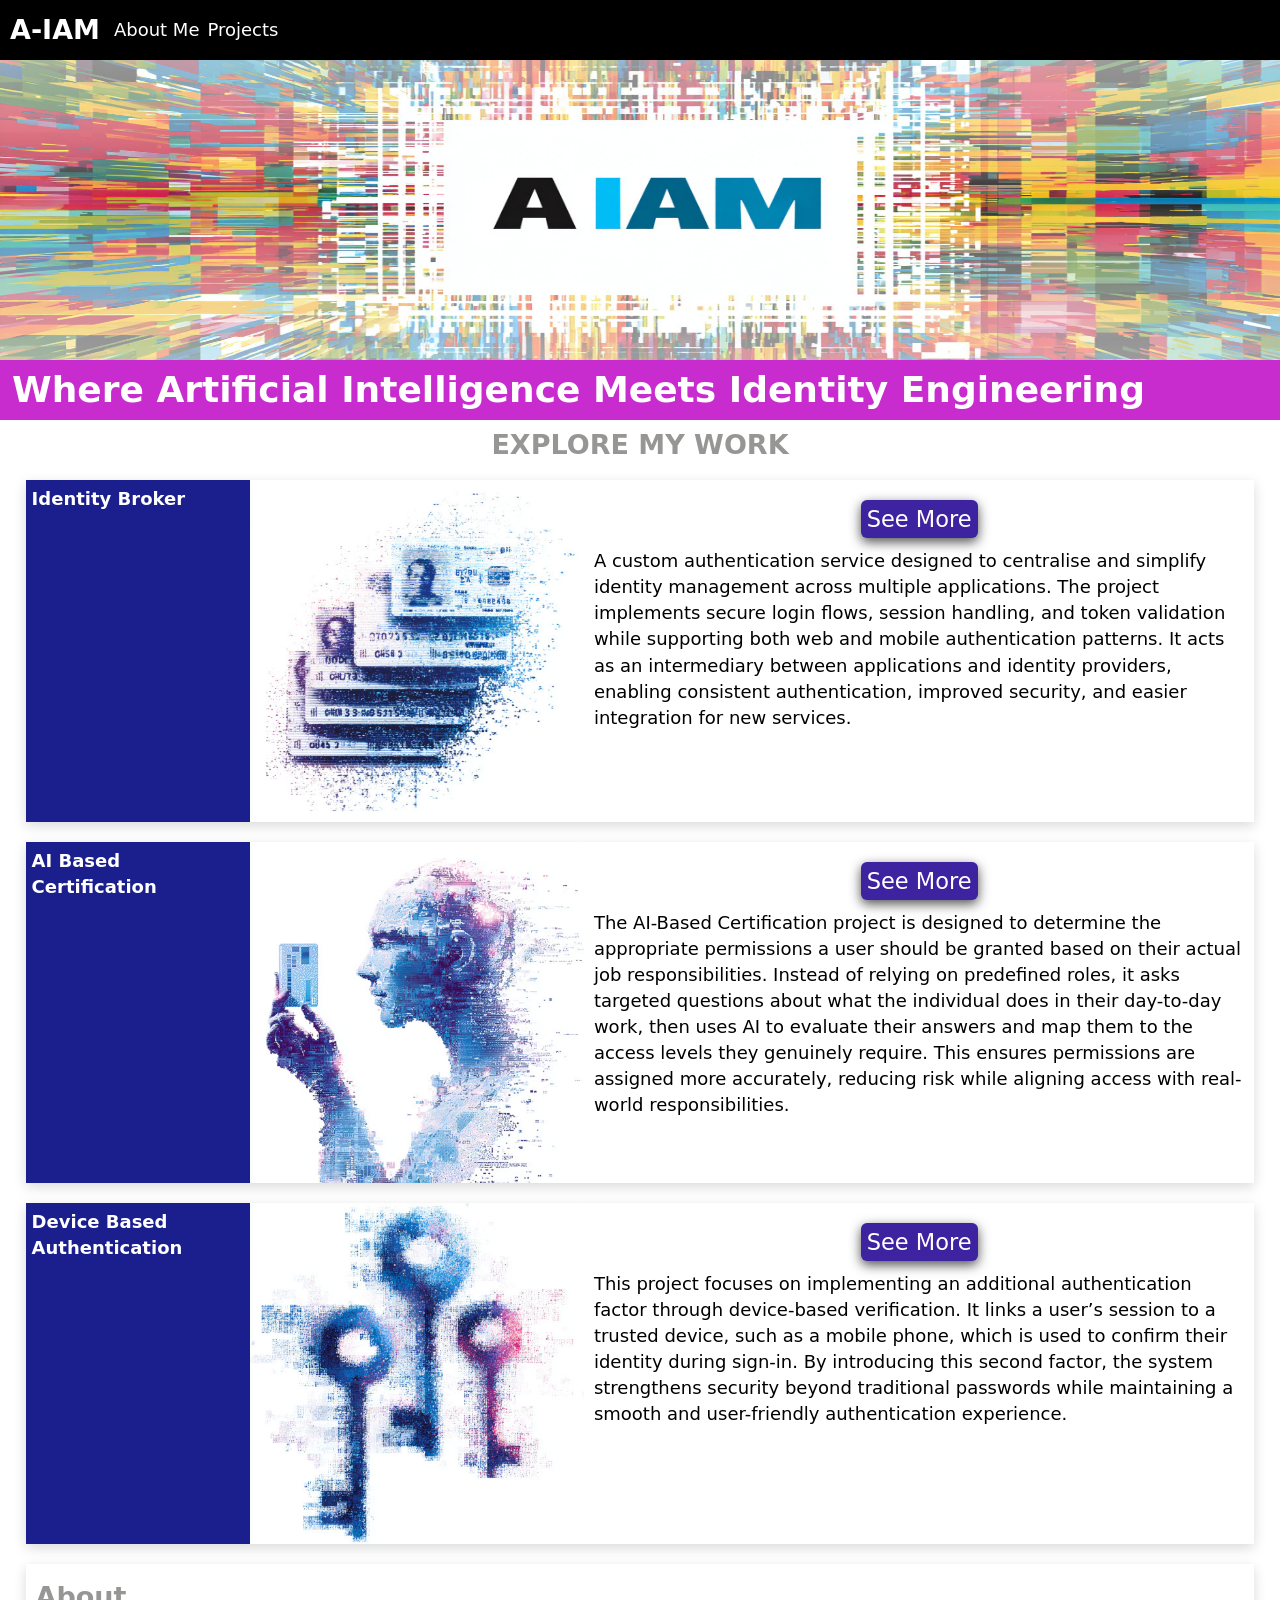
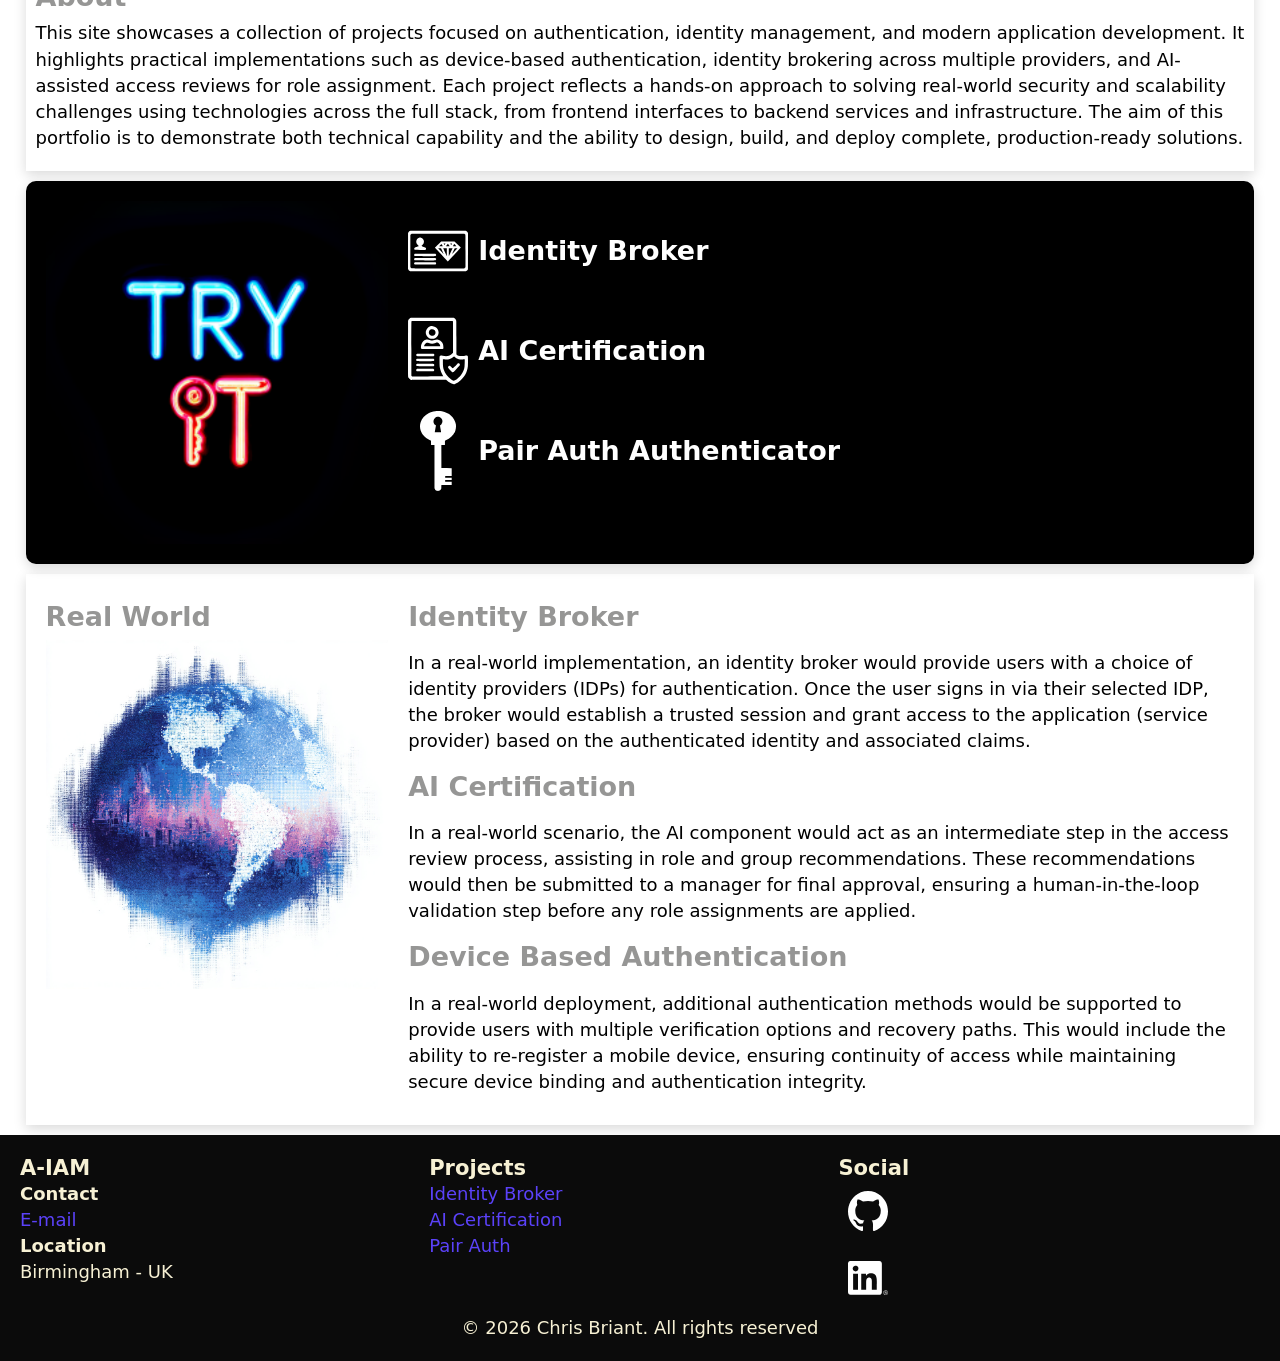
<file: index.html>
<!DOCTYPE html>
<html lang="en">
<head>
    <meta charset="UTF-8">
    <meta name="viewport" content="width=device-width, initial-scale=1.0">
    <link rel="stylesheet" href="style.css">
    <title>A-IAM</title>
    <link rel="icon" type="image/svg+xml" href="/assets/favicon.svg">
    <link rel="icon" href="/assets/favicon.ico">
</head>
<body>
    <header>
        <div class="hero-section">
            <div class="nav">
                <p>A-IAM</p>
                <nav>
                    <ul>
                        <li><a href="/profile.html" traget="_blank">About Me</a></li>
                        <li><a href="./projects.html">Projects</a></li>
                    </ul>
                </nav>
            </div>
            <div class="banner">
                <img src="./assets/hero-image.jpg" alt="A-IAM Main Graphic">
            </div>
            <div class="tagline">
                <h1>Where Artificial Intelligence Meets Identity Engineering</h1>
            </div>
            <div class="cta">
                <h2>Explore My Work</h2>
                <div class="project-grid">
                    <div class="card">
                        <div class="title">
                            Identity Broker
                        </div>
                        <div class="card-image">
                            <img src="./assets/ids_2.jpg" alt="Identity Broker" />
                        </div>
                        <div class="body">
                            <a href="./idbroker.html" class="btn">See More</a>
                            <p>A custom authentication service designed to centralise and simplify identity management across multiple applications. The project implements secure login flows, session handling, and token validation while supporting both web and mobile authentication patterns. It acts as an intermediary between applications and identity providers, enabling consistent authentication, improved security, and easier integration for new services.</p>
                        </div>
                        <div class="footer">
                            <!-- <a href="./idbroker.html" class="btn">See More</a> -->
                        </div>
                    </div>
                    <div class="card">
                        <div class="title">
                            AI Based Certification
                        </div>
                        <div class="card-image">
                            <img src="./assets/ai_cert.jpg" alt="AI Based Certification" />
                        </div>
                        <div class="body">
                            <a href="./ai-certification.html" class="btn">See More</a>
                            <p>The AI-Based Certification project is designed to determine the appropriate permissions a user should be granted based on their actual job responsibilities. Instead of relying on predefined roles, it asks targeted questions about what the individual does in their day-to-day work, then uses AI to evaluate their answers and map them to the access levels they genuinely require. This ensures permissions are assigned more accurately, reducing risk while aligning access with real-world responsibilities.</p>
                        </div>
                        <div class="footer">
                            <!-- <a href="" class="btn">See More</a> -->
                        </div>
                    </div>
                    <div class="card">
                        <div class="title">
                            Device Based Authentication
                        </div>
                        <div class="card-image">
                            <img src="./assets/keys.jpg" alt="Device Based Authentication" />
                        </div>
                        <div class="body">
                            <a href="./pairauth.html" class="btn">See More</a>
                            <p>This project focuses on implementing an additional authentication factor through device-based verification. It links a user’s session to a trusted device, such as a mobile phone, which is used to confirm their identity during sign-in. By introducing this second factor, the system strengthens security beyond traditional passwords while maintaining a smooth and user-friendly authentication experience.</p>
                        </div>
                        <div class="footer">
                            <!-- <a href="./pairauth.html" class="btn">See More</a> -->
                        </div>
                    </div>
                </div>
            </div>
        </div>
    </header>
    <main>
        <section id="about">
            <div class="panel">
                <h2>About</h2>
                <p>This site showcases a collection of projects focused on authentication, identity management, and modern application development. It highlights practical implementations such as device-based authentication, identity brokering across multiple providers, and AI-assisted access reviews for role assignment. Each project reflects a hands-on approach to solving real-world security and scalability challenges using technologies across the full stack, from frontend interfaces to backend services and infrastructure. The aim of this portfolio is to demonstrate both technical capability and the ability to design, build, and deploy complete, production-ready solutions.</p>
            </div>
        </section>

        <section id="try-it">
            <div class="panel panel-30-70 action-panel">
                <div class="left">
                    <img src="/assets/try-it-2.png" alt="Try It Glowing Text">
                </div>
                <div class="right">
                    <div class="img-text-group">
                        <div class="img-container">
                            <img src="./assets/id_card_wht.svg" alt="ID Card Icon">
                        </div>
                        <div class="link">
                            <a href="https://id-broker.chrisbriant.uk" target="#blank" class="cta-link dark">
                                <h1>Identity Broker</h1>
                            </a>
                        </div>
                    </div>
                    <div class="img-text-group">
                        <div class="img-container">
                            <img src="./assets/cert_wht.svg" alt="Certificate Icon">
                        </div>
                        <div class="link">
                            <a href="https://aiam-certification.chrisbriant.uk/" target="#_lank" class="cta-link dark">
                                <h1>AI Certification</h1>
                            </a>
                        </div>
                    </div>
                    <div class="img-text-group">
                        <div class="img-container">
                            <img src="./assets/key_wht.svg" alt="Key Icon">
                        </div>
                        <div class="link">
                            <a href="https://pairauth.chrisbriant.uk" target="#blank" class="cta-link dark">
                                <h1>Pair Auth Authenticator</h1>
                            </a>
                        </div>
                    </div>

    
                </div>
            </div>
        </section>


        <section>
            <div class="panel panel-30-70">
                <div class="left">
                    <h2>Real World</h2>
                    <div class="panel-image">
                        <img src="/assets/world.jpg" alt="Try It Glowing Text">
                    </div>
                </div>
                <div class="right">
                    <h2>Identity Broker</h2>
                    <p>
                        In a real-world implementation, an identity broker would provide users with a choice of identity providers (IDPs) 
                        for authentication. Once the user signs in via their selected IDP, the broker would establish a trusted session and 
                        grant access to the application (service provider) based on the authenticated identity and associated claims.
                    </p>
                    <h2>AI Certification</h2>
                    <p>
                        In a real-world scenario, the AI component would act as an intermediate step in the access review process, 
                        assisting in role and group recommendations. These recommendations would then be submitted to a manager for 
                        final approval, ensuring a human-in-the-loop validation step before any role assignments are applied.
                    </p>
                    <h2>Device Based Authentication</h2>
                    <p>
                        In a real-world deployment, additional authentication methods would be supported to provide users with multiple 
                        verification options and recovery paths. This would include the ability to re-register a mobile device, ensuring 
                        continuity of access while maintaining secure device binding and authentication integrity.
                    </p>
                </div>
            </div>
        </section>
    </main>

    <footer>
        <div class="row">
            <div class="col col-3">
                <h3>A-IAM</h3>
                <p><strong>Contact</strong></p>
                <a href="mailto:cbri4nt@gmail.com">E-mail</a>
                <p><strong>Location</strong></p>
                <p>Birmingham - UK</p>
            </div>
            <div class="col col-3">
                <h3>Projects</h3>
                <a href="./idbroker.html" class="">Identity Broker</a>
                <a href="./ai-certification.html" class="">AI Certification</a>
                <a href="./pairauth.html" class="">Pair Auth</a>
            </div>
            <div class="col col-3">
                <h3>Social</h3>
                <a href="https://github.com/ChrisBriant" target="_blank">
                    <img src="./assets/github-mark.svg" alt="GitHub">
                </a>
                <a href="https://www.linkedin.com/in/chris-briant-79b7a1a/" target="_blank">
                    <img src="./assets/linked_in.svg" alt="LinkedIn">
                </a>
            </div>
        </div>
        <div class="row">
            <div class="col col-1 centered">
                © <script>document.write(new Date().getFullYear())</script> Chris Briant. All rights reserved 
            </div>
        </div>
    </footer>
    
</body>
</html>
</file>
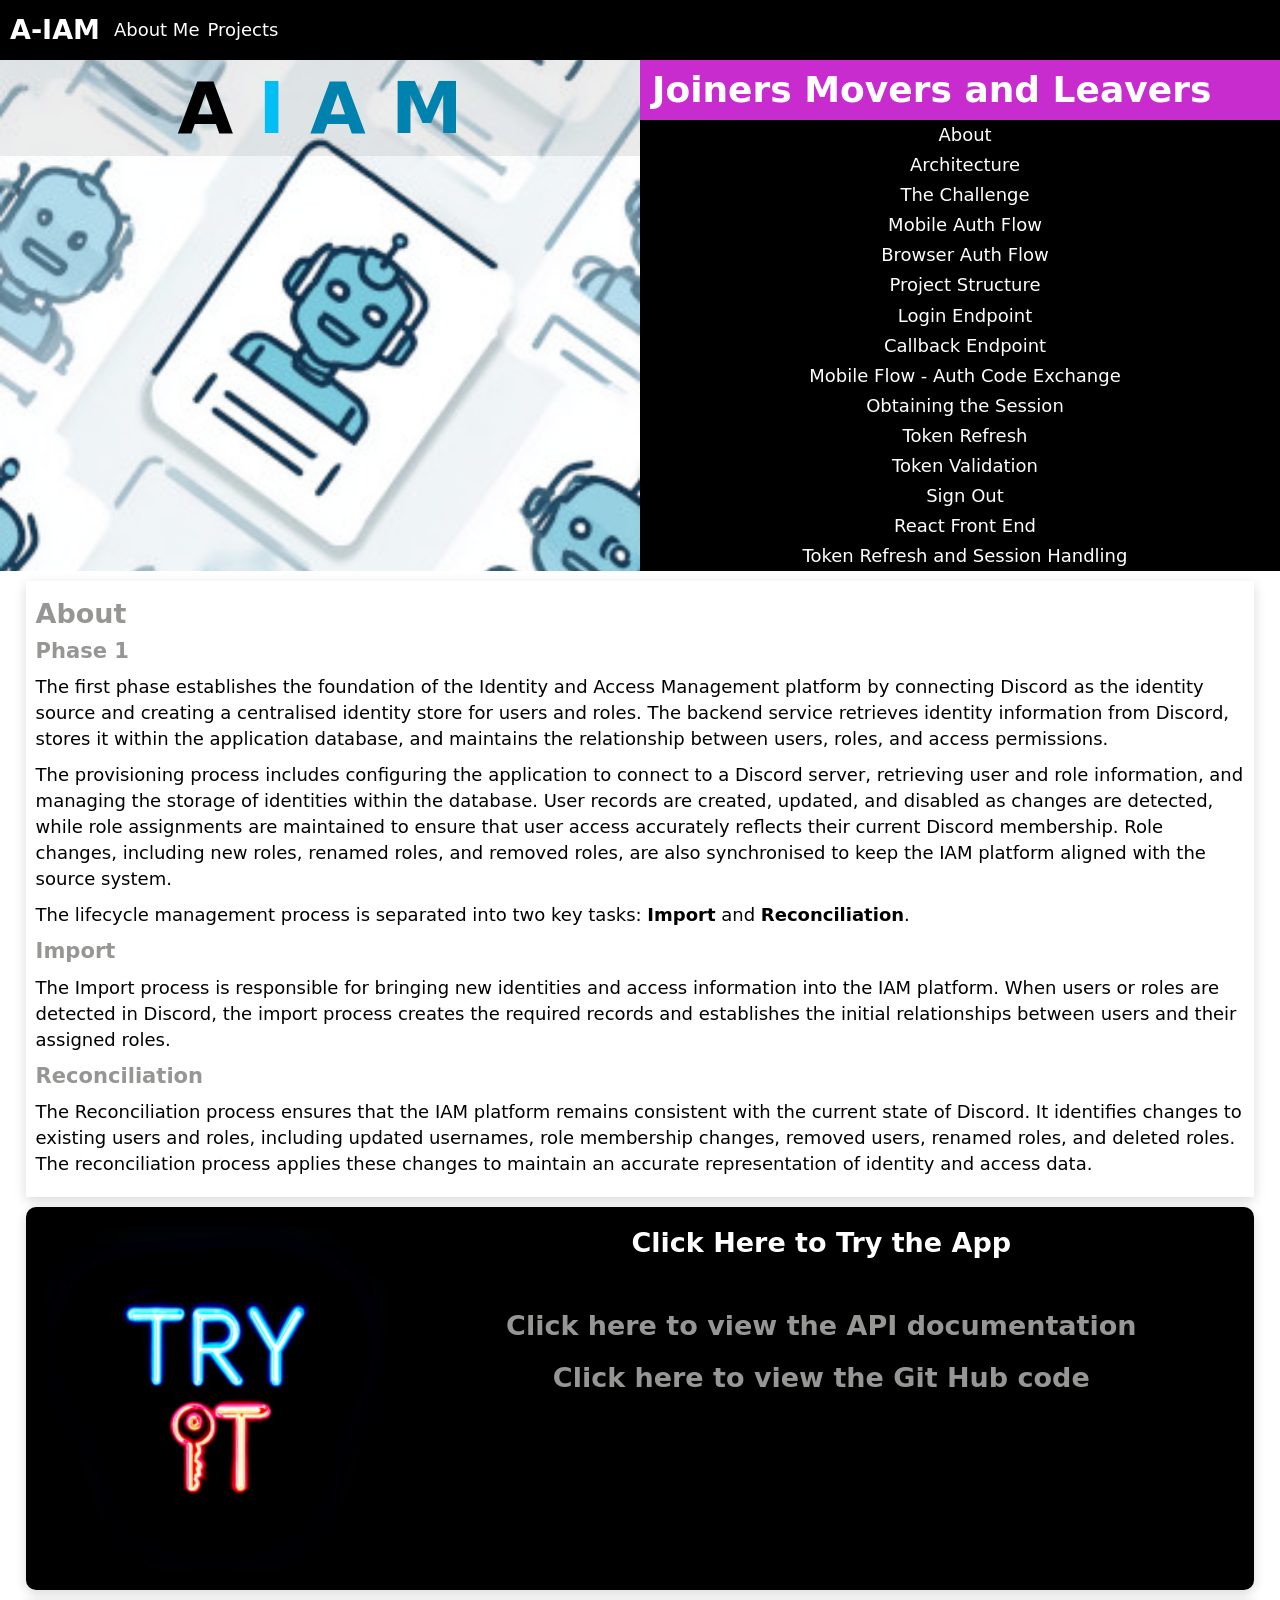
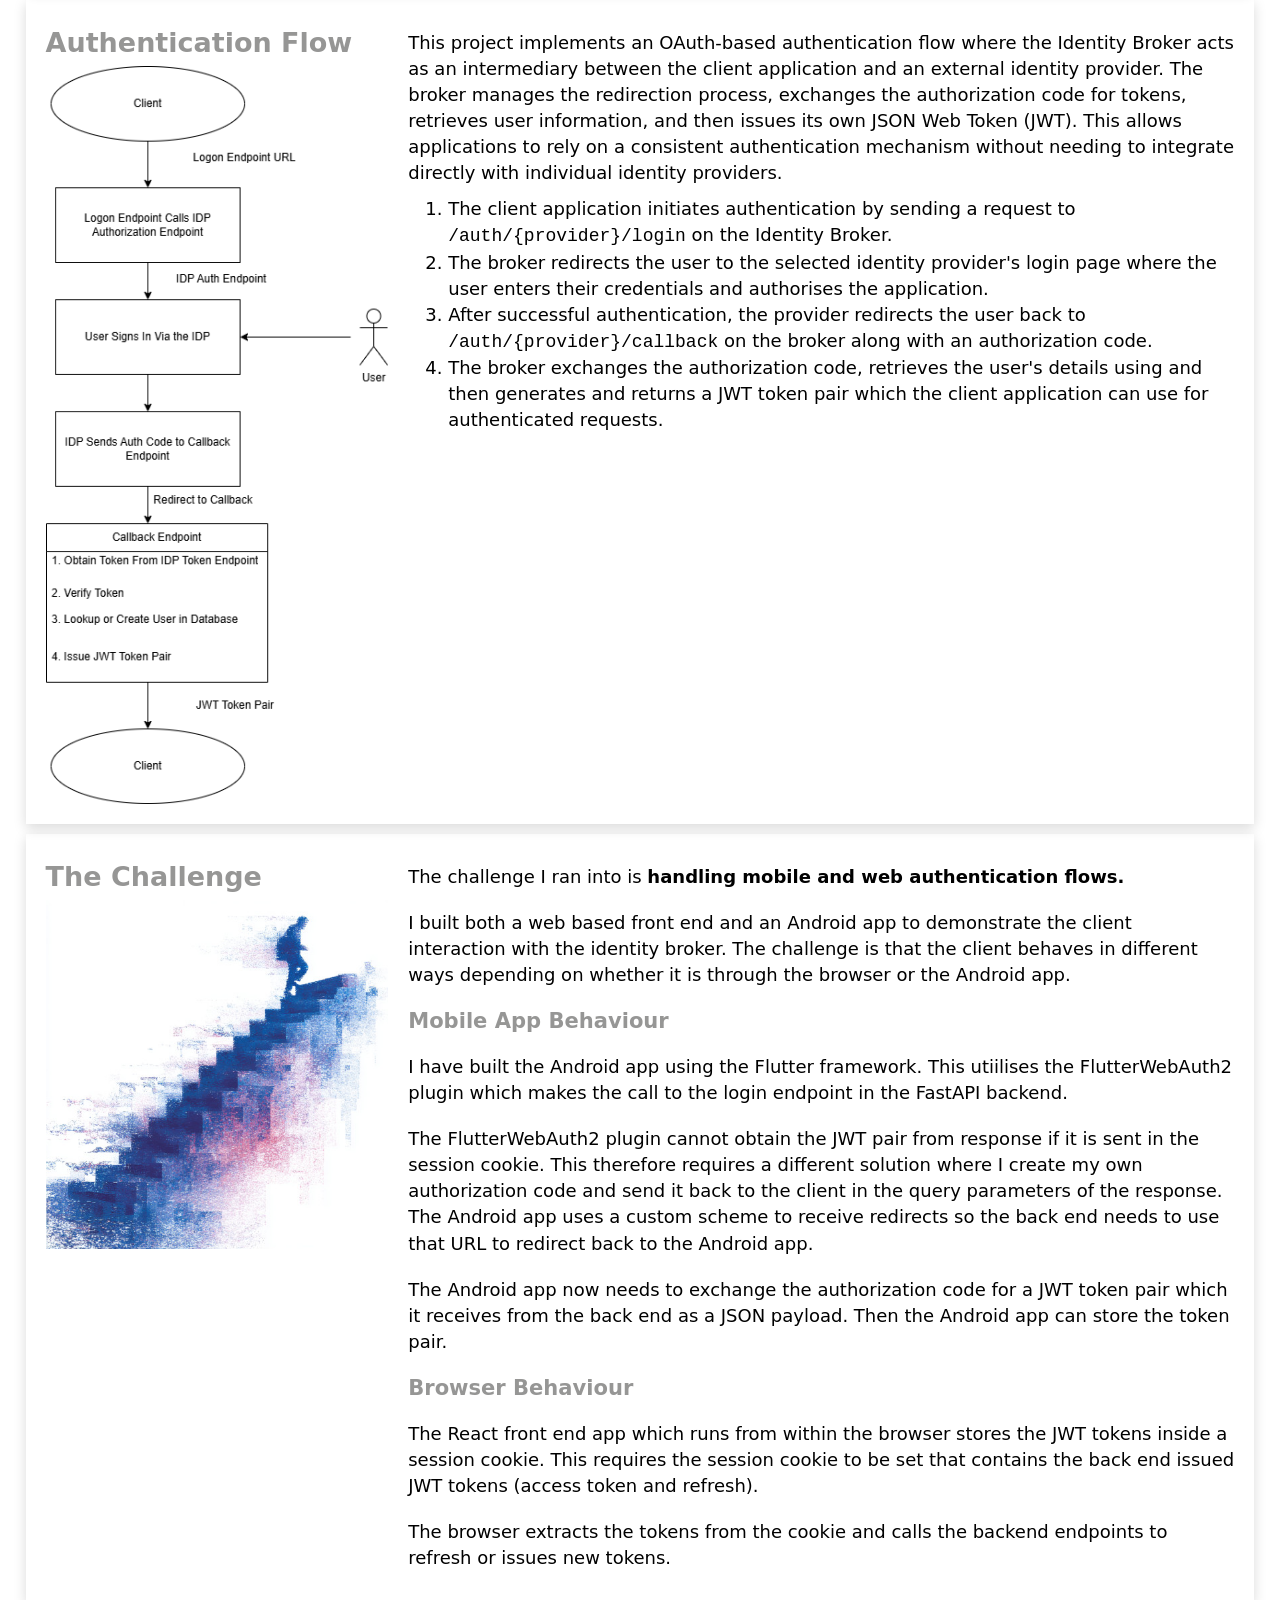
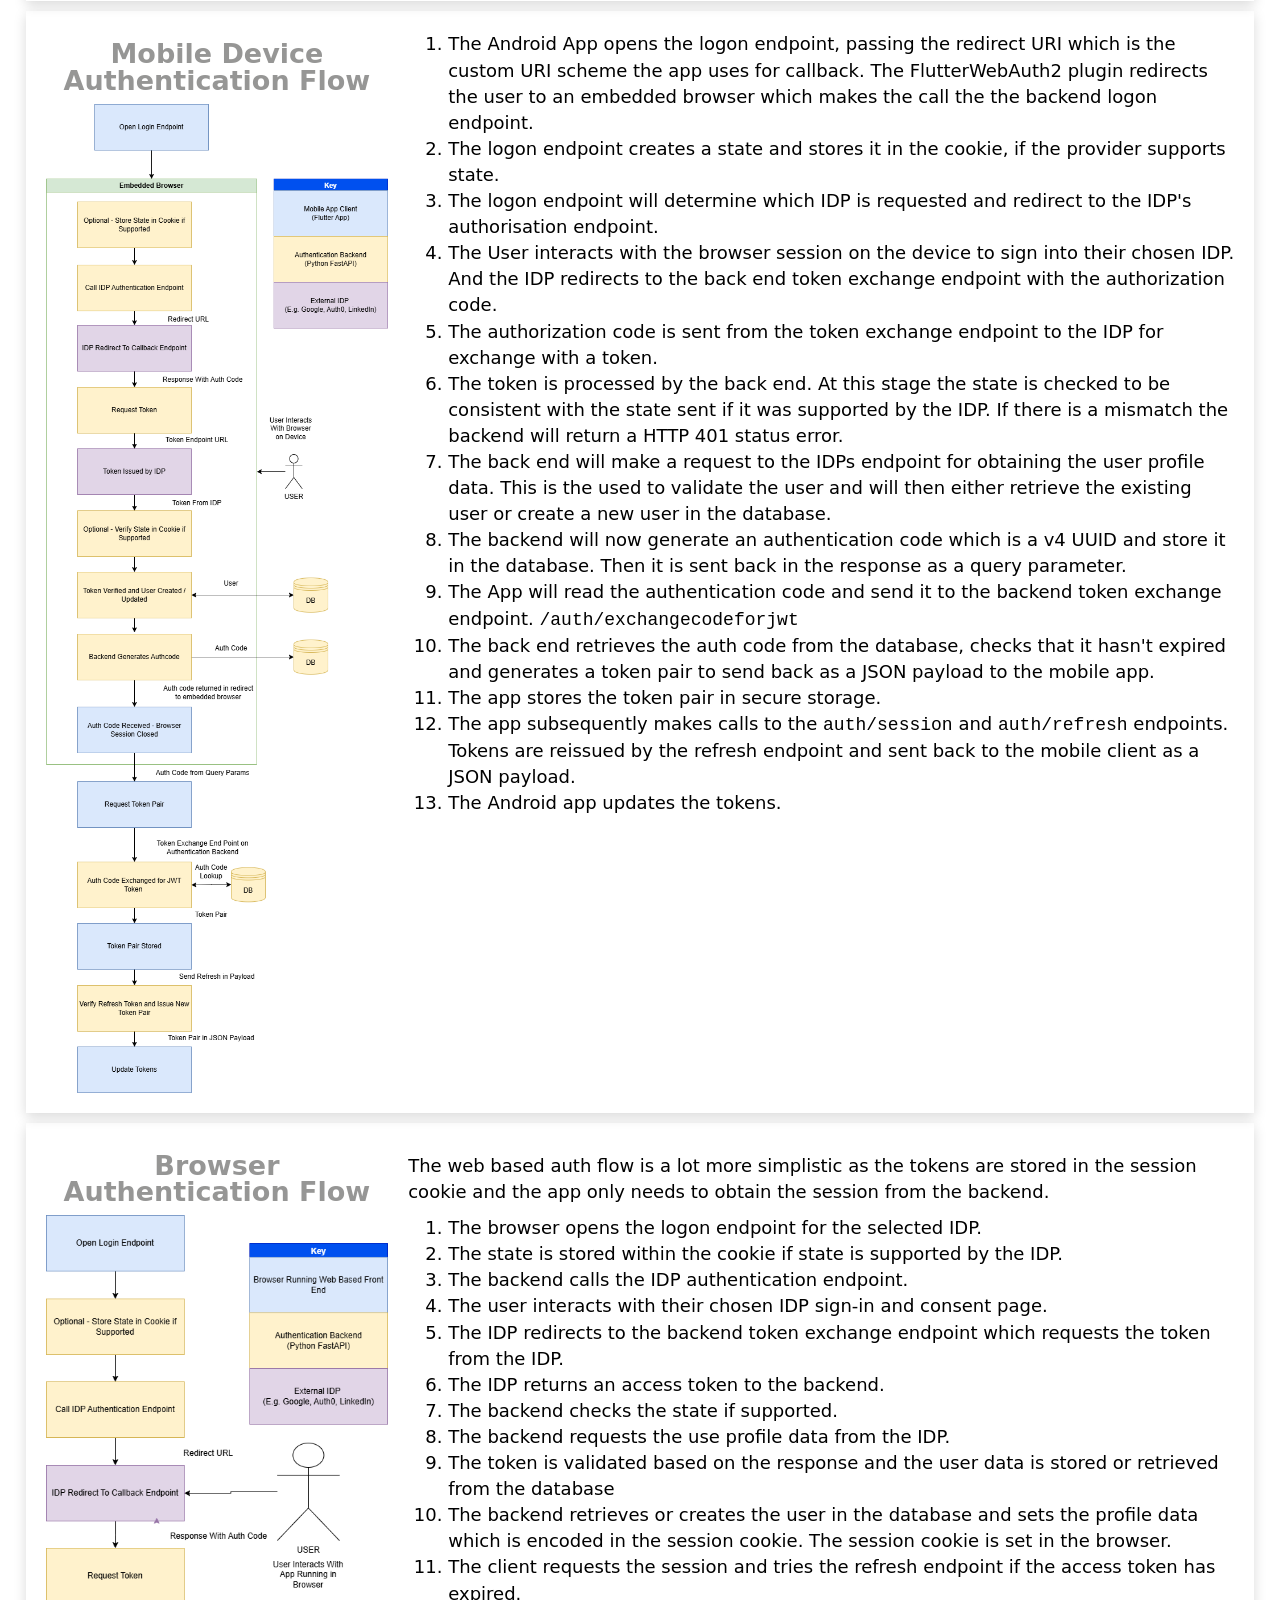
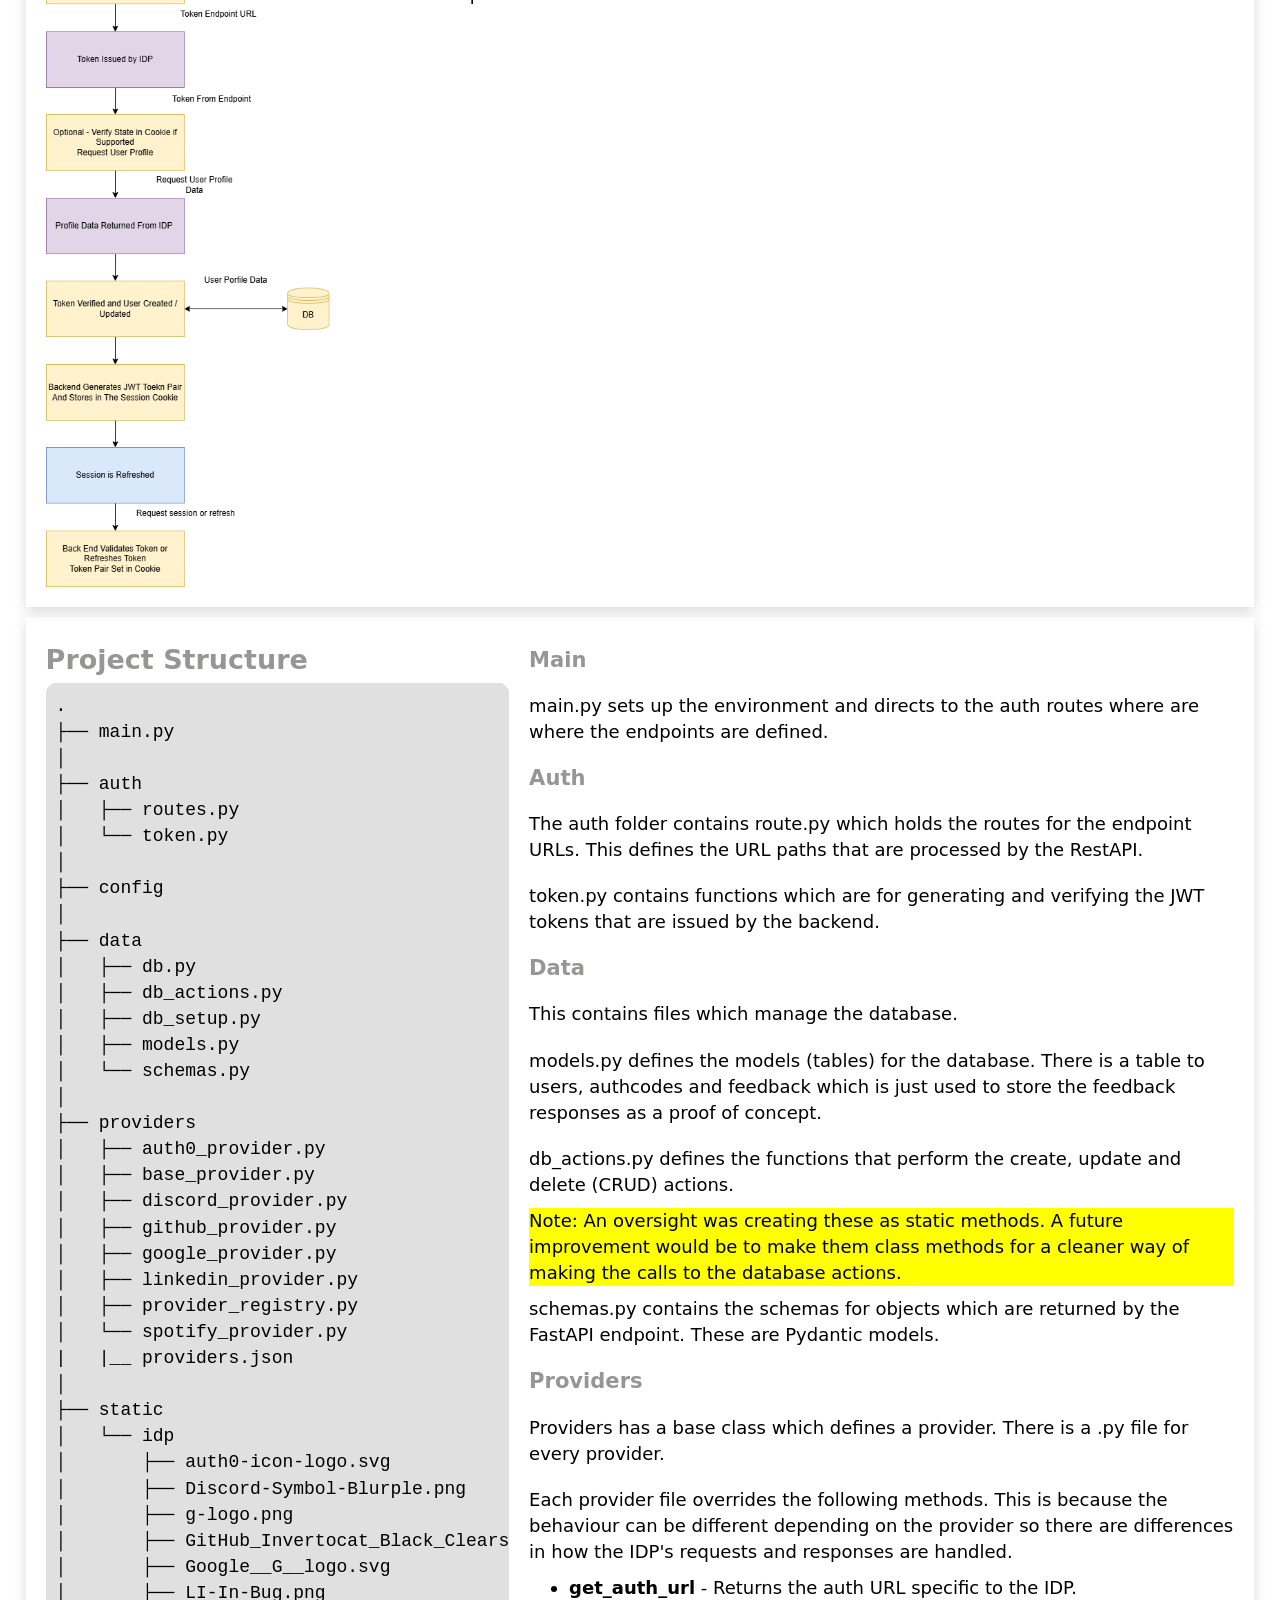
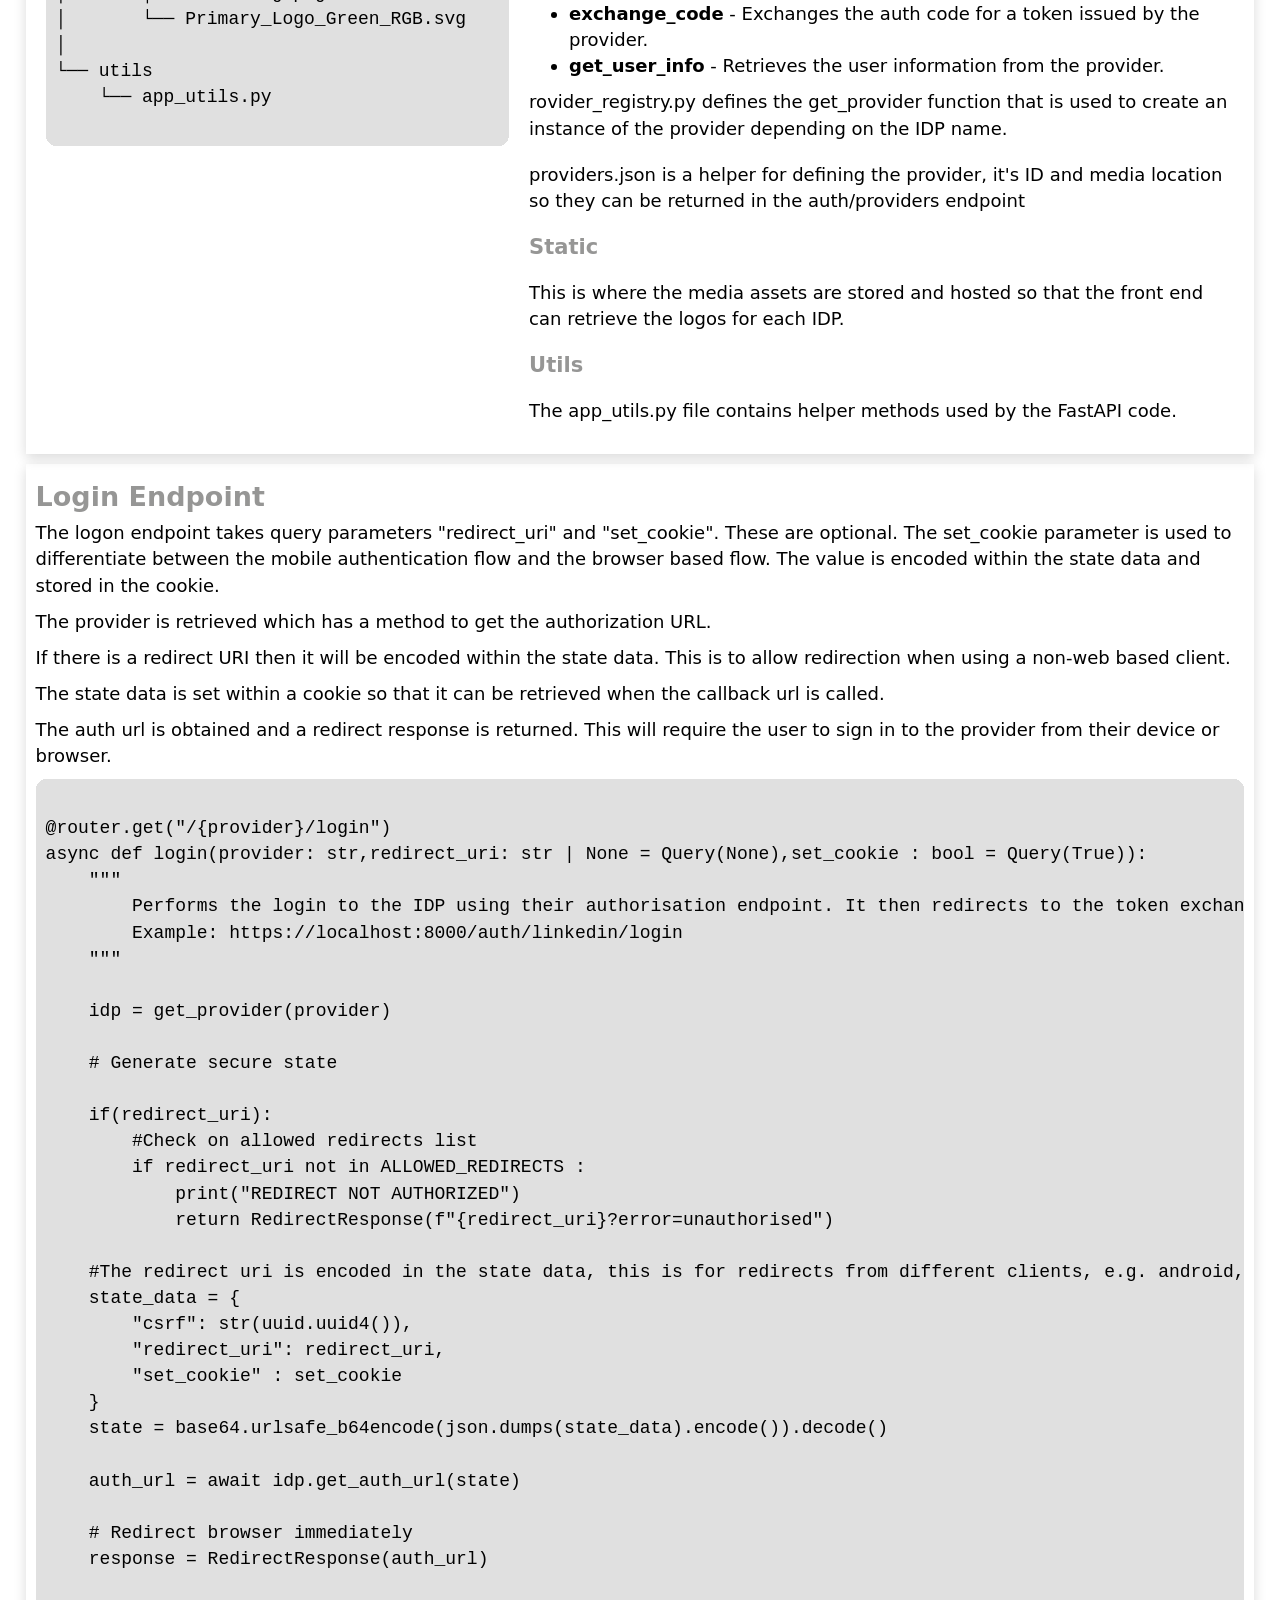
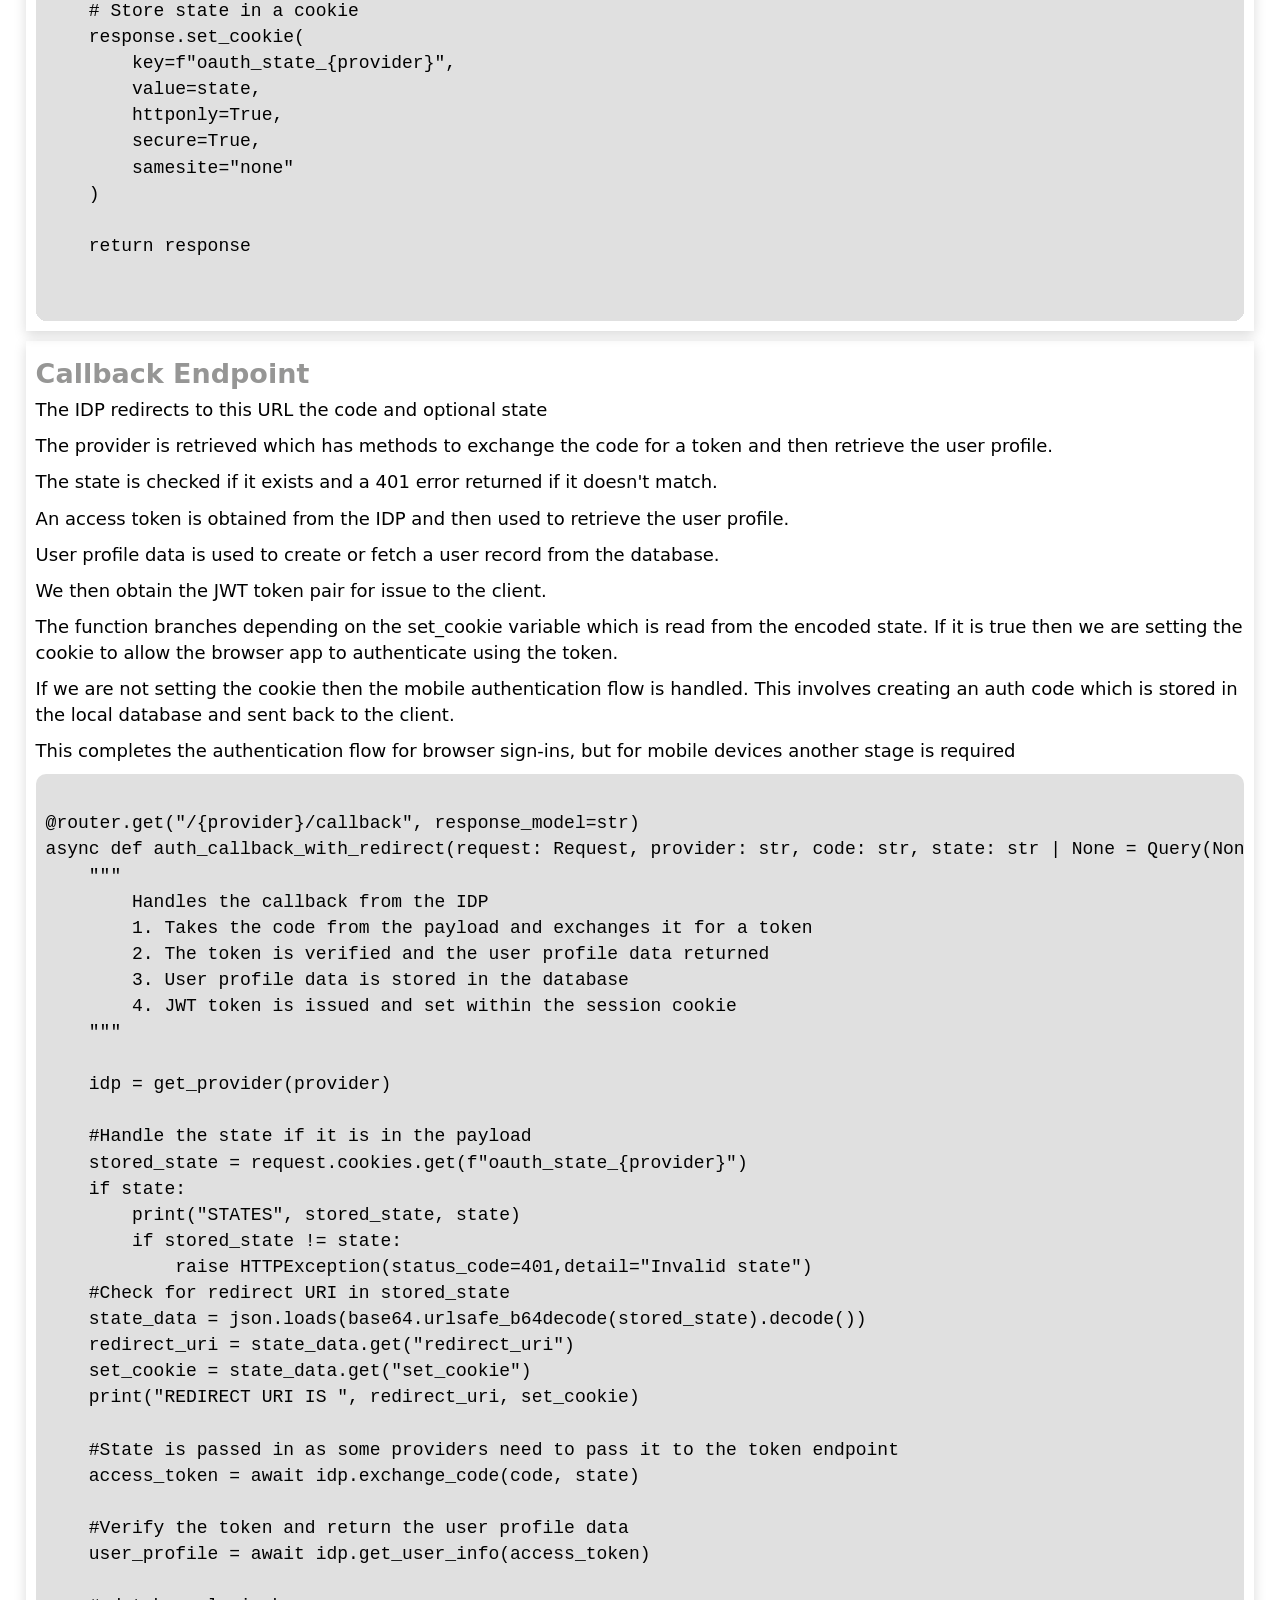
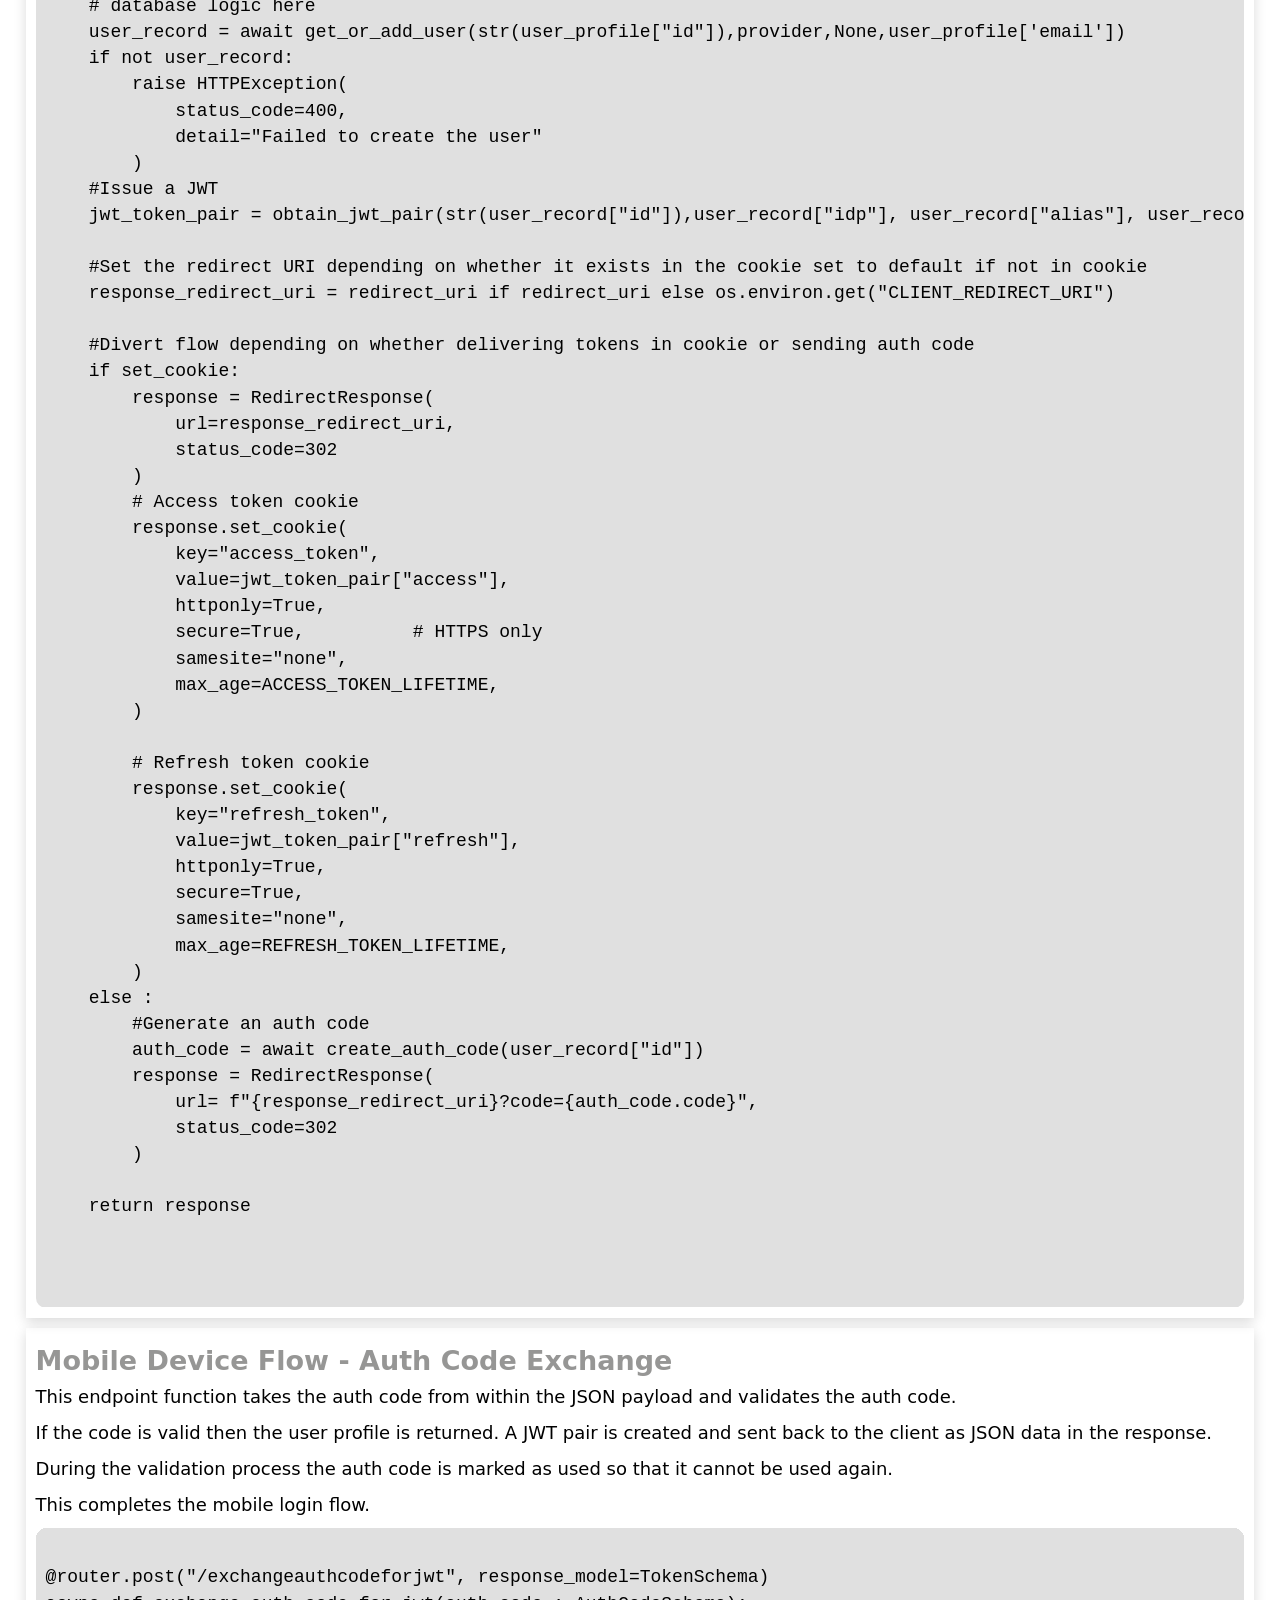
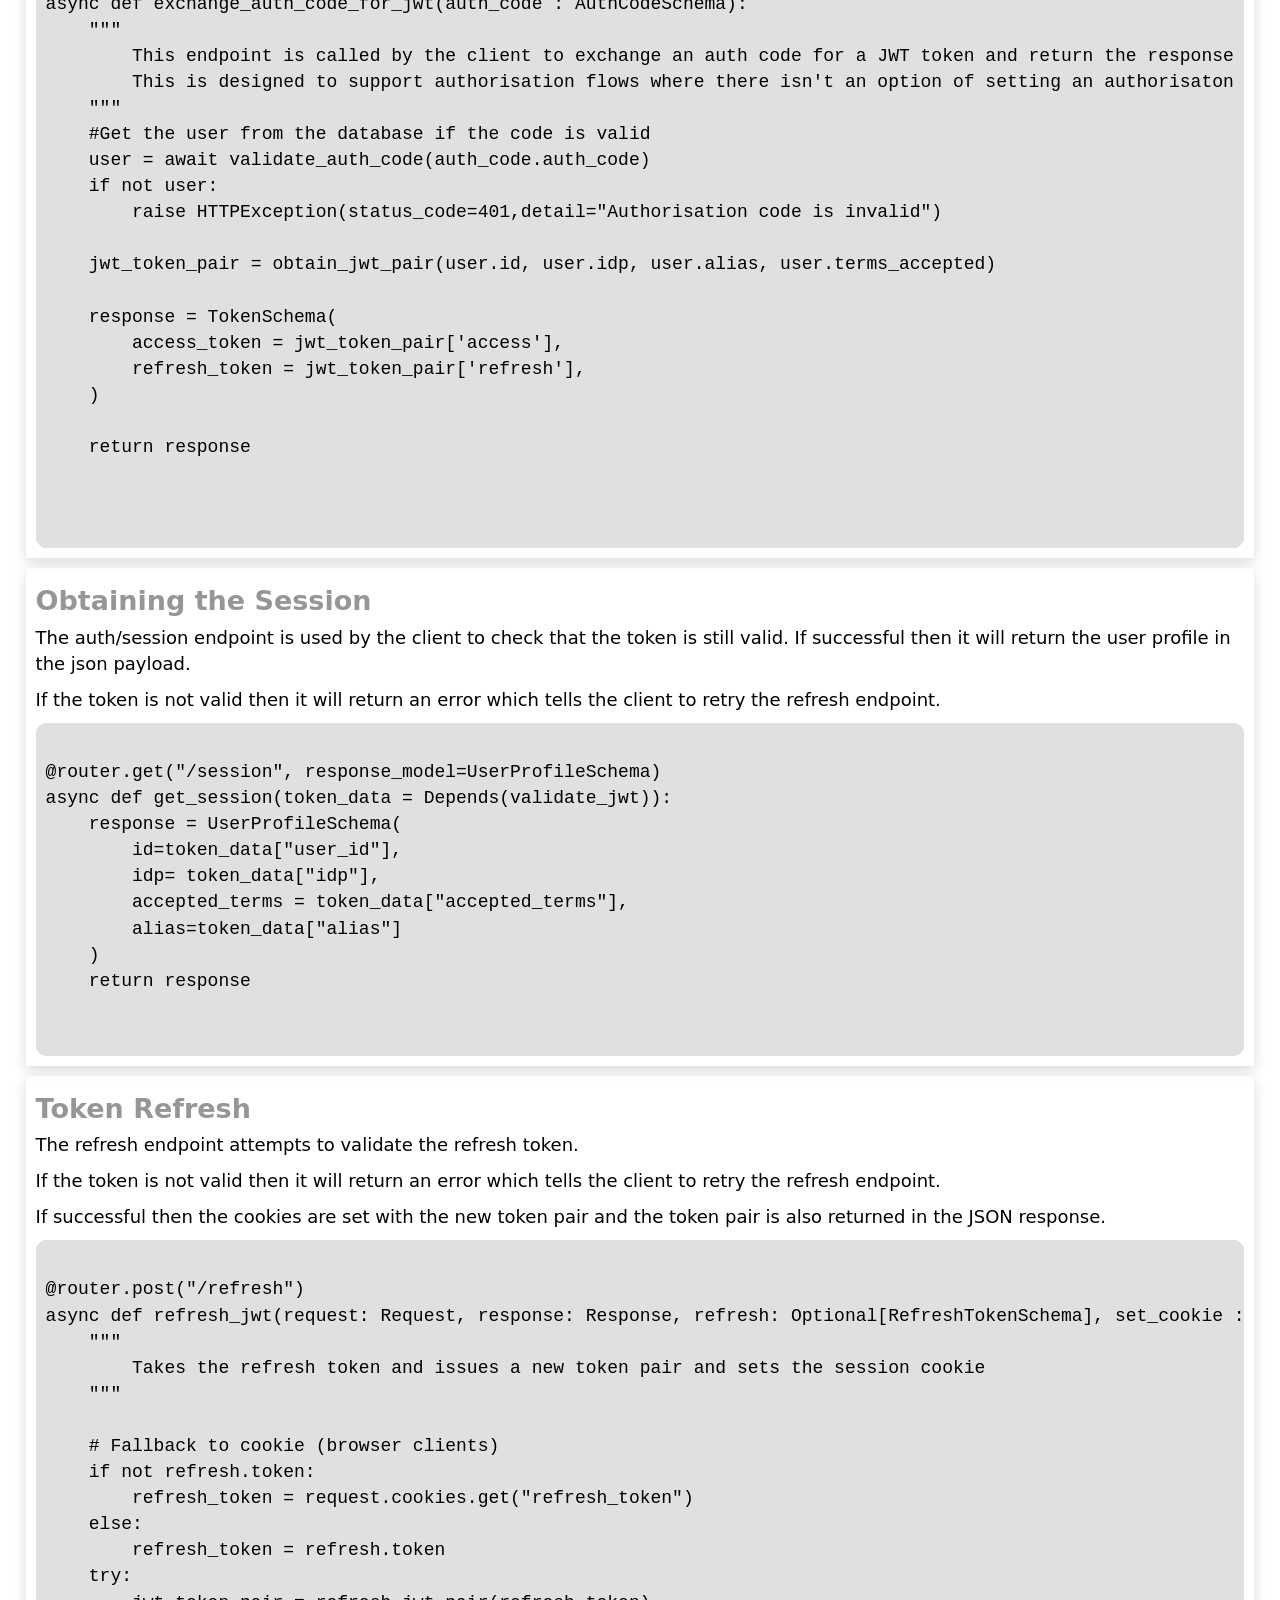
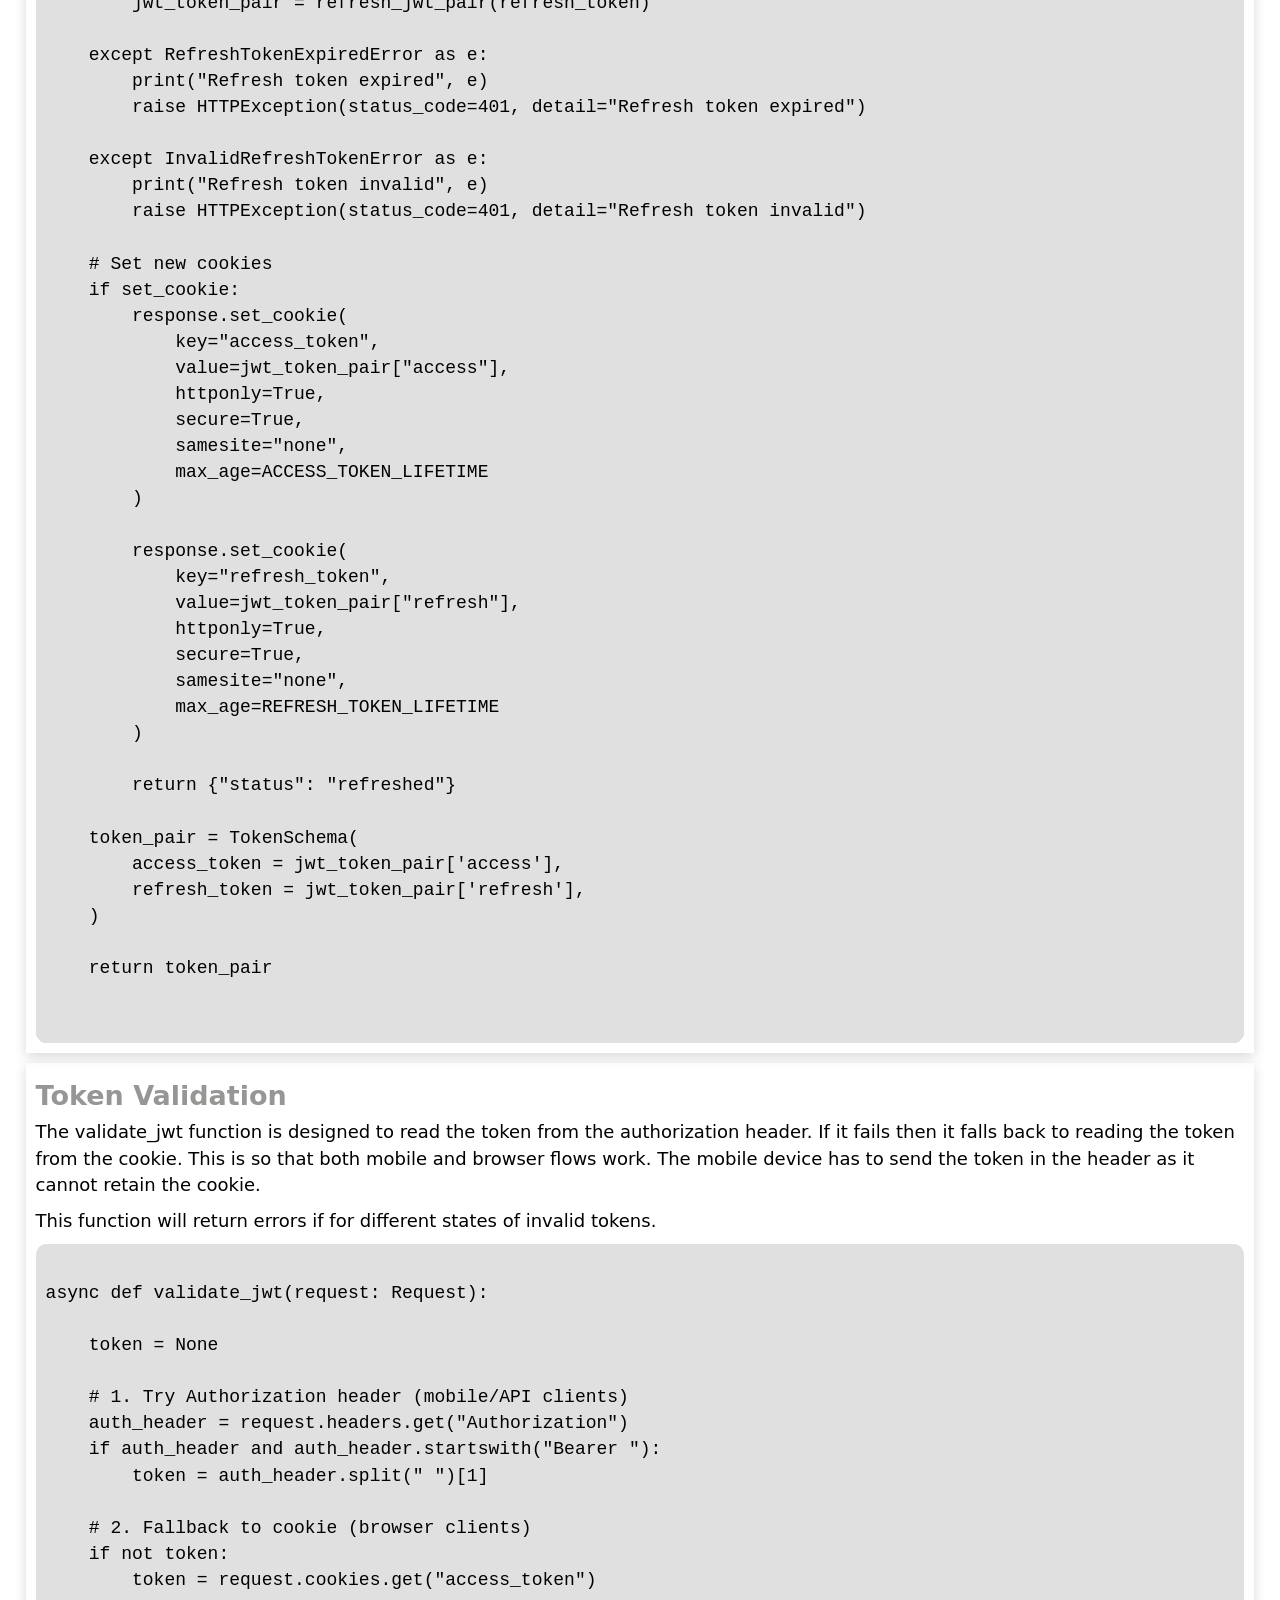
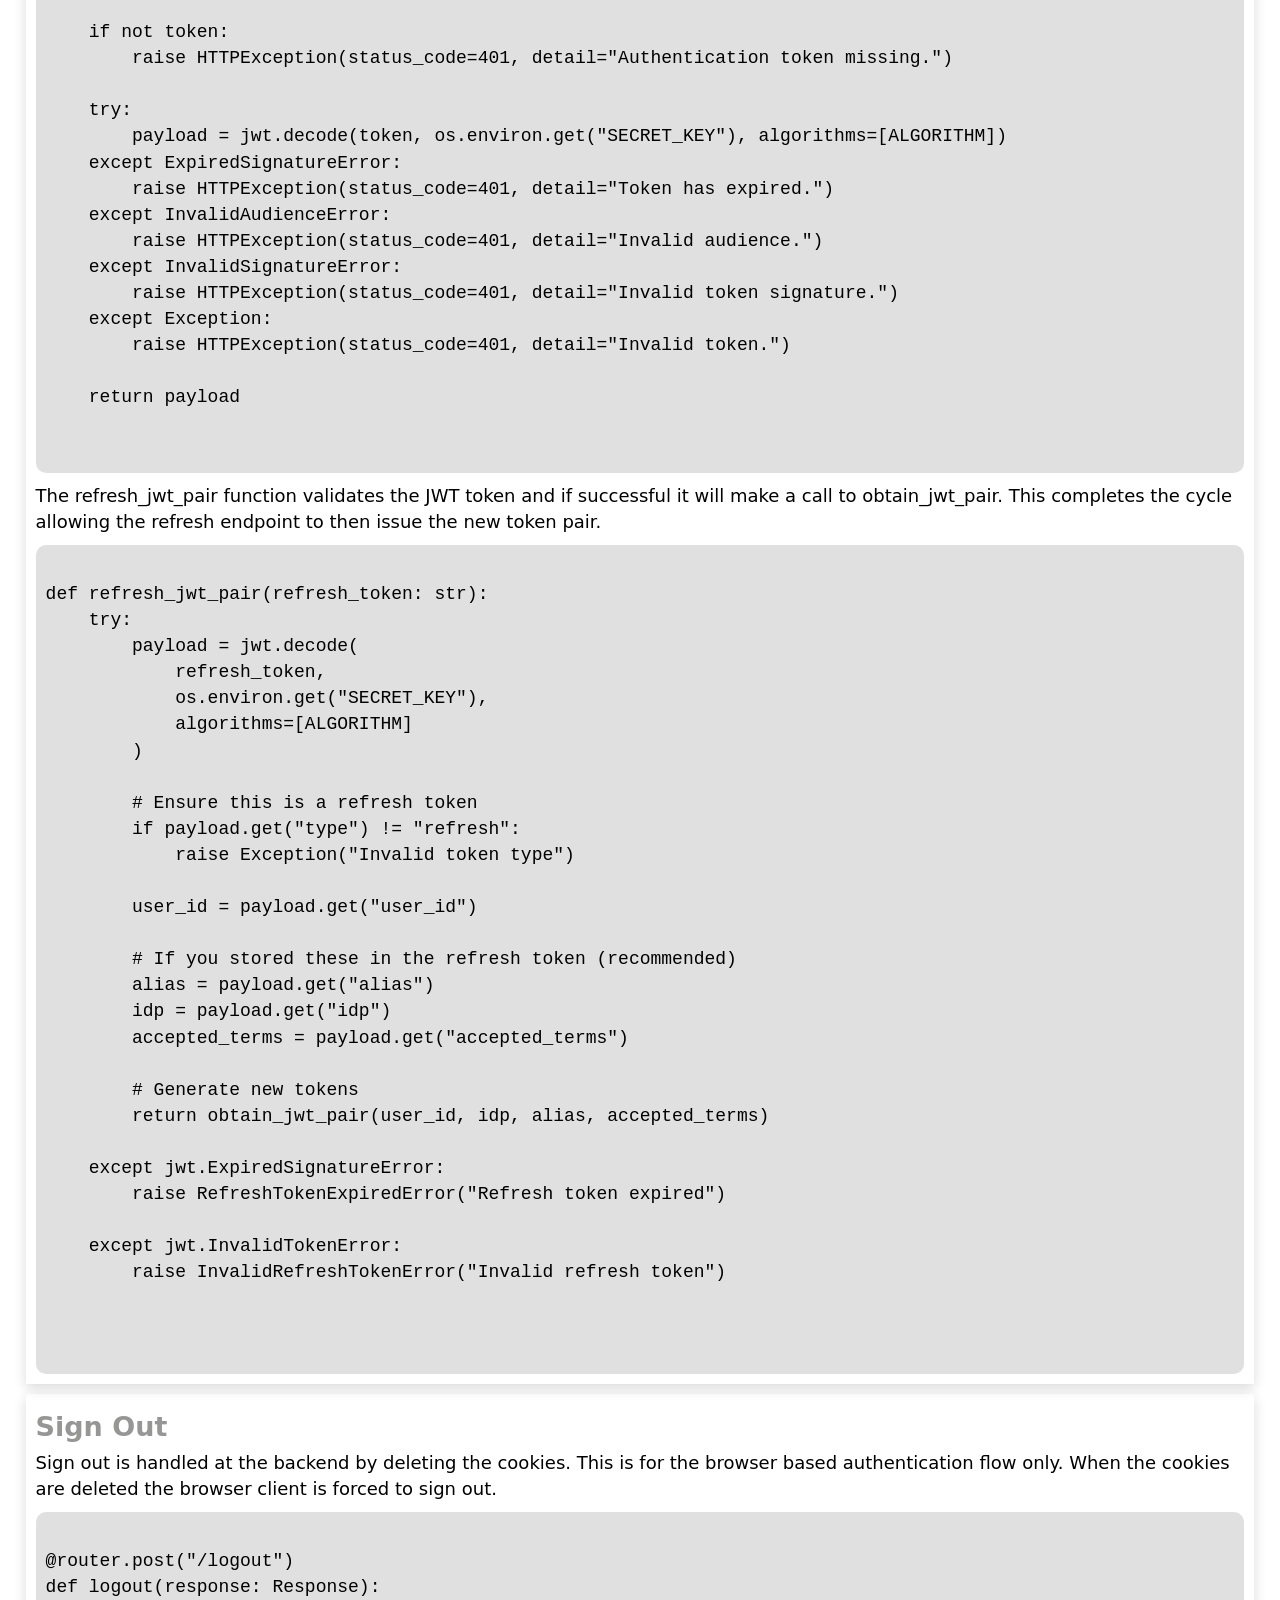
<file: discord-iam-jml.html>
<!DOCTYPE html>
<html lang="en">
<head>
    <meta charset="UTF-8">
    <meta name="viewport" content="width=device-width, initial-scale=1.0">
    <link rel="stylesheet" href="style.css">
    <title>A-IAM</title>
    <link rel="icon" type="image/svg+xml" href="/assets/favicon.svg">
    <link rel="icon" href="/assets/favicon.ico">
</head>
<body>
    <header class="project-page">
        <div class="hero-section">
            <div class="nav">
                <a href="/"><p>A-IAM</p></a>
                <nav>
                    <ul>
                        <li><a href="/profile.html">About Me</a></li>
                        <li><a href="./projects.html">Projects</a></li>
                    </ul>
                </nav>
            </div>
            <div class="page-nav">
                <div class="banner">
                    <h1>
                        <span>A</span>
                        <span>I</span>
                        <span>A</span>
                        <span>M</span>
                    </h1>
                    <!-- <img src="./assets/hero-image.jpg" alt="A-IAM Main Graphic"> -->
                </div>
                <div class="nav">
                    <h1>Joiners Movers and Leavers</h1>
                    <ul>
                        <li><a href="#about" >About</a></li>
                    </ul>
                    <ul>
                        <li><a href="#architecture">Architecture</a></li>
                    </ul>
                    <ul>
                        <li><a href="#challenge" >The Challenge</a></li>
                    </ul>
                                        <ul>
                        <li><a href="#mobile-auth-flow" >Mobile Auth Flow</a></li>
                    </ul>
                    <ul>
                        <li><a href="#browser-authentication-flow" >Browser Auth Flow</a></li>
                    </ul>
                    <ul>
                        <li><a href="#project-structure" >Project Structure</a></li>
                    </ul>
                    <ul>
                        <li><a href="#login-endpoint" >Login Endpoint</a></li>
                    </ul>
                    <ul>
                        <li><a href="#callback-endpoint" >Callback Endpoint</a></li>
                    </ul>
                    <ul>
                        <li><a href="#mobile-auth-code" >Mobile Flow - Auth Code Exchange</a></li>
                    </ul>
                    <ul>
                        <li><a href="#obtaining-session" >Obtaining the Session</a></li>
                    </ul>
                    <ul>
                        <li><a href="#refresh-endpoint" >Token Refresh</a></li>
                    </ul>
                    <ul>
                        <li><a href="#token-validation" >Token Validation</a></li>
                    </ul>
                    <ul>
                        <li><a href="#logout-endpoint" >Sign Out</a></li>
                    </ul>
                    <ul>
                        <li><a href="#react-front-end" >React Front End</a></li>
                    </ul>
                    <ul>
                        <li><a href="#react-token-refresh" >Token Refresh and Session Handling</a></li>
                    </ul>
                </div>
            </div>

    </header>
    <main>
        <section id="about">
            <div class="panel vert">
                    <h2>About</h2>
                    <h3>Phase 1</h3>
                    <p>
                        The first phase establishes the foundation of the Identity and Access Management platform by connecting Discord as the identity source and creating a centralised identity store for users and roles. The backend service retrieves identity information from Discord, stores it within the application database, and maintains the relationship between users, roles, and access permissions.
                    </p>
                    <p>
                        The provisioning process includes configuring the application to connect to a Discord server, retrieving user and role information, and managing the storage of identities within the database. User records are created, updated, and disabled as changes are detected, while role assignments are maintained to ensure that user access accurately reflects their current Discord membership. Role changes, including new roles, renamed roles, and removed roles, are also synchronised to keep the IAM platform aligned with the source system.
                    </p>

                    <p>
                        The lifecycle management process is separated into two key tasks: <strong>Import</strong> and <strong>Reconciliation</strong>.
                    </p>

                    <p>
                    <h3>Import</h3>
                        The Import process is responsible for bringing new identities and access information into the IAM platform. When users or roles are detected in Discord, the import process creates the required records and establishes the initial relationships between users and their assigned roles.
                    </p>
                    <p>
                    <h3>Reconciliation</h3>
                        The Reconciliation process ensures that the IAM platform remains consistent with the current state of Discord. It identifies changes to existing users and roles, including updated usernames, role membership changes, removed users, renamed roles, and deleted roles. The reconciliation process applies these changes to maintain an accurate representation of identity and access data.
                    </p>
            </div>
        </section>

        <section id="try-it">
            <div class="panel panel-30-70 action-panel">
                <div class="left">
                    <img src="/assets/try-it-2.png" alt="Try It Glowing Text">
                </div>
                <div class="right">
                    <a href="https://id-broker.chrisbriant.uk" target="#blank" class="cta-link dark">
                        <h1>Click Here to Try the App</h1>
                    </a>
                    <p></p>
                    <p></p>
                    <a href="https://id-broker-api.chrisbriant.uk/docs" target="#blank" class="cta-link dark">
                        <h2>
                            Click here to view the API documentation
                        </h2>
                    </a>
                    <a href="https://github.com/ChrisBriant/Identity-Broker" target="#blank" class="cta-link dark">
                        <h2>
                            Click here to view the Git Hub code
                        </h2>
                    </a>
                </div>
            </div>

        </section>

        <section id="auth-flow">
            <div class="panel panel-30-70">
                <div class="left">
                    <h2>Authentication Flow</h2>
                    <div class="panel-image">
                        <img src="./assets/auth-flow.png" alt="OAuth Flow Diagram" />
                    </div>
                </div>
                <div class="right content">
                    <p>
                    This project implements an OAuth-based authentication flow where the Identity Broker
                    acts as an intermediary between the client application and an external identity
                    provider. The broker manages the redirection process, exchanges the authorization
                    code for tokens, retrieves user information, and then issues its own JSON Web Token
                    (JWT). This allows applications to rely on a consistent authentication mechanism
                    without needing to integrate directly with individual identity providers.
                    </p>

                    <ol>
                    <li>
                        The client application initiates authentication by sending a request to
                        <code>/auth/{provider}/login</code> on the Identity Broker.
                    </li>
                    <li>
                        The broker redirects the user to the selected identity provider's login page
                        where the user enters their credentials and authorises the application.
                    </li>
                    <li>
                        After successful authentication, the provider redirects the user back to
                        <code>/auth/{provider}/callback</code> on the broker along with an
                        authorization code.
                    </li>
                    <li>
                        The broker exchanges the authorization code,
                        retrieves the user's details using and then
                        generates and returns a JWT token pair which the client application can use for
                        authenticated requests.
                    </li>
                    </ol>
                </div>
            </div>
        </section>

        <section id="challenge">
            <div class="panel panel-30-70">
                <div class="left">
                    <h2>The Challenge</h2>
                    <div class="panel-image">
                        <img src="./assets/challenge.jpg" alt="Challenge" />
                    </div>
                </div>
                <div class="right content">
                    <p>
                        The challenge I ran into is <strong>handling mobile and web authentication flows.</strong>
                    </p>
                    <p>
                        I built both a web based front end and an Android app to demonstrate the client interaction with the
                        identity broker. The challenge is that the client behaves in different ways depending on whether it is 
                        through the browser or the Android app.
                    </p>
                    <h3>Mobile App Behaviour</h3>
                    <p>
                        I have built the Android app using the Flutter framework. This utiilises the FlutterWebAuth2 plugin 
                        which makes the call to the login endpoint in the FastAPI backend.
                    </p>
                    <p>
                        The FlutterWebAuth2 plugin cannot obtain the JWT pair from response if it is sent in the session cookie.
                        This therefore requires a different solution where I create my own authorization code and send it back to the
                        client in the query parameters of the response. The Android app uses a custom scheme to receive redirects so 
                        the back end needs to use that URL to redirect back to the Android app.
                    </p>
                    <p>
                        The Android app now needs to exchange the authorization code for a JWT token pair which it receives from the 
                        back end as a JSON payload. Then the Android app can store the token pair.
                    </p>
                    <h3>Browser Behaviour</h3>
                    <p>
                        The React front end app which runs from within the browser stores the JWT tokens inside a session cookie. 
                        This requires the session cookie to be set that contains the back end issued JWT tokens (access token and refresh).
                    </p>
                    <p>
                        The browser extracts the tokens from the cookie and calls the backend endpoints to refresh or issues new tokens.
                    </p>
                </div>
            </div>
        </section>

        <section id="mobile-auth-flow">
            <div class="panel panel-30-70">
                <div class="left">
                    <h2>Mobile Device Authentication Flow</h2>
                    <div class="panel-image">
                        <img src="./assets/id-broker-mobile-device-flow.png" alt="Challenge" />
                    </div>
                </div>
                <div class="right content">
                    <ol>
                        <li>
                            The Android App opens the logon endpoint, passing the redirect URI which is the custom URI scheme the app 
                            uses for callback. The FlutterWebAuth2 plugin redirects the user to an embedded browser which makes the call 
                            the the backend logon endpoint.
                        </li>
                        <li>
                            The logon endpoint creates a state and stores it in the cookie, if the provider supports state.
                        </li>
                        <li>
                            The logon endpoint will determine which IDP is requested and redirect to the IDP's authorisation endpoint.
                        </li>
                        <li>
                            The User interacts with the browser session on the device to sign into their chosen IDP. And the IDP redirects
                            to the back end token exchange endpoint with the authorization code.
                        </li>
                        <li>
                            The authorization code is sent from the token exchange endpoint to the IDP for exchange with a token.
                        </li>
                        <li>
                            The token is processed by the back end. At this stage the state is checked to be consistent with the state 
                            sent if it was supported by the IDP. If there is a mismatch the backend will return a HTTP 401 status error.
                        </li>
                        <li>
                            The back end will make a request to the IDPs endpoint for obtaining the user profile data. This is the used to 
                            validate the user and will then either retrieve the existing user or create a new user in the database.
                        </li>
                        <li>
                            The backend will now generate an authentication code which is  a v4 UUID and store it in the database. Then it is 
                            sent back in the response as a query parameter. 
                        </li>
                        <li>The App will read the authentication code and send it to the backend token exchange endpoint. <code>/auth/exchangecodeforjwt</code> </li>
                        <li>The back end retrieves the auth code from the database, checks that it hasn't expired and generates a token pair to 
                            send back as a JSON payload to the mobile app.
                        </li>
                        <li>
                            The app stores the token pair in secure storage.
                        </li>
                        <li>
                            The app subsequently makes calls to the <code>auth/session</code> and <code>auth/refresh</code> endpoints. Tokens are 
                            reissued by the refresh endpoint and sent back to the mobile client as a JSON payload.
                        </li>
                        <li>
                            The Android app updates the tokens.
                        </li>
                    </ol>
                </div>
            </div>
        </section>

        <section id="browser-authentication-flow">
            <div class="panel panel-30-70">
                <div class="left">
                    <h2>Browser Authentication Flow</h2>
                    <div class="panel-image">
                        <img src="./assets/id-broker-web-based-auth-flow.png" alt="Browser Authentication Flow Diagram" />
                    </div>
                </div>
                <div class="right content">
                    <p>The web based auth flow is a lot more simplistic as the tokens are stored in the session cookie and the app only needs to 
                        obtain the session from the backend.
                    </p>
                    <ol>
                        <li>The browser opens the logon endpoint for the selected IDP.</li>
                        <li>The state is stored within the cookie if state is supported by the IDP.</li>
                        <li>The backend calls the IDP authentication endpoint.</li>
                        <li>The user interacts with their chosen IDP sign-in and consent page.</li>
                        <li>The IDP redirects to the backend token exchange endpoint which requests the token from the IDP.</li>
                        <li>The IDP returns an access token to the backend.</li>
                        <li>The backend checks the state if supported.</li>
                        <li>The backend requests the use profile data from the IDP.</li>
                        <li>The token is validated based on the response and the user data is stored or retrieved from the database</li>
                        <li>The backend retrieves or creates the user in the database and sets the profile data which is encoded in the session cookie.
                            The session cookie is set in the browser.
                        </li>
                        <li>The client requests the session and tries the refresh endpoint if the access token has expired.</li>
                    </ol>
                </div>
            </div>    
        </section>

        <section id="project-structure">
            <div class="panel panel-40-60">
                <div class="left">
                    <h2>Project Structure</h2>
                    <div class="preformatted-text">
                         <pre>
.
├── main.py
│
├── auth
│   ├── routes.py
│   └── token.py
│
├── config
│
├── data
│   ├── db.py
│   ├── db_actions.py
│   ├── db_setup.py
│   ├── models.py
│   └── schemas.py
│
├── providers
│   ├── auth0_provider.py
│   ├── base_provider.py
│   ├── discord_provider.py
│   ├── github_provider.py
│   ├── google_provider.py
│   ├── linkedin_provider.py
│   ├── provider_registry.py
│   └── spotify_provider.py
|   |__ providers.json
│
├── static
│   └── idp
│       ├── auth0-icon-logo.svg
│       ├── Discord-Symbol-Blurple.png
│       ├── g-logo.png
│       ├── GitHub_Invertocat_Black_Clearspace.png
│       ├── Google__G__logo.svg
│       ├── LI-In-Bug.png
│       └── Primary_Logo_Green_RGB.svg
│
└── utils
    └── app_utils.py
                         </pre>   
                    </div>
                </div>
                <div class="right">
                    <h3>Main</h3>
                    <p>main.py sets up the environment and directs to the auth routes where are where the endpoints are defined.</p>
                    <h3>Auth</h3>
                    <p>The auth folder contains route.py which holds the routes for the endpoint URLs. 
                        This defines the URL paths that are processed by the RestAPI.</p>
                    <p>
                        token.py contains functions which are for generating and verifying the JWT tokens that are issued by the backend.
                    </p>
                    <h3>Data</h3>
                    <p>
                        This contains files which manage the database.
                    </p>
                    <p>models.py defines the models (tables) for the database. There is a table to users, authcodes and feedback which is just used
                         to store the feedback responses as a proof of concept.
                    </p>
                    <p>
                        db_actions.py defines the functions that perform the create, update and delete (CRUD) actions.
                    </p>
                    <mark>Note: An oversight was creating these as static methods. A future improvement would be to make them class methods for 
                        a cleaner way of making the calls to the database actions.
                    </mark>
                    <p>schemas.py contains the schemas for objects which are returned by the FastAPI endpoint. These are Pydantic models.</p>
                    <h3>Providers</h3>
                    <p>Providers has a base class which defines a provider. There is a .py file for every provider. </p>
                    <p>Each provider file overrides the following methods. This is because the behaviour can be different depending on the provider 
                        so there are differences in how the IDP's requests and responses are handled.
                    </p>
                    <ul>
                        <li><strong>get_auth_url</strong> - Returns the auth URL specific to the IDP.</li>
                        <li><strong>exchange_code</strong> - Exchanges the auth code for a token issued by the provider. </li>
                        <li><strong>get_user_info</strong> - Retrieves the user information from the provider.</li>
                    </ul>
                    <p>rovider_registry.py defines the get_provider function that is used to create an instance of the provider depending on the IDP name.</p>
                    <p>providers.json is a helper for defining the provider, it's ID and media location so they can be returned in the auth/providers endpoint</p>
                    <h3>Static</h3>
                    <p>This is where the media assets are stored and hosted so that the front end can retrieve the logos for each IDP.</p>
                    <h3>Utils</h3>
                    <p>The app_utils.py file contains helper methods used by the FastAPI code.</p>

                </div>
            </div>     
        </section>

        <section id="login-endpoint">
            <div class="panel vert">
                <h2>Login Endpoint</h2>                  
                    <div class="description">
                        <p>The logon endpoint takes query parameters "redirect_uri" and "set_cookie". These are optional. The 
                            set_cookie parameter is used to differentiate between the mobile authentication flow and the browser based flow. The 
                            value is encoded within the state data and stored in the cookie.
                        </p>
                        <p>The provider is retrieved which has a method to get the authorization URL.</p>
                        <p>If there is a redirect URI then it will be encoded within the state data. This is to allow redirection when using a non-web based client.</p>
                        <p>The state data is set within a cookie so that it can be retrieved when the callback url is called.</p>
                        <p>The auth url is obtained and a redirect response is returned. This will require the user to sign in to the provider from their device or browser.</p>                       
                    </div>
                    <div class="preformatted-text">
                        <pre>
                            <code>
@router.get("/{provider}/login")
async def login(provider: str,redirect_uri: str | None = Query(None),set_cookie : bool = Query(True)):
    """
        Performs the login to the IDP using their authorisation endpoint. It then redirects to the token exchange endpoint.
        Example: https://localhost:8000/auth/linkedin/login
    """

    idp = get_provider(provider)

    # Generate secure state
   
    if(redirect_uri):
        #Check on allowed redirects list
        if redirect_uri not in ALLOWED_REDIRECTS :
            print("REDIRECT NOT AUTHORIZED")
            return RedirectResponse(f"{redirect_uri}?error=unauthorised")

    #The redirect uri is encoded in the state data, this is for redirects from different clients, e.g. android, web
    state_data = {
        "csrf": str(uuid.uuid4()),
        "redirect_uri": redirect_uri,
        "set_cookie" : set_cookie
    }
    state = base64.urlsafe_b64encode(json.dumps(state_data).encode()).decode()

    auth_url = await idp.get_auth_url(state)

    # Redirect browser immediately
    response = RedirectResponse(auth_url)

    # Store state in a cookie
    response.set_cookie(
        key=f"oauth_state_{provider}",
        value=state,
        httponly=True,
        secure=True,
        samesite="none"
    )

    return response
                            </code>
                        </pre>
                    </div>
            </div>
        </section>

        <section id="callback-endpoint">
            <div class="panel vert">
                <h2>Callback Endpoint</h2>                  
                    <div class="description">
                        <p>The IDP redirects to this URL the code and optional state</p>
                        <p>The provider is retrieved which has methods to exchange the code for a token and then retrieve the user profile.</p>
                        <p>The state is checked if it exists and a 401 error returned if it doesn't match.</p>
                        <p>An access token is obtained from the IDP and then used to retrieve the user profile.</p>
                        <p>User profile data is used to create or fetch a user record from the database.</p>
                        <p>We then obtain the JWT token pair for issue to the client.</p>
                        <p>The function branches depending on the set_cookie variable which is read from the encoded state. If it is true 
                            then we are setting the cookie to allow the browser app to authenticate using the token.
                        </p>
                        <p>If we are not setting the cookie then the mobile authentication flow is handled. This involves creating an auth 
                            code which is stored in the local database and sent back to the client.
                        </p>
                        <p>This completes the authentication flow for browser sign-ins, but for mobile devices another stage is required</p>
                    </div>
                    <div class="preformatted-text">
                        <pre>
                            <code>
@router.get("/{provider}/callback", response_model=str)
async def auth_callback_with_redirect(request: Request, provider: str, code: str, state: str | None = Query(None)):
    """
        Handles the callback from the IDP
        1. Takes the code from the payload and exchanges it for a token
        2. The token is verified and the user profile data returned
        3. User profile data is stored in the database
        4. JWT token is issued and set within the session cookie
    """

    idp = get_provider(provider)

    #Handle the state if it is in the payload
    stored_state = request.cookies.get(f"oauth_state_{provider}")
    if state:
        print("STATES", stored_state, state)
        if stored_state != state:
            raise HTTPException(status_code=401,detail="Invalid state")
    #Check for redirect URI in stored_state
    state_data = json.loads(base64.urlsafe_b64decode(stored_state).decode())
    redirect_uri = state_data.get("redirect_uri")
    set_cookie = state_data.get("set_cookie")
    print("REDIRECT URI IS ", redirect_uri, set_cookie)

    #State is passed in as some providers need to pass it to the token endpoint
    access_token = await idp.exchange_code(code, state)

    #Verify the token and return the user profile data
    user_profile = await idp.get_user_info(access_token)

    # database logic here
    user_record = await get_or_add_user(str(user_profile["id"]),provider,None,user_profile['email'])
    if not user_record:
        raise HTTPException(
            status_code=400,
            detail="Failed to create the user"
        )
    #Issue a JWT
    jwt_token_pair = obtain_jwt_pair(str(user_record["id"]),user_record["idp"], user_record["alias"], user_record["terms_accepted"]) 
 
    #Set the redirect URI depending on whether it exists in the cookie set to default if not in cookie
    response_redirect_uri = redirect_uri if redirect_uri else os.environ.get("CLIENT_REDIRECT_URI")

    #Divert flow depending on whether delivering tokens in cookie or sending auth code
    if set_cookie:
        response = RedirectResponse(
            url=response_redirect_uri,
            status_code=302
        )
        # Access token cookie
        response.set_cookie(
            key="access_token",
            value=jwt_token_pair["access"],
            httponly=True,
            secure=True,          # HTTPS only
            samesite="none",
            max_age=ACCESS_TOKEN_LIFETIME,
        )

        # Refresh token cookie
        response.set_cookie(
            key="refresh_token",
            value=jwt_token_pair["refresh"],
            httponly=True,
            secure=True,
            samesite="none",
            max_age=REFRESH_TOKEN_LIFETIME, 
        )
    else :
        #Generate an auth code
        auth_code = await create_auth_code(user_record["id"])
        response = RedirectResponse(
            url= f"{response_redirect_uri}?code={auth_code.code}",
            status_code=302
        )

    return response

                            </code>
                        </pre>
                    </div>
            </div>     
        </section>

        <section id="mobile-auth-code">
            <div class="panel vert">
                <h2>Mobile Device Flow - Auth Code Exchange</h2>                  
                    <div class="description">
                        <p>This endpoint function takes the auth code from within the JSON payload and validates the auth code.</p>
                        <p>If the code is valid then the user profile is returned. A JWT pair is created and sent back to the client as JSON data in the response.</p>
                        <p>During the validation process the auth code is marked as used so that it cannot be used again.</p>
                        <p>This completes the mobile login flow.</p>

                    </div>
                    <div class="preformatted-text">
                        <pre>
                            <code>
@router.post("/exchangeauthcodeforjwt", response_model=TokenSchema)
async def exchange_auth_code_for_jwt(auth_code : AuthCodeSchema):
    """
        This endpoint is called by the client to exchange an auth code for a JWT token and return the response as Json
        This is designed to support authorisation flows where there isn't an option of setting an authorisaton cookie
    """
    #Get the user from the database if the code is valid
    user = await validate_auth_code(auth_code.auth_code)
    if not user:
        raise HTTPException(status_code=401,detail="Authorisation code is invalid")
    
    jwt_token_pair = obtain_jwt_pair(user.id, user.idp, user.alias, user.terms_accepted)

    response = TokenSchema(
        access_token = jwt_token_pair['access'],
        refresh_token = jwt_token_pair['refresh'],
    )

    return response

                            </code>
                        </pre>
                    </div>
            </div>       
        </section>

        <section id="obtaining-session">
            <div class="panel vert">
                <h2>Obtaining the Session</h2>                  
                    <div class="description">
                        <p>The auth/session endpoint is used by the client to check that the token is still valid. If successful 
                            then it will return the user profile in the json payload.
                        </p>
                        <p>If the token is not valid then it will return an error which tells the client to retry the refresh endpoint.</p>
                    </div>
                    <div class="preformatted-text">
                        <pre>
                            <code>
@router.get("/session", response_model=UserProfileSchema)
async def get_session(token_data = Depends(validate_jwt)):
    response = UserProfileSchema(
        id=token_data["user_id"],
        idp= token_data["idp"],
        accepted_terms = token_data["accepted_terms"],
        alias=token_data["alias"]
    )
    return response
                            </code>
                        </pre>
                    </div>
            </div>      
        </section>

        <section id="refresh-endpoint">
            <div class="panel vert">
                <h2>Token Refresh</h2>                  
                    <div class="description">
                        <p>The refresh endpoint attempts to validate the refresh token.
                        </p>
                        <p>If the token is not valid then it will return an error which tells the client to retry the refresh endpoint.</p>
                        <p>If successful then the cookies are set with the new token pair and the token pair is also returned in the JSON response.</p>
                    </div>
                    <div class="preformatted-text">
                        <pre>
                            <code>
@router.post("/refresh")
async def refresh_jwt(request: Request, response: Response, refresh: Optional[RefreshTokenSchema], set_cookie : bool = Query(True)):
    """
        Takes the refresh token and issues a new token pair and sets the session cookie
    """

    # Fallback to cookie (browser clients)
    if not refresh.token:
        refresh_token = request.cookies.get("refresh_token")
    else:
        refresh_token = refresh.token
    try:
        jwt_token_pair = refresh_jwt_pair(refresh_token)

    except RefreshTokenExpiredError as e:
        print("Refresh token expired", e)
        raise HTTPException(status_code=401, detail="Refresh token expired")

    except InvalidRefreshTokenError as e:
        print("Refresh token invalid", e)
        raise HTTPException(status_code=401, detail="Refresh token invalid")

    # Set new cookies
    if set_cookie:
        response.set_cookie(
            key="access_token",
            value=jwt_token_pair["access"],
            httponly=True,
            secure=True,
            samesite="none",
            max_age=ACCESS_TOKEN_LIFETIME
        )

        response.set_cookie(
            key="refresh_token",
            value=jwt_token_pair["refresh"],
            httponly=True,
            secure=True,
            samesite="none",
            max_age=REFRESH_TOKEN_LIFETIME
        )

        return {"status": "refreshed"}
    
    token_pair = TokenSchema(
        access_token = jwt_token_pair['access'],
        refresh_token = jwt_token_pair['refresh'], 
    )

    return token_pair
                            </code>
                        </pre>
                    </div>
            </div>  
        </section>

        <section id="token-validation">
            <div class="panel vert">
                <h2>Token Validation</h2>                  
                    <div class="description">
                        <p>
                            The validate_jwt function is designed to read the token from the authorization header. If it fails then 
                            it falls back to reading the token from the cookie. This is so that both mobile and browser flows work. The 
                            mobile device has to send the token in the header as it cannot retain the cookie.
                        </p>
                        <p>This function will return errors if for different states of invalid tokens.</p>
                    </div>
                    <div class="preformatted-text">
                        <pre>
                            <code>
async def validate_jwt(request: Request):

    token = None

    # 1. Try Authorization header (mobile/API clients)
    auth_header = request.headers.get("Authorization")
    if auth_header and auth_header.startswith("Bearer "):
        token = auth_header.split(" ")[1]

    # 2. Fallback to cookie (browser clients)
    if not token:
        token = request.cookies.get("access_token")

    if not token:
        raise HTTPException(status_code=401, detail="Authentication token missing.")

    try:
        payload = jwt.decode(token, os.environ.get("SECRET_KEY"), algorithms=[ALGORITHM])
    except ExpiredSignatureError:
        raise HTTPException(status_code=401, detail="Token has expired.")
    except InvalidAudienceError:
        raise HTTPException(status_code=401, detail="Invalid audience.")
    except InvalidSignatureError:
        raise HTTPException(status_code=401, detail="Invalid token signature.")
    except Exception:
        raise HTTPException(status_code=401, detail="Invalid token.")

    return payload
                            </code>
                        </pre>
                    </div>
                    <div class="description">
                        <p>The refresh_jwt_pair function validates the JWT token and if successful it will make a call to obtain_jwt_pair. 
                            This completes the cycle allowing the refresh endpoint to then issue the new token pair.
                        </p>
                    </div>
                    <div class="preformatted-text">
                        <pre>
                            <code>
def refresh_jwt_pair(refresh_token: str):
    try:
        payload = jwt.decode(
            refresh_token,
            os.environ.get("SECRET_KEY"),
            algorithms=[ALGORITHM]
        )

        # Ensure this is a refresh token
        if payload.get("type") != "refresh":
            raise Exception("Invalid token type")

        user_id = payload.get("user_id")

        # If you stored these in the refresh token (recommended)
        alias = payload.get("alias")
        idp = payload.get("idp")
        accepted_terms = payload.get("accepted_terms")

        # Generate new tokens
        return obtain_jwt_pair(user_id, idp, alias, accepted_terms)

    except jwt.ExpiredSignatureError:
        raise RefreshTokenExpiredError("Refresh token expired")

    except jwt.InvalidTokenError:
        raise InvalidRefreshTokenError("Invalid refresh token")
    
                            </code>
                        </pre>
                    </div>
            </div>       
        </section>

        <section id="logout-endpoint">
            <div class="panel vert">
                <h2>Sign Out</h2>                  
                    <div class="description">
                        <p>
                            Sign out is handled at the backend by deleting the cookies. This is for the browser based authentication flow only.
                             When the cookies are deleted the browser client is forced to sign out.
                        </p>
                    </div>
                    <div class="preformatted-text">
                        <pre>
                            <code>
@router.post("/logout")
def logout(response: Response):
    """
        Logs out the user by clearing the Cookies
    """
    response.delete_cookie(
        key="access_token",
        path="/",
        secure=True,
        samesite="none",
    )

    response.delete_cookie(
        key="refresh_token",
        path="/",
        secure=True,
        samesite="none",
    )
    return {"status": "logged_out"}
                            </code>
                        </pre>
                    </div>
            </div>  
        </section>

        <section id="terms-and-conditions">
            <div class="panel vert">
                <h2>Accept Terms and Conditions</h2>                  
                    <div class="description">
                        <p>
                            I have incorporated the acceptance of the terms and conditions into the authentication flow.
                        </p>
                        <p>The terms and conditions acceptance is held within the user profile. The session endpoint will return a cookie with this value 
                            encoded. When the client reads the acceptance value it can redirect to a page within the application to enable the user to 
                            accept the terms and conditions.
                        </p>
                        <p>The acceptterms endpoint below will update the database with the acceptance and set a new token pair with the updated user profile 
                            encoded. The cookie needs to be set again and the data returned for the mobile client.</p>
                    </div>
                    <div class="preformatted-text">
                        <pre>
                            <code>
@router.post("/acceptterms", response_model=UserProfileSchema)
async def accept_terms(response: Response, set_cookie : bool = Query(True), token_data = Depends(validate_jwt)):
    """
        Accepts the terms and conditions in the database and then updates the token
    """
    try:
        await update_terms_accepted(token_data["user_id"])
    except Exception as e:
        raise HTTPException(status_code=400, detail="Unable to update the terms and conditions.")
    
    #Issue a new JWT with the updated accepted terms
    jwt_token_pair = obtain_jwt_pair(token_data["user_id"], token_data["idp"], token_data["alias"], True)
    
    # Set new cookies
    if set_cookie:
        response.set_cookie(
            key="access_token",
            value=jwt_token_pair["access"],
            httponly=True,
            secure=True,
            samesite="none",
            max_age=ACCESS_TOKEN_LIFETIME
        )

        response.set_cookie(
            key="refresh_token",
            value=jwt_token_pair["refresh"],
            httponly=True,
            secure=True,
            samesite="none",
            max_age=REFRESH_TOKEN_LIFETIME
        )

    return UserProfileSchema(
        id=token_data["user_id"],
        idp= token_data["idp"],
        accepted_terms = True,
        alias=token_data["alias"]
    )
                            </code>
                        </pre>
                    </div>
            </div>  
        </section>

        <section id="react-front-end">
            <div class="panel panel-30-70">
                <div class="left">
                    <h2>The React Frontend</h2>
                    <div class="panel-image">
                        <img src="./assets/id_broker_screen.jpg" alt="ID Broker Menu" />
                    </div>
                </div>
                <div class="right content">
                    <p>To demonstrate this application, I have built a front end web app using the React Framework (JavaScript).</p>
                    <p>The app is designed to do the following:</p>
                    <ol>
                        <li>Handle the token refresh lifecycle</li>
                        <li>If the token is not valid then to redirect the user to the sign in page</li>
                        <li>If the user is authenticated then it displays a profile page and the option to leave feedback</li>
                    </ol>
                    <p>To see this demonstration, the app can be accessed <a href="https://id-broker.chrisbriant.uk" target="#blank">here</a>.</p>
                </div>
            </div>
        </section>


        <section id="react-token-refresh">
            <div class="panel vert">
                <h2>React Token Refresh Cycle</h2>                  
                    <div class="description">
                        <p>
                            In the App.jsx file the code uses the useEffect hook to handle the token refresh cycle. It does the 
                            following:
                        </p>
                        <ol>
                            <li>It makes a call to the backend to obtain the session. If successful it sets the profile which triggers 
                                the display to present the authenticated content.
                            </li>
                            <li>If unauthorized, it will attempt a token refresh.</li>
                            <li>If the refresh is successful then it will make another call to the session and load the profile.</li>
                            <li>If unauthorized then the user is redirected to the sign in page where the IDP list is displayed.</li>
                        </ol>
                        <p>To see the full code for the front end please visit my <a href="https://github.com/ChrisBriant/react_identity_broker" target="#blank">Git Hub Repository</a>.</p>
                    </div>
                    <div class="preformatted-text">
                        <pre>
                            <code>
  useEffect(() => {
    getSession().then((res) => {
      //Set loaded, profile and authenticated 
      setLoadingSession(false);
      setAuthenticated(true);
      setProfile(res);
    }).catch(err => {
      if(err.response.status === 401) {
        //Try refresh
        refresh().then( async (res) => {
            const profile = await getSession();
            setProfile(profile);
            setLoadingSession(false);
            setAuthenticated(true);
        }).catch(async err => {
          if(err.response.status === 401) {
            //Re-authentication required
            setLoadingSession(false);
            setAuthenticated(false);
            //Authentication has failed so the user needs to sign in
            try {
              const idpList = await getIdpList();
              setIdps(idpList);
            } catch(err) {
              console.error("An error occurred retrieving the IDP list.", err);
            }

          }
        });
      }
    });
  }, [sessionRefresh])
                            </code>
                        </pre>
                    </div>
            </div>  
        </section>
    </main>
    <footer>
        <div class="row">
            <div class="col col-3">
                <h3>A-IAM</h3>
                <p><strong>Contact</strong></p>
                <a href="mailto:cbri4nt@gmail.com">E-mail</a>
                <p><strong>Location</strong></p>
                <p>Birmingham - UK</p>
            </div>
            <div class="col col-3">
                <h3>Projects</h3>
                <a href="./idbroker.html" class="">Identity Broker</a>
                <a href="./ai-certification.html" class="">AI Certification</a>
                <a href="./pairauth.html" class="">Pair Auth</a>
            </div>
            <div class="col col-3">
                <h3>Social</h3>
                <a href="https://github.com/ChrisBriant" target="_blank">
                    <img src="./assets/github-mark.svg" alt="GitHub">
                </a>
                <a href="https://www.linkedin.com/in/chris-briant-79b7a1a/" target="_blank">
                    <img src="./assets/linked_in.svg" alt="LinkedIn">
                </a>
            </div>
        </div>
        <div class="row">
            <div class="col col-1 centered">
                © <script>document.write(new Date().getFullYear())</script> Chris Briant. All rights reserved 
            </div>
        </div>
    </footer>
</body>
</html>
</file>
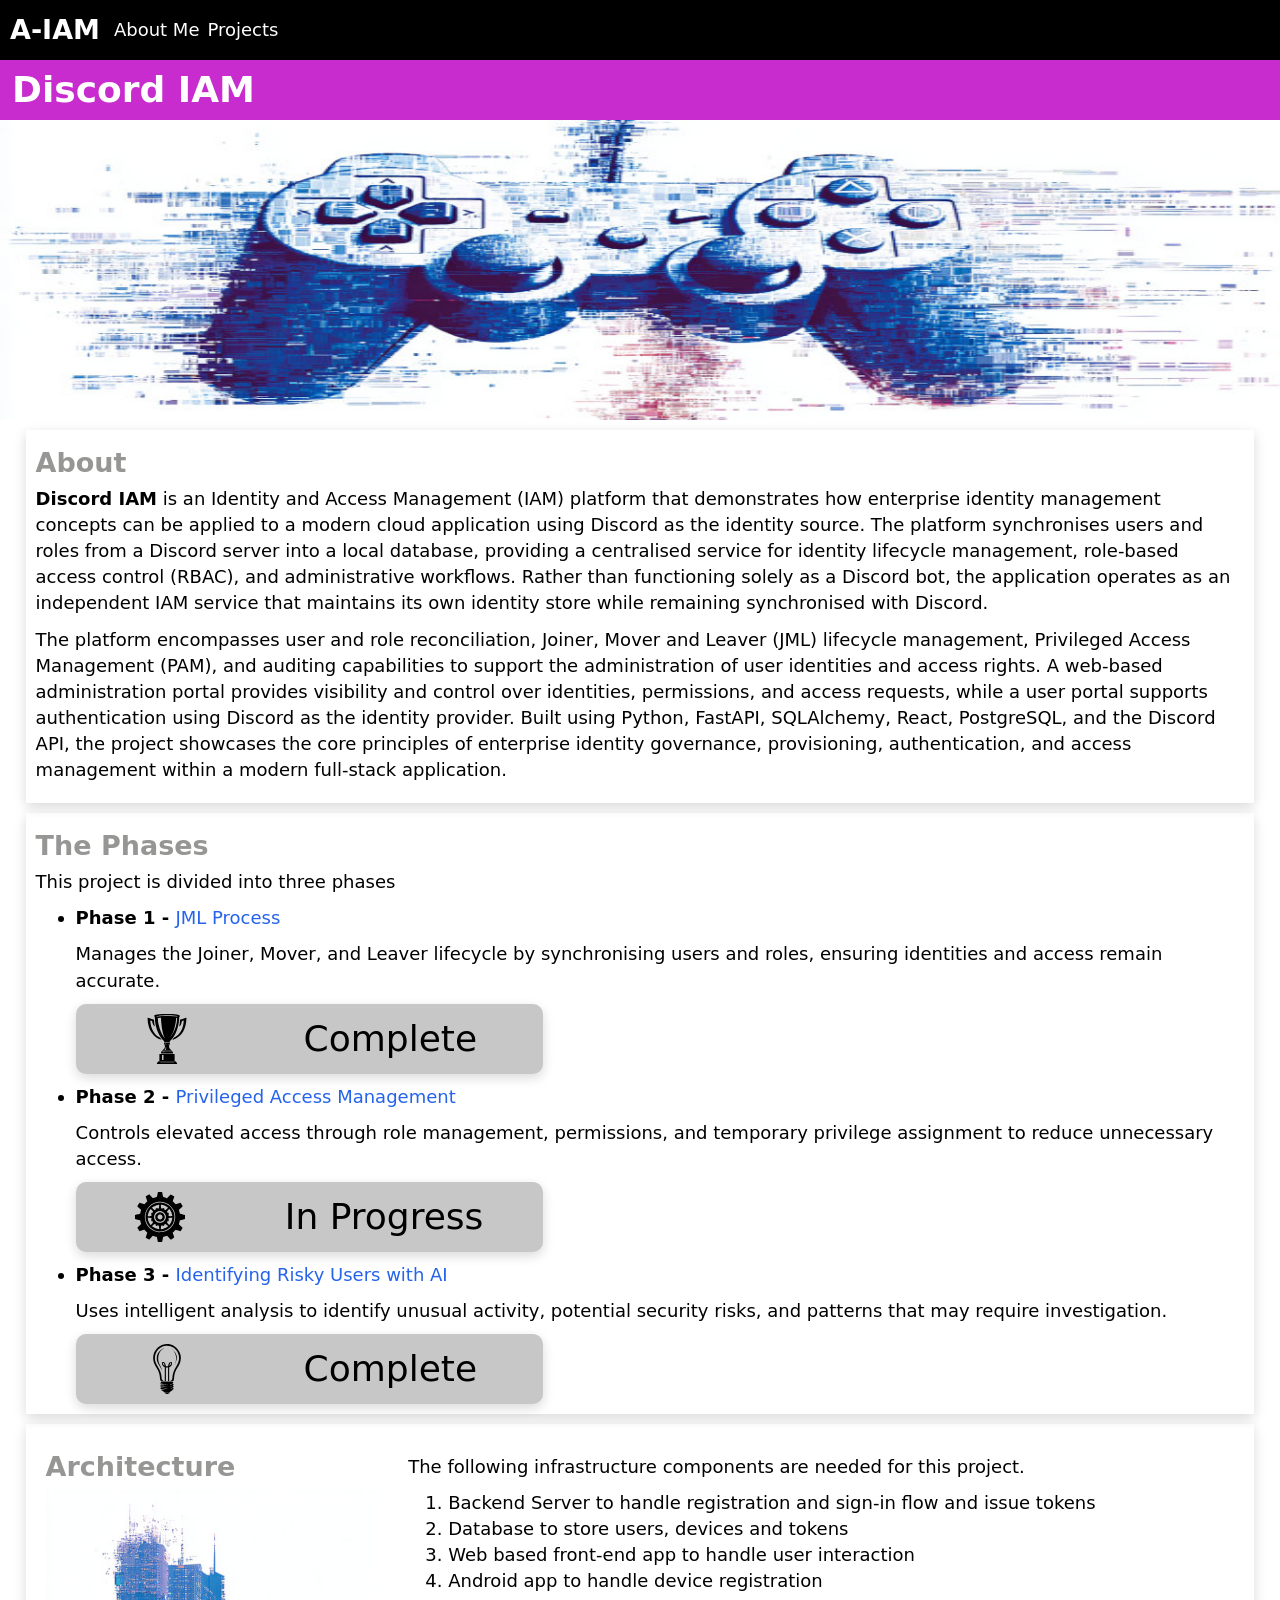
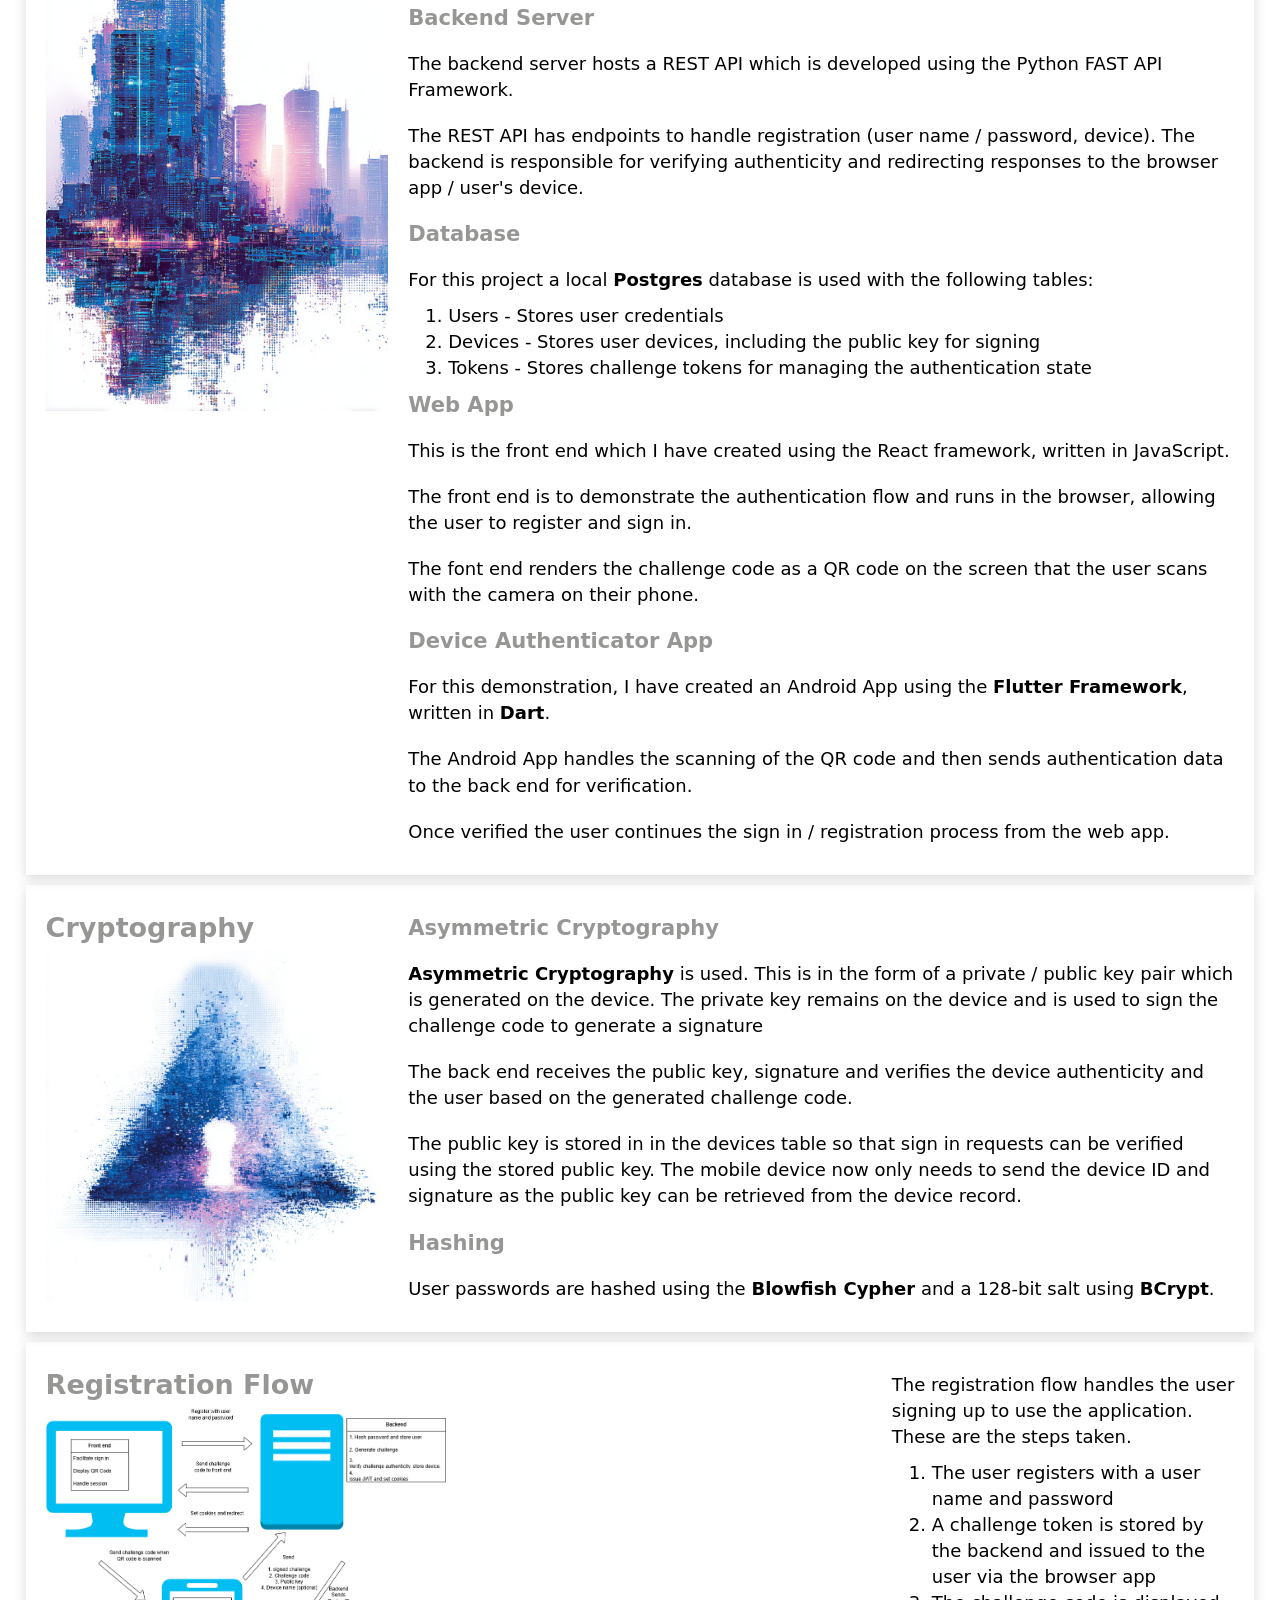
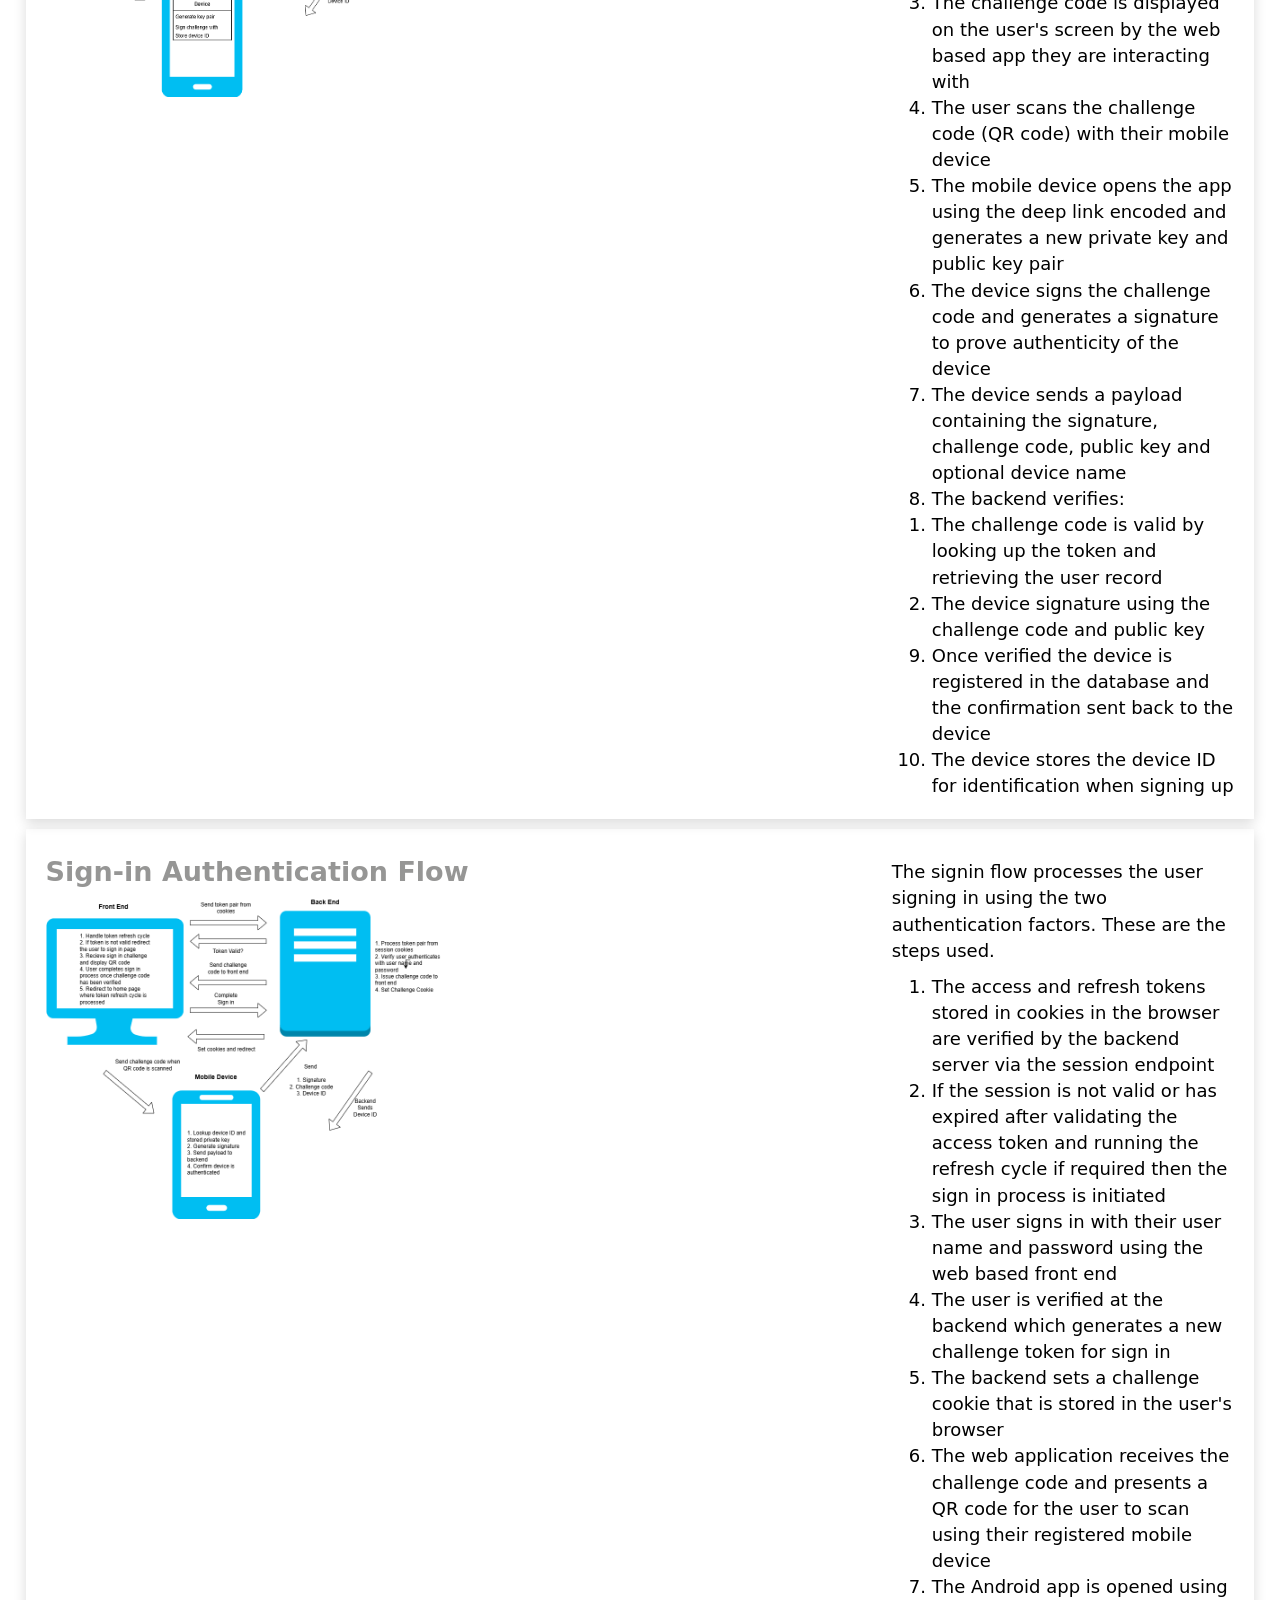
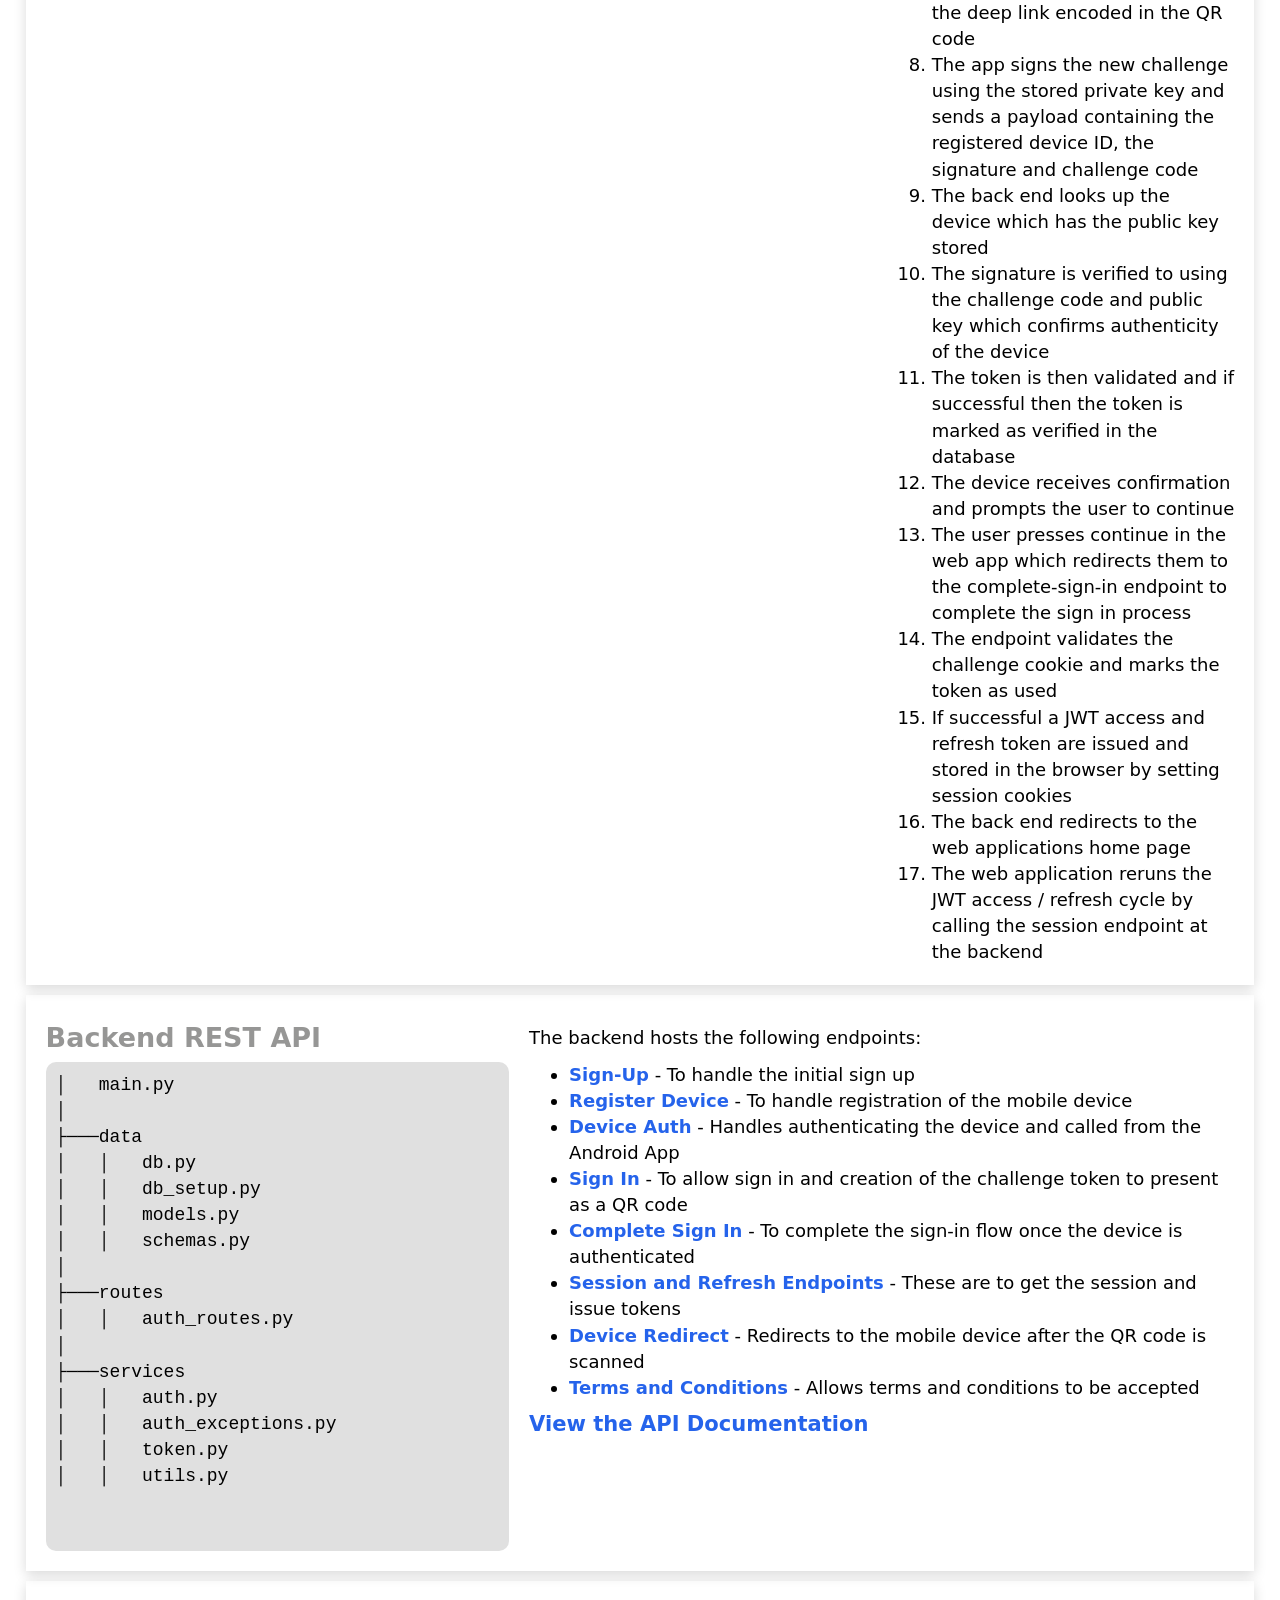
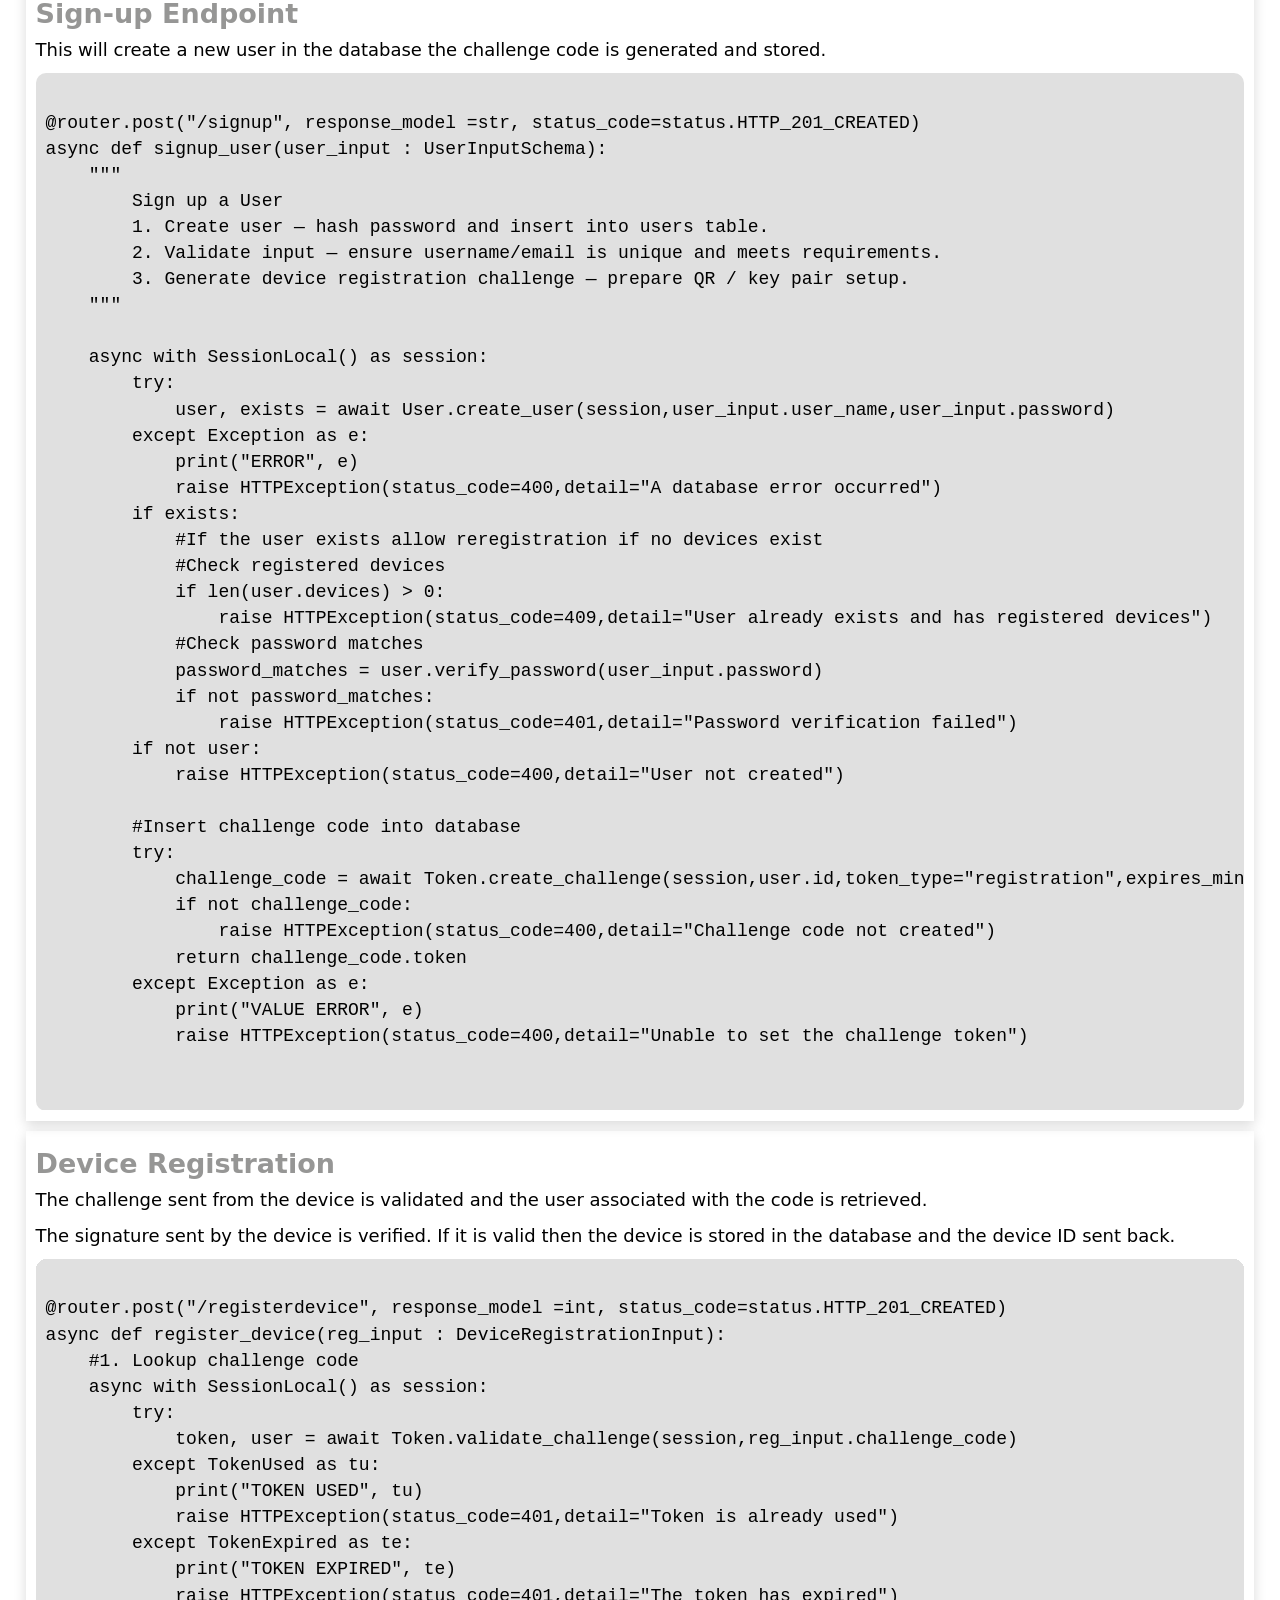
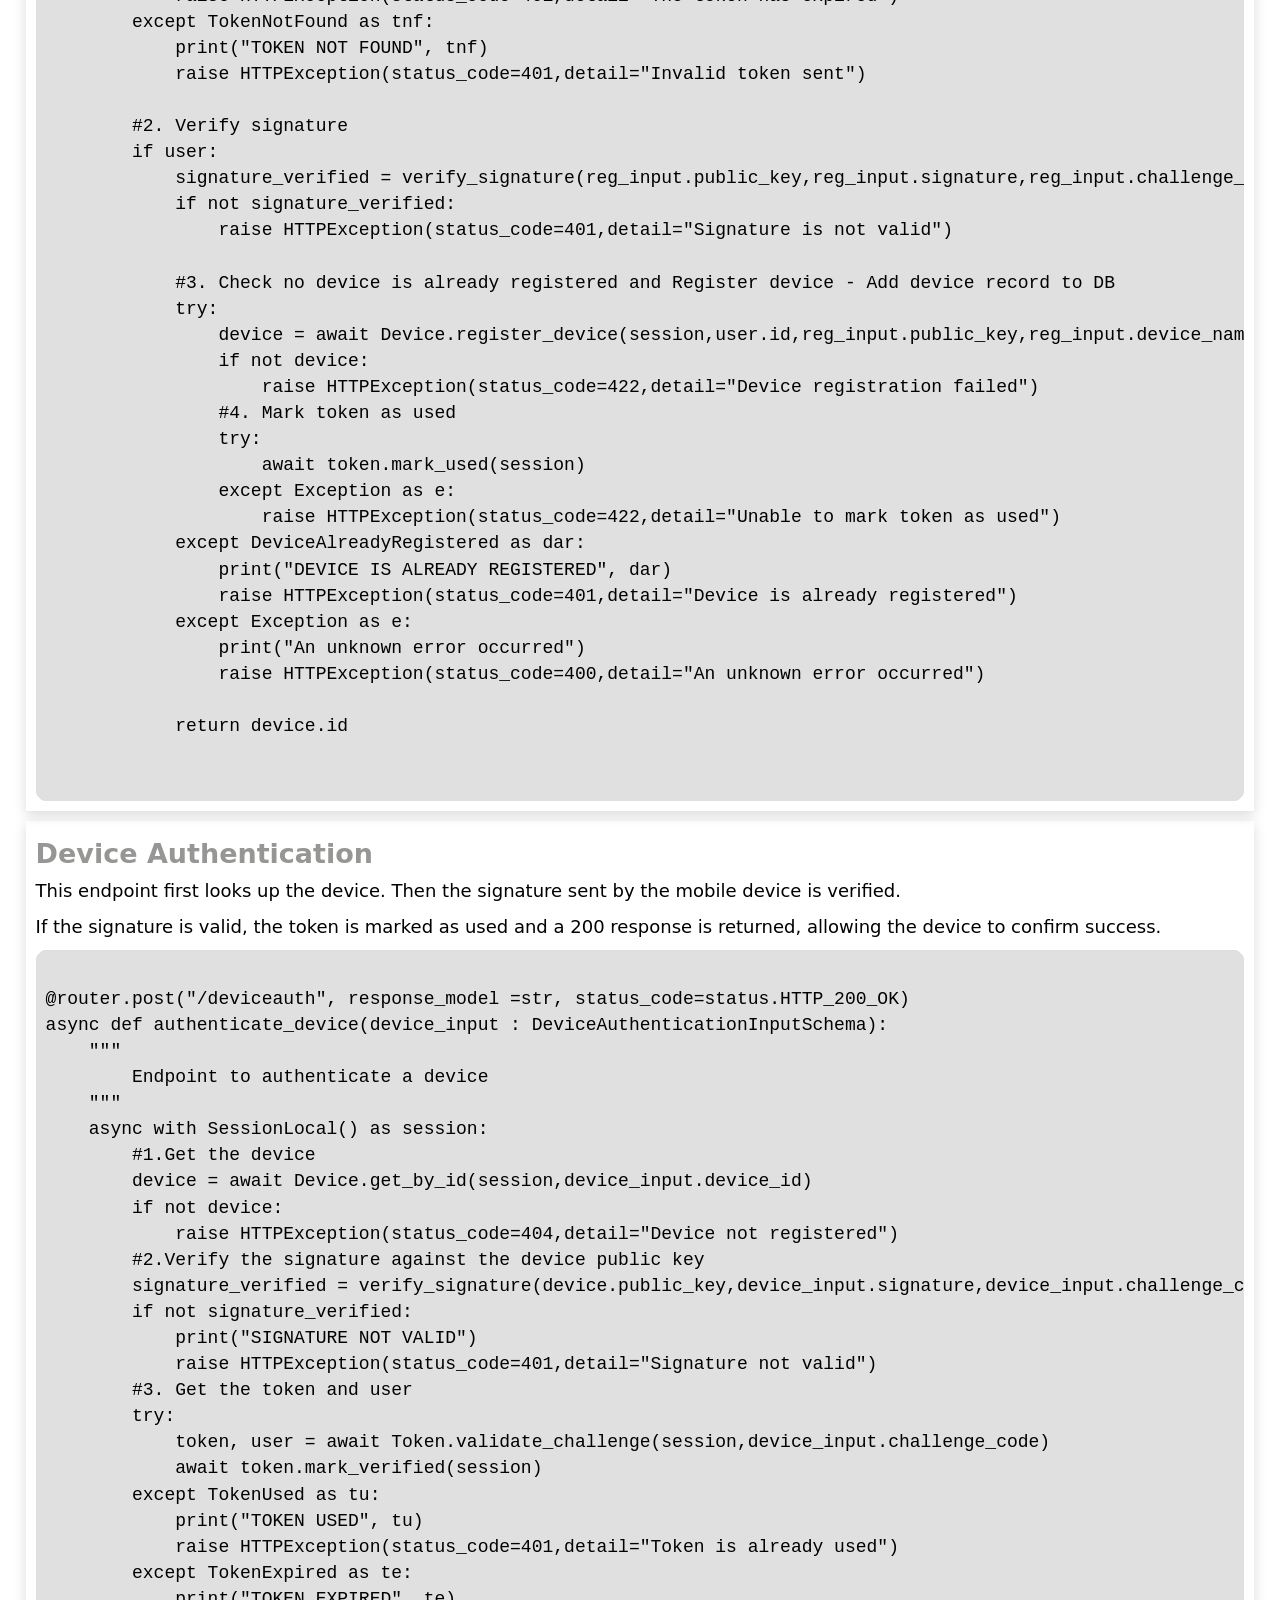
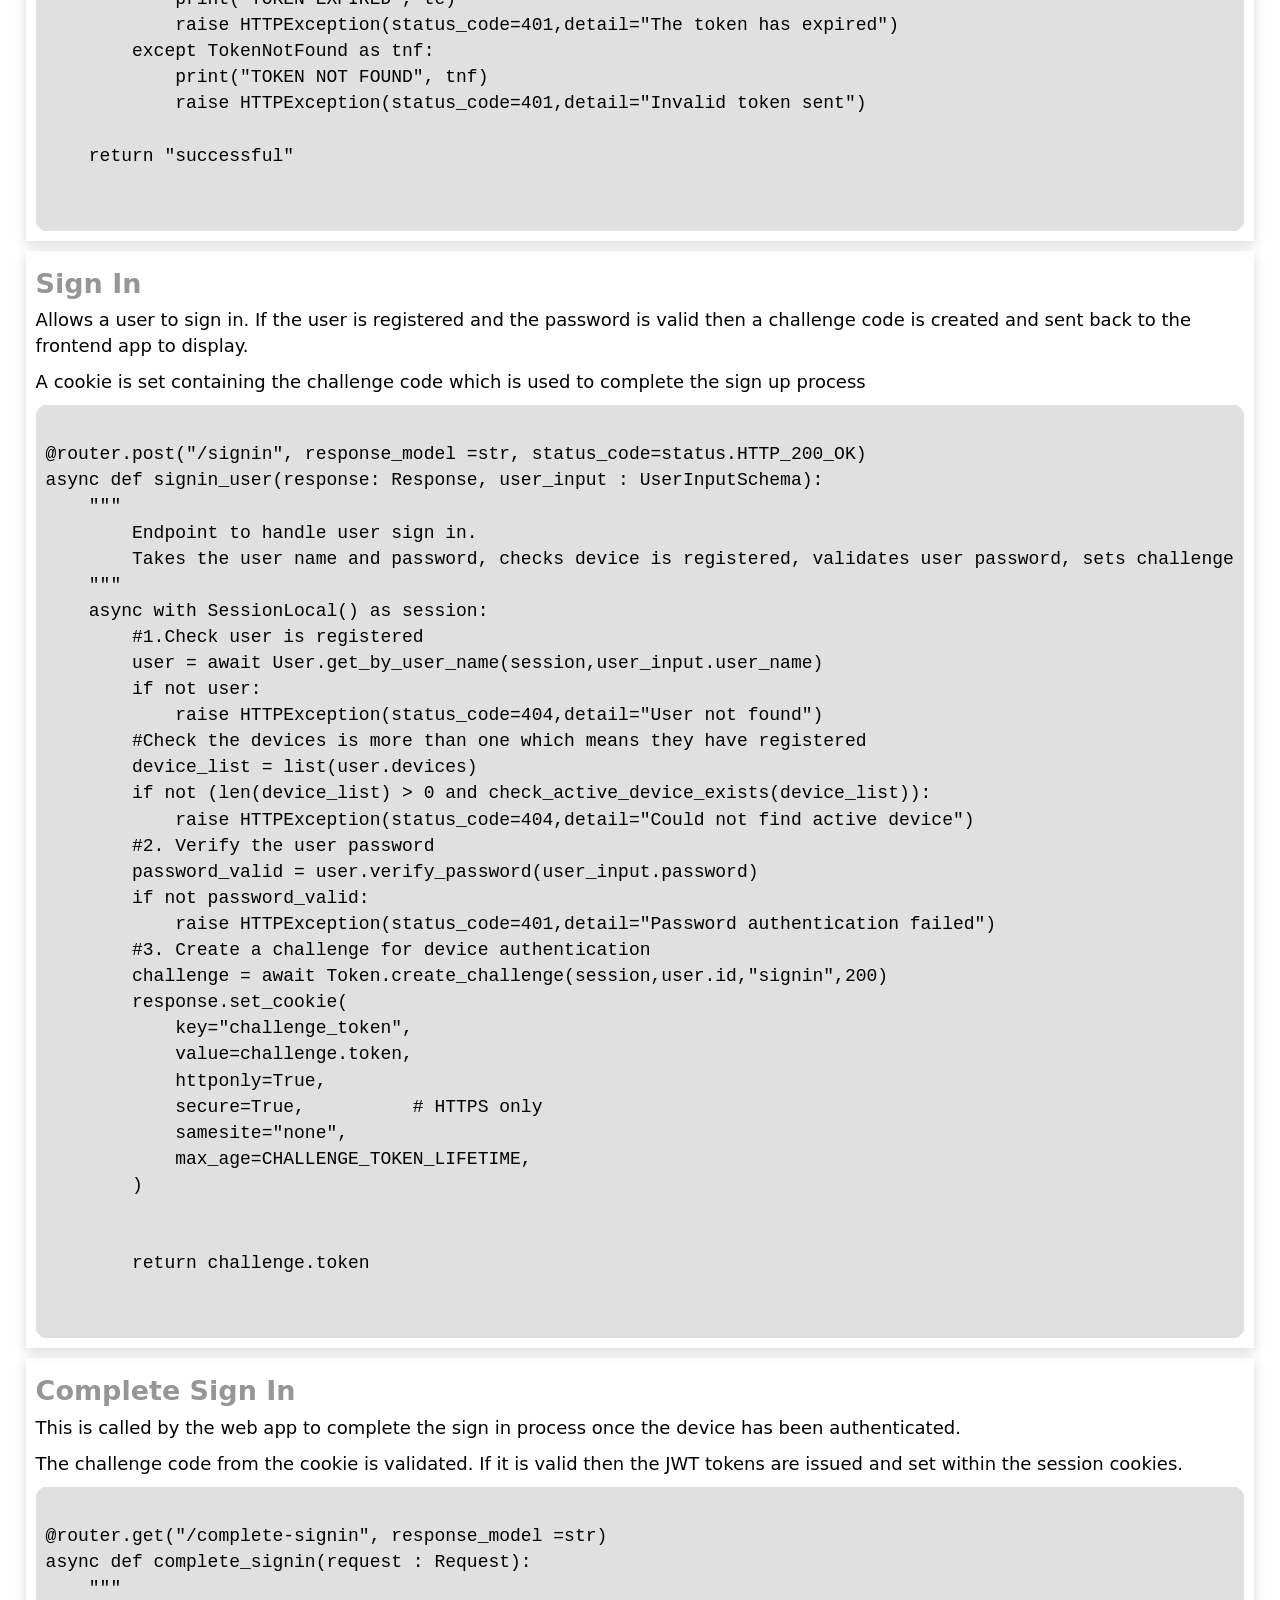
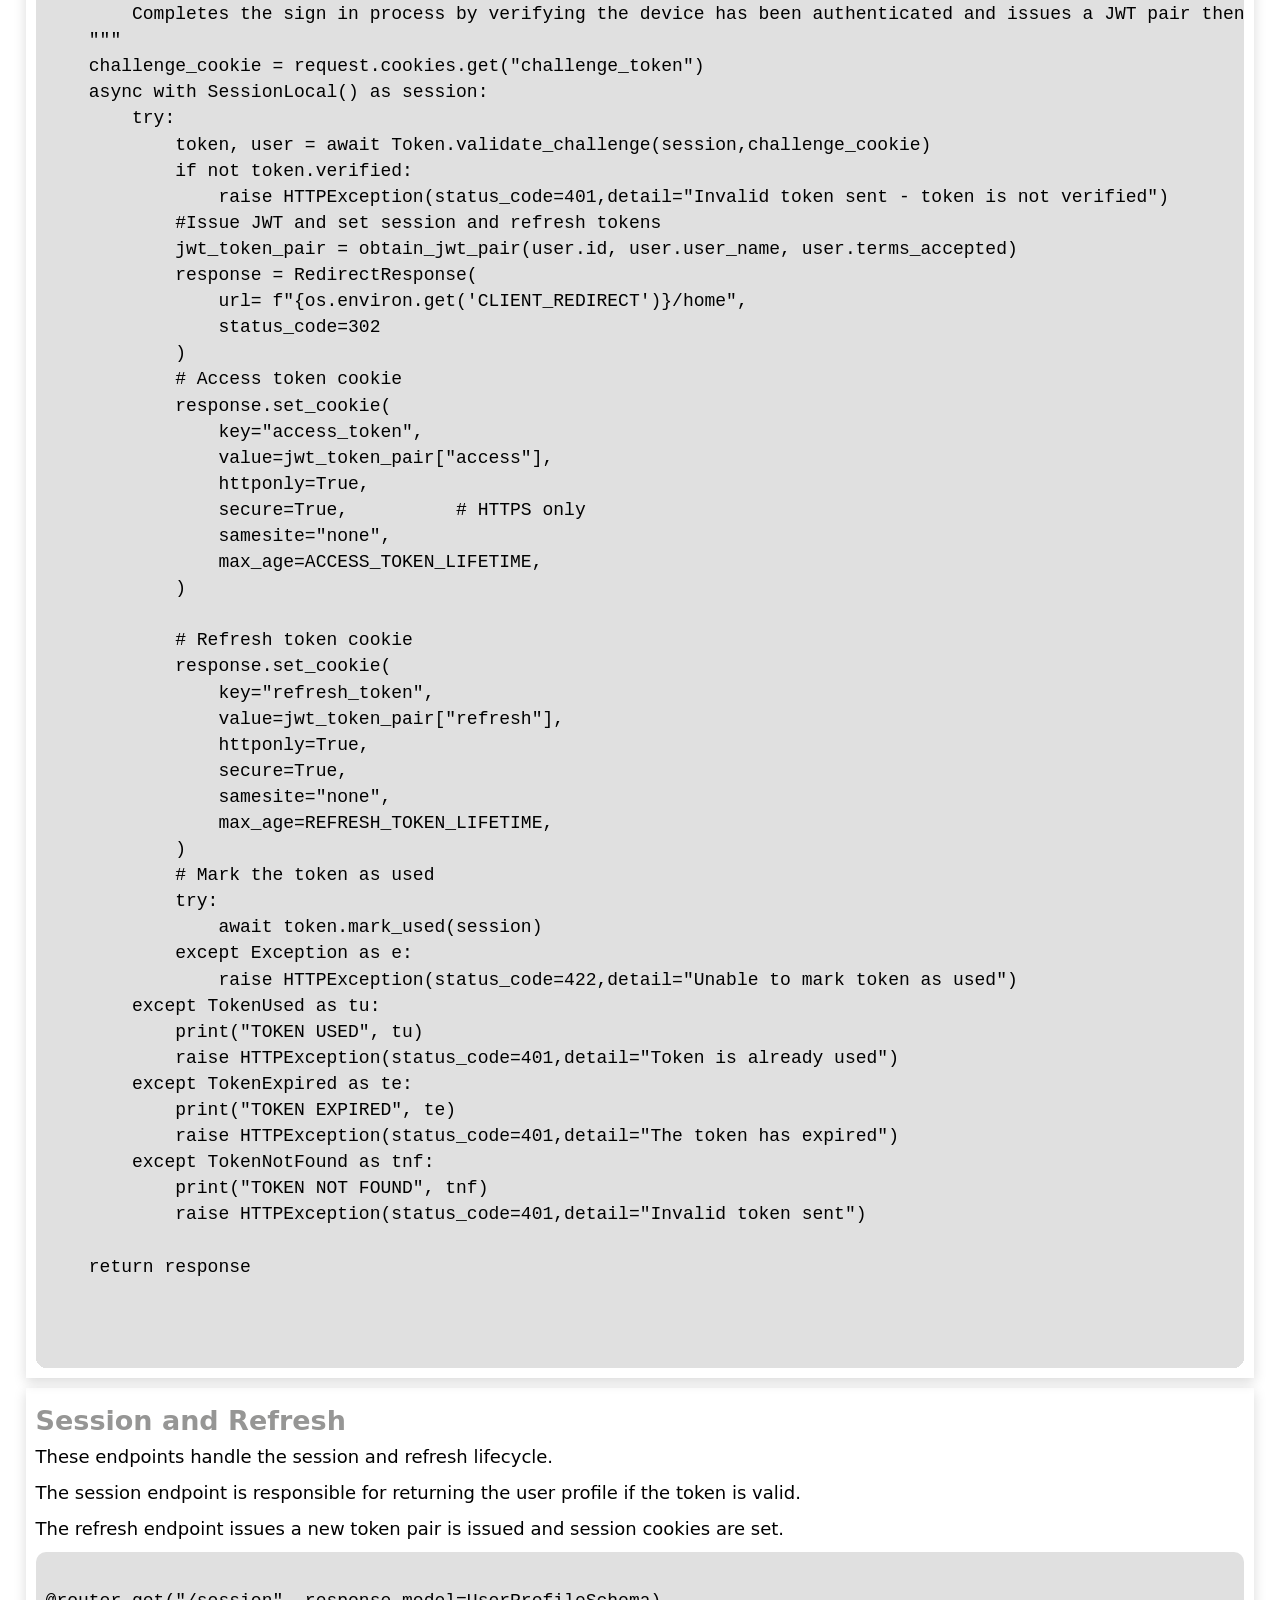
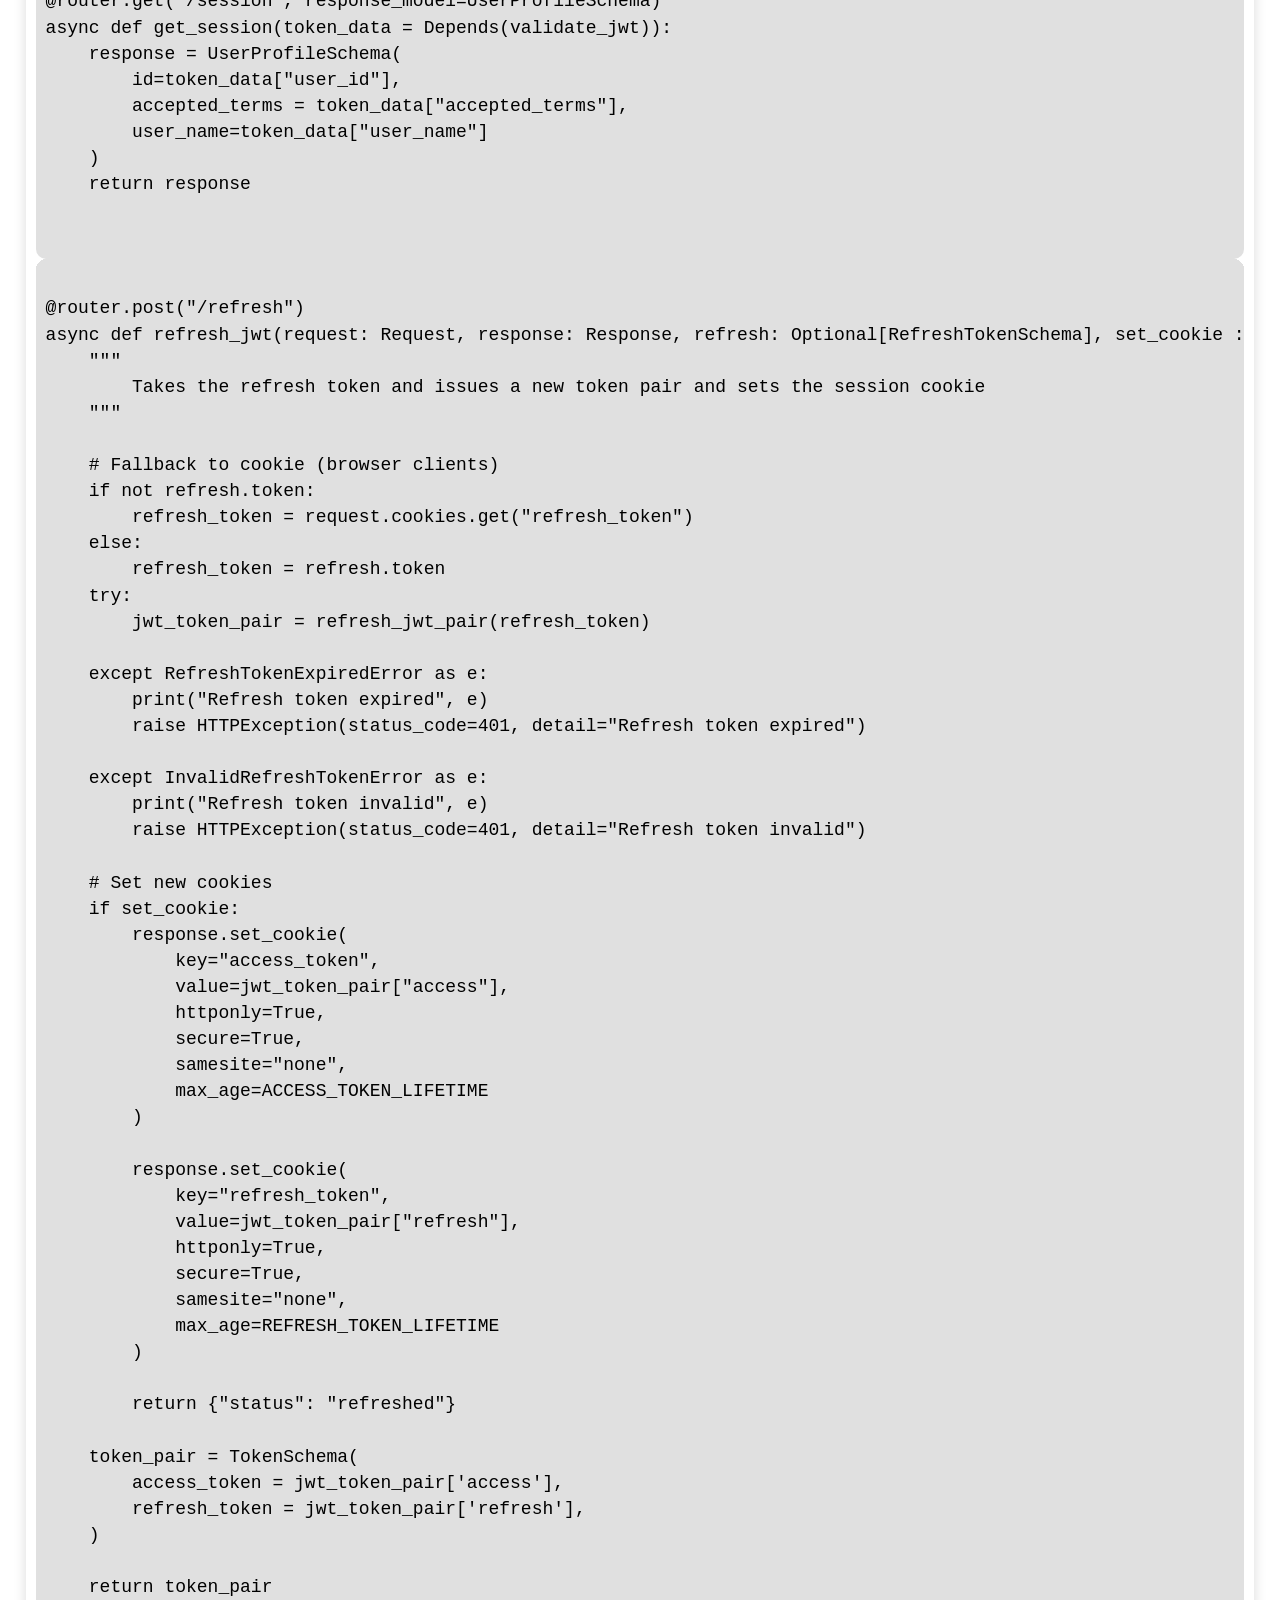
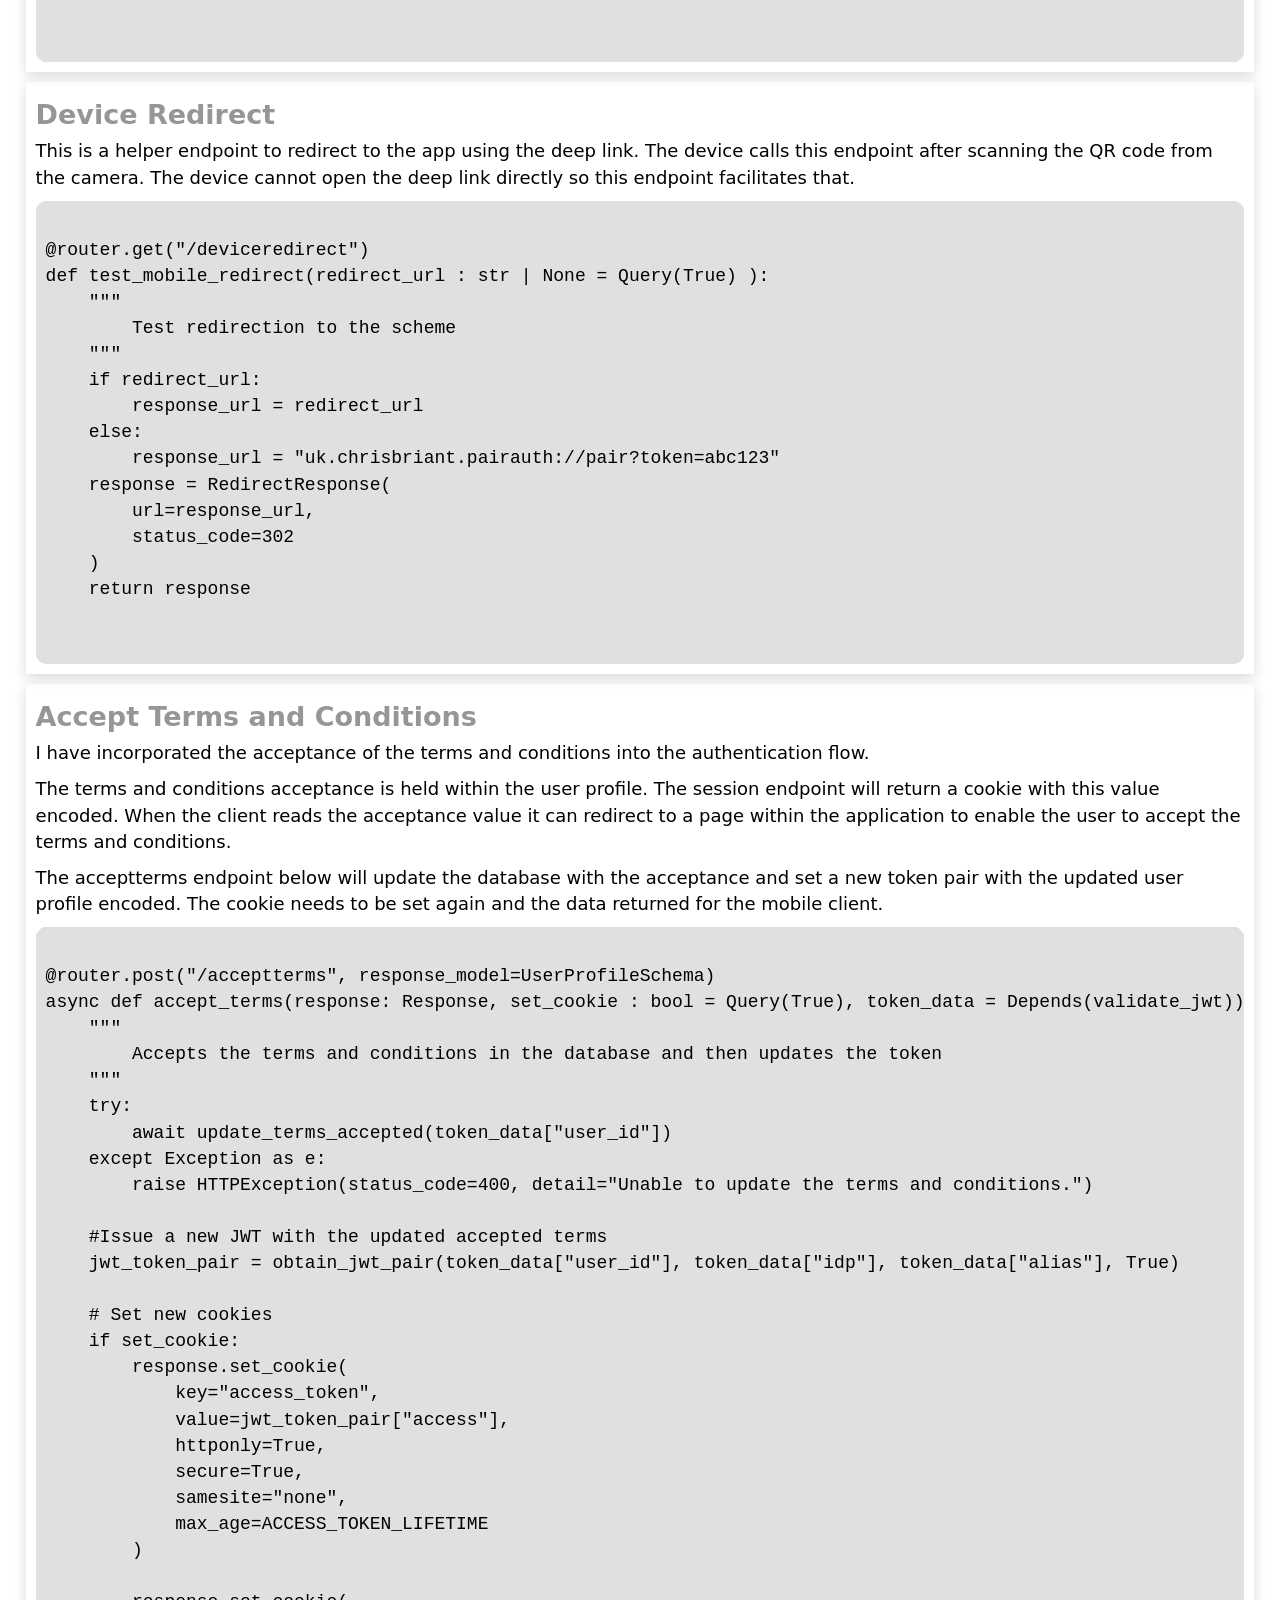
<file: discord-Iam.html>
<!DOCTYPE html>
<html lang="en">
<head>
    <meta charset="UTF-8">
    <meta name="viewport" content="width=device-width, initial-scale=1.0">
    <link rel="stylesheet" href="style.css">
    <title>A-IAM - Discord IAM</title>
    <link rel="icon" type="image/svg+xml" href="/assets/favicon.svg">
    <link rel="icon" href="/assets/favicon.ico">
</head>
<body>
    <header class="project-page">
        <div class="hero-section">
            <div class="nav">
                <a href="/"><p>A-IAM</p></a>
                <nav>
                    <ul>
                        <li><a href="/profile.html">About Me</a></li>
                        <li><a href="./projects.html">Projects</a></li>
                    </ul>
                </nav>
            </div>
            <div class="tagline">
                <h1>Discord IAM</h1>
            </div>
            <div class="banner">
                <img src="./assets/joystick.jpg" alt="Discord IAM Graphic">
            </div>
    </header>
    <main>
        <section id="about">
            <div class="panel vert">
                    <h2>About</h2>
                    <p>
                       <strong>Discord IAM</strong> is an Identity and Access Management (IAM) platform that demonstrates how enterprise identity management concepts can be applied to a modern cloud application using Discord as the identity source. The platform synchronises users and roles from a Discord server into a local database, providing a centralised service for identity lifecycle management, role-based access control (RBAC), and administrative workflows. Rather than functioning solely as a Discord bot, the application operates as an independent IAM service that maintains its own identity store while remaining synchronised with Discord.
                    </p>
                    <p>
                        The platform encompasses user and role reconciliation, Joiner, Mover and Leaver (JML) lifecycle management, Privileged Access Management (PAM), and auditing capabilities to support the administration of user identities and access rights. A web-based administration portal provides visibility and control over identities, permissions, and access requests, while a user portal supports authentication using Discord as the identity provider. Built using Python, FastAPI, SQLAlchemy, React, PostgreSQL, and the Discord API, the project showcases the core principles of enterprise identity governance, provisioning, authentication, and access management within a modern full-stack application.
                    </p>
            </div>
        </section>

        <section id="phases">
            <div class="panel vert">
                <h2>The Phases</h2>
                <p>
                    This project is divided into three phases
                </p>
                <ul>
                    <li>
                        <p><strong>Phase 1 - </strong><a href="./discord-iam-jml.html">JML Process</a></p>
                        <p>Manages the Joiner, Mover, and Leaver lifecycle by synchronising users and roles, ensuring identities and access remain accurate.</p>
                        <div class="status-tag">
                            <img src="./assets/trophy_icon.svg" alt="complete">
                            <p>Complete</p>
                        </div>
                    </li>
                    <li>
                        <p><strong>Phase 2 - </strong><a href="./discord-iam-jml.html">Privileged Access Management</a></p>
                        <p>Controls elevated access through role management, permissions, and temporary privilege assignment to reduce unnecessary access.</p>
                        <div class="status-tag">
                            <img src="./assets/cog_icon.svg" alt="In Progress">
                            <p>In Progress</p>
                        </div>
                    </li>
                    <li>
                        <p><strong>Phase 3 - </strong><a href="./discord-iam-jml.html">Identifying Risky Users with AI</a></p>
                        <p>Uses intelligent analysis to identify unusual activity, potential security risks, and patterns that may require investigation.</p>
                        <div class="status-tag">
                            <img src="./assets/bulb_icon.svg" alt="Planned">
                            <p>Complete</p>
                        </div>
                    </li>
                </ul>

            </div>
        </section>

        <!-- <section id="try-it">
            <div class="panel panel-30-70 action-panel">
                <div class="left">
                    <img src="/assets/try-it-2.png" alt="Try It Glowing Text">
                </div>
                <div class="right">
                    <a href="https://pairauth.chrisbriant.uk" target="#blank" class="cta-link dark">
                        <h1>Click Here to Open the Front End App</h1>
                    </a>
                    <p></p>
                    <a href="https://play.google.com/apps/internaltest/4701008998637753147" target="#blank" class="cta-link dark">
                        <h1>Click Here to Download the Android App</h1>
                    </a>
                    <a href="https://groups.google.com/g/pearauthtesters" target="#blank" class="cta-link dark">
                        <p>Request Access</p>
                    </a>
                    <a href="https://pairauth-api.chrisbriant.uk/docs" target="#blank" class="cta-link dark">
                        <h2>
                            Click here to view the API documentation
                        </h2>
                    </a>
                    <a href="https://github.com/ChrisBriant/FastAPI_pairauth" target="#blank" class="cta-link dark">
                        <h2>
                            Click here to view the Git Hub code
                        </h2>
                    </a>

                </div>
            </div>

        </section> -->



        <section id="architecture">
            <div class="panel panel-30-70">
                <div class="left">
                    <h2>Architecture</h2>
                    <div class="panel-image">
                        <img src="./assets/architecture.jpg" alt="Architecture" />
                    </div>
                </div>
                <div class="right content">
                    <p>
                        The following infrastructure components are needed for this project.</strong>
                    </p>
                    <ol>
                        <li>Backend Server to handle registration and sign-in flow and issue tokens</li>
                        <li>Database to store users, devices and tokens</li>
                        <li>Web based front-end app to handle user interaction</li>
                        <li>Android app to handle device registration</li>
                    </ol>
                    <h3>Backend Server</h3>
                    <p>The backend server hosts a REST API which is developed using the Python FAST API Framework.</p>
                    <p>The REST API has endpoints to handle registration (user name / password, device). The backend is responsible for verifying authenticity and redirecting responses to the 
                        browser app / user's device.</p>
                    <h3>Database</h3>
                    <p>For this project a local <strong>Postgres</strong> database is used with the following tables:</p>
                    <ol>
                        <li>Users - Stores user credentials</li>
                        <li>Devices - Stores user devices, including the public key for signing</li>
                        <li>Tokens - Stores challenge tokens for managing the authentication state</li>
                    </ol>
                    <h3>Web App</h3>
                    <p>This is the front end which I have created using the <string>React</string> framework, written in JavaScript.</p>
                    <p>The front end is to demonstrate the authentication flow and runs in the browser, allowing the user to register and sign in.</p>
                    <p>The font end renders the challenge code as a QR code on the screen that the user scans with the camera on their phone.</p>
                    <h3>Device Authenticator App</h3>
                    <p>For this demonstration, I have created an Android App using the <strong>Flutter Framework</strong>, written in <strong>Dart</strong>.</p>
                    <p>The Android App handles the scanning of the QR code and then sends authentication data to the back end for verification.</p>
                    <p>Once verified the user continues the sign in / registration process from the web app.</p>
                </div>
            </div>
        </section>

        <section id="cryptography">
            <div class="panel panel-30-70">
                <div class="left">
                    <h2>Cryptography</h2>
                    <div class="panel-image">
                        <img src="./assets/cryptography.jpg" alt="Cryptography" />
                    </div>
                </div>
                <div class="right">
                    <h3>Asymmetric Cryptography</h3>
                    <p><strong>Asymmetric Cryptography</strong> is used. This is in the form of a private / public key pair which is 
                    generated on the device. The private key remains on the device and is used to sign the challenge code to generate a signature</p>
                    <p>The back end receives the public key, signature and verifies the device authenticity and the user based on the generated challenge code.</p>
                    <p>The public key is stored in in the devices table so that sign in requests can be verified using the stored public key. The mobile device now only 
                        needs to send the device ID and signature as the public key can be retrieved from the device record.
                    </p>
                    <h3>Hashing</h3>
                    <p>User passwords are hashed using the <strong>Blowfish Cypher</strong> and a 128-bit salt using <strong>BCrypt</strong>.</p>    
                </div>
            </div>
        </section>

        <section id="device-reg">
            <div class="panel panel-70-30">
                <div class="left">
                    <h2>Registration Flow</h2>
                    <div class="panel-image">
                        <img src="./assets/pair-auth-registration-flow.png" alt="Registration Flow" />
                    </div>
                </div>
                <div class="right content">
                    <p>
                        The registration flow handles the user signing up to use the application. These are the steps taken.
                    </p>
                    <ol>
                        <li>The user registers with a user name and password</li>
                        <li>A challenge token is stored by the backend and issued to the user via the browser app</li>
                        <li>The challenge code is displayed on the user's screen by the web based app they are interacting with</li>
                        <li>The user scans the challenge code (QR code) with their mobile device</li>
                        <li>The mobile device opens the app using the deep link encoded and generates a new private key and public key pair</li>
                        <li>The device signs the challenge code and generates a signature to prove authenticity of the device</li>
                        <li>The device sends a payload containing the signature, challenge code, public key and optional device name</li>
                        <li>The backend verifies:</li>
                            <ol>
                                <li>The challenge code is valid by looking up the token and retrieving the user record</li>
                                <li>The device signature using the challenge code and public key</li>
                            </ol>
                        <li>Once verified the device is registered in the database and the confirmation sent back to the device</li>
                        <li>The device stores the device ID for identification when signing up</li>
                    </ol>
                </div>
            </div>    
        </section>

        <section id="sign-in-flow">
            <div class="panel panel-70-30">
                <div class="left">
                    <h2>Sign-in Authentication Flow</h2>
                    <div class="panel-image">
                        <img src="./assets/pairauth-signin-flow.png" alt="Sign In Authentication Flow" />
                    </div>
                </div>
                <div class="right">
                    <p>The signin flow processes the user signing in using the two authentication factors. These are the steps used.</p>
                    <ol>
                        <li>The access and refresh tokens stored in cookies in the browser are verified by the backend server via the session endpoint</li>
                        <li>If the session is not valid or has expired after validating the access token and running the refresh cycle if required then the sign in process is initiated</li>
                        <li>The user signs in with their user name and password using the web based front end</li>
                        <li>The user is verified at the backend which generates a new challenge token for sign in</li>
                        <li>The backend sets a challenge cookie that is stored in the user's browser</li>
                        <li>The web application receives the challenge code and presents a QR code for the user to scan using their registered mobile device</li>
                        <li>The Android app is opened using the deep link encoded in the QR code</li>
                        <li>The app signs the new challenge using the stored private key and sends a payload containing the registered device ID, the signature and challenge code</li>
                        <li>The back end looks up the device which has the public key stored</li>
                        <li>The signature is verified to using the challenge code and public key which confirms authenticity of the device</li>
                        <li>The token is then validated and if successful then the token is marked as verified in the database</li>
                        <li>The device receives confirmation and prompts the user to continue</li>
                        <li>The user presses continue in the web app which redirects them to the complete-sign-in endpoint to complete the sign in process</li>
                        <li>The endpoint validates the challenge cookie and marks the token as used</li>
                        <li>If successful a JWT access and refresh token are issued and stored in the browser by setting session cookies</li>
                        <li>The back end redirects to the web applications home page</li>
                        <li>The web application reruns the JWT access / refresh cycle by calling the session endpoint at the backend</li>
                    </ol>
    
                </div>
            </div>     
        </section>

        <section id="backend-rest-api">
            <div class="panel panel-40-60">
                <div class="left">
                <h2>Backend REST API</h2>                  
                    <div class="preformatted-text">
                         <pre>
│   main.py
│
├───data
│   │   db.py
│   │   db_setup.py
│   │   models.py
│   │   schemas.py
│
├───routes
│   │   auth_routes.py
│
├───services
│   │   auth.py
│   │   auth_exceptions.py
│   │   token.py
│   │   utils.py

                         </pre>   
                    </div>
                </div>
                <div class="right">
                    <p>The backend hosts the following endpoints:</p>
                    <ul>
                        <li><a href="#signup-endpoint"><strong>Sign-Up</strong></a> - To handle the initial sign up</li>
                        <li><a href="#register-device-endpoint"><strong>Register Device</strong></a> - To handle registration of the mobile device</li>
                        <li><a href="#device-auth-endpoint"><strong>Device Auth</strong></a> - Handles authenticating the device and called from the Android App</li>
                        <li><a href="#sign-in"><strong>Sign In</strong></a> - To allow sign in and creation of the challenge token to present as a QR code</li>
                        <li><a href="#complete-sign-in"><strong>Complete Sign In</strong></a> - To complete the sign-in flow once the device is authenticated</li>
                        <li><a href="#session-and-refresh"><strong>Session and Refresh Endpoints</strong></a> - These are to get the session and issue tokens</li>
                        <li><a href="#device-redirect"><strong>Device Redirect</strong></a> - Redirects to the mobile device after the QR code is scanned</li>
                        <li><a href="#terms-and-conditions"><strong>Terms and Conditions</strong></a> - Allows terms and conditions to be accepted</li>
                    </ul>
                    <h3><a href="https://pairauth-api.chrisbriant.uk" target="_blank" >View the API Documentation</a></h3>
                </div>
            </div>
        </section>

        <section id="signup-endpoint">
            <div class="panel vert">
                <h2>Sign-up Endpoint</h2>                  
                    <div class="description">
                        <p>This will create a new user in the database the challenge code is generated and stored.</p>
                    </div>
                    <div class="preformatted-text">
                        <pre>
                            <code>
@router.post("/signup", response_model =str, status_code=status.HTTP_201_CREATED)
async def signup_user(user_input : UserInputSchema):
    """
        Sign up a User
        1. Create user — hash password and insert into users table.
        2. Validate input — ensure username/email is unique and meets requirements.
        3. Generate device registration challenge — prepare QR / key pair setup.
    """

    async with SessionLocal() as session:
        try:
            user, exists = await User.create_user(session,user_input.user_name,user_input.password)
        except Exception as e:
            print("ERROR", e)
            raise HTTPException(status_code=400,detail="A database error occurred")
        if exists:
            #If the user exists allow reregistration if no devices exist
            #Check registered devices
            if len(user.devices) > 0:
                raise HTTPException(status_code=409,detail="User already exists and has registered devices")
            #Check password matches
            password_matches = user.verify_password(user_input.password)
            if not password_matches:
                raise HTTPException(status_code=401,detail="Password verification failed")
        if not user:
            raise HTTPException(status_code=400,detail="User not created")

        #Insert challenge code into database
        try:
            challenge_code = await Token.create_challenge(session,user.id,token_type="registration",expires_minutes=180)
            if not challenge_code:
                raise HTTPException(status_code=400,detail="Challenge code not created")
            return challenge_code.token
        except Exception as e:
            print("VALUE ERROR", e)
            raise HTTPException(status_code=400,detail="Unable to set the challenge token")            
                            </code>
                        </pre>
                    </div>
            </div>     
        </section>

        <section id="register-device-endpoint">
            <div class="panel vert">
                <h2>Device Registration</h2>                  
                    <div class="description">
                        <p>The challenge sent from the device is validated and the user associated with the code is retrieved.</p>
                        <p>The signature sent by the device is verified. If it is valid then the device is stored in the database and the device ID sent back.</p>


                    </div>
                    <div class="preformatted-text">
                        <pre>
                            <code>
@router.post("/registerdevice", response_model =int, status_code=status.HTTP_201_CREATED)
async def register_device(reg_input : DeviceRegistrationInput):
    #1. Lookup challenge code 
    async with SessionLocal() as session:
        try:
            token, user = await Token.validate_challenge(session,reg_input.challenge_code)
        except TokenUsed as tu:
            print("TOKEN USED", tu)
            raise HTTPException(status_code=401,detail="Token is already used")
        except TokenExpired as te:
            print("TOKEN EXPIRED", te)
            raise HTTPException(status_code=401,detail="The token has expired")
        except TokenNotFound as tnf:
            print("TOKEN NOT FOUND", tnf)
            raise HTTPException(status_code=401,detail="Invalid token sent")

        #2. Verify signature
        if user:
            signature_verified = verify_signature(reg_input.public_key,reg_input.signature,reg_input.challenge_code)
            if not signature_verified:
                raise HTTPException(status_code=401,detail="Signature is not valid")

            #3. Check no device is already registered and Register device - Add device record to DB
            try:
                device = await Device.register_device(session,user.id,reg_input.public_key,reg_input.device_name)
                if not device:
                    raise HTTPException(status_code=422,detail="Device registration failed")
                #4. Mark token as used
                try:
                    await token.mark_used(session)
                except Exception as e:
                    raise HTTPException(status_code=422,detail="Unable to mark token as used")
            except DeviceAlreadyRegistered as dar:
                print("DEVICE IS ALREADY REGISTERED", dar)
                raise HTTPException(status_code=401,detail="Device is already registered")
            except Exception as e:
                print("An unknown error occurred")
                raise HTTPException(status_code=400,detail="An unknown error occurred")
            
            return device.id
                            </code>
                        </pre>
                    </div>
            </div>       
        </section>

        <section id="device-auth-endpoint">
            <div class="panel vert">
                <h2>Device Authentication</h2>                  
                    <div class="description">
                        <p>
                            This endpoint first looks up the device. Then the signature sent by the mobile device is verified.
                        </p>
                        <p>
                            If the signature is valid, the token is marked as used and a 200 response is returned, allowing the device to confirm success.
                        </p>
                    </div>
                    <div class="preformatted-text">
                        <pre>
                            <code>
@router.post("/deviceauth", response_model =str, status_code=status.HTTP_200_OK)
async def authenticate_device(device_input : DeviceAuthenticationInputSchema):
    """
        Endpoint to authenticate a device
    """
    async with SessionLocal() as session:
        #1.Get the device
        device = await Device.get_by_id(session,device_input.device_id)
        if not device:
            raise HTTPException(status_code=404,detail="Device not registered")
        #2.Verify the signature against the device public key
        signature_verified = verify_signature(device.public_key,device_input.signature,device_input.challenge_code)
        if not signature_verified:
            print("SIGNATURE NOT VALID")
            raise HTTPException(status_code=401,detail="Signature not valid")
        #3. Get the token and user
        try:
            token, user = await Token.validate_challenge(session,device_input.challenge_code)
            await token.mark_verified(session)
        except TokenUsed as tu:
            print("TOKEN USED", tu)
            raise HTTPException(status_code=401,detail="Token is already used")
        except TokenExpired as te:
            print("TOKEN EXPIRED", te)
            raise HTTPException(status_code=401,detail="The token has expired")
        except TokenNotFound as tnf:
            print("TOKEN NOT FOUND", tnf)
            raise HTTPException(status_code=401,detail="Invalid token sent")
  
    return "successful"
                            </code>
                        </pre>
                    </div>
            </div>      
        </section>

        <section id="sign-in">
            <div class="panel vert">
                <h2>Sign In</h2>                  
                    <div class="description">
                        <p>
                            Allows a user to sign in. If the user is registered and the password is valid then a challenge code is created and
                             sent back to the frontend app to display.
                        </p>
                        <p>A cookie is set containing the challenge code which is used to complete the sign up process</p>
                    </div>
                    <div class="preformatted-text">
                        <pre>
                            <code>
@router.post("/signin", response_model =str, status_code=status.HTTP_200_OK)
async def signin_user(response: Response, user_input : UserInputSchema):
    """
        Endpoint to handle user sign in.
        Takes the user name and password, checks device is registered, validates user password, sets challenge cookie
    """
    async with SessionLocal() as session:
        #1.Check user is registered
        user = await User.get_by_user_name(session,user_input.user_name)
        if not user:
            raise HTTPException(status_code=404,detail="User not found")
        #Check the devices is more than one which means they have registered
        device_list = list(user.devices)
        if not (len(device_list) > 0 and check_active_device_exists(device_list)):
            raise HTTPException(status_code=404,detail="Could not find active device") 
        #2. Verify the user password
        password_valid = user.verify_password(user_input.password)
        if not password_valid:
            raise HTTPException(status_code=401,detail="Password authentication failed")
        #3. Create a challenge for device authentication
        challenge = await Token.create_challenge(session,user.id,"signin",200)
        response.set_cookie(
            key="challenge_token",
            value=challenge.token,
            httponly=True,
            secure=True,          # HTTPS only
            samesite="none",
            max_age=CHALLENGE_TOKEN_LIFETIME,
        )
        

        return challenge.token
                            </code>
                        </pre>
                    </div>
            </div>  
        </section>

        <section id="complete-sign-in">
            <div class="panel vert">
                <h2>Complete Sign In</h2>                  
                    <div class="description">
                        <p>
                            This is called by the web app to complete the sign in process once the device has been authenticated.
                        </p>
                        <p>
                            The challenge code from the cookie is validated. If it is valid then the JWT tokens are issued and set within the 
                            session cookies.
                        </p>
                    </div>
                    <div class="preformatted-text">
                        <pre>
                            <code>
@router.get("/complete-signin", response_model =str)
async def complete_signin(request : Request):
    """
        Completes the sign in process by verifying the device has been authenticated and issues a JWT pair then redirects.
    """
    challenge_cookie = request.cookies.get("challenge_token")
    async with SessionLocal() as session:
        try:
            token, user = await Token.validate_challenge(session,challenge_cookie)
            if not token.verified:
                raise HTTPException(status_code=401,detail="Invalid token sent - token is not verified")
            #Issue JWT and set session and refresh tokens 
            jwt_token_pair = obtain_jwt_pair(user.id, user.user_name, user.terms_accepted)
            response = RedirectResponse(
                url= f"{os.environ.get('CLIENT_REDIRECT')}/home",
                status_code=302
            )
            # Access token cookie
            response.set_cookie(
                key="access_token",
                value=jwt_token_pair["access"],
                httponly=True,
                secure=True,          # HTTPS only
                samesite="none",
                max_age=ACCESS_TOKEN_LIFETIME,
            )

            # Refresh token cookie
            response.set_cookie(
                key="refresh_token",
                value=jwt_token_pair["refresh"],
                httponly=True,
                secure=True,
                samesite="none",
                max_age=REFRESH_TOKEN_LIFETIME, 
            )
            # Mark the token as used 
            try:
                await token.mark_used(session)
            except Exception as e:
                raise HTTPException(status_code=422,detail="Unable to mark token as used")
        except TokenUsed as tu:
            print("TOKEN USED", tu)
            raise HTTPException(status_code=401,detail="Token is already used")
        except TokenExpired as te:
            print("TOKEN EXPIRED", te)
            raise HTTPException(status_code=401,detail="The token has expired")
        except TokenNotFound as tnf:
            print("TOKEN NOT FOUND", tnf)
            raise HTTPException(status_code=401,detail="Invalid token sent")

    return response

                            </code>
                        </pre>
                    </div>
            </div>       
        </section>

        <section id="session-and-refresh">
            <div class="panel vert">
                <h2>Session and Refresh</h2>                  
                    <div class="description">
                        <p>
                            These endpoints handle the session and refresh lifecycle.
                        </p>
                        <p>The session endpoint is responsible for returning the user profile if the token is valid.</p>
                        <p>The refresh endpoint issues a new token pair is issued and session cookies are set.</p>
                    </div>
                    <div class="preformatted-text">
                        <pre>
                            <code>
@router.get("/session", response_model=UserProfileSchema)
async def get_session(token_data = Depends(validate_jwt)):
    response = UserProfileSchema(
        id=token_data["user_id"],
        accepted_terms = token_data["accepted_terms"],
        user_name=token_data["user_name"]
    )
    return response
                            </code>
                        </pre>
                    </div>
                    <div class="preformatted-text">
                        <pre>
                            <code>
@router.post("/refresh")
async def refresh_jwt(request: Request, response: Response, refresh: Optional[RefreshTokenSchema], set_cookie : bool = Query(True)):
    """
        Takes the refresh token and issues a new token pair and sets the session cookie
    """

    # Fallback to cookie (browser clients)
    if not refresh.token:
        refresh_token = request.cookies.get("refresh_token")
    else:
        refresh_token = refresh.token
    try:
        jwt_token_pair = refresh_jwt_pair(refresh_token)

    except RefreshTokenExpiredError as e:
        print("Refresh token expired", e)
        raise HTTPException(status_code=401, detail="Refresh token expired")

    except InvalidRefreshTokenError as e:
        print("Refresh token invalid", e)
        raise HTTPException(status_code=401, detail="Refresh token invalid")

    # Set new cookies
    if set_cookie:
        response.set_cookie(
            key="access_token",
            value=jwt_token_pair["access"],
            httponly=True,
            secure=True,
            samesite="none",
            max_age=ACCESS_TOKEN_LIFETIME
        )

        response.set_cookie(
            key="refresh_token",
            value=jwt_token_pair["refresh"],
            httponly=True,
            secure=True,
            samesite="none",
            max_age=REFRESH_TOKEN_LIFETIME
        )

        return {"status": "refreshed"}
    
    token_pair = TokenSchema(
        access_token = jwt_token_pair['access'],
        refresh_token = jwt_token_pair['refresh'], 
    )

    return token_pair
                            </code>
                        </pre>
                    </div>
            </div>       
        </section>

        <section id="device-redirect">
            <div class="panel vert">
                <h2>Device Redirect</h2>                  
                    <div class="description">
                        <p>
                            This is a helper endpoint to redirect to the app using the deep link. The device calls this endpoint after scanning the 
                            QR code from the camera. The device cannot open the deep link directly so this endpoint facilitates that.
                        </p>
                    </div>
                    <div class="preformatted-text">
                        <pre>
                            <code>
@router.get("/deviceredirect")
def test_mobile_redirect(redirect_url : str | None = Query(True) ):
    """
        Test redirection to the scheme
    """
    if redirect_url:
        response_url = redirect_url
    else:
        response_url = "uk.chrisbriant.pairauth://pair?token=abc123"     
    response = RedirectResponse(
        url=response_url,
        status_code=302
    )
    return response
                            </code>
                        </pre>
                    </div>
            </div>  
        </section>

        <section id="terms-and-conditions">
            <div class="panel vert">
                <h2>Accept Terms and Conditions</h2>                  
                    <div class="description">
                        <p>
                            I have incorporated the acceptance of the terms and conditions into the authentication flow.
                        </p>
                        <p>The terms and conditions acceptance is held within the user profile. The session endpoint will return a cookie with this value 
                            encoded. When the client reads the acceptance value it can redirect to a page within the application to enable the user to 
                            accept the terms and conditions.
                        </p>
                        <p>The acceptterms endpoint below will update the database with the acceptance and set a new token pair with the updated user profile 
                            encoded. The cookie needs to be set again and the data returned for the mobile client.</p>
                    </div>
                    <div class="preformatted-text">
                        <pre>
                            <code>
@router.post("/acceptterms", response_model=UserProfileSchema)
async def accept_terms(response: Response, set_cookie : bool = Query(True), token_data = Depends(validate_jwt)):
    """
        Accepts the terms and conditions in the database and then updates the token
    """
    try:
        await update_terms_accepted(token_data["user_id"])
    except Exception as e:
        raise HTTPException(status_code=400, detail="Unable to update the terms and conditions.")
    
    #Issue a new JWT with the updated accepted terms
    jwt_token_pair = obtain_jwt_pair(token_data["user_id"], token_data["idp"], token_data["alias"], True)
    
    # Set new cookies
    if set_cookie:
        response.set_cookie(
            key="access_token",
            value=jwt_token_pair["access"],
            httponly=True,
            secure=True,
            samesite="none",
            max_age=ACCESS_TOKEN_LIFETIME
        )

        response.set_cookie(
            key="refresh_token",
            value=jwt_token_pair["refresh"],
            httponly=True,
            secure=True,
            samesite="none",
            max_age=REFRESH_TOKEN_LIFETIME
        )

    return UserProfileSchema(
        id=token_data["user_id"],
        idp= token_data["idp"],
        accepted_terms = True,
        alias=token_data["alias"]
    )
                            </code>
                        </pre>
                    </div>
            </div>  
        </section>

        <section id="front-end">
            <div class="panel panel-30-70">
                <div class="left">
                    <h2>Web Front End</h2>
                    <div class="panel-image">
                        <img src="./assets/aaim_signup.jpg" alt="Signup" />
                    </div>
                    <div class="panel-image">
                        <img src="./assets/aaim_register.jpg" alt="Register" />
                    </div>

                </div>
                <div class="right content">
                    <p>The web-based front end has options for signing in and registering</p>
                    <p>After sign-in / registration the user is presented with a QR code to scan with the mobile app.</p>
                    <p>The home screen of the app will check the session and run the refresh cycle. If the user is not authenticated, it will redirect 
                        to the signin / registration screen.
                    </p>
                    <a href="https://github.com/ChrisBriant/react_pairauth_frontend" target="_blank">View the code on GitHub</a>
                    <div class="panel-image">
                        <img src="./assets/pair_auth_qr.jpg" alt="Register" />
                    </div>
                </div>
            </div>
        </section>



        <section id="authenticator-app">
            <div class="panel panel-30-70">
                <div class="left">
                    <h2>Authenticator App</h2>
                    <div class="panel-image">
                        <img src="./assets/pairauth_android_app.png" alt="Android app registration confirmation" />
                    </div>

                </div>
                <div class="right content">
                    <p>The authenticator app is built using the <strong>Flutter Framework</strong>.</p>
                    <p>The app is designed to allow redirection via a deep link from the scanned QR code that receives a 
                        challenge code. The challenge code can also be input manually.
                    </p>
                    <p>
                        The challenge code is used for registration or sign-in. The home screen of the app processes the challenge code by 
                        signing with a private key (generated if registering) and sends a payload to the backend which contains the signature and challenge code.
                    </p>
                    <p>The full code can be viewed on GitHub <a href="https://github.com/ChrisBriant/flutter_pairauth" target="_blank">here</a>.</p>
                </div>
            </div>
        </section>

        <section id="flutter-app-code">
            <div class="panel vert">
                <h2>Flutter App Code</h2>                  
                    <div class="description">
                        <p>
                            This is the code for the home screen for the authenticator app. This is where it handles the processing 
                            of the deep link or if not it will display the screen to allow manual entry.
                        </p>
                    </div>
                    <div class="preformatted-text">
                        <pre>
                            <code>
import 'package:flutter/material.dart';
import 'package:app_links/app_links.dart';
import 'package:loggy/loggy.dart';
import '../services/auth.dart';
import 'dart:convert';
import 'package:http/http.dart' as http;

String baseUrl = "https://pairauth-api.chrisbriant.uk";

enum AuthType { registration, signin }

class HomeScreen extends StatefulWidget {
  static const String routeName = '/homescreen';

  const HomeScreen({super.key});

  @override
  State<HomeScreen> createState() => _HomeScreenState();
}

class _HomeScreenState extends State<HomeScreen> {
  final AppLinks _appLinks = AppLinks();
  String? tokenState;
  late TextEditingController codeInput;
  bool registered = false;
  bool deviceAuthenticated = false;
  bool registrationError = false;
  bool processingChallenge = false;
  AuthType authType = AuthType.registration;
  String? deviceIdDisplay;
  

  void _handleDeepLink() async {

    // If app opened from closed state
    final uri = await _appLinks.getInitialLink();

    if (uri != null) {
      _processUri(uri);
    }

    // If app already running
    _appLinks.uriLinkStream.listen((uri) {
      _processUri(uri);
    });
  }

  void _processUri(Uri uri) {

    String? token = uri.queryParameters['token'];
    String? type = uri.queryParameters['type'];

    if (token != null && type != null) {
      setState(() {
        if(type == "register") {
          authType = AuthType.registration; 
        } else if(type == "signin") {
          authType = AuthType.signin;
        } else {
          registrationError = true;
        }
      });
      //Process the challenge code
      _handleProcessChallengeCode(token);
    }
  }

  Future<void> _handleProcessChallengeCode(String challengeCode) async {
    //Disable the button if it is already processing
    if(processingChallenge) return; 

    //Set the state to processing to control disabling 
    setState(() {
      processingChallenge = true;
    });
    

    if(authType == AuthType.registration) {
      if(await _checkRegistered()) return; 

      //Do the registration flow
      final keyPair = await AppAuth.generateKeyPair();

      //Store the private key
      await AppAuth.storePrivateKey(keyPair);

      final publicKeyBytes = await AppAuth.getPublicKey(keyPair);
      final signature = await AppAuth.signChallenge(keyPair, challengeCode);

      final publicKeyBase64 = base64Encode(publicKeyBytes);
      final signatureBase64 = base64Encode(signature.bytes);
      final deviceName =  await AppAuth.getDeviceName();

      final url = Uri.parse('$baseUrl/auth/registerdevice'); 
      final Map<String,dynamic> body = {
          "challenge_code": challengeCode,
          "public_key":publicKeyBase64,
          "signature": signatureBase64,
          "device_name": deviceName
      };
      http.post(url,headers: {
        "Content-Type": "application/json"
      },body: jsonEncode(body)).timeout(const Duration(seconds: 5)).then((res) async {
        if (res.statusCode == 201) {
          final int deviceId = jsonDecode(res.body);
          await AppAuth.storeDeviceId(deviceId);
          setState( () => registered= true);
        } else {
          logError('Request failed with status: ${res.statusCode}');
          setState(() => registrationError = true);
        }
      }).catchError((err) {
        logError("Timeout error $err");
        setState(() => registrationError = true);
      });
    } else {
      //Do the sign in flow
      try {
        final signature = await AppAuth.signChallengeWithStoredKey(challengeCode);

        final signatureBase64 = base64Encode(signature.bytes);
        final deviceId = await AppAuth.getDeviceId();

        final Map<String,dynamic> body = {
            "challenge_code": challengeCode,
            "device_id":deviceId,
            "signature": signatureBase64,
        };

        final url = Uri.parse('$baseUrl/auth/deviceauth'); 

        http.post(url,headers: {
          "Content-Type": "application/json"
        },body: jsonEncode(body)).timeout(const Duration(seconds: 5)).then((res) async {
          logInfo("RESPONSE ${res.statusCode}");
          if (res.statusCode == 200) {
            setState( () => deviceAuthenticated = true);
          } else {
            logError('Request failed with status: ${res.statusCode}');
            setState(() => registrationError = true);
          }
        });
      } catch(err) {
        logError("Error signing in $err");
        setState(() {
          registrationError = true;
        });
      }
      
    }

    setState(() {
      processingChallenge = false;
    });

  }

  //Checks the device is already registered and sets the device ID
  Future<bool> _checkRegistered() async {

    try{
      deviceIdDisplay = (await AppAuth.getDeviceId()).toString();
      return true;
    } catch(err) {
      deviceIdDisplay = null;
      return false;
    }
  } 


  @override
  void initState() {
    super.initState();

    codeInput = TextEditingController();
    _handleDeepLink();
  }

  @override
  void dispose() {
    codeInput.dispose();
    super.dispose();
  }

  @override
  Widget build(BuildContext context) {
      return Scaffold(
        appBar: AppBar(
          title: const Text("Pair Auth - Authenticator"),
          actions: [
            IconButton(
              onPressed: () => {
                showDialog(
                  context: context, 
                  builder: (context) => AlertDialog(
                    title: const Text("Info"),
                    content: Column(
                      crossAxisAlignment: CrossAxisAlignment.start,
                      mainAxisSize: MainAxisSize.min,
                      children: [
                        const Text(
                          "This is a demo authenticator application used to demonstrate device verification.",
                          style: TextStyle(fontSize: 15),
                        ),
                        const SizedBox(height: 16),
                        const Text(
                          "Purpose",
                          style: TextStyle(fontWeight: FontWeight.bold),
                        ),
                        const Text(
                          "It serves as a secure authentication method for both account registration and sign-in processes.",
                        ),
                        const SizedBox(height: 16),
                        const Text(
                          "How to verify:",
                          style: TextStyle(fontWeight: FontWeight.bold),
                        ),
                        const SizedBox(height: 8),
                        const Text("1. Scan the QR code shown on the web app after signing in or registering."),
                        const Text("2. Or, enter the code manually using the 'Enter Code Manually' field."),
                        const SizedBox(height: 16),
                        const Text(
                          "Demo Environment",
                          style: TextStyle(fontWeight: FontWeight.bold),
                        ),
                        const Text(
                          "You can access the demo front-end application at:",
                        ),
                        const SizedBox(height: 4),
                        const Text(
                          "pairauth.chrisbriant.uk",
                          style: TextStyle(
                            color: Colors.blue,
                            fontWeight: FontWeight.w500,
                            decoration: TextDecoration.underline,
                          ),
                        ),
                      ],
                    ),
                    actionsAlignment: MainAxisAlignment.center,
                    actions: [
                      ElevatedButton(
                        onPressed: () => Navigator.of(context).pop(), 
                        child: const Text("Ok")
                      )
                    ],
                  )
                )
              }, 
              icon: Icon(Icons.info)
            )
          ],
        ),
        body: SingleChildScrollView(
            child: Column(
              children: [
                SizedBox(height: 20,),
                Image.asset(
                  'assets/logo.png',
                  width: MediaQuery.of(context).size.width,
                  height: MediaQuery.of(context).size.height * .3,
                ),
                FutureBuilder<bool>(
                  future : _checkRegistered(),
                  builder: (context, snapshot) => snapshot.connectionState == ConnectionState.waiting
                    ? const Text("Loading...")
                    : deviceIdDisplay != null ? Padding(
                      padding: const EdgeInsets.only(top: 20.0),
                      child: Text(
                        'Device Id : $deviceIdDisplay',
                        style: TextStyle(
                          fontWeight: FontWeight.bold,
                          fontSize: 20,
                          color: const Color.fromARGB(255, 115, 160, 43),
                        ),
                        
                      ),
                    ) : const SizedBox(),
                ),
                Container(
                  margin: EdgeInsets.all(20),
                  child: registered || deviceAuthenticated
                    ? registered
                      ? Center(
                      child: Column(
                        children: [
                          const Text(
                            "You have successfully registered",
                            style: TextStyle(
                              fontSize: 20
                            ),
                          ),
                          const Text(
                            "Please press continue in the browser to sign in.",
                            style: TextStyle(
                              fontSize: 18
                            ),
                          ),
                          ElevatedButton(
                            onPressed: () => setState(() {
                              registered = false;
                            }), 
                            child: const Text("DONE")
                          ),
                        ]
                      
                      ),
                    ) 
                    : Center(
                      child: Column(
                        children: [
                          const Text(
                            "Device has successfully been verified.",
                            style: TextStyle(
                              fontSize: 20
                            ),
                          ),
                          const Text(
                            "Please press continue in the browser.",
                            style: TextStyle(
                              fontSize: 18
                            ),
                          ),
                          ElevatedButton(
                            onPressed: () => setState(() {
                              deviceAuthenticated = false;
                            }), 
                            child: const Text("DONE")
                          ),
                        ]
                      
                      ),
                    ) 
                    : Column(
                    children: [
                      tokenState != null 
                      ? Text(tokenState!) 
                      : Column(
                        children: [
                          Container(
                            padding: EdgeInsets.all(3),
                            decoration: BoxDecoration(
                              border: Border.all(
                                    color: const Color.fromARGB(255, 115, 160, 43),
                                    width: 6.0,
                              ),
                              borderRadius: BorderRadius.circular(10)
                            ),
                            child: Container(
                              padding: EdgeInsets.all(10),
                              decoration: BoxDecoration(
                                color: const Color.fromARGB(255, 115, 160, 43),
                                borderRadius: BorderRadius.circular(10)
                                
                              ),
                              child: Column(
                                children: [
                                  const Text(
                                    "Enter Code Manually", 
                                    style: TextStyle(
                                      fontSize: 20,
                                      color: Colors.white
                                    ),
                                  ),
                                  TextField(
                                    controller: codeInput,
                                    style: TextStyle(
                                      color: Colors.white
                                    ),
                                    decoration: InputDecoration(
                                      enabledBorder: const UnderlineInputBorder(
                                        borderSide: BorderSide(
                                          color: Colors.white, 
                                          width: 3.0, // Makes the line thicker
                                        ),
                                      ),
                                      focusedBorder: const UnderlineInputBorder(
                                        borderSide: BorderSide(
                                          color: Colors.white, 
                                          width: 3.0, // Makes the line thicker
                                        ),
                                      ),
                                    ),
                                  ),
                                  RadioGroup(
                                    onChanged: (AuthType? val) => {
                                      setState(() {
                                        authType = val!;
                                      })
                                    },
                                    groupValue: authType,
                                    child: Column(
                                      children: [
                                        RadioListTile<AuthType>(
                                          fillColor: WidgetStateProperty.all(Colors.white),
                                          title: Text("Register", style: TextStyle(color: Colors.white),),
                                          value: AuthType.registration,
                                        ),
                                        RadioListTile<AuthType>(
                                          fillColor: WidgetStateProperty.all(Colors.white),
                                          title: Text("Sign In", style: TextStyle(color: Colors.white),),
                                          value: AuthType.signin,
                                        ),
                                      ],
                                    ),
                                  ),
                                  ElevatedButton(
                                    onPressed: processingChallenge ? null : () => _handleProcessChallengeCode(codeInput.text), 
                                    child: const Text("Send")
                                  ),
                                ],
                              ),
                            ),
                          ),
          
                          registrationError
                          ? Container(
                            margin: EdgeInsets.symmetric(vertical: 10),
                            padding: EdgeInsets.all(6),
                            decoration: BoxDecoration(
                              color: Colors.red.shade100
                            ),
                            child: const Text("Unable to authenticate the device. Please try again from the app.",
                              style: TextStyle(
                                color: Colors.red
                              ),
                            ),
                          ) : const SizedBox()
                        ],
                      )
                    ],
                  ),
                ),
              ],
            ),
          ),
        );
  }
}

                            </code>
                        </pre>
                    </div>
            </div>  
        </section>

    </main>
    <footer>
        <div class="row">
            <div class="col col-3">
                <h3>A-IAM</h3>
                <p><strong>Contact</strong></p>
                <a href="mailto:cbri4nt@gmail.com">E-mail</a>
                <p><strong>Location</strong></p>
                <p>Birmingham - UK</p>
            </div>
            <div class="col col-3">
                <h3>Projects</h3>
                <a href="./idbroker.html" class="">Identity Broker</a>
                <a href="./ai-certification.html" class="">AI Certification</a>
                <a href="./pairauth.html" class="">Pair Auth</a>
            </div>
            <div class="col col-3">
                <h3>Social</h3>
                <a href="https://github.com/ChrisBriant" target="_blank">
                    <img src="./assets/github-mark.svg" alt="GitHub">
                </a>
                <a href="https://www.linkedin.com/in/chris-briant-79b7a1a/" target="_blank">
                    <img src="./assets/linked_in.svg" alt="LinkedIn">
                </a>
            </div>
        </div>
        <div class="row">
            <div class="col col-1 centered">
                © <script>document.write(new Date().getFullYear())</script> Chris Briant. All rights reserved 
            </div>
        </div>
    </footer>
</body>
</html>
</file>
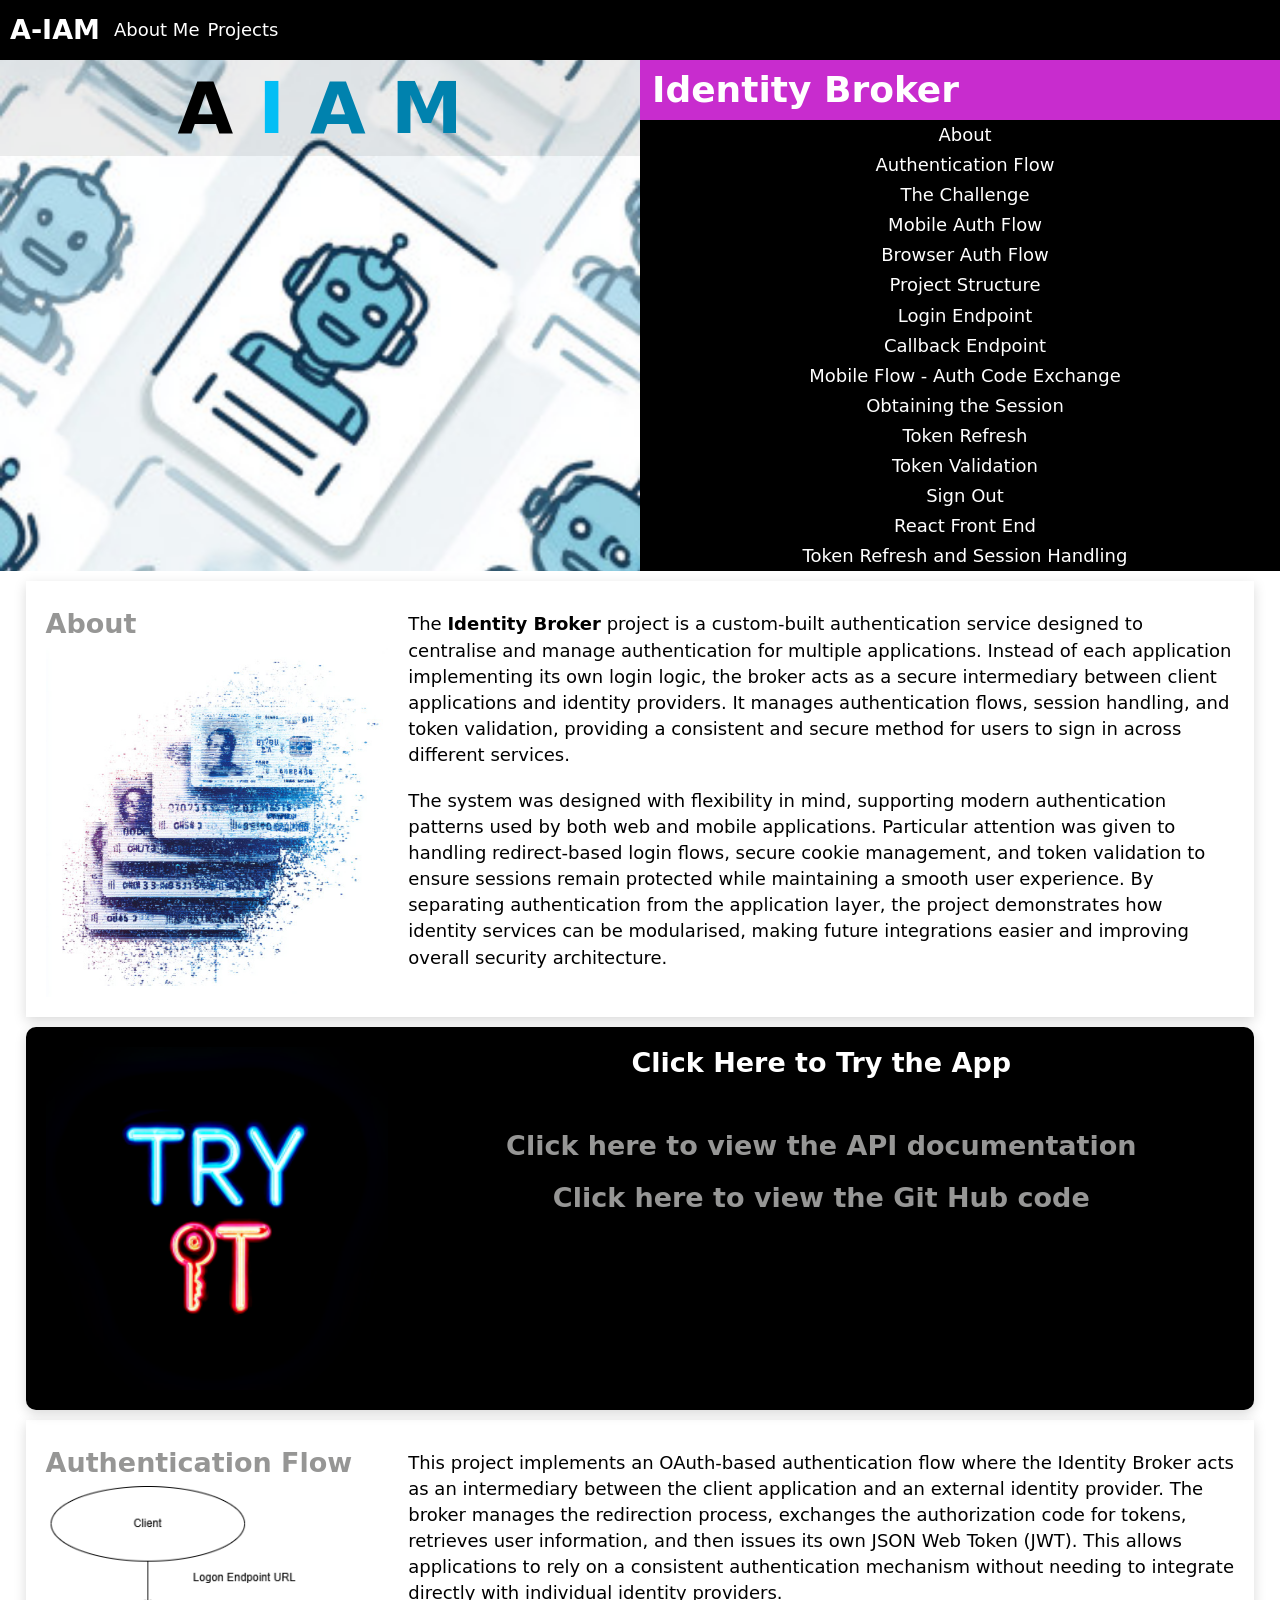
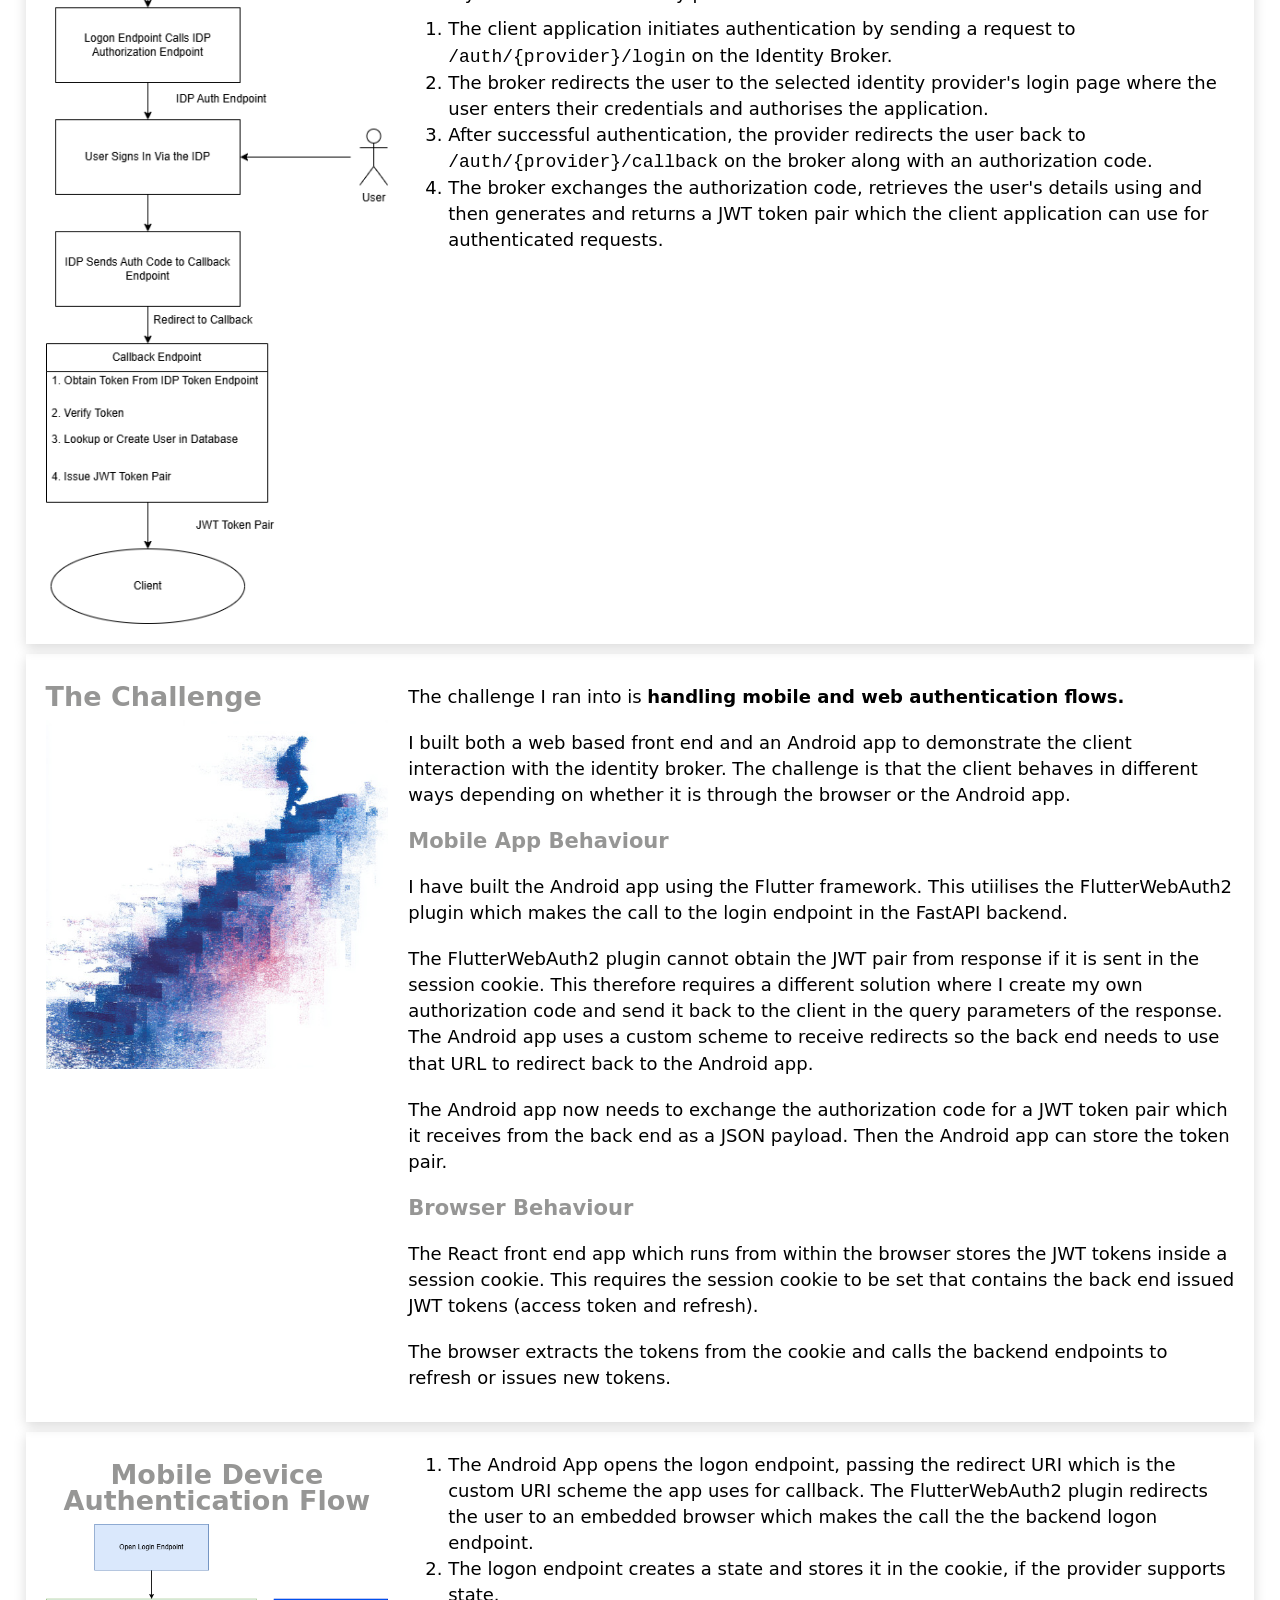
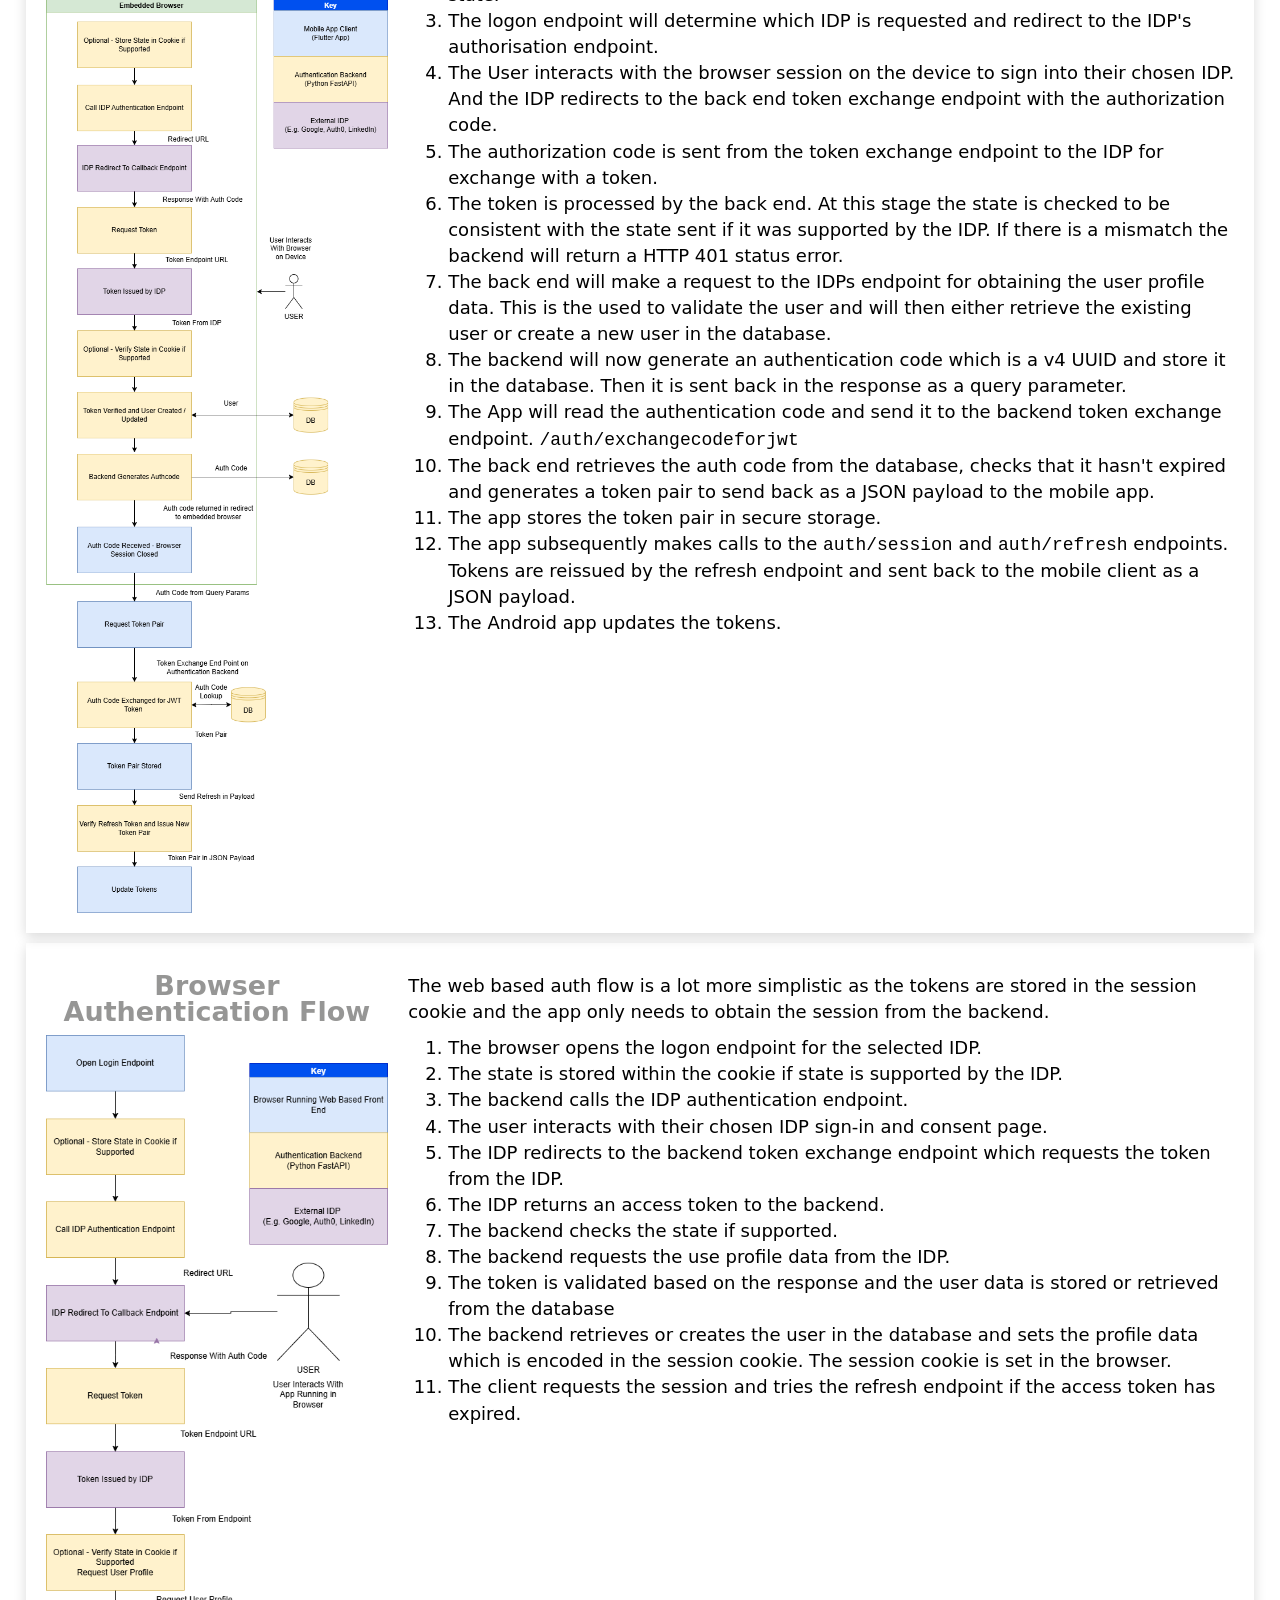
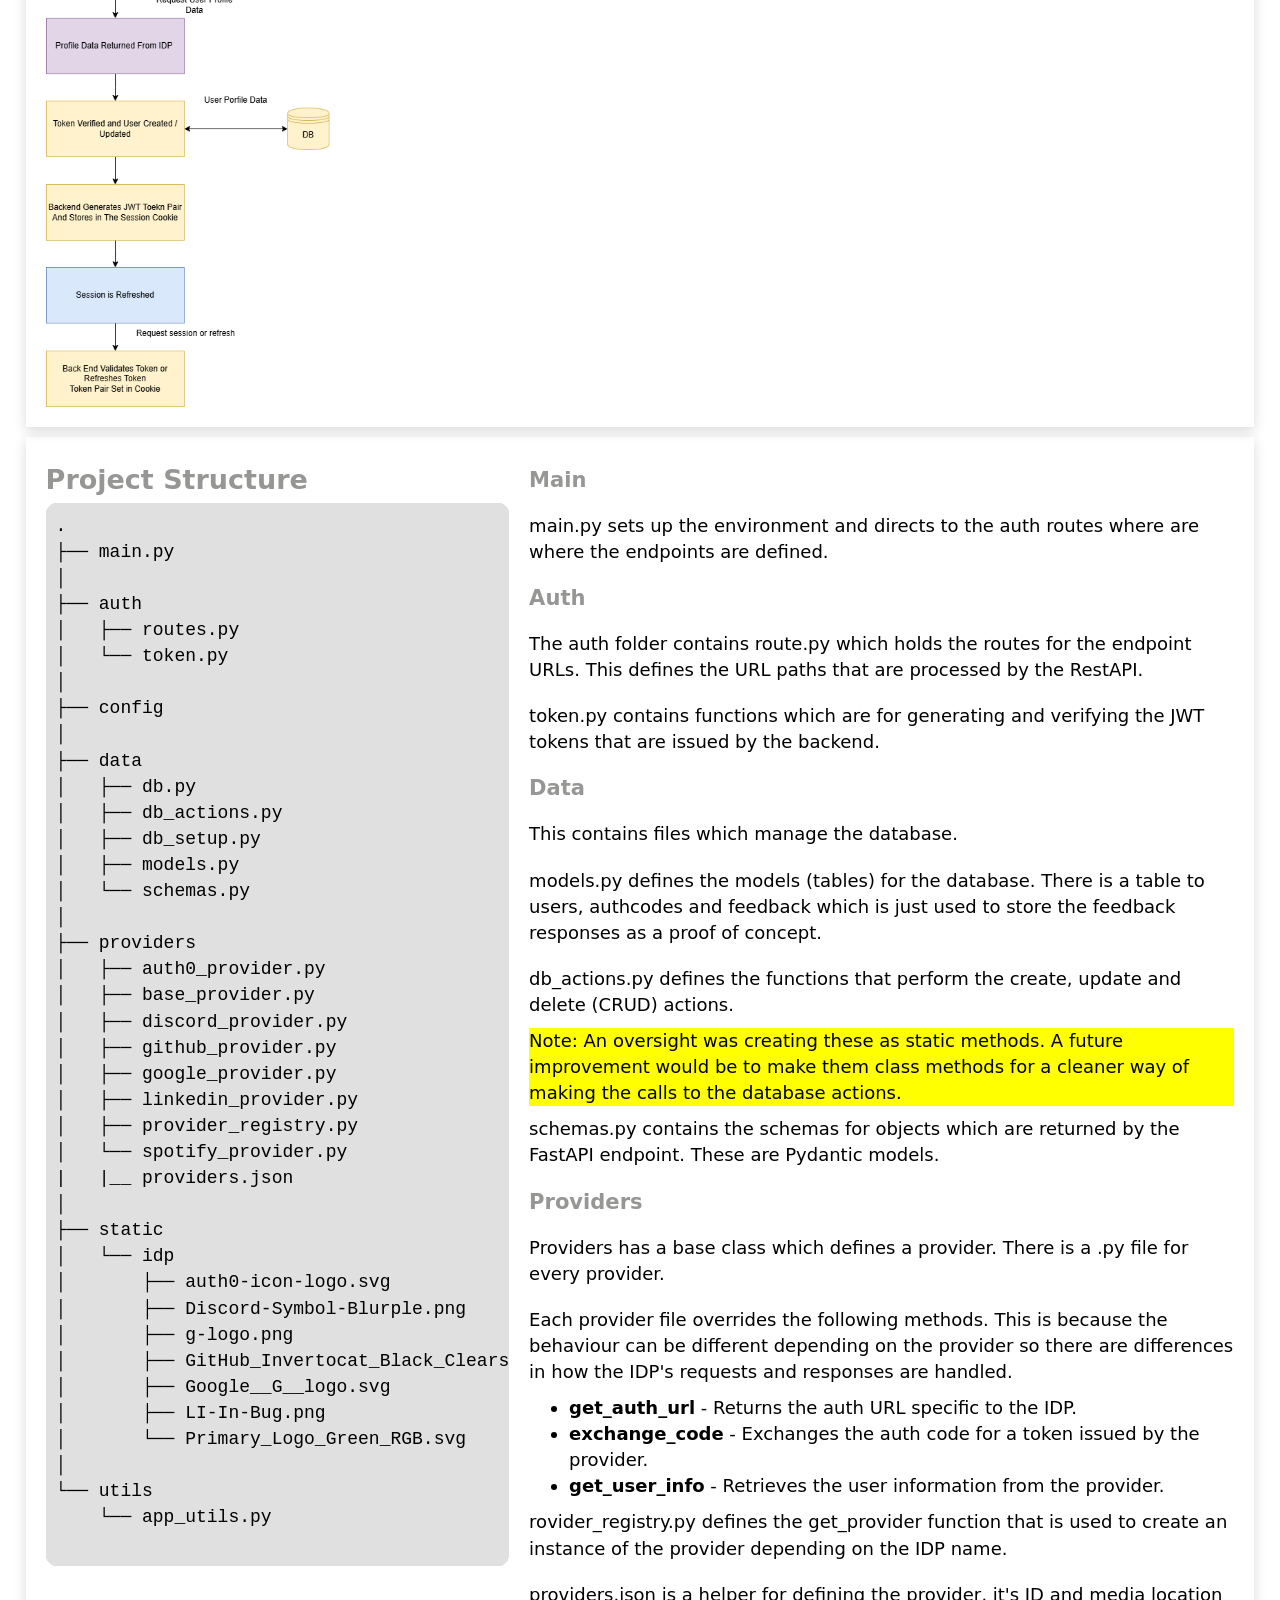
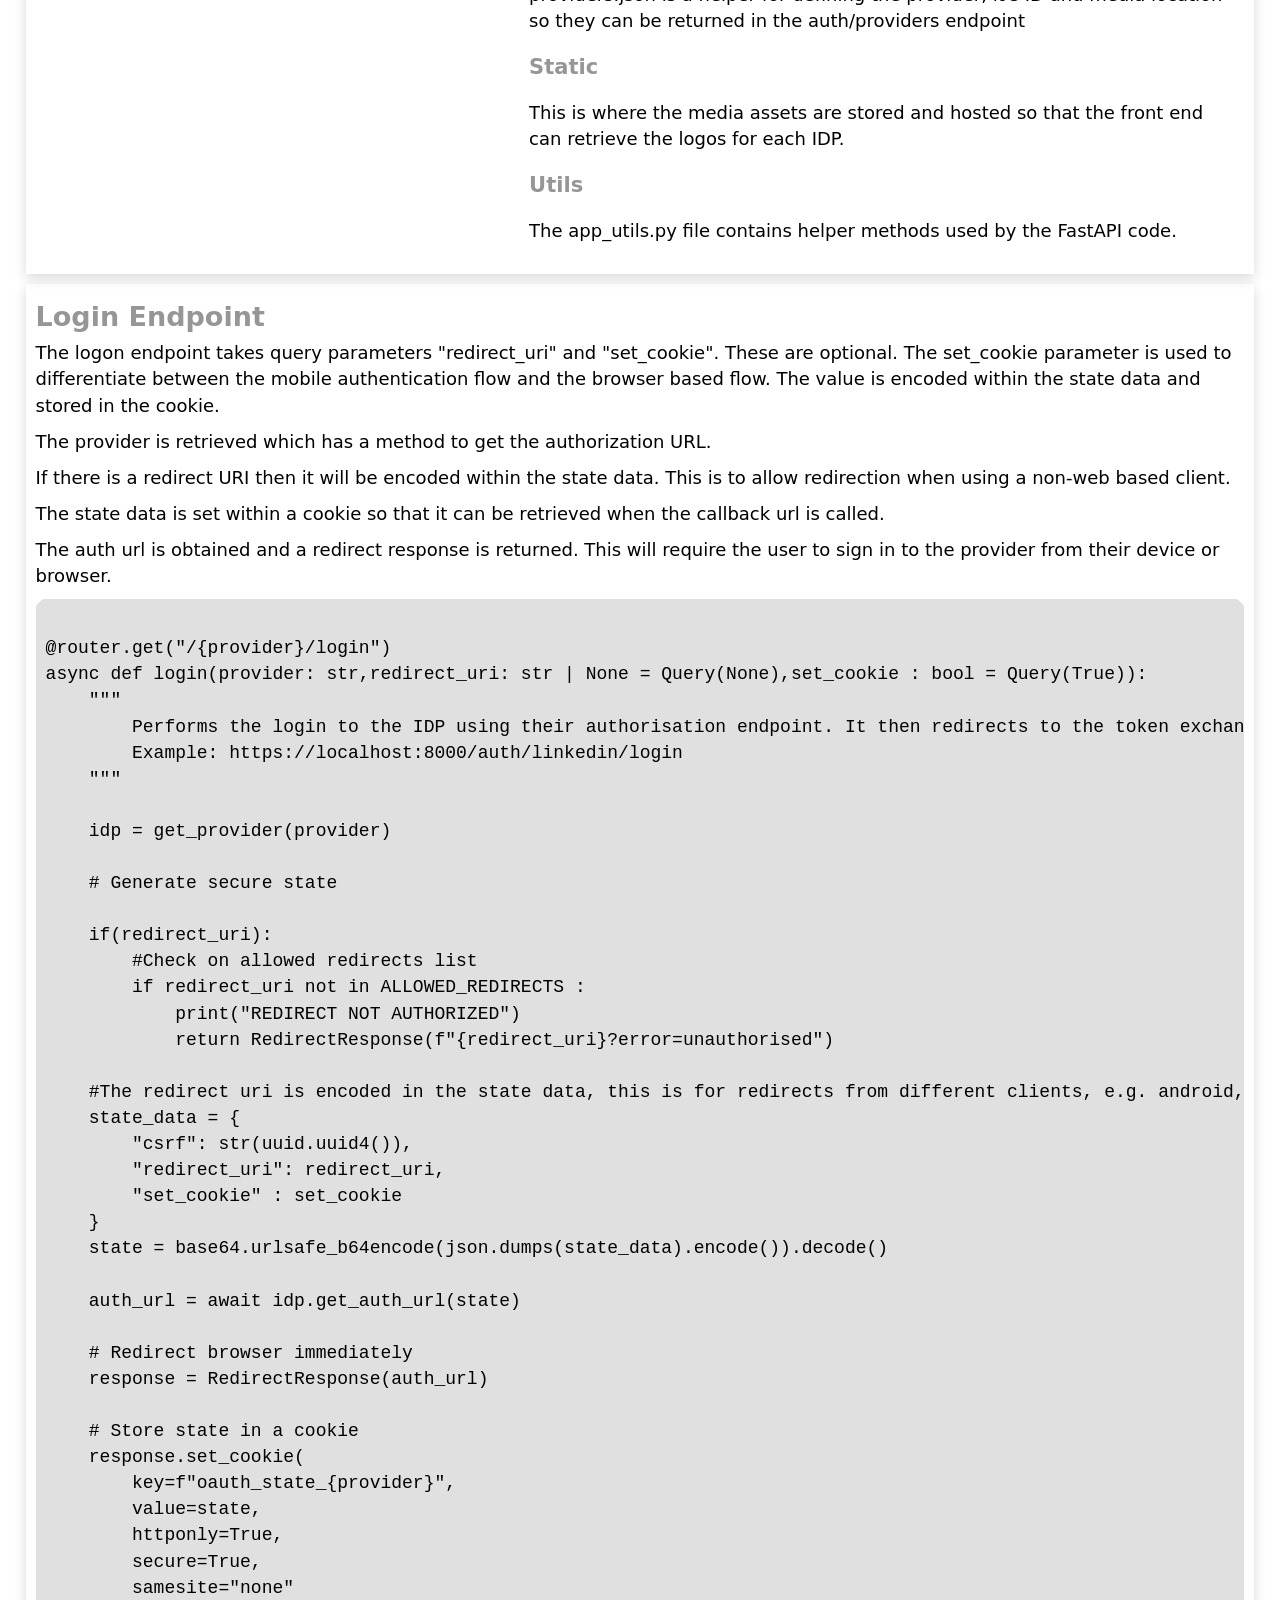
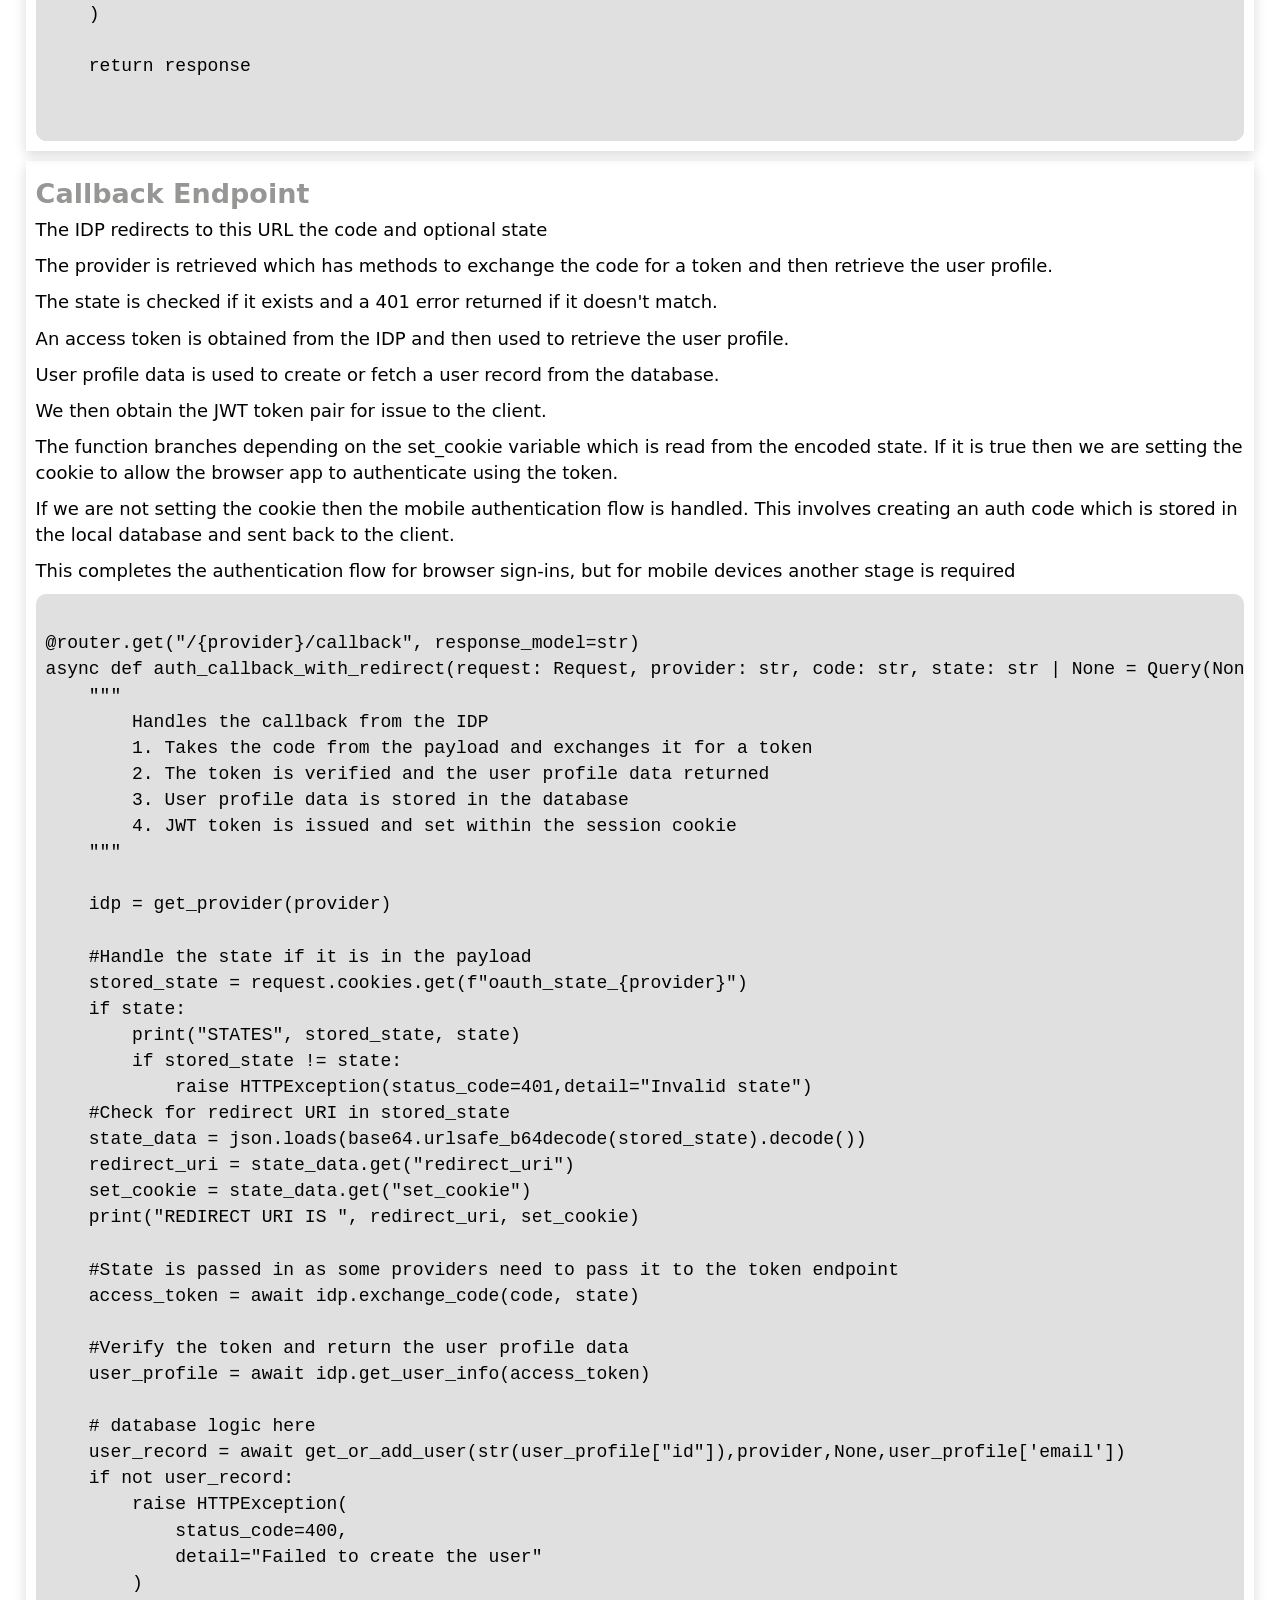
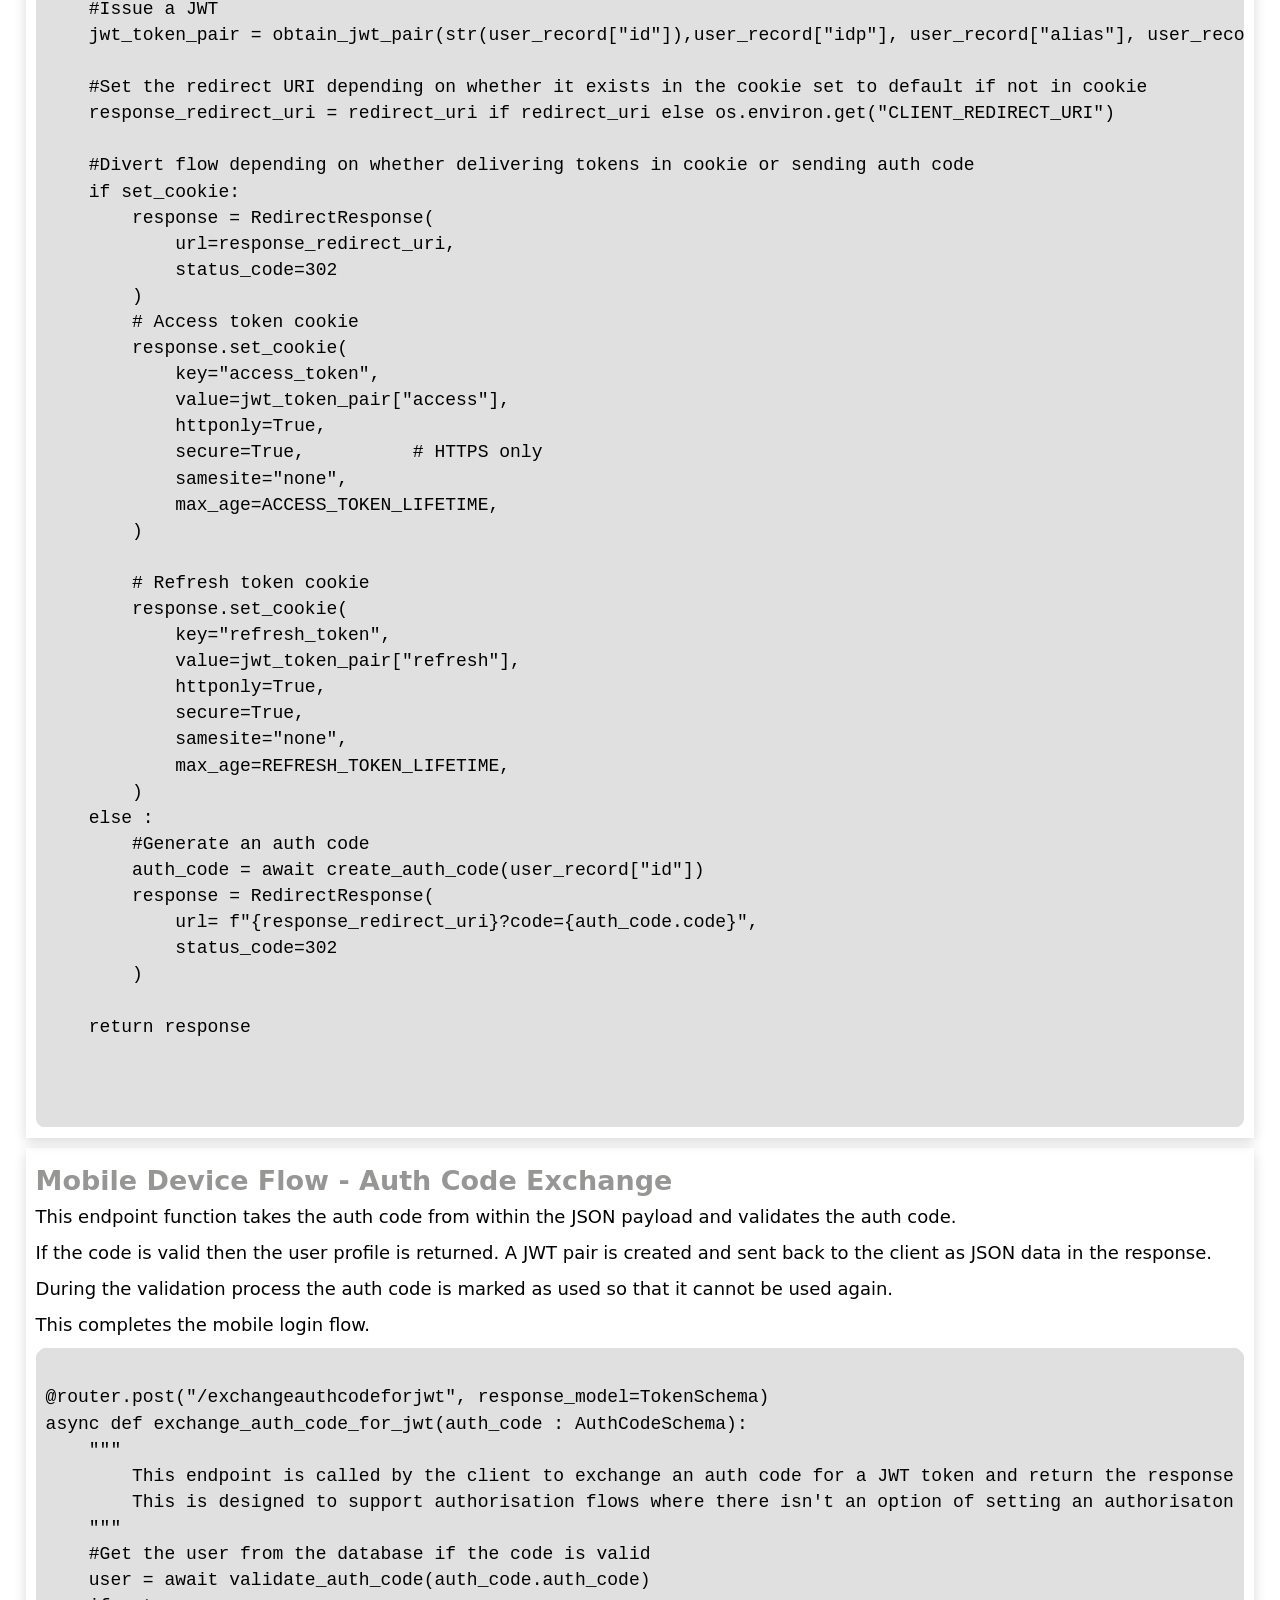
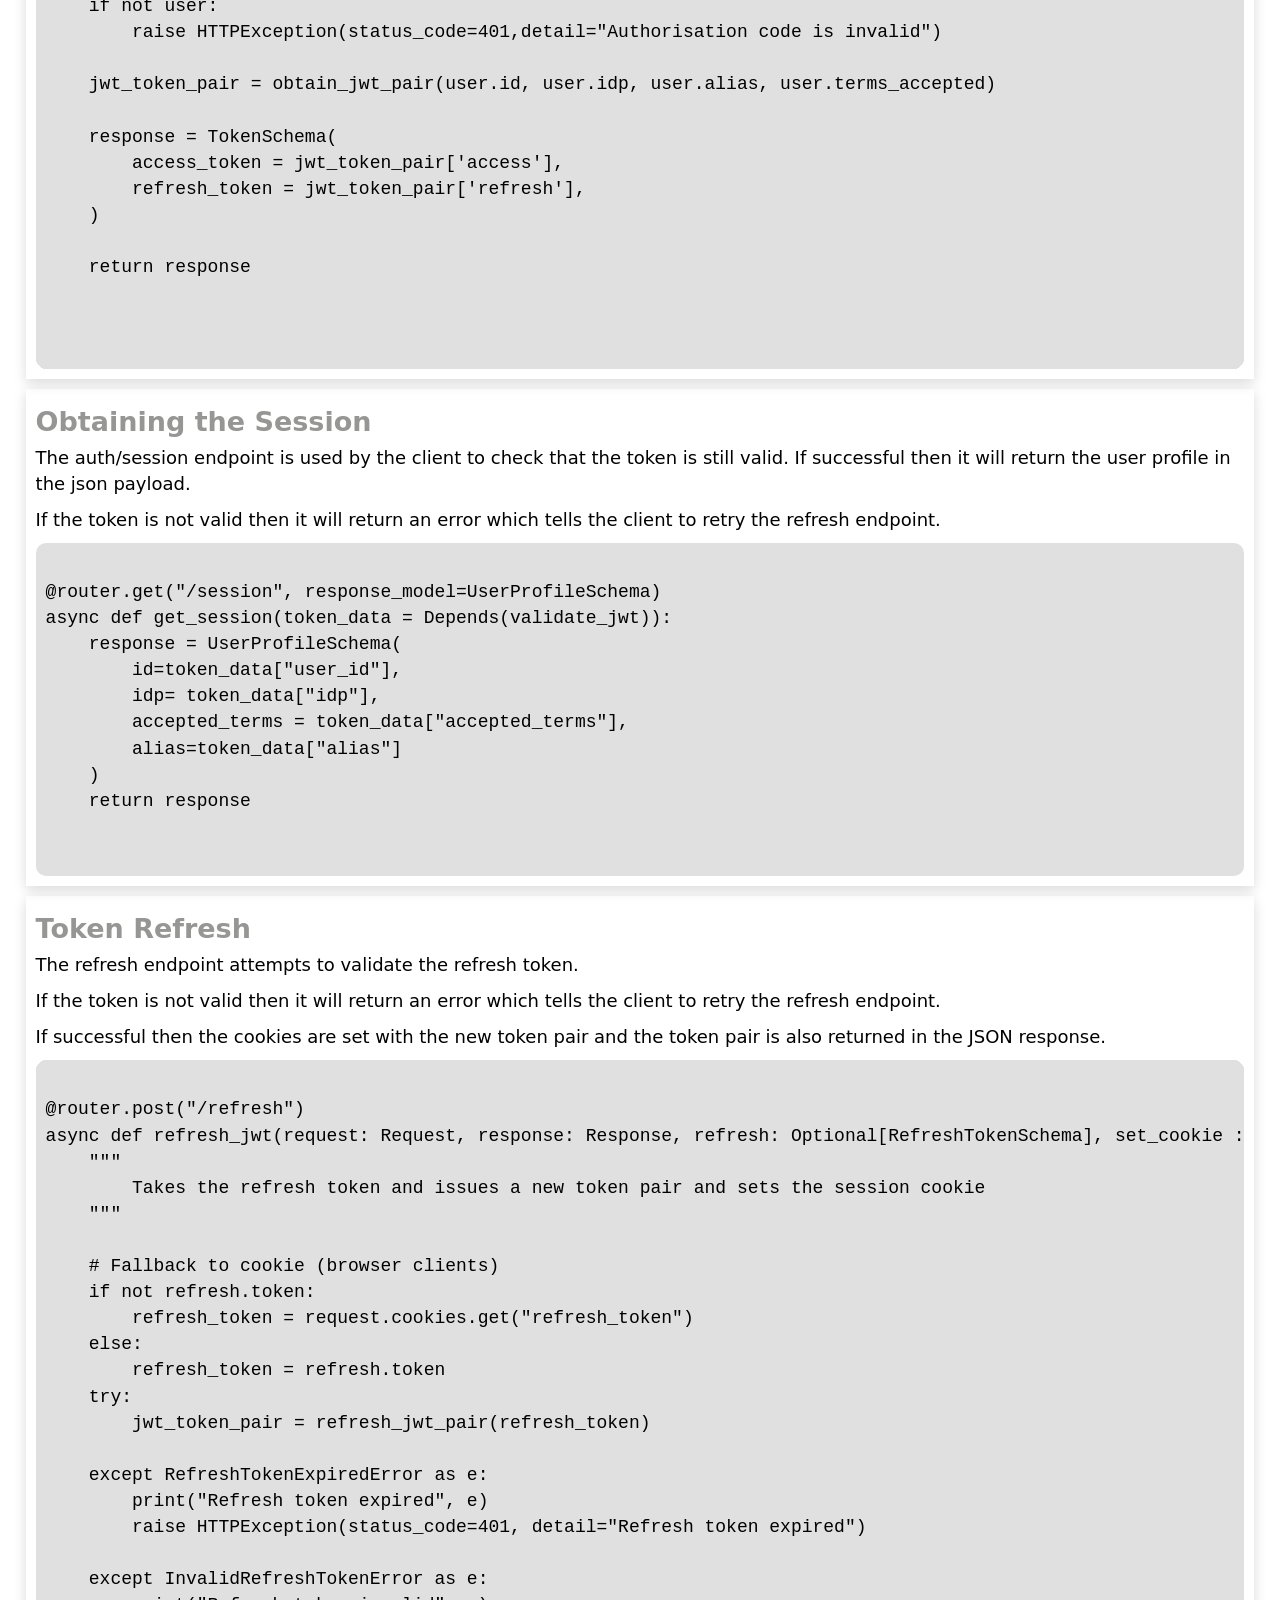
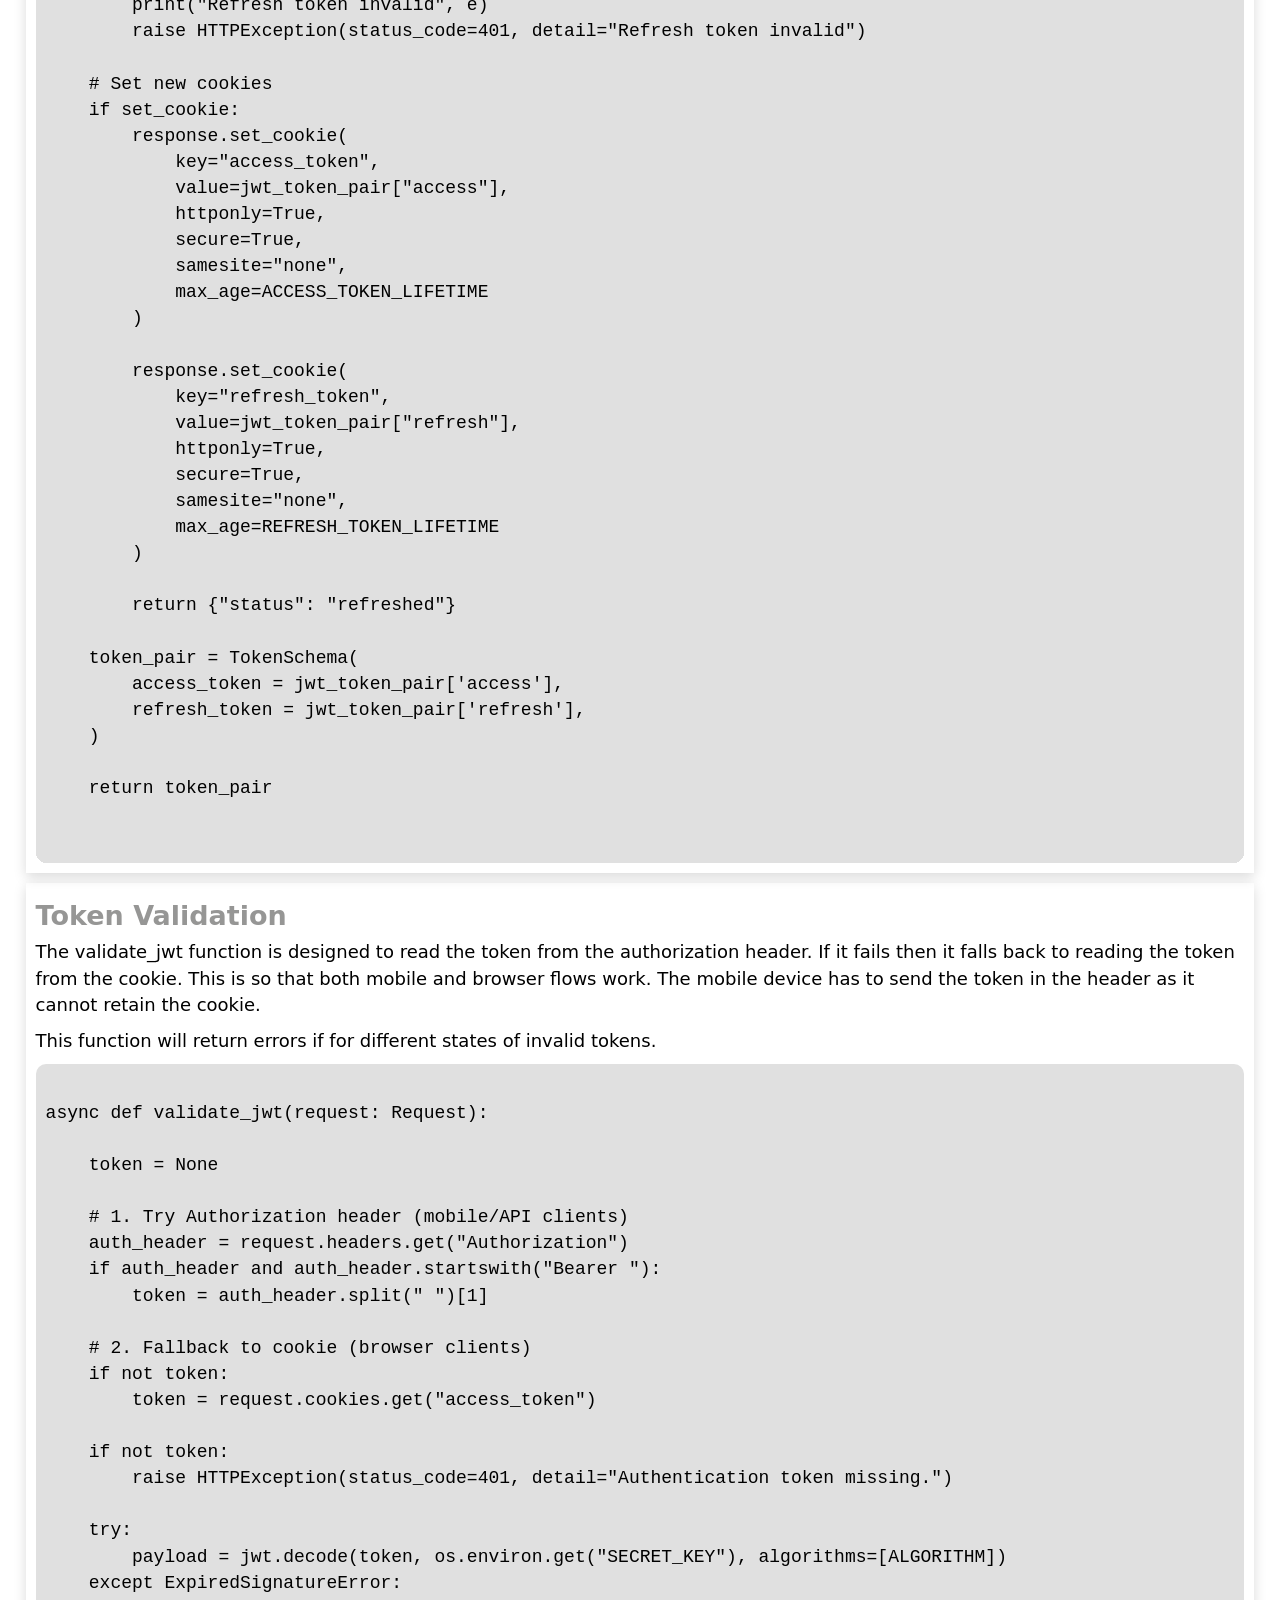
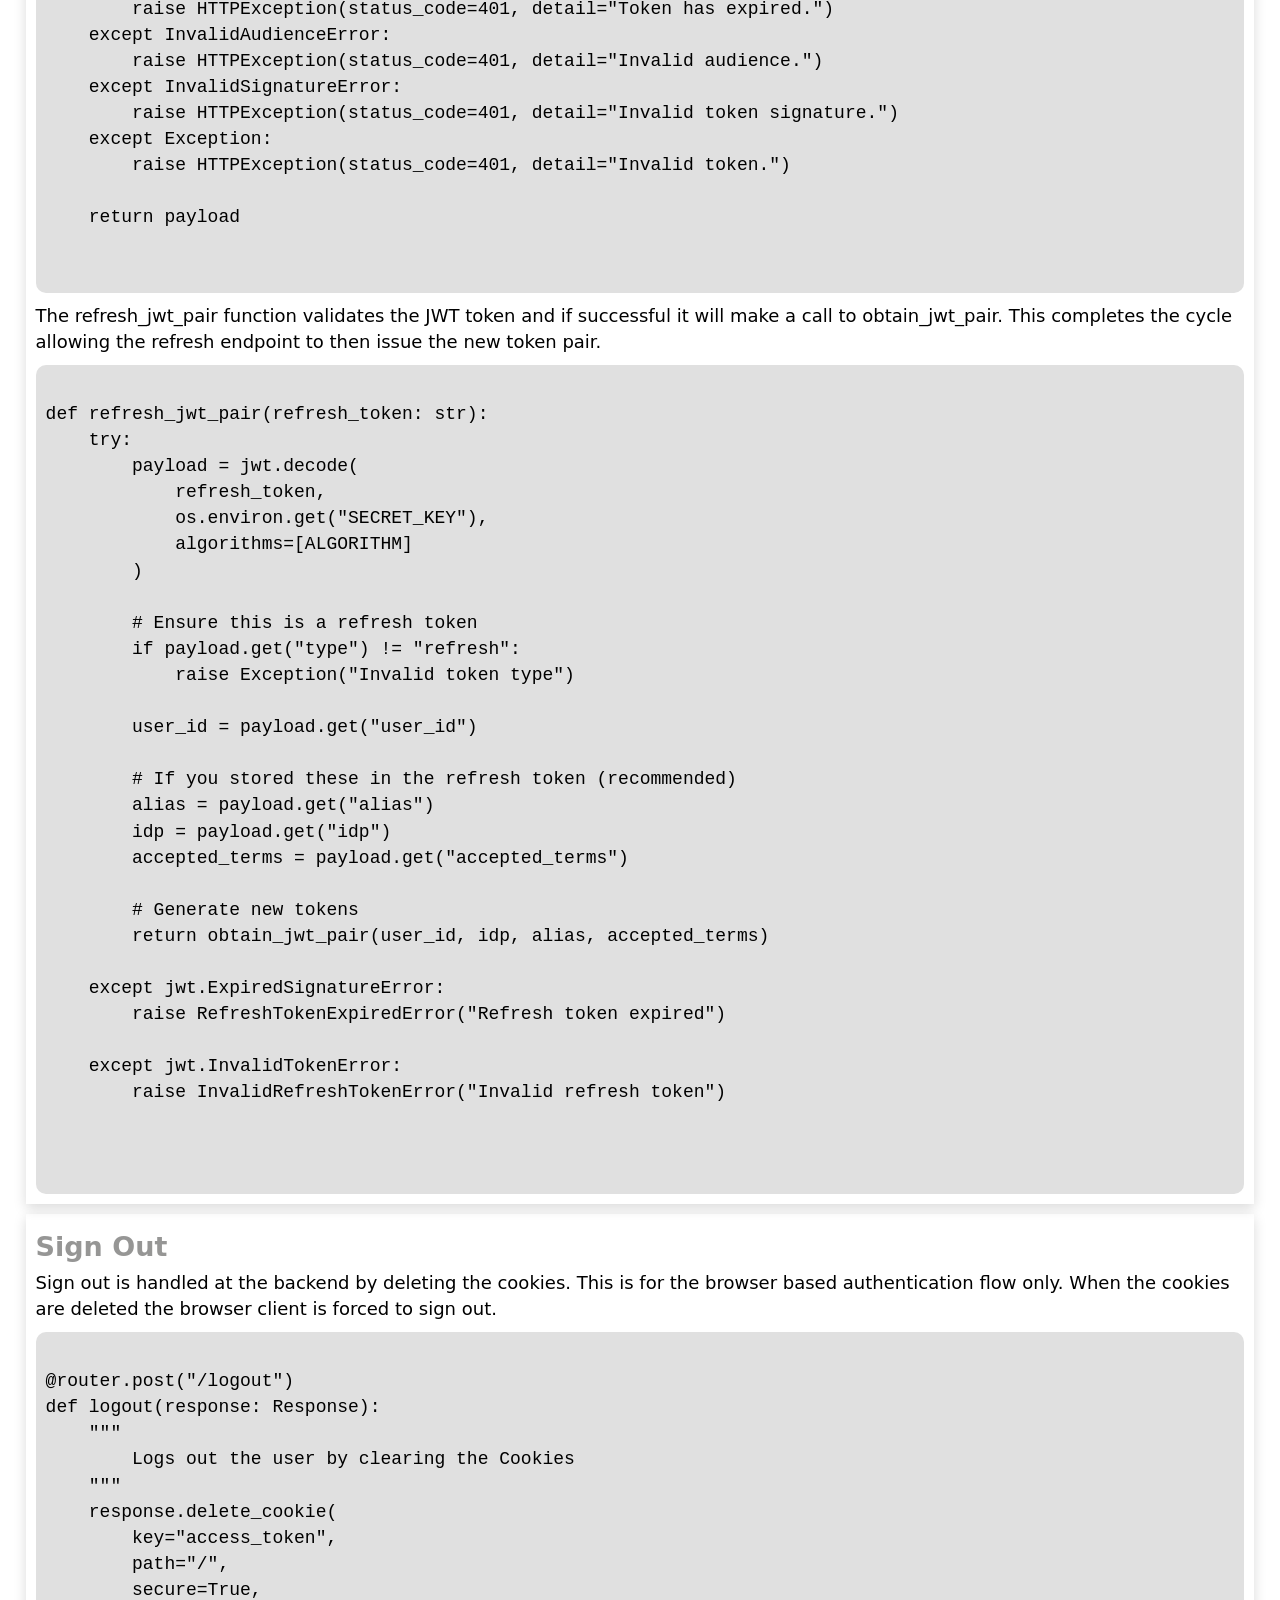
<file: idbroker.html>
<!DOCTYPE html>
<html lang="en">
<head>
    <meta charset="UTF-8">
    <meta name="viewport" content="width=device-width, initial-scale=1.0">
    <link rel="stylesheet" href="style.css">
    <title>A-IAM</title>
    <link rel="icon" type="image/svg+xml" href="/assets/favicon.svg">
    <link rel="icon" href="/assets/favicon.ico">
</head>
<body>
    <header class="project-page">
        <div class="hero-section">
            <div class="nav">
                <a href="/"><p>A-IAM</p></a>
                <nav>
                    <ul>
                        <li><a href="/profile.html">About Me</a></li>
                        <li><a href="./projects.html">Projects</a></li>
                    </ul>
                </nav>
            </div>
            <div class="page-nav">
                <div class="banner">
                    <h1>
                        <span>A</span>
                        <span>I</span>
                        <span>A</span>
                        <span>M</span>
                    </h1>
                    <!-- <img src="./assets/hero-image.jpg" alt="A-IAM Main Graphic"> -->
                </div>
                <div class="nav">
                    <h1>Identity Broker</h1>
                    <ul>
                        <li><a href="#about" >About</a></li>
                    </ul>
                    <ul>
                        <li><a href="#auth-flow" >Authentication Flow</a></li>
                    </ul>
                    <ul>
                        <li><a href="#challenge" >The Challenge</a></li>
                    </ul>
                                        <ul>
                        <li><a href="#mobile-auth-flow" >Mobile Auth Flow</a></li>
                    </ul>
                    <ul>
                        <li><a href="#browser-authentication-flow" >Browser Auth Flow</a></li>
                    </ul>
                    <ul>
                        <li><a href="#project-structure" >Project Structure</a></li>
                    </ul>
                    <ul>
                        <li><a href="#login-endpoint" >Login Endpoint</a></li>
                    </ul>
                    <ul>
                        <li><a href="#callback-endpoint" >Callback Endpoint</a></li>
                    </ul>
                    <ul>
                        <li><a href="#mobile-auth-code" >Mobile Flow - Auth Code Exchange</a></li>
                    </ul>
                    <ul>
                        <li><a href="#obtaining-session" >Obtaining the Session</a></li>
                    </ul>
                    <ul>
                        <li><a href="#refresh-endpoint" >Token Refresh</a></li>
                    </ul>
                    <ul>
                        <li><a href="#token-validation" >Token Validation</a></li>
                    </ul>
                    <ul>
                        <li><a href="#logout-endpoint" >Sign Out</a></li>
                    </ul>
                    <ul>
                        <li><a href="#react-front-end" >React Front End</a></li>
                    </ul>
                    <ul>
                        <li><a href="#react-token-refresh" >Token Refresh and Session Handling</a></li>
                    </ul>
                </div>
            </div>

    </header>
    <main>
        <section id="about">
            <div class="panel panel-30-70">
                <div class="left">
                    <h2>About</h2>
                    <div class="panel-image">
                        <img src="./assets/ids_2.jpg" alt="Identity Broker" />
                    </div>
                </div>
                <div class="right content">
                    <p>
                        The <strong>Identity Broker</strong> project is a custom-built authentication service designed to centralise and manage authentication for multiple applications. Instead of each application implementing its own login logic, the broker acts as a secure intermediary between client applications and identity providers. It manages authentication flows, session handling, and token validation, providing a consistent and secure method for users to sign in across different services.
                    </p>
                    <p>
                        The system was designed with flexibility in mind, supporting modern authentication patterns used by both web and mobile applications. Particular attention was given to handling redirect-based login flows, secure cookie management, and token validation to ensure sessions remain protected while maintaining a smooth user experience. By separating authentication from the application layer, the project demonstrates how identity services can be modularised, making future integrations easier and improving overall security architecture.
                    </p>

                </div>
            </div>
        </section>

        <section id="try-it">
            <div class="panel panel-30-70 action-panel">
                <div class="left">
                    <img src="/assets/try-it-2.png" alt="Try It Glowing Text">
                </div>
                <div class="right">
                    <a href="https://id-broker.chrisbriant.uk" target="#blank" class="cta-link dark">
                        <h1>Click Here to Try the App</h1>
                    </a>
                    <p></p>
                    <p></p>
                    <a href="https://id-broker-api.chrisbriant.uk/docs" target="#blank" class="cta-link dark">
                        <h2>
                            Click here to view the API documentation
                        </h2>
                    </a>
                    <a href="https://github.com/ChrisBriant/Identity-Broker" target="#blank" class="cta-link dark">
                        <h2>
                            Click here to view the Git Hub code
                        </h2>
                    </a>
                </div>
            </div>

        </section>

        <section id="auth-flow">
            <div class="panel panel-30-70">
                <div class="left">
                    <h2>Authentication Flow</h2>
                    <div class="panel-image">
                        <img src="./assets/auth-flow.png" alt="OAuth Flow Diagram" />
                    </div>
                </div>
                <div class="right content">
                    <p>
                    This project implements an OAuth-based authentication flow where the Identity Broker
                    acts as an intermediary between the client application and an external identity
                    provider. The broker manages the redirection process, exchanges the authorization
                    code for tokens, retrieves user information, and then issues its own JSON Web Token
                    (JWT). This allows applications to rely on a consistent authentication mechanism
                    without needing to integrate directly with individual identity providers.
                    </p>

                    <ol>
                    <li>
                        The client application initiates authentication by sending a request to
                        <code>/auth/{provider}/login</code> on the Identity Broker.
                    </li>
                    <li>
                        The broker redirects the user to the selected identity provider's login page
                        where the user enters their credentials and authorises the application.
                    </li>
                    <li>
                        After successful authentication, the provider redirects the user back to
                        <code>/auth/{provider}/callback</code> on the broker along with an
                        authorization code.
                    </li>
                    <li>
                        The broker exchanges the authorization code,
                        retrieves the user's details using and then
                        generates and returns a JWT token pair which the client application can use for
                        authenticated requests.
                    </li>
                    </ol>
                </div>
            </div>
        </section>

        <section id="challenge">
            <div class="panel panel-30-70">
                <div class="left">
                    <h2>The Challenge</h2>
                    <div class="panel-image">
                        <img src="./assets/challenge.jpg" alt="Challenge" />
                    </div>
                </div>
                <div class="right content">
                    <p>
                        The challenge I ran into is <strong>handling mobile and web authentication flows.</strong>
                    </p>
                    <p>
                        I built both a web based front end and an Android app to demonstrate the client interaction with the
                        identity broker. The challenge is that the client behaves in different ways depending on whether it is 
                        through the browser or the Android app.
                    </p>
                    <h3>Mobile App Behaviour</h3>
                    <p>
                        I have built the Android app using the Flutter framework. This utiilises the FlutterWebAuth2 plugin 
                        which makes the call to the login endpoint in the FastAPI backend.
                    </p>
                    <p>
                        The FlutterWebAuth2 plugin cannot obtain the JWT pair from response if it is sent in the session cookie.
                        This therefore requires a different solution where I create my own authorization code and send it back to the
                        client in the query parameters of the response. The Android app uses a custom scheme to receive redirects so 
                        the back end needs to use that URL to redirect back to the Android app.
                    </p>
                    <p>
                        The Android app now needs to exchange the authorization code for a JWT token pair which it receives from the 
                        back end as a JSON payload. Then the Android app can store the token pair.
                    </p>
                    <h3>Browser Behaviour</h3>
                    <p>
                        The React front end app which runs from within the browser stores the JWT tokens inside a session cookie. 
                        This requires the session cookie to be set that contains the back end issued JWT tokens (access token and refresh).
                    </p>
                    <p>
                        The browser extracts the tokens from the cookie and calls the backend endpoints to refresh or issues new tokens.
                    </p>
                </div>
            </div>
        </section>

        <section id="mobile-auth-flow">
            <div class="panel panel-30-70">
                <div class="left">
                    <h2>Mobile Device Authentication Flow</h2>
                    <div class="panel-image">
                        <img src="./assets/id-broker-mobile-device-flow.png" alt="Challenge" />
                    </div>
                </div>
                <div class="right content">
                    <ol>
                        <li>
                            The Android App opens the logon endpoint, passing the redirect URI which is the custom URI scheme the app 
                            uses for callback. The FlutterWebAuth2 plugin redirects the user to an embedded browser which makes the call 
                            the the backend logon endpoint.
                        </li>
                        <li>
                            The logon endpoint creates a state and stores it in the cookie, if the provider supports state.
                        </li>
                        <li>
                            The logon endpoint will determine which IDP is requested and redirect to the IDP's authorisation endpoint.
                        </li>
                        <li>
                            The User interacts with the browser session on the device to sign into their chosen IDP. And the IDP redirects
                            to the back end token exchange endpoint with the authorization code.
                        </li>
                        <li>
                            The authorization code is sent from the token exchange endpoint to the IDP for exchange with a token.
                        </li>
                        <li>
                            The token is processed by the back end. At this stage the state is checked to be consistent with the state 
                            sent if it was supported by the IDP. If there is a mismatch the backend will return a HTTP 401 status error.
                        </li>
                        <li>
                            The back end will make a request to the IDPs endpoint for obtaining the user profile data. This is the used to 
                            validate the user and will then either retrieve the existing user or create a new user in the database.
                        </li>
                        <li>
                            The backend will now generate an authentication code which is  a v4 UUID and store it in the database. Then it is 
                            sent back in the response as a query parameter. 
                        </li>
                        <li>The App will read the authentication code and send it to the backend token exchange endpoint. <code>/auth/exchangecodeforjwt</code> </li>
                        <li>The back end retrieves the auth code from the database, checks that it hasn't expired and generates a token pair to 
                            send back as a JSON payload to the mobile app.
                        </li>
                        <li>
                            The app stores the token pair in secure storage.
                        </li>
                        <li>
                            The app subsequently makes calls to the <code>auth/session</code> and <code>auth/refresh</code> endpoints. Tokens are 
                            reissued by the refresh endpoint and sent back to the mobile client as a JSON payload.
                        </li>
                        <li>
                            The Android app updates the tokens.
                        </li>
                    </ol>
                </div>
            </div>
        </section>

        <section id="browser-authentication-flow">
            <div class="panel panel-30-70">
                <div class="left">
                    <h2>Browser Authentication Flow</h2>
                    <div class="panel-image">
                        <img src="./assets/id-broker-web-based-auth-flow.png" alt="Browser Authentication Flow Diagram" />
                    </div>
                </div>
                <div class="right content">
                    <p>The web based auth flow is a lot more simplistic as the tokens are stored in the session cookie and the app only needs to 
                        obtain the session from the backend.
                    </p>
                    <ol>
                        <li>The browser opens the logon endpoint for the selected IDP.</li>
                        <li>The state is stored within the cookie if state is supported by the IDP.</li>
                        <li>The backend calls the IDP authentication endpoint.</li>
                        <li>The user interacts with their chosen IDP sign-in and consent page.</li>
                        <li>The IDP redirects to the backend token exchange endpoint which requests the token from the IDP.</li>
                        <li>The IDP returns an access token to the backend.</li>
                        <li>The backend checks the state if supported.</li>
                        <li>The backend requests the use profile data from the IDP.</li>
                        <li>The token is validated based on the response and the user data is stored or retrieved from the database</li>
                        <li>The backend retrieves or creates the user in the database and sets the profile data which is encoded in the session cookie.
                            The session cookie is set in the browser.
                        </li>
                        <li>The client requests the session and tries the refresh endpoint if the access token has expired.</li>
                    </ol>
                </div>
            </div>    
        </section>

        <section id="project-structure">
            <div class="panel panel-40-60">
                <div class="left">
                    <h2>Project Structure</h2>
                    <div class="preformatted-text">
                         <pre>
.
├── main.py
│
├── auth
│   ├── routes.py
│   └── token.py
│
├── config
│
├── data
│   ├── db.py
│   ├── db_actions.py
│   ├── db_setup.py
│   ├── models.py
│   └── schemas.py
│
├── providers
│   ├── auth0_provider.py
│   ├── base_provider.py
│   ├── discord_provider.py
│   ├── github_provider.py
│   ├── google_provider.py
│   ├── linkedin_provider.py
│   ├── provider_registry.py
│   └── spotify_provider.py
|   |__ providers.json
│
├── static
│   └── idp
│       ├── auth0-icon-logo.svg
│       ├── Discord-Symbol-Blurple.png
│       ├── g-logo.png
│       ├── GitHub_Invertocat_Black_Clearspace.png
│       ├── Google__G__logo.svg
│       ├── LI-In-Bug.png
│       └── Primary_Logo_Green_RGB.svg
│
└── utils
    └── app_utils.py
                         </pre>   
                    </div>
                </div>
                <div class="right">
                    <h3>Main</h3>
                    <p>main.py sets up the environment and directs to the auth routes where are where the endpoints are defined.</p>
                    <h3>Auth</h3>
                    <p>The auth folder contains route.py which holds the routes for the endpoint URLs. 
                        This defines the URL paths that are processed by the RestAPI.</p>
                    <p>
                        token.py contains functions which are for generating and verifying the JWT tokens that are issued by the backend.
                    </p>
                    <h3>Data</h3>
                    <p>
                        This contains files which manage the database.
                    </p>
                    <p>models.py defines the models (tables) for the database. There is a table to users, authcodes and feedback which is just used
                         to store the feedback responses as a proof of concept.
                    </p>
                    <p>
                        db_actions.py defines the functions that perform the create, update and delete (CRUD) actions.
                    </p>
                    <mark>Note: An oversight was creating these as static methods. A future improvement would be to make them class methods for 
                        a cleaner way of making the calls to the database actions.
                    </mark>
                    <p>schemas.py contains the schemas for objects which are returned by the FastAPI endpoint. These are Pydantic models.</p>
                    <h3>Providers</h3>
                    <p>Providers has a base class which defines a provider. There is a .py file for every provider. </p>
                    <p>Each provider file overrides the following methods. This is because the behaviour can be different depending on the provider 
                        so there are differences in how the IDP's requests and responses are handled.
                    </p>
                    <ul>
                        <li><strong>get_auth_url</strong> - Returns the auth URL specific to the IDP.</li>
                        <li><strong>exchange_code</strong> - Exchanges the auth code for a token issued by the provider. </li>
                        <li><strong>get_user_info</strong> - Retrieves the user information from the provider.</li>
                    </ul>
                    <p>rovider_registry.py defines the get_provider function that is used to create an instance of the provider depending on the IDP name.</p>
                    <p>providers.json is a helper for defining the provider, it's ID and media location so they can be returned in the auth/providers endpoint</p>
                    <h3>Static</h3>
                    <p>This is where the media assets are stored and hosted so that the front end can retrieve the logos for each IDP.</p>
                    <h3>Utils</h3>
                    <p>The app_utils.py file contains helper methods used by the FastAPI code.</p>

                </div>
            </div>     
        </section>

        <section id="login-endpoint">
            <div class="panel vert">
                <h2>Login Endpoint</h2>                  
                    <div class="description">
                        <p>The logon endpoint takes query parameters "redirect_uri" and "set_cookie". These are optional. The 
                            set_cookie parameter is used to differentiate between the mobile authentication flow and the browser based flow. The 
                            value is encoded within the state data and stored in the cookie.
                        </p>
                        <p>The provider is retrieved which has a method to get the authorization URL.</p>
                        <p>If there is a redirect URI then it will be encoded within the state data. This is to allow redirection when using a non-web based client.</p>
                        <p>The state data is set within a cookie so that it can be retrieved when the callback url is called.</p>
                        <p>The auth url is obtained and a redirect response is returned. This will require the user to sign in to the provider from their device or browser.</p>                       
                    </div>
                    <div class="preformatted-text">
                        <pre>
                            <code>
@router.get("/{provider}/login")
async def login(provider: str,redirect_uri: str | None = Query(None),set_cookie : bool = Query(True)):
    """
        Performs the login to the IDP using their authorisation endpoint. It then redirects to the token exchange endpoint.
        Example: https://localhost:8000/auth/linkedin/login
    """

    idp = get_provider(provider)

    # Generate secure state
   
    if(redirect_uri):
        #Check on allowed redirects list
        if redirect_uri not in ALLOWED_REDIRECTS :
            print("REDIRECT NOT AUTHORIZED")
            return RedirectResponse(f"{redirect_uri}?error=unauthorised")

    #The redirect uri is encoded in the state data, this is for redirects from different clients, e.g. android, web
    state_data = {
        "csrf": str(uuid.uuid4()),
        "redirect_uri": redirect_uri,
        "set_cookie" : set_cookie
    }
    state = base64.urlsafe_b64encode(json.dumps(state_data).encode()).decode()

    auth_url = await idp.get_auth_url(state)

    # Redirect browser immediately
    response = RedirectResponse(auth_url)

    # Store state in a cookie
    response.set_cookie(
        key=f"oauth_state_{provider}",
        value=state,
        httponly=True,
        secure=True,
        samesite="none"
    )

    return response
                            </code>
                        </pre>
                    </div>
            </div>
        </section>

        <section id="callback-endpoint">
            <div class="panel vert">
                <h2>Callback Endpoint</h2>                  
                    <div class="description">
                        <p>The IDP redirects to this URL the code and optional state</p>
                        <p>The provider is retrieved which has methods to exchange the code for a token and then retrieve the user profile.</p>
                        <p>The state is checked if it exists and a 401 error returned if it doesn't match.</p>
                        <p>An access token is obtained from the IDP and then used to retrieve the user profile.</p>
                        <p>User profile data is used to create or fetch a user record from the database.</p>
                        <p>We then obtain the JWT token pair for issue to the client.</p>
                        <p>The function branches depending on the set_cookie variable which is read from the encoded state. If it is true 
                            then we are setting the cookie to allow the browser app to authenticate using the token.
                        </p>
                        <p>If we are not setting the cookie then the mobile authentication flow is handled. This involves creating an auth 
                            code which is stored in the local database and sent back to the client.
                        </p>
                        <p>This completes the authentication flow for browser sign-ins, but for mobile devices another stage is required</p>
                    </div>
                    <div class="preformatted-text">
                        <pre>
                            <code>
@router.get("/{provider}/callback", response_model=str)
async def auth_callback_with_redirect(request: Request, provider: str, code: str, state: str | None = Query(None)):
    """
        Handles the callback from the IDP
        1. Takes the code from the payload and exchanges it for a token
        2. The token is verified and the user profile data returned
        3. User profile data is stored in the database
        4. JWT token is issued and set within the session cookie
    """

    idp = get_provider(provider)

    #Handle the state if it is in the payload
    stored_state = request.cookies.get(f"oauth_state_{provider}")
    if state:
        print("STATES", stored_state, state)
        if stored_state != state:
            raise HTTPException(status_code=401,detail="Invalid state")
    #Check for redirect URI in stored_state
    state_data = json.loads(base64.urlsafe_b64decode(stored_state).decode())
    redirect_uri = state_data.get("redirect_uri")
    set_cookie = state_data.get("set_cookie")
    print("REDIRECT URI IS ", redirect_uri, set_cookie)

    #State is passed in as some providers need to pass it to the token endpoint
    access_token = await idp.exchange_code(code, state)

    #Verify the token and return the user profile data
    user_profile = await idp.get_user_info(access_token)

    # database logic here
    user_record = await get_or_add_user(str(user_profile["id"]),provider,None,user_profile['email'])
    if not user_record:
        raise HTTPException(
            status_code=400,
            detail="Failed to create the user"
        )
    #Issue a JWT
    jwt_token_pair = obtain_jwt_pair(str(user_record["id"]),user_record["idp"], user_record["alias"], user_record["terms_accepted"]) 
 
    #Set the redirect URI depending on whether it exists in the cookie set to default if not in cookie
    response_redirect_uri = redirect_uri if redirect_uri else os.environ.get("CLIENT_REDIRECT_URI")

    #Divert flow depending on whether delivering tokens in cookie or sending auth code
    if set_cookie:
        response = RedirectResponse(
            url=response_redirect_uri,
            status_code=302
        )
        # Access token cookie
        response.set_cookie(
            key="access_token",
            value=jwt_token_pair["access"],
            httponly=True,
            secure=True,          # HTTPS only
            samesite="none",
            max_age=ACCESS_TOKEN_LIFETIME,
        )

        # Refresh token cookie
        response.set_cookie(
            key="refresh_token",
            value=jwt_token_pair["refresh"],
            httponly=True,
            secure=True,
            samesite="none",
            max_age=REFRESH_TOKEN_LIFETIME, 
        )
    else :
        #Generate an auth code
        auth_code = await create_auth_code(user_record["id"])
        response = RedirectResponse(
            url= f"{response_redirect_uri}?code={auth_code.code}",
            status_code=302
        )

    return response

                            </code>
                        </pre>
                    </div>
            </div>     
        </section>

        <section id="mobile-auth-code">
            <div class="panel vert">
                <h2>Mobile Device Flow - Auth Code Exchange</h2>                  
                    <div class="description">
                        <p>This endpoint function takes the auth code from within the JSON payload and validates the auth code.</p>
                        <p>If the code is valid then the user profile is returned. A JWT pair is created and sent back to the client as JSON data in the response.</p>
                        <p>During the validation process the auth code is marked as used so that it cannot be used again.</p>
                        <p>This completes the mobile login flow.</p>

                    </div>
                    <div class="preformatted-text">
                        <pre>
                            <code>
@router.post("/exchangeauthcodeforjwt", response_model=TokenSchema)
async def exchange_auth_code_for_jwt(auth_code : AuthCodeSchema):
    """
        This endpoint is called by the client to exchange an auth code for a JWT token and return the response as Json
        This is designed to support authorisation flows where there isn't an option of setting an authorisaton cookie
    """
    #Get the user from the database if the code is valid
    user = await validate_auth_code(auth_code.auth_code)
    if not user:
        raise HTTPException(status_code=401,detail="Authorisation code is invalid")
    
    jwt_token_pair = obtain_jwt_pair(user.id, user.idp, user.alias, user.terms_accepted)

    response = TokenSchema(
        access_token = jwt_token_pair['access'],
        refresh_token = jwt_token_pair['refresh'],
    )

    return response

                            </code>
                        </pre>
                    </div>
            </div>       
        </section>

        <section id="obtaining-session">
            <div class="panel vert">
                <h2>Obtaining the Session</h2>                  
                    <div class="description">
                        <p>The auth/session endpoint is used by the client to check that the token is still valid. If successful 
                            then it will return the user profile in the json payload.
                        </p>
                        <p>If the token is not valid then it will return an error which tells the client to retry the refresh endpoint.</p>
                    </div>
                    <div class="preformatted-text">
                        <pre>
                            <code>
@router.get("/session", response_model=UserProfileSchema)
async def get_session(token_data = Depends(validate_jwt)):
    response = UserProfileSchema(
        id=token_data["user_id"],
        idp= token_data["idp"],
        accepted_terms = token_data["accepted_terms"],
        alias=token_data["alias"]
    )
    return response
                            </code>
                        </pre>
                    </div>
            </div>      
        </section>

        <section id="refresh-endpoint">
            <div class="panel vert">
                <h2>Token Refresh</h2>                  
                    <div class="description">
                        <p>The refresh endpoint attempts to validate the refresh token.
                        </p>
                        <p>If the token is not valid then it will return an error which tells the client to retry the refresh endpoint.</p>
                        <p>If successful then the cookies are set with the new token pair and the token pair is also returned in the JSON response.</p>
                    </div>
                    <div class="preformatted-text">
                        <pre>
                            <code>
@router.post("/refresh")
async def refresh_jwt(request: Request, response: Response, refresh: Optional[RefreshTokenSchema], set_cookie : bool = Query(True)):
    """
        Takes the refresh token and issues a new token pair and sets the session cookie
    """

    # Fallback to cookie (browser clients)
    if not refresh.token:
        refresh_token = request.cookies.get("refresh_token")
    else:
        refresh_token = refresh.token
    try:
        jwt_token_pair = refresh_jwt_pair(refresh_token)

    except RefreshTokenExpiredError as e:
        print("Refresh token expired", e)
        raise HTTPException(status_code=401, detail="Refresh token expired")

    except InvalidRefreshTokenError as e:
        print("Refresh token invalid", e)
        raise HTTPException(status_code=401, detail="Refresh token invalid")

    # Set new cookies
    if set_cookie:
        response.set_cookie(
            key="access_token",
            value=jwt_token_pair["access"],
            httponly=True,
            secure=True,
            samesite="none",
            max_age=ACCESS_TOKEN_LIFETIME
        )

        response.set_cookie(
            key="refresh_token",
            value=jwt_token_pair["refresh"],
            httponly=True,
            secure=True,
            samesite="none",
            max_age=REFRESH_TOKEN_LIFETIME
        )

        return {"status": "refreshed"}
    
    token_pair = TokenSchema(
        access_token = jwt_token_pair['access'],
        refresh_token = jwt_token_pair['refresh'], 
    )

    return token_pair
                            </code>
                        </pre>
                    </div>
            </div>  
        </section>

        <section id="token-validation">
            <div class="panel vert">
                <h2>Token Validation</h2>                  
                    <div class="description">
                        <p>
                            The validate_jwt function is designed to read the token from the authorization header. If it fails then 
                            it falls back to reading the token from the cookie. This is so that both mobile and browser flows work. The 
                            mobile device has to send the token in the header as it cannot retain the cookie.
                        </p>
                        <p>This function will return errors if for different states of invalid tokens.</p>
                    </div>
                    <div class="preformatted-text">
                        <pre>
                            <code>
async def validate_jwt(request: Request):

    token = None

    # 1. Try Authorization header (mobile/API clients)
    auth_header = request.headers.get("Authorization")
    if auth_header and auth_header.startswith("Bearer "):
        token = auth_header.split(" ")[1]

    # 2. Fallback to cookie (browser clients)
    if not token:
        token = request.cookies.get("access_token")

    if not token:
        raise HTTPException(status_code=401, detail="Authentication token missing.")

    try:
        payload = jwt.decode(token, os.environ.get("SECRET_KEY"), algorithms=[ALGORITHM])
    except ExpiredSignatureError:
        raise HTTPException(status_code=401, detail="Token has expired.")
    except InvalidAudienceError:
        raise HTTPException(status_code=401, detail="Invalid audience.")
    except InvalidSignatureError:
        raise HTTPException(status_code=401, detail="Invalid token signature.")
    except Exception:
        raise HTTPException(status_code=401, detail="Invalid token.")

    return payload
                            </code>
                        </pre>
                    </div>
                    <div class="description">
                        <p>The refresh_jwt_pair function validates the JWT token and if successful it will make a call to obtain_jwt_pair. 
                            This completes the cycle allowing the refresh endpoint to then issue the new token pair.
                        </p>
                    </div>
                    <div class="preformatted-text">
                        <pre>
                            <code>
def refresh_jwt_pair(refresh_token: str):
    try:
        payload = jwt.decode(
            refresh_token,
            os.environ.get("SECRET_KEY"),
            algorithms=[ALGORITHM]
        )

        # Ensure this is a refresh token
        if payload.get("type") != "refresh":
            raise Exception("Invalid token type")

        user_id = payload.get("user_id")

        # If you stored these in the refresh token (recommended)
        alias = payload.get("alias")
        idp = payload.get("idp")
        accepted_terms = payload.get("accepted_terms")

        # Generate new tokens
        return obtain_jwt_pair(user_id, idp, alias, accepted_terms)

    except jwt.ExpiredSignatureError:
        raise RefreshTokenExpiredError("Refresh token expired")

    except jwt.InvalidTokenError:
        raise InvalidRefreshTokenError("Invalid refresh token")
    
                            </code>
                        </pre>
                    </div>
            </div>       
        </section>

        <section id="logout-endpoint">
            <div class="panel vert">
                <h2>Sign Out</h2>                  
                    <div class="description">
                        <p>
                            Sign out is handled at the backend by deleting the cookies. This is for the browser based authentication flow only.
                             When the cookies are deleted the browser client is forced to sign out.
                        </p>
                    </div>
                    <div class="preformatted-text">
                        <pre>
                            <code>
@router.post("/logout")
def logout(response: Response):
    """
        Logs out the user by clearing the Cookies
    """
    response.delete_cookie(
        key="access_token",
        path="/",
        secure=True,
        samesite="none",
    )

    response.delete_cookie(
        key="refresh_token",
        path="/",
        secure=True,
        samesite="none",
    )
    return {"status": "logged_out"}
                            </code>
                        </pre>
                    </div>
            </div>  
        </section>

        <section id="terms-and-conditions">
            <div class="panel vert">
                <h2>Accept Terms and Conditions</h2>                  
                    <div class="description">
                        <p>
                            I have incorporated the acceptance of the terms and conditions into the authentication flow.
                        </p>
                        <p>The terms and conditions acceptance is held within the user profile. The session endpoint will return a cookie with this value 
                            encoded. When the client reads the acceptance value it can redirect to a page within the application to enable the user to 
                            accept the terms and conditions.
                        </p>
                        <p>The acceptterms endpoint below will update the database with the acceptance and set a new token pair with the updated user profile 
                            encoded. The cookie needs to be set again and the data returned for the mobile client.</p>
                    </div>
                    <div class="preformatted-text">
                        <pre>
                            <code>
@router.post("/acceptterms", response_model=UserProfileSchema)
async def accept_terms(response: Response, set_cookie : bool = Query(True), token_data = Depends(validate_jwt)):
    """
        Accepts the terms and conditions in the database and then updates the token
    """
    try:
        await update_terms_accepted(token_data["user_id"])
    except Exception as e:
        raise HTTPException(status_code=400, detail="Unable to update the terms and conditions.")
    
    #Issue a new JWT with the updated accepted terms
    jwt_token_pair = obtain_jwt_pair(token_data["user_id"], token_data["idp"], token_data["alias"], True)
    
    # Set new cookies
    if set_cookie:
        response.set_cookie(
            key="access_token",
            value=jwt_token_pair["access"],
            httponly=True,
            secure=True,
            samesite="none",
            max_age=ACCESS_TOKEN_LIFETIME
        )

        response.set_cookie(
            key="refresh_token",
            value=jwt_token_pair["refresh"],
            httponly=True,
            secure=True,
            samesite="none",
            max_age=REFRESH_TOKEN_LIFETIME
        )

    return UserProfileSchema(
        id=token_data["user_id"],
        idp= token_data["idp"],
        accepted_terms = True,
        alias=token_data["alias"]
    )
                            </code>
                        </pre>
                    </div>
            </div>  
        </section>

        <section id="react-front-end">
            <div class="panel panel-30-70">
                <div class="left">
                    <h2>The React Frontend</h2>
                    <div class="panel-image">
                        <img src="./assets/id_broker_screen.jpg" alt="ID Broker Menu" />
                    </div>
                </div>
                <div class="right content">
                    <p>To demonstrate this application, I have built a front end web app using the React Framework (JavaScript).</p>
                    <p>The app is designed to do the following:</p>
                    <ol>
                        <li>Handle the token refresh lifecycle</li>
                        <li>If the token is not valid then to redirect the user to the sign in page</li>
                        <li>If the user is authenticated then it displays a profile page and the option to leave feedback</li>
                    </ol>
                    <p>To see this demonstration, the app can be accessed <a href="https://id-broker.chrisbriant.uk" target="#blank">here</a>.</p>
                </div>
            </div>
        </section>


        <section id="react-token-refresh">
            <div class="panel vert">
                <h2>React Token Refresh Cycle</h2>                  
                    <div class="description">
                        <p>
                            In the App.jsx file the code uses the useEffect hook to handle the token refresh cycle. It does the 
                            following:
                        </p>
                        <ol>
                            <li>It makes a call to the backend to obtain the session. If successful it sets the profile which triggers 
                                the display to present the authenticated content.
                            </li>
                            <li>If unauthorized, it will attempt a token refresh.</li>
                            <li>If the refresh is successful then it will make another call to the session and load the profile.</li>
                            <li>If unauthorized then the user is redirected to the sign in page where the IDP list is displayed.</li>
                        </ol>
                        <p>To see the full code for the front end please visit my <a href="https://github.com/ChrisBriant/react_identity_broker" target="#blank">Git Hub Repository</a>.</p>
                    </div>
                    <div class="preformatted-text">
                        <pre>
                            <code>
  useEffect(() => {
    getSession().then((res) => {
      //Set loaded, profile and authenticated 
      setLoadingSession(false);
      setAuthenticated(true);
      setProfile(res);
    }).catch(err => {
      if(err.response.status === 401) {
        //Try refresh
        refresh().then( async (res) => {
            const profile = await getSession();
            setProfile(profile);
            setLoadingSession(false);
            setAuthenticated(true);
        }).catch(async err => {
          if(err.response.status === 401) {
            //Re-authentication required
            setLoadingSession(false);
            setAuthenticated(false);
            //Authentication has failed so the user needs to sign in
            try {
              const idpList = await getIdpList();
              setIdps(idpList);
            } catch(err) {
              console.error("An error occurred retrieving the IDP list.", err);
            }

          }
        });
      }
    });
  }, [sessionRefresh])
                            </code>
                        </pre>
                    </div>
            </div>  
        </section>
    </main>
    <footer>
        <div class="row">
            <div class="col col-3">
                <h3>A-IAM</h3>
                <p><strong>Contact</strong></p>
                <a href="mailto:cbri4nt@gmail.com">E-mail</a>
                <p><strong>Location</strong></p>
                <p>Birmingham - UK</p>
            </div>
            <div class="col col-3">
                <h3>Projects</h3>
                <a href="./idbroker.html" class="">Identity Broker</a>
                <a href="./ai-certification.html" class="">AI Certification</a>
                <a href="./pairauth.html" class="">Pair Auth</a>
            </div>
            <div class="col col-3">
                <h3>Social</h3>
                <a href="https://github.com/ChrisBriant" target="_blank">
                    <img src="./assets/github-mark.svg" alt="GitHub">
                </a>
                <a href="https://www.linkedin.com/in/chris-briant-79b7a1a/" target="_blank">
                    <img src="./assets/linked_in.svg" alt="LinkedIn">
                </a>
            </div>
        </div>
        <div class="row">
            <div class="col col-1 centered">
                © <script>document.write(new Date().getFullYear())</script> Chris Briant. All rights reserved 
            </div>
        </div>
    </footer>
</body>
</html>
</file>
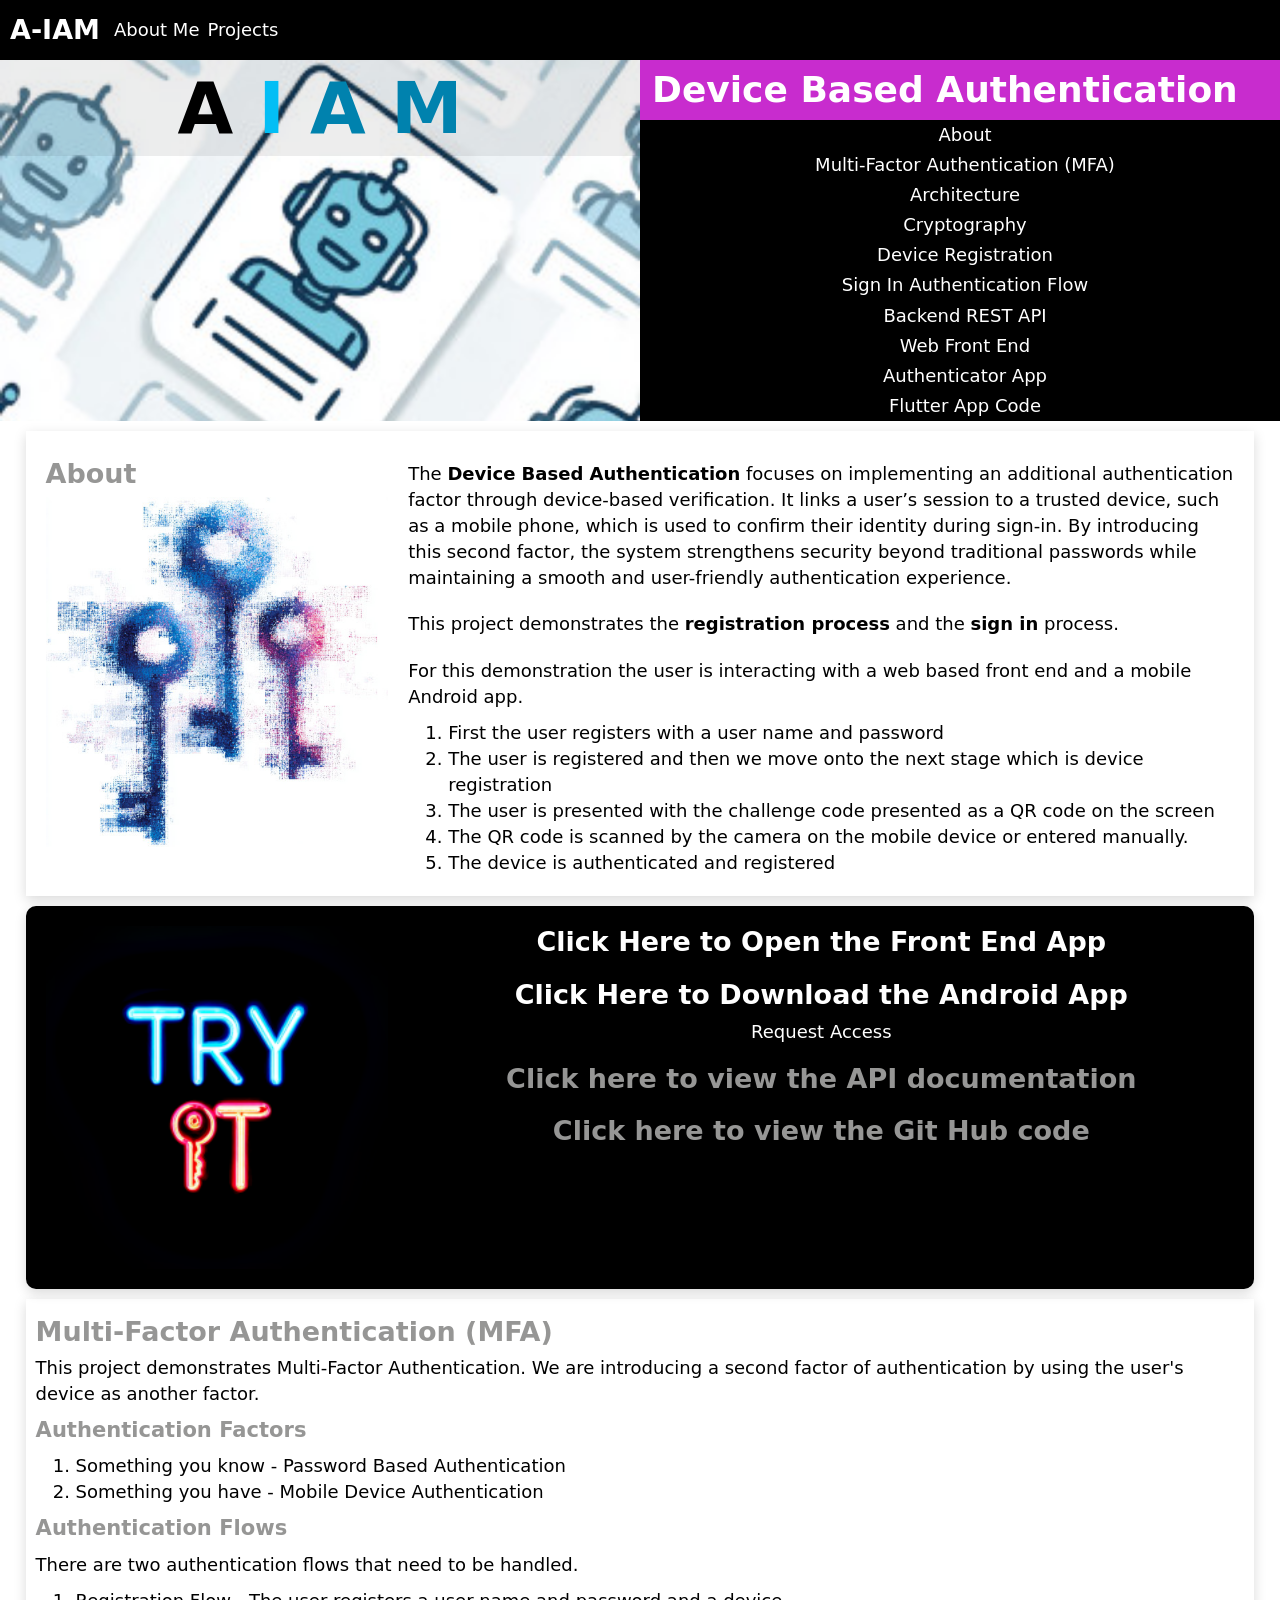
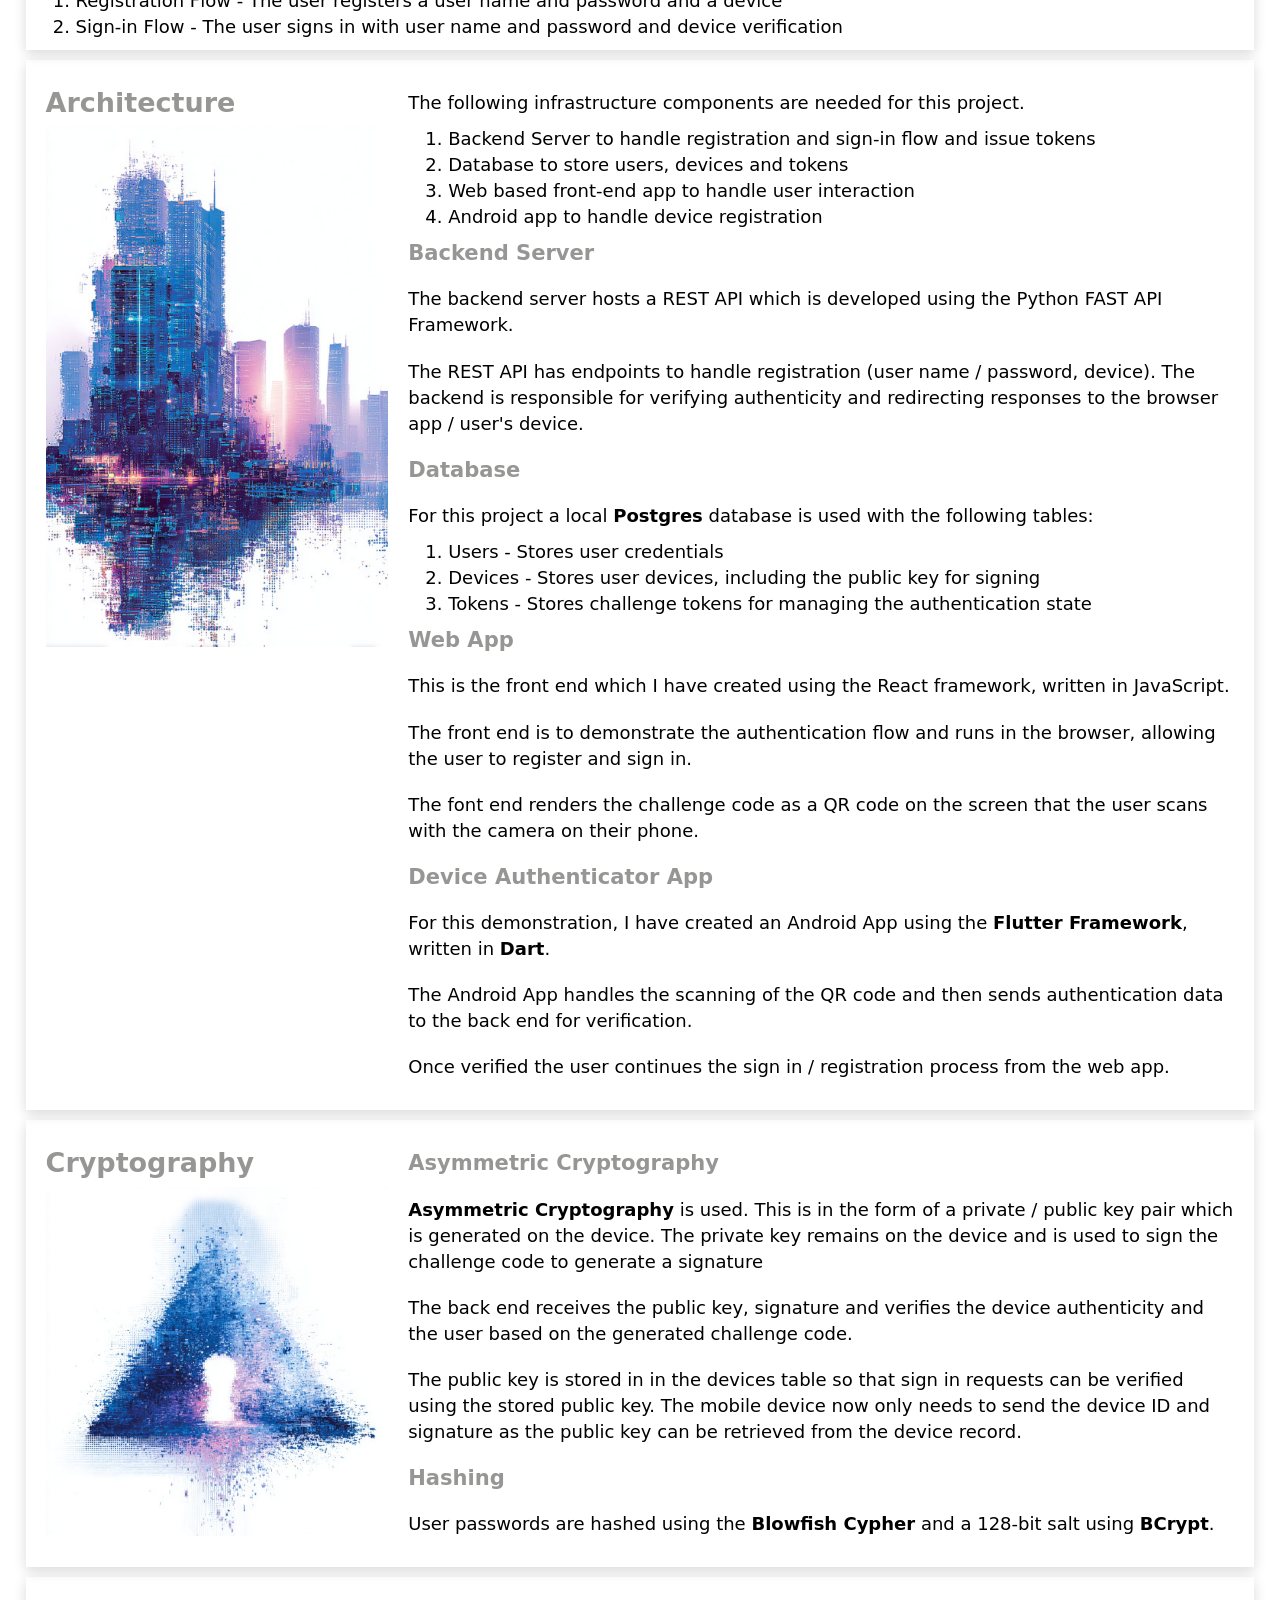
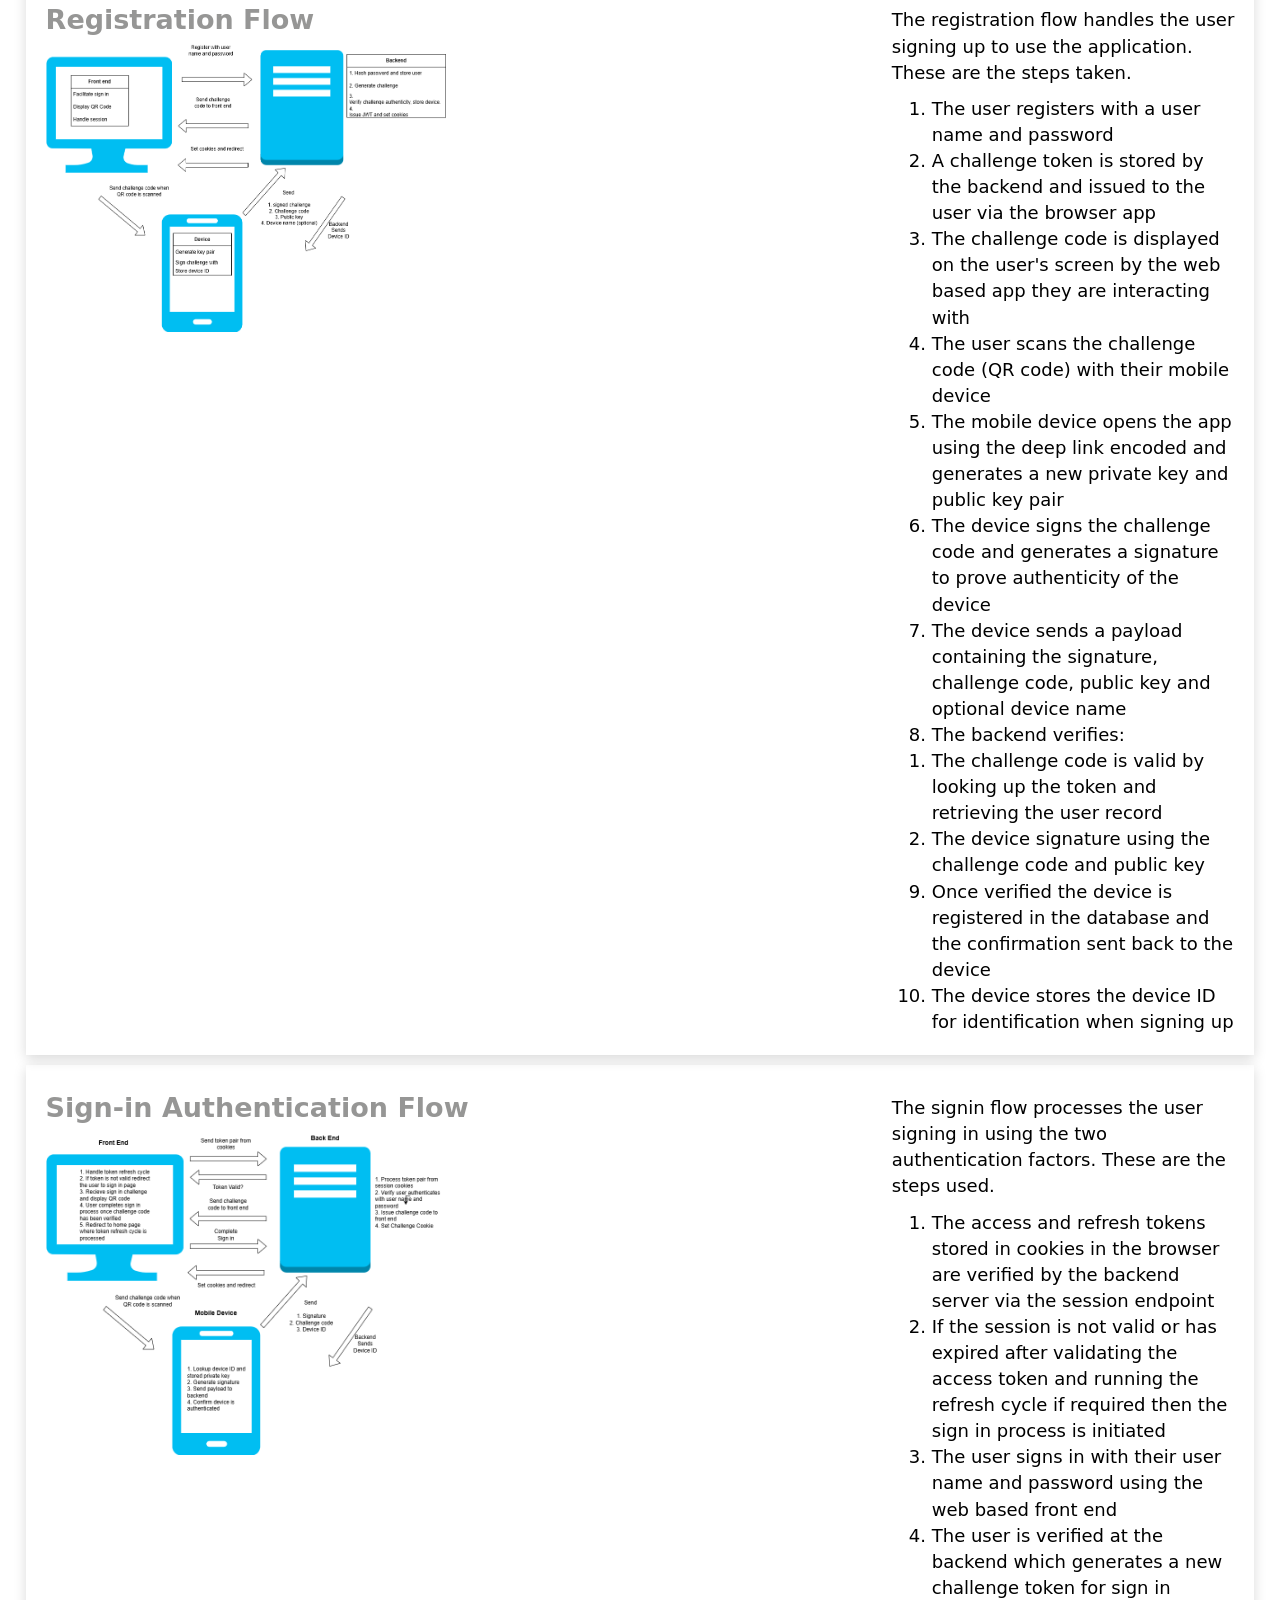
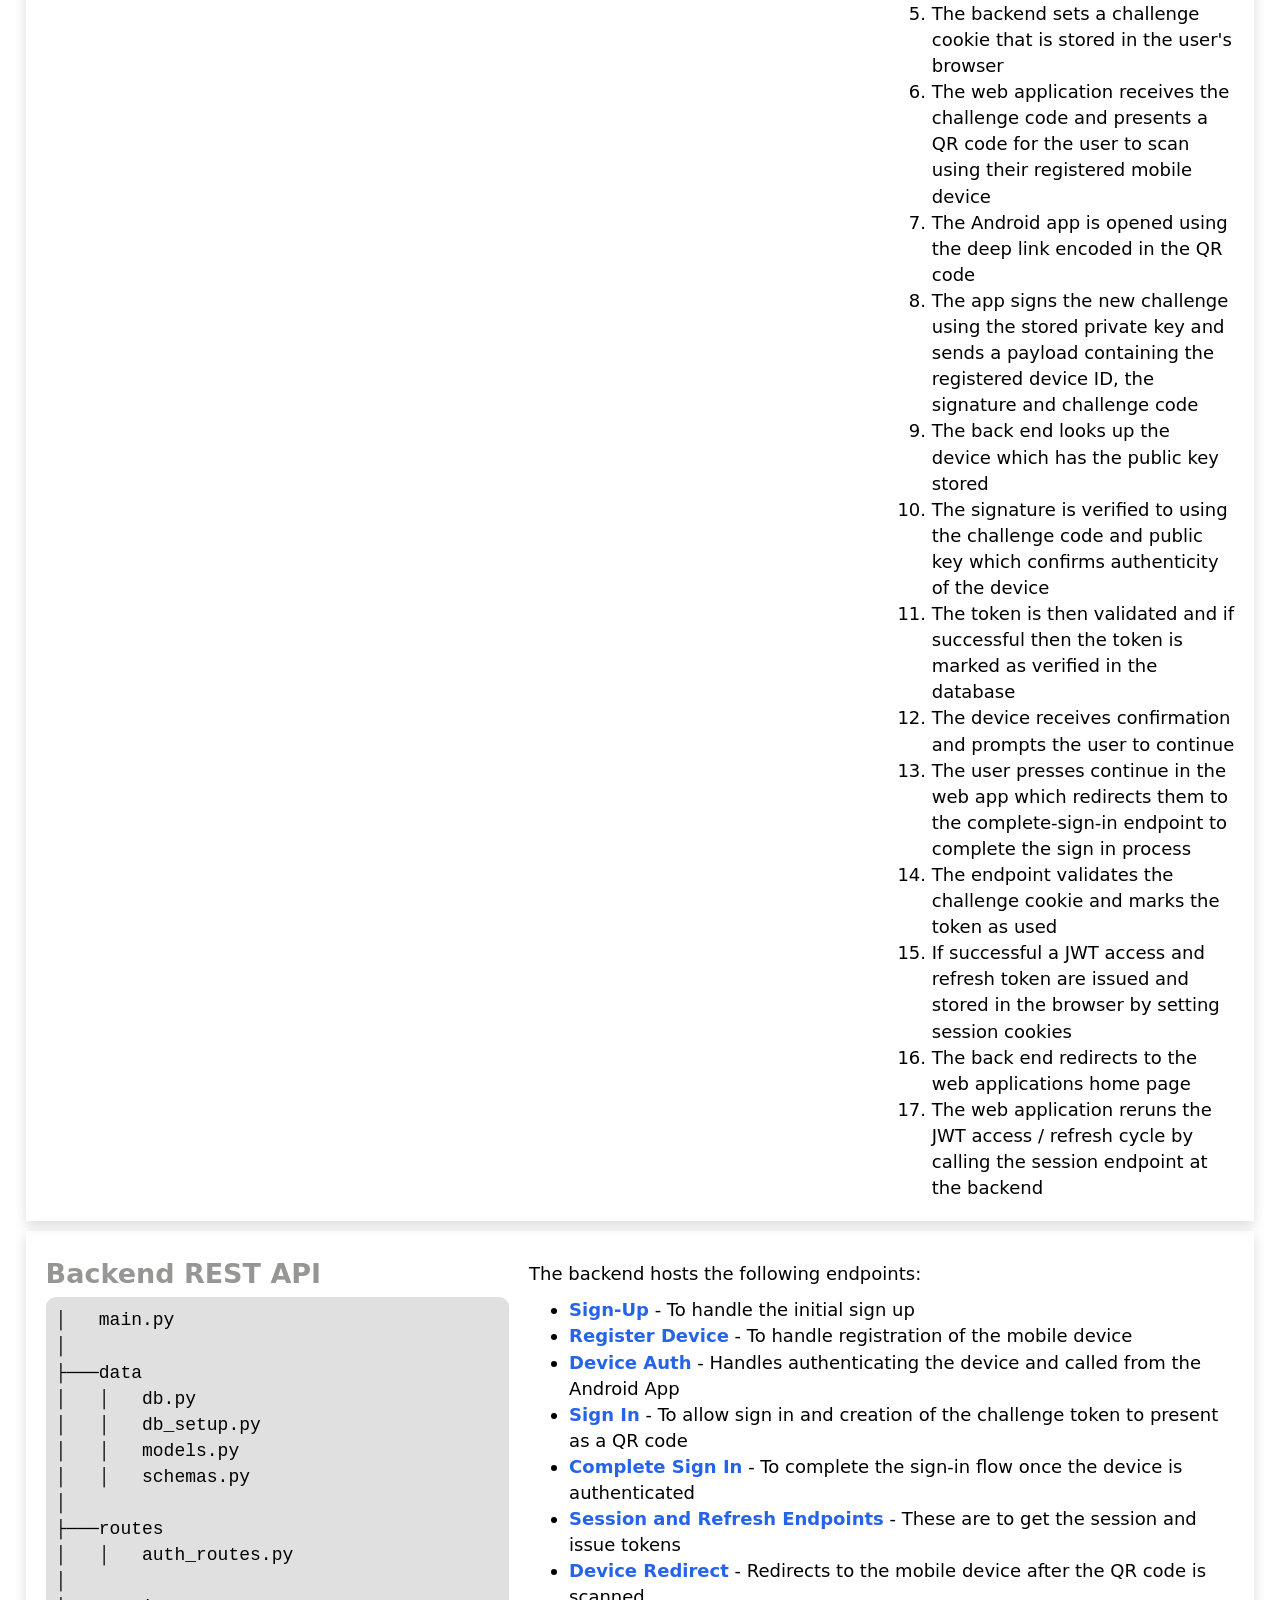
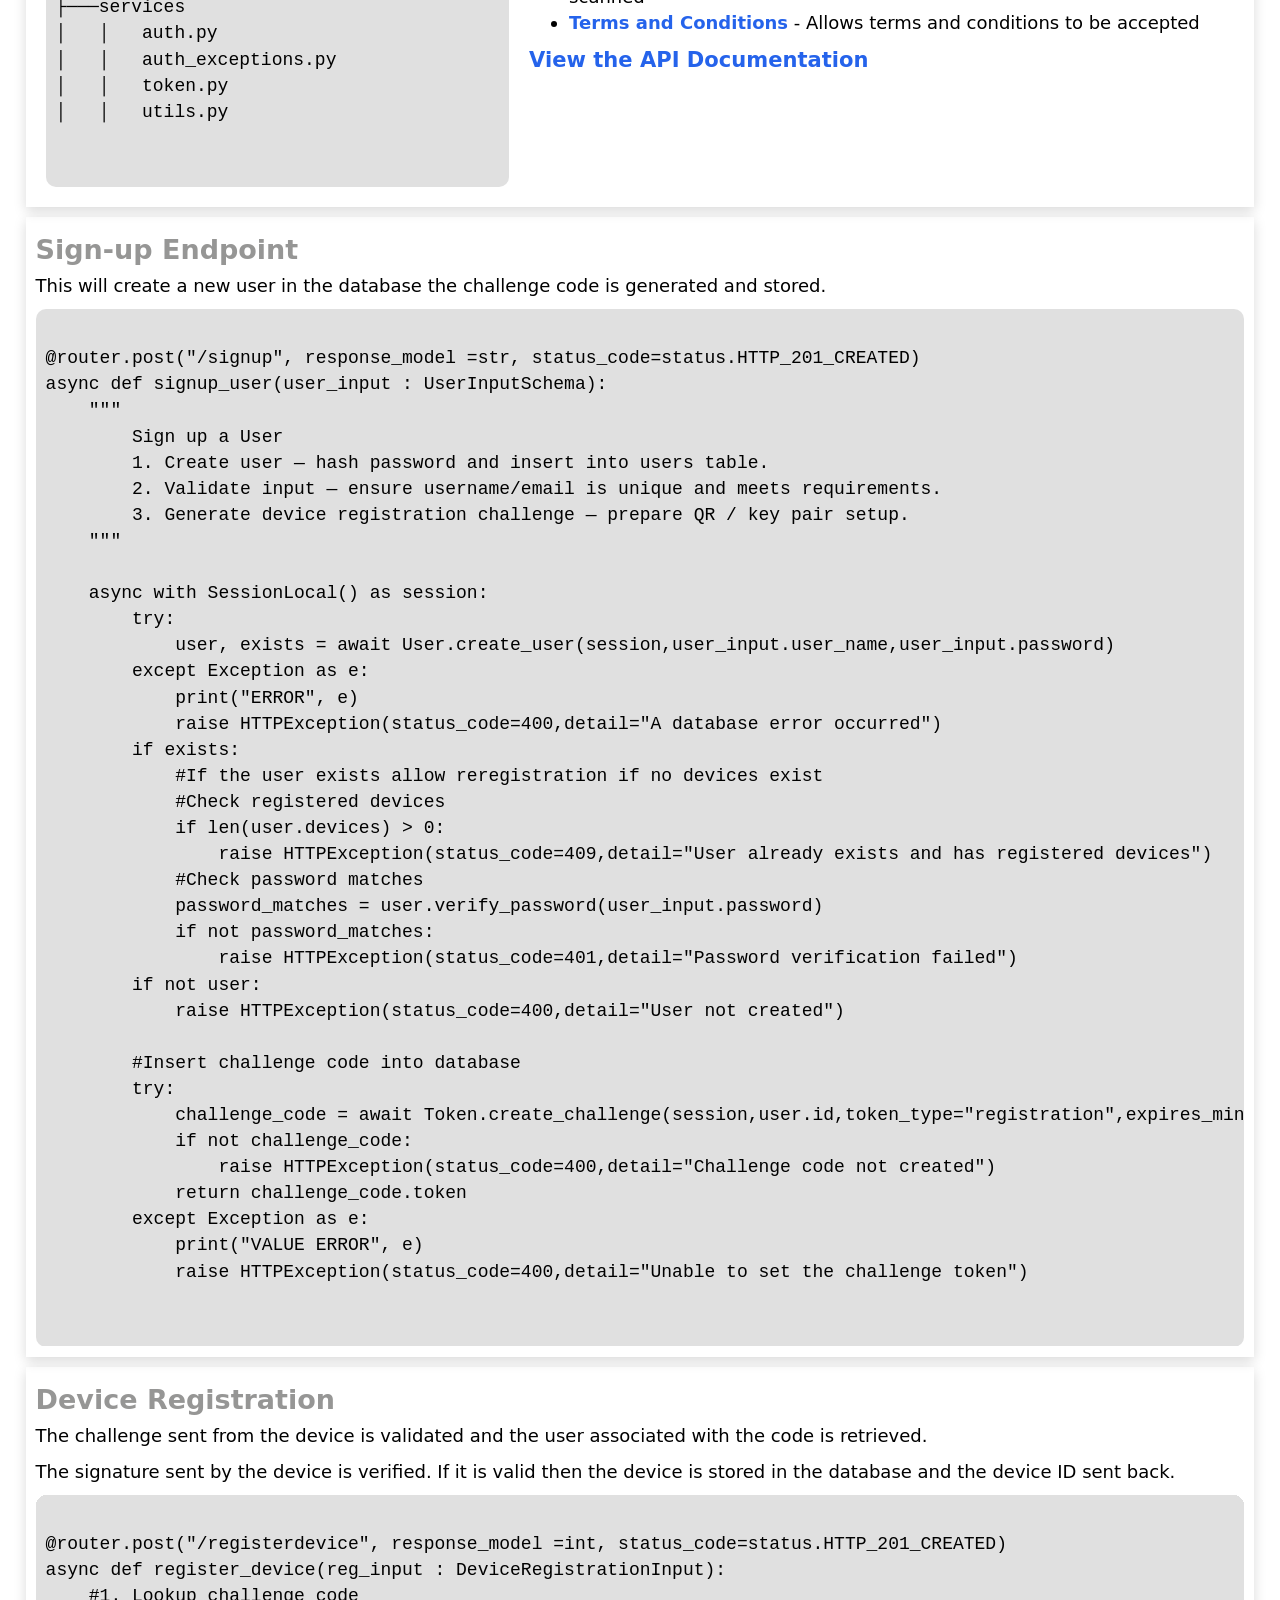
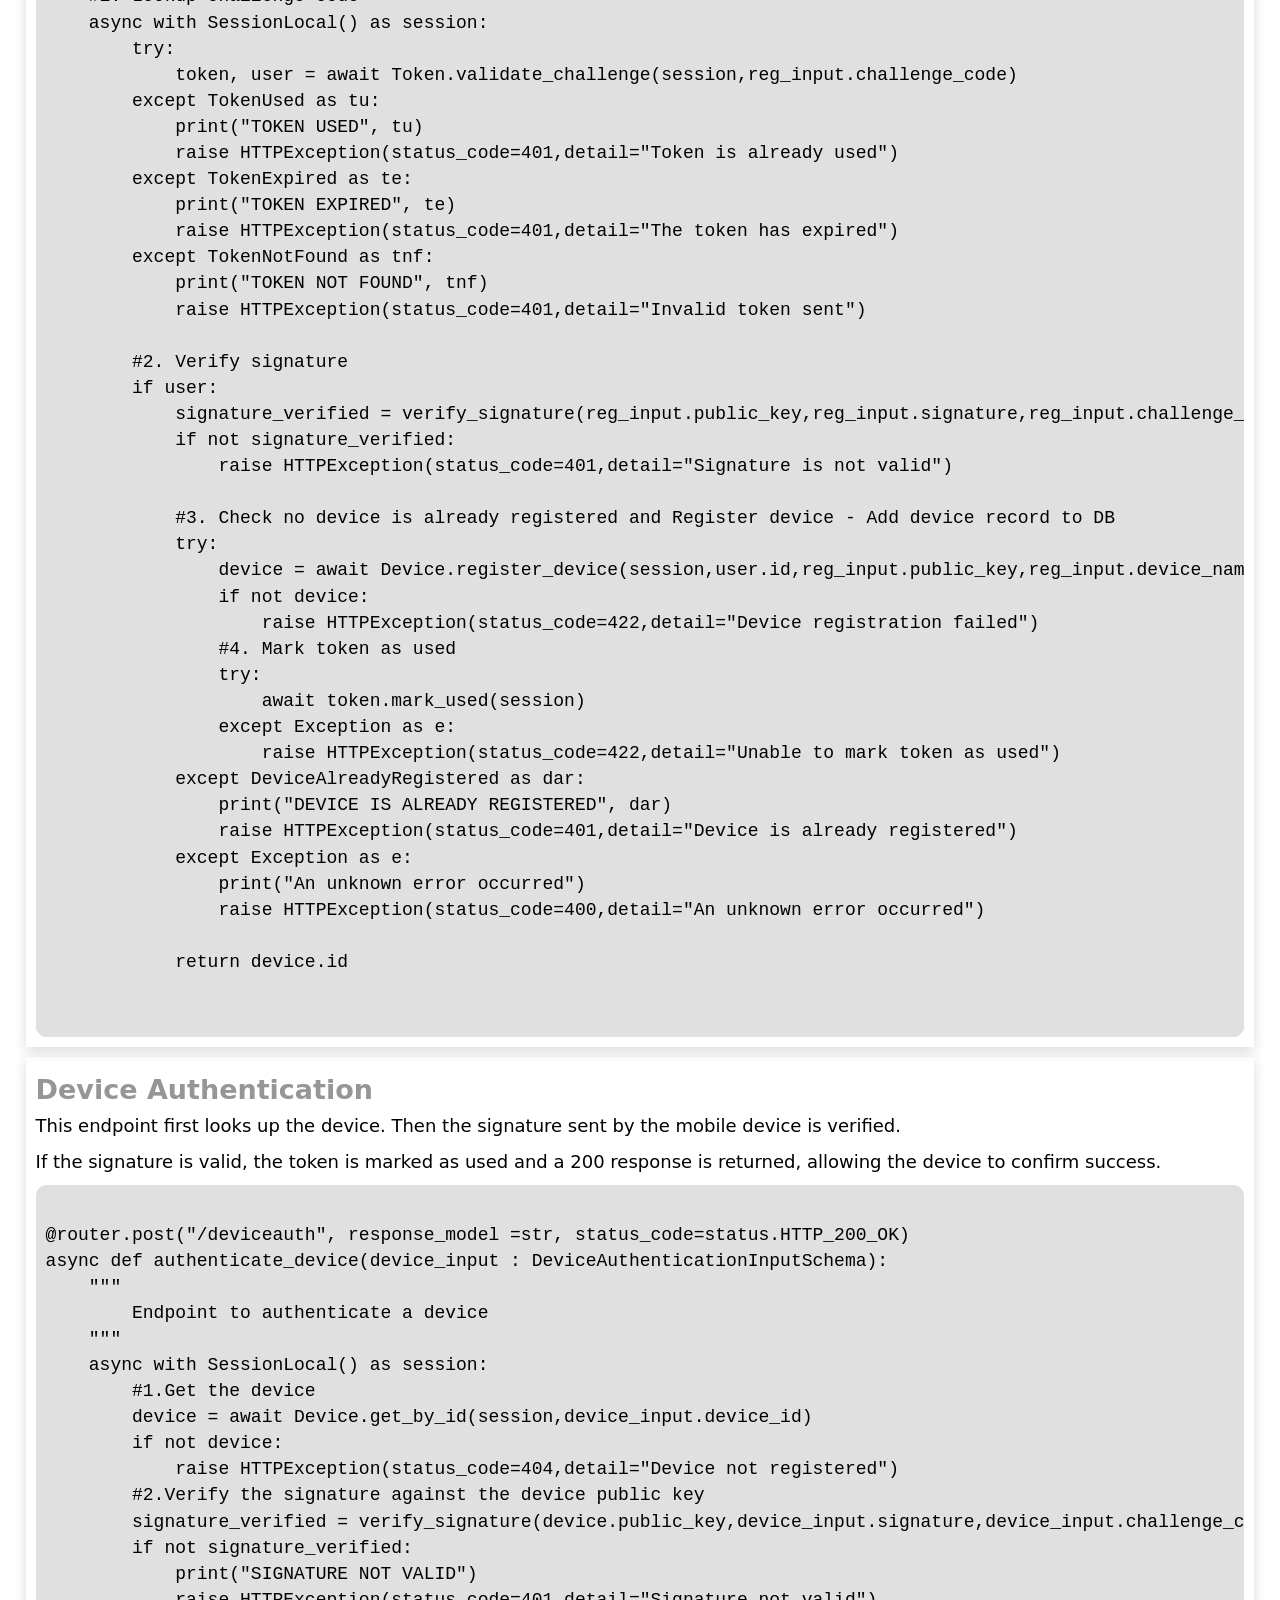
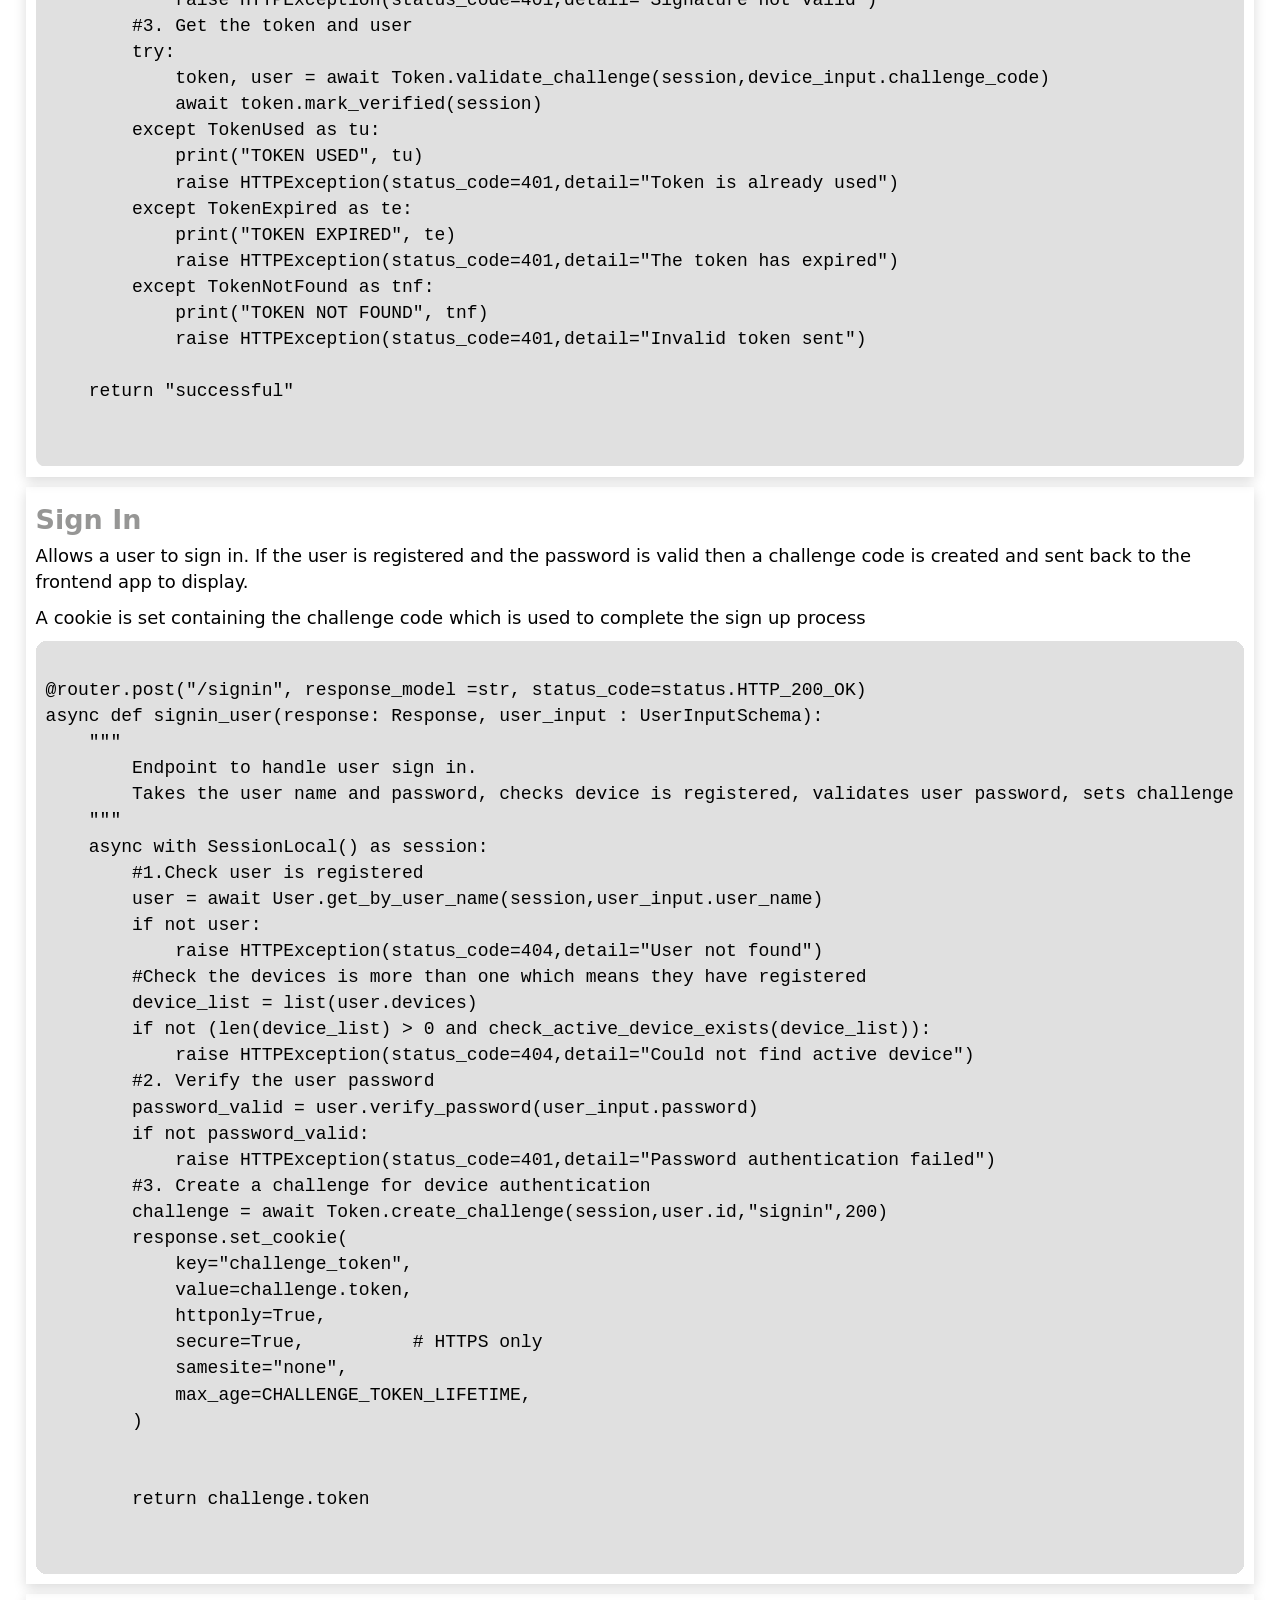
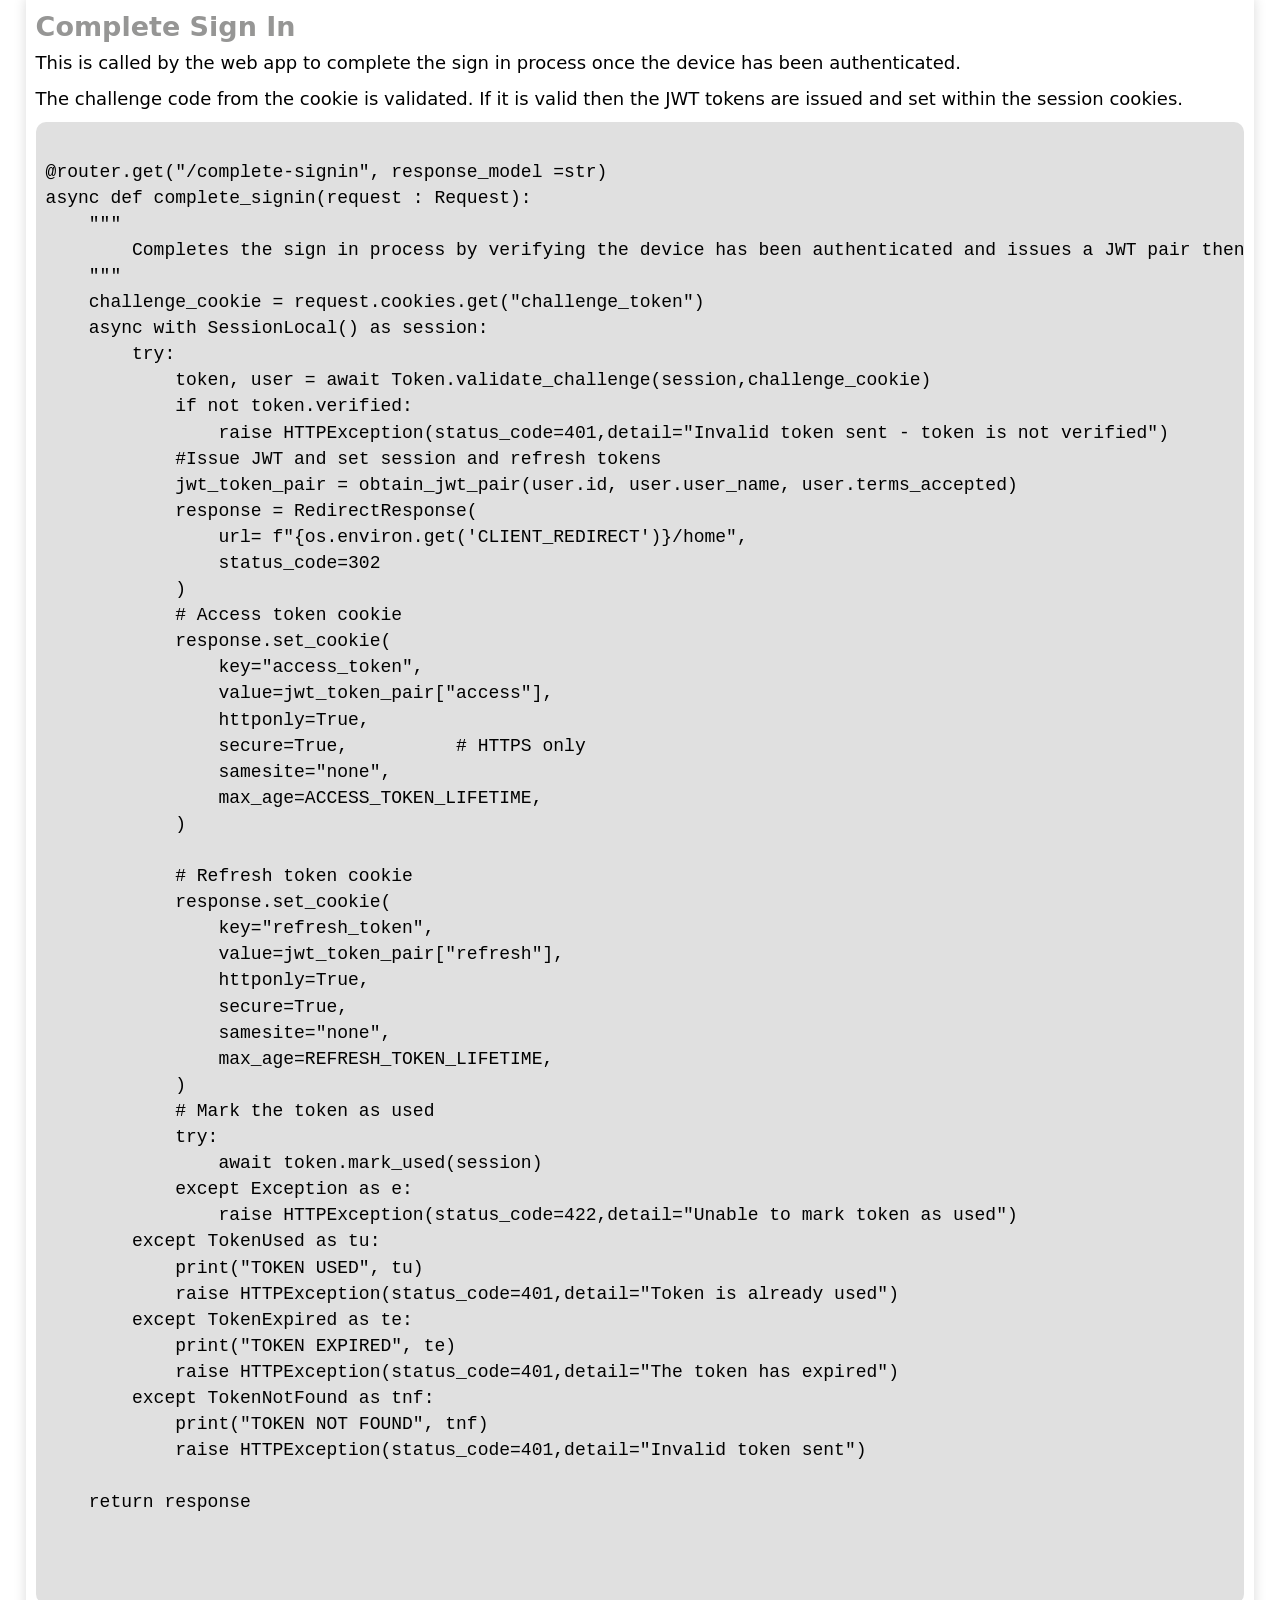
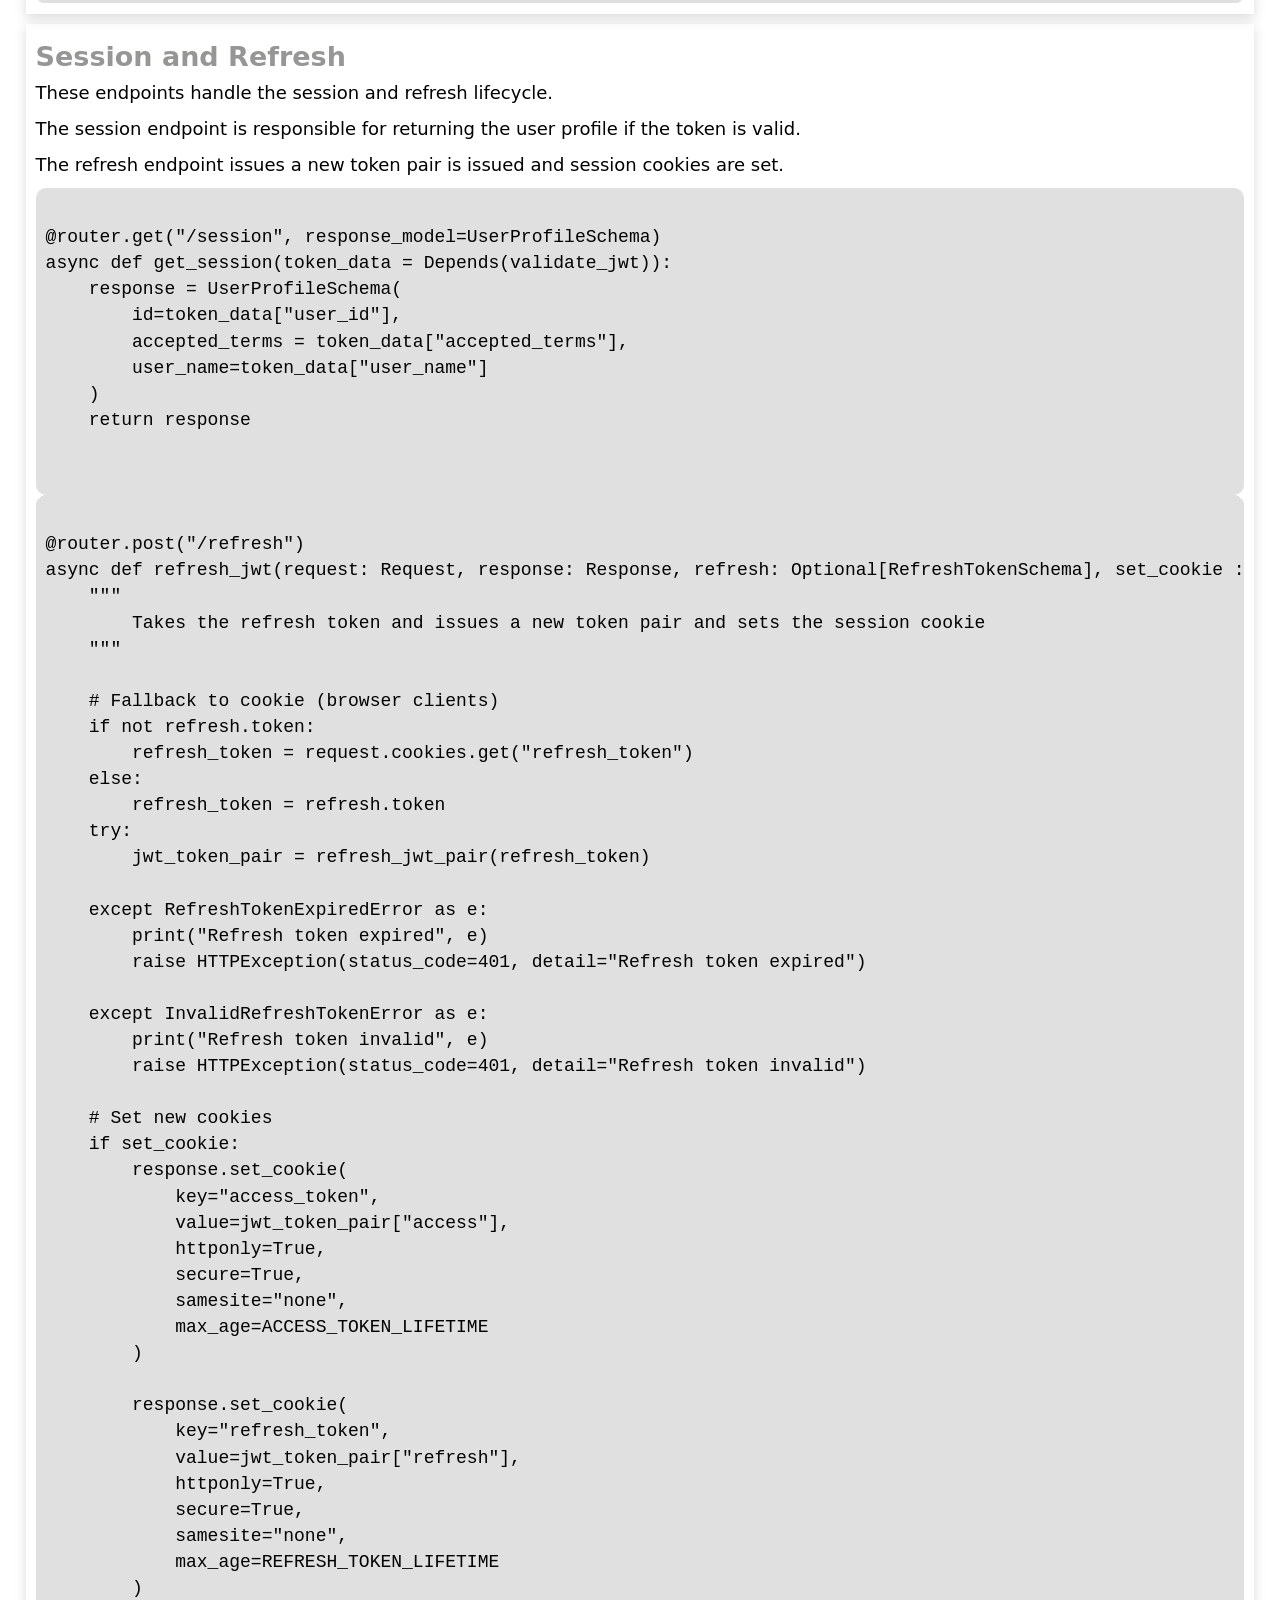
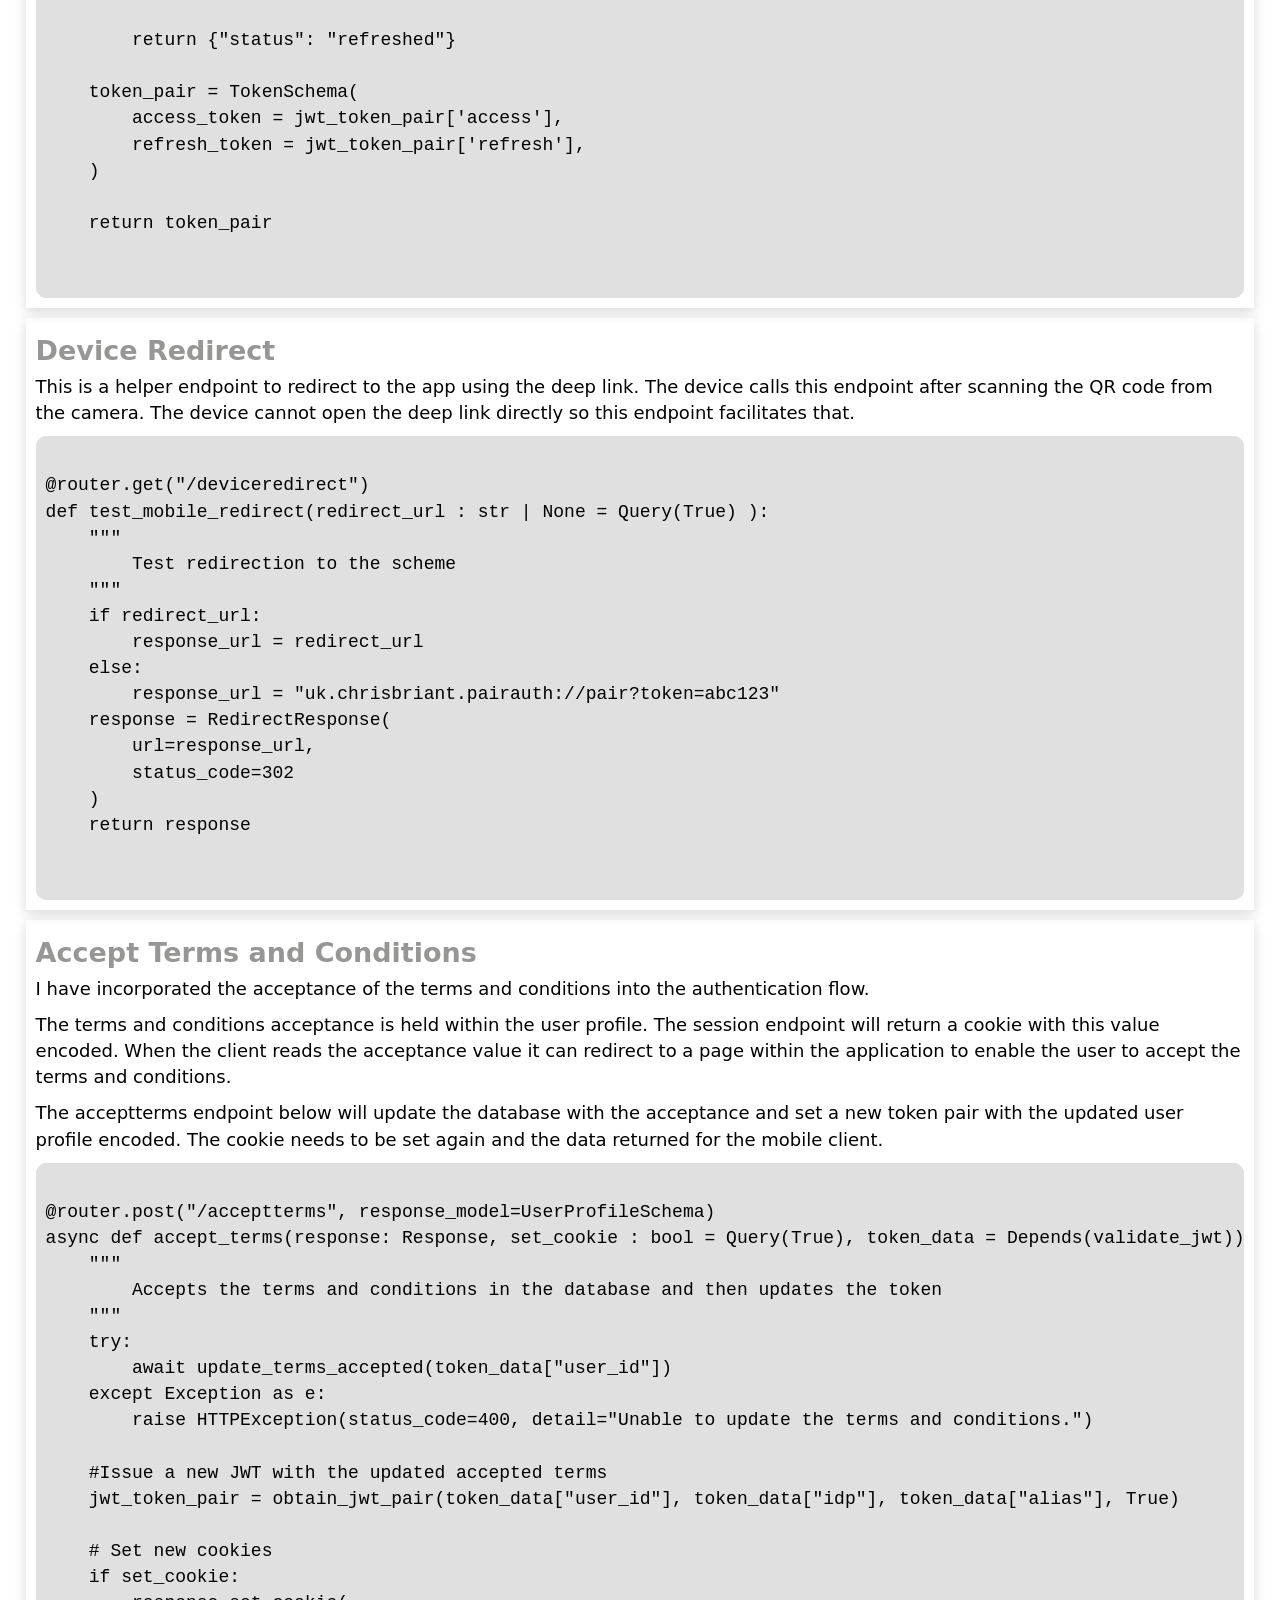
<file: pairauth.html>
<!DOCTYPE html>
<html lang="en">
<head>
    <meta charset="UTF-8">
    <meta name="viewport" content="width=device-width, initial-scale=1.0">
    <link rel="stylesheet" href="style.css">
    <title>A-IAM - Device Based Authentication</title>
    <link rel="icon" type="image/svg+xml" href="/assets/favicon.svg">
    <link rel="icon" href="/assets/favicon.ico">
</head>
<body>
    <header class="project-page">
        <div class="hero-section">
            <div class="nav">
                <a href="/"><p>A-IAM</p></a>
                <nav>
                    <ul>
                        <li><a href="/profile.html">About Me</a></li>
                        <li><a href="./projects.html">Projects</a></li>
                    </ul>
                </nav>
            </div>
            <div class="page-nav">
                <div class="banner">
                    <h1>
                        <span>A</span>
                        <span>I</span>
                        <span>A</span>
                        <span>M</span>
                    </h1>
                    <!-- <img src="./assets/hero-image.jpg" alt="A-IAM Main Graphic"> -->
                </div>
                <div class="nav">
                    <h1>Device Based Authentication</h1>
                    <ul>
                        <li><a href="#about" >About</a></li>
                    </ul>
                    <ul>
                        <li><a href="#mfa" >Multi-Factor Authentication (MFA)</a></li>
                    </ul>
                    <ul>
                        <li><a href="#architecture" >Architecture</a></li>
                    </ul>
                    <ul>
                        <li><a href="#cryptography" >Cryptography</a></li>
                    </ul>
                    <ul>
                        <li><a href="#device-reg" >Device Registration</a></li>
                    </ul>
                    <ul>
                        <li><a href="#sign-in-flow" >Sign In Authentication Flow</a></li>
                    </ul>
                    <ul>
                        <li><a href="#backend-rest-api" >Backend REST API</a></li>
                    </ul>
                    <ul>
                        <li><a href="#front-end" >Web Front End</a></li>
                    </ul>
                    <ul>
                        <li><a href="#authenticator-app" >Authenticator App</a></li>
                    </ul>
                    <ul>
                        <li><a href="#flutter-app-code" >Flutter App Code</a></li>
                    </ul>
                </div>
            </div>

    </header>
    <main>
        <section id="about">
            <div class="panel panel-30-70">
                <div class="left">
                    <h2>About</h2>
                    <div class="panel-image">
                        <img src="./assets/keys.jpg" alt="Identity Broker" />
                    </div>
                </div>
                <div class="right content">
                    <p>
                        The <strong>Device Based Authentication</strong> focuses on implementing an additional authentication factor through device-based verification. It links a user’s session to a trusted device, such as a mobile phone, which is used to confirm their identity during sign-in. By introducing this second factor, the system strengthens security beyond traditional passwords while maintaining a smooth and user-friendly authentication experience.
                    </p>
                    <p>
                        This project demonstrates the <strong>registration process</strong> and the <strong>sign in</strong> process.
                    </p>
                    <p>For this demonstration the user is interacting with a web based front end and a mobile Android app.</p>
                    <ol>
                        <li>First the user registers with a user name and password</li>
                        <li>The user is registered and then we move onto the next stage which is device registration</li>
                        <li>The user is presented with the challenge code presented as a QR code on the screen</li>
                        <li>The QR code is scanned by the camera on the mobile device or entered manually.</li>
                        <li>The device is authenticated and registered</li>
                    </ol>
                </div>
            </div>
        </section>

        <section id="try-it">
            <div class="panel panel-30-70 action-panel">
                <div class="left">
                    <img src="/assets/try-it-2.png" alt="Try It Glowing Text">
                </div>
                <div class="right">
                    <a href="https://pairauth.chrisbriant.uk" target="#blank" class="cta-link dark">
                        <h1>Click Here to Open the Front End App</h1>
                    </a>
                    <p></p>
                    <a href="https://play.google.com/apps/internaltest/4701008998637753147" target="#blank" class="cta-link dark">
                        <h1>Click Here to Download the Android App</h1>
                    </a>
                    <a href="https://groups.google.com/g/pearauthtesters" target="#blank" class="cta-link dark">
                        <p>Request Access</p>
                    </a>
                    <a href="https://pairauth-api.chrisbriant.uk/docs" target="#blank" class="cta-link dark">
                        <h2>
                            Click here to view the API documentation
                        </h2>
                    </a>
                    <a href="https://github.com/ChrisBriant/FastAPI_pairauth" target="#blank" class="cta-link dark">
                        <h2>
                            Click here to view the Git Hub code
                        </h2>
                    </a>

                </div>
            </div>

        </section>

        <section id="mfa">
            <div class="panel vert">
                <h2>Multi-Factor Authentication (MFA)</h2>
                <p>This project demonstrates Multi-Factor Authentication. We are introducing a second factor of authentication by using the user's device 
                    as another factor. 
                </p>
                <h3>Authentication Factors</h3>
                <ol>
                    <li>Something you know - Password Based Authentication</li>
                    <li>Something you have - Mobile Device Authentication</li>
                </ol>
                <h3>Authentication Flows</h3>
                <p>There are two authentication flows that need to be handled.</p>
                <ol>
                    <li>Registration Flow - The user registers a user name and password and a device</li>
                    <li>Sign-in Flow - The user signs in with user name and password and device verification</li>
                </ol>

            </div>
        </section>

        <section id="architecture">
            <div class="panel panel-30-70">
                <div class="left">
                    <h2>Architecture</h2>
                    <div class="panel-image">
                        <img src="./assets/architecture.jpg" alt="Architecture" />
                    </div>
                </div>
                <div class="right content">
                    <p>
                        The following infrastructure components are needed for this project.</strong>
                    </p>
                    <ol>
                        <li>Backend Server to handle registration and sign-in flow and issue tokens</li>
                        <li>Database to store users, devices and tokens</li>
                        <li>Web based front-end app to handle user interaction</li>
                        <li>Android app to handle device registration</li>
                    </ol>
                    <h3>Backend Server</h3>
                    <p>The backend server hosts a REST API which is developed using the Python FAST API Framework.</p>
                    <p>The REST API has endpoints to handle registration (user name / password, device). The backend is responsible for verifying authenticity and redirecting responses to the 
                        browser app / user's device.</p>
                    <h3>Database</h3>
                    <p>For this project a local <strong>Postgres</strong> database is used with the following tables:</p>
                    <ol>
                        <li>Users - Stores user credentials</li>
                        <li>Devices - Stores user devices, including the public key for signing</li>
                        <li>Tokens - Stores challenge tokens for managing the authentication state</li>
                    </ol>
                    <h3>Web App</h3>
                    <p>This is the front end which I have created using the <string>React</string> framework, written in JavaScript.</p>
                    <p>The front end is to demonstrate the authentication flow and runs in the browser, allowing the user to register and sign in.</p>
                    <p>The font end renders the challenge code as a QR code on the screen that the user scans with the camera on their phone.</p>
                    <h3>Device Authenticator App</h3>
                    <p>For this demonstration, I have created an Android App using the <strong>Flutter Framework</strong>, written in <strong>Dart</strong>.</p>
                    <p>The Android App handles the scanning of the QR code and then sends authentication data to the back end for verification.</p>
                    <p>Once verified the user continues the sign in / registration process from the web app.</p>
                </div>
            </div>
        </section>

        <section id="cryptography">
            <div class="panel panel-30-70">
                <div class="left">
                    <h2>Cryptography</h2>
                    <div class="panel-image">
                        <img src="./assets/cryptography.jpg" alt="Cryptography" />
                    </div>
                </div>
                <div class="right">
                    <h3>Asymmetric Cryptography</h3>
                    <p><strong>Asymmetric Cryptography</strong> is used. This is in the form of a private / public key pair which is 
                    generated on the device. The private key remains on the device and is used to sign the challenge code to generate a signature</p>
                    <p>The back end receives the public key, signature and verifies the device authenticity and the user based on the generated challenge code.</p>
                    <p>The public key is stored in in the devices table so that sign in requests can be verified using the stored public key. The mobile device now only 
                        needs to send the device ID and signature as the public key can be retrieved from the device record.
                    </p>
                    <h3>Hashing</h3>
                    <p>User passwords are hashed using the <strong>Blowfish Cypher</strong> and a 128-bit salt using <strong>BCrypt</strong>.</p>    
                </div>
            </div>
        </section>

        <section id="device-reg">
            <div class="panel panel-70-30">
                <div class="left">
                    <h2>Registration Flow</h2>
                    <div class="panel-image">
                        <img src="./assets/pair-auth-registration-flow.png" alt="Registration Flow" />
                    </div>
                </div>
                <div class="right content">
                    <p>
                        The registration flow handles the user signing up to use the application. These are the steps taken.
                    </p>
                    <ol>
                        <li>The user registers with a user name and password</li>
                        <li>A challenge token is stored by the backend and issued to the user via the browser app</li>
                        <li>The challenge code is displayed on the user's screen by the web based app they are interacting with</li>
                        <li>The user scans the challenge code (QR code) with their mobile device</li>
                        <li>The mobile device opens the app using the deep link encoded and generates a new private key and public key pair</li>
                        <li>The device signs the challenge code and generates a signature to prove authenticity of the device</li>
                        <li>The device sends a payload containing the signature, challenge code, public key and optional device name</li>
                        <li>The backend verifies:</li>
                            <ol>
                                <li>The challenge code is valid by looking up the token and retrieving the user record</li>
                                <li>The device signature using the challenge code and public key</li>
                            </ol>
                        <li>Once verified the device is registered in the database and the confirmation sent back to the device</li>
                        <li>The device stores the device ID for identification when signing up</li>
                    </ol>
                </div>
            </div>    
        </section>

        <section id="sign-in-flow">
            <div class="panel panel-70-30">
                <div class="left">
                    <h2>Sign-in Authentication Flow</h2>
                    <div class="panel-image">
                        <img src="./assets/pairauth-signin-flow.png" alt="Sign In Authentication Flow" />
                    </div>
                </div>
                <div class="right">
                    <p>The signin flow processes the user signing in using the two authentication factors. These are the steps used.</p>
                    <ol>
                        <li>The access and refresh tokens stored in cookies in the browser are verified by the backend server via the session endpoint</li>
                        <li>If the session is not valid or has expired after validating the access token and running the refresh cycle if required then the sign in process is initiated</li>
                        <li>The user signs in with their user name and password using the web based front end</li>
                        <li>The user is verified at the backend which generates a new challenge token for sign in</li>
                        <li>The backend sets a challenge cookie that is stored in the user's browser</li>
                        <li>The web application receives the challenge code and presents a QR code for the user to scan using their registered mobile device</li>
                        <li>The Android app is opened using the deep link encoded in the QR code</li>
                        <li>The app signs the new challenge using the stored private key and sends a payload containing the registered device ID, the signature and challenge code</li>
                        <li>The back end looks up the device which has the public key stored</li>
                        <li>The signature is verified to using the challenge code and public key which confirms authenticity of the device</li>
                        <li>The token is then validated and if successful then the token is marked as verified in the database</li>
                        <li>The device receives confirmation and prompts the user to continue</li>
                        <li>The user presses continue in the web app which redirects them to the complete-sign-in endpoint to complete the sign in process</li>
                        <li>The endpoint validates the challenge cookie and marks the token as used</li>
                        <li>If successful a JWT access and refresh token are issued and stored in the browser by setting session cookies</li>
                        <li>The back end redirects to the web applications home page</li>
                        <li>The web application reruns the JWT access / refresh cycle by calling the session endpoint at the backend</li>
                    </ol>
    
                </div>
            </div>     
        </section>

        <section id="backend-rest-api">
            <div class="panel panel-40-60">
                <div class="left">
                <h2>Backend REST API</h2>                  
                    <div class="preformatted-text">
                         <pre>
│   main.py
│
├───data
│   │   db.py
│   │   db_setup.py
│   │   models.py
│   │   schemas.py
│
├───routes
│   │   auth_routes.py
│
├───services
│   │   auth.py
│   │   auth_exceptions.py
│   │   token.py
│   │   utils.py

                         </pre>   
                    </div>
                </div>
                <div class="right">
                    <p>The backend hosts the following endpoints:</p>
                    <ul>
                        <li><a href="#signup-endpoint"><strong>Sign-Up</strong></a> - To handle the initial sign up</li>
                        <li><a href="#register-device-endpoint"><strong>Register Device</strong></a> - To handle registration of the mobile device</li>
                        <li><a href="#device-auth-endpoint"><strong>Device Auth</strong></a> - Handles authenticating the device and called from the Android App</li>
                        <li><a href="#sign-in"><strong>Sign In</strong></a> - To allow sign in and creation of the challenge token to present as a QR code</li>
                        <li><a href="#complete-sign-in"><strong>Complete Sign In</strong></a> - To complete the sign-in flow once the device is authenticated</li>
                        <li><a href="#session-and-refresh"><strong>Session and Refresh Endpoints</strong></a> - These are to get the session and issue tokens</li>
                        <li><a href="#device-redirect"><strong>Device Redirect</strong></a> - Redirects to the mobile device after the QR code is scanned</li>
                        <li><a href="#terms-and-conditions"><strong>Terms and Conditions</strong></a> - Allows terms and conditions to be accepted</li>
                    </ul>
                    <h3><a href="https://pairauth-api.chrisbriant.uk" target="_blank" >View the API Documentation</a></h3>
                </div>
            </div>
        </section>

        <section id="signup-endpoint">
            <div class="panel vert">
                <h2>Sign-up Endpoint</h2>                  
                    <div class="description">
                        <p>This will create a new user in the database the challenge code is generated and stored.</p>
                    </div>
                    <div class="preformatted-text">
                        <pre>
                            <code>
@router.post("/signup", response_model =str, status_code=status.HTTP_201_CREATED)
async def signup_user(user_input : UserInputSchema):
    """
        Sign up a User
        1. Create user — hash password and insert into users table.
        2. Validate input — ensure username/email is unique and meets requirements.
        3. Generate device registration challenge — prepare QR / key pair setup.
    """

    async with SessionLocal() as session:
        try:
            user, exists = await User.create_user(session,user_input.user_name,user_input.password)
        except Exception as e:
            print("ERROR", e)
            raise HTTPException(status_code=400,detail="A database error occurred")
        if exists:
            #If the user exists allow reregistration if no devices exist
            #Check registered devices
            if len(user.devices) > 0:
                raise HTTPException(status_code=409,detail="User already exists and has registered devices")
            #Check password matches
            password_matches = user.verify_password(user_input.password)
            if not password_matches:
                raise HTTPException(status_code=401,detail="Password verification failed")
        if not user:
            raise HTTPException(status_code=400,detail="User not created")

        #Insert challenge code into database
        try:
            challenge_code = await Token.create_challenge(session,user.id,token_type="registration",expires_minutes=180)
            if not challenge_code:
                raise HTTPException(status_code=400,detail="Challenge code not created")
            return challenge_code.token
        except Exception as e:
            print("VALUE ERROR", e)
            raise HTTPException(status_code=400,detail="Unable to set the challenge token")            
                            </code>
                        </pre>
                    </div>
            </div>     
        </section>

        <section id="register-device-endpoint">
            <div class="panel vert">
                <h2>Device Registration</h2>                  
                    <div class="description">
                        <p>The challenge sent from the device is validated and the user associated with the code is retrieved.</p>
                        <p>The signature sent by the device is verified. If it is valid then the device is stored in the database and the device ID sent back.</p>


                    </div>
                    <div class="preformatted-text">
                        <pre>
                            <code>
@router.post("/registerdevice", response_model =int, status_code=status.HTTP_201_CREATED)
async def register_device(reg_input : DeviceRegistrationInput):
    #1. Lookup challenge code 
    async with SessionLocal() as session:
        try:
            token, user = await Token.validate_challenge(session,reg_input.challenge_code)
        except TokenUsed as tu:
            print("TOKEN USED", tu)
            raise HTTPException(status_code=401,detail="Token is already used")
        except TokenExpired as te:
            print("TOKEN EXPIRED", te)
            raise HTTPException(status_code=401,detail="The token has expired")
        except TokenNotFound as tnf:
            print("TOKEN NOT FOUND", tnf)
            raise HTTPException(status_code=401,detail="Invalid token sent")

        #2. Verify signature
        if user:
            signature_verified = verify_signature(reg_input.public_key,reg_input.signature,reg_input.challenge_code)
            if not signature_verified:
                raise HTTPException(status_code=401,detail="Signature is not valid")

            #3. Check no device is already registered and Register device - Add device record to DB
            try:
                device = await Device.register_device(session,user.id,reg_input.public_key,reg_input.device_name)
                if not device:
                    raise HTTPException(status_code=422,detail="Device registration failed")
                #4. Mark token as used
                try:
                    await token.mark_used(session)
                except Exception as e:
                    raise HTTPException(status_code=422,detail="Unable to mark token as used")
            except DeviceAlreadyRegistered as dar:
                print("DEVICE IS ALREADY REGISTERED", dar)
                raise HTTPException(status_code=401,detail="Device is already registered")
            except Exception as e:
                print("An unknown error occurred")
                raise HTTPException(status_code=400,detail="An unknown error occurred")
            
            return device.id
                            </code>
                        </pre>
                    </div>
            </div>       
        </section>

        <section id="device-auth-endpoint">
            <div class="panel vert">
                <h2>Device Authentication</h2>                  
                    <div class="description">
                        <p>
                            This endpoint first looks up the device. Then the signature sent by the mobile device is verified.
                        </p>
                        <p>
                            If the signature is valid, the token is marked as used and a 200 response is returned, allowing the device to confirm success.
                        </p>
                    </div>
                    <div class="preformatted-text">
                        <pre>
                            <code>
@router.post("/deviceauth", response_model =str, status_code=status.HTTP_200_OK)
async def authenticate_device(device_input : DeviceAuthenticationInputSchema):
    """
        Endpoint to authenticate a device
    """
    async with SessionLocal() as session:
        #1.Get the device
        device = await Device.get_by_id(session,device_input.device_id)
        if not device:
            raise HTTPException(status_code=404,detail="Device not registered")
        #2.Verify the signature against the device public key
        signature_verified = verify_signature(device.public_key,device_input.signature,device_input.challenge_code)
        if not signature_verified:
            print("SIGNATURE NOT VALID")
            raise HTTPException(status_code=401,detail="Signature not valid")
        #3. Get the token and user
        try:
            token, user = await Token.validate_challenge(session,device_input.challenge_code)
            await token.mark_verified(session)
        except TokenUsed as tu:
            print("TOKEN USED", tu)
            raise HTTPException(status_code=401,detail="Token is already used")
        except TokenExpired as te:
            print("TOKEN EXPIRED", te)
            raise HTTPException(status_code=401,detail="The token has expired")
        except TokenNotFound as tnf:
            print("TOKEN NOT FOUND", tnf)
            raise HTTPException(status_code=401,detail="Invalid token sent")
  
    return "successful"
                            </code>
                        </pre>
                    </div>
            </div>      
        </section>

        <section id="sign-in">
            <div class="panel vert">
                <h2>Sign In</h2>                  
                    <div class="description">
                        <p>
                            Allows a user to sign in. If the user is registered and the password is valid then a challenge code is created and
                             sent back to the frontend app to display.
                        </p>
                        <p>A cookie is set containing the challenge code which is used to complete the sign up process</p>
                    </div>
                    <div class="preformatted-text">
                        <pre>
                            <code>
@router.post("/signin", response_model =str, status_code=status.HTTP_200_OK)
async def signin_user(response: Response, user_input : UserInputSchema):
    """
        Endpoint to handle user sign in.
        Takes the user name and password, checks device is registered, validates user password, sets challenge cookie
    """
    async with SessionLocal() as session:
        #1.Check user is registered
        user = await User.get_by_user_name(session,user_input.user_name)
        if not user:
            raise HTTPException(status_code=404,detail="User not found")
        #Check the devices is more than one which means they have registered
        device_list = list(user.devices)
        if not (len(device_list) > 0 and check_active_device_exists(device_list)):
            raise HTTPException(status_code=404,detail="Could not find active device") 
        #2. Verify the user password
        password_valid = user.verify_password(user_input.password)
        if not password_valid:
            raise HTTPException(status_code=401,detail="Password authentication failed")
        #3. Create a challenge for device authentication
        challenge = await Token.create_challenge(session,user.id,"signin",200)
        response.set_cookie(
            key="challenge_token",
            value=challenge.token,
            httponly=True,
            secure=True,          # HTTPS only
            samesite="none",
            max_age=CHALLENGE_TOKEN_LIFETIME,
        )
        

        return challenge.token
                            </code>
                        </pre>
                    </div>
            </div>  
        </section>

        <section id="complete-sign-in">
            <div class="panel vert">
                <h2>Complete Sign In</h2>                  
                    <div class="description">
                        <p>
                            This is called by the web app to complete the sign in process once the device has been authenticated.
                        </p>
                        <p>
                            The challenge code from the cookie is validated. If it is valid then the JWT tokens are issued and set within the 
                            session cookies.
                        </p>
                    </div>
                    <div class="preformatted-text">
                        <pre>
                            <code>
@router.get("/complete-signin", response_model =str)
async def complete_signin(request : Request):
    """
        Completes the sign in process by verifying the device has been authenticated and issues a JWT pair then redirects.
    """
    challenge_cookie = request.cookies.get("challenge_token")
    async with SessionLocal() as session:
        try:
            token, user = await Token.validate_challenge(session,challenge_cookie)
            if not token.verified:
                raise HTTPException(status_code=401,detail="Invalid token sent - token is not verified")
            #Issue JWT and set session and refresh tokens 
            jwt_token_pair = obtain_jwt_pair(user.id, user.user_name, user.terms_accepted)
            response = RedirectResponse(
                url= f"{os.environ.get('CLIENT_REDIRECT')}/home",
                status_code=302
            )
            # Access token cookie
            response.set_cookie(
                key="access_token",
                value=jwt_token_pair["access"],
                httponly=True,
                secure=True,          # HTTPS only
                samesite="none",
                max_age=ACCESS_TOKEN_LIFETIME,
            )

            # Refresh token cookie
            response.set_cookie(
                key="refresh_token",
                value=jwt_token_pair["refresh"],
                httponly=True,
                secure=True,
                samesite="none",
                max_age=REFRESH_TOKEN_LIFETIME, 
            )
            # Mark the token as used 
            try:
                await token.mark_used(session)
            except Exception as e:
                raise HTTPException(status_code=422,detail="Unable to mark token as used")
        except TokenUsed as tu:
            print("TOKEN USED", tu)
            raise HTTPException(status_code=401,detail="Token is already used")
        except TokenExpired as te:
            print("TOKEN EXPIRED", te)
            raise HTTPException(status_code=401,detail="The token has expired")
        except TokenNotFound as tnf:
            print("TOKEN NOT FOUND", tnf)
            raise HTTPException(status_code=401,detail="Invalid token sent")

    return response

                            </code>
                        </pre>
                    </div>
            </div>       
        </section>

        <section id="session-and-refresh">
            <div class="panel vert">
                <h2>Session and Refresh</h2>                  
                    <div class="description">
                        <p>
                            These endpoints handle the session and refresh lifecycle.
                        </p>
                        <p>The session endpoint is responsible for returning the user profile if the token is valid.</p>
                        <p>The refresh endpoint issues a new token pair is issued and session cookies are set.</p>
                    </div>
                    <div class="preformatted-text">
                        <pre>
                            <code>
@router.get("/session", response_model=UserProfileSchema)
async def get_session(token_data = Depends(validate_jwt)):
    response = UserProfileSchema(
        id=token_data["user_id"],
        accepted_terms = token_data["accepted_terms"],
        user_name=token_data["user_name"]
    )
    return response
                            </code>
                        </pre>
                    </div>
                    <div class="preformatted-text">
                        <pre>
                            <code>
@router.post("/refresh")
async def refresh_jwt(request: Request, response: Response, refresh: Optional[RefreshTokenSchema], set_cookie : bool = Query(True)):
    """
        Takes the refresh token and issues a new token pair and sets the session cookie
    """

    # Fallback to cookie (browser clients)
    if not refresh.token:
        refresh_token = request.cookies.get("refresh_token")
    else:
        refresh_token = refresh.token
    try:
        jwt_token_pair = refresh_jwt_pair(refresh_token)

    except RefreshTokenExpiredError as e:
        print("Refresh token expired", e)
        raise HTTPException(status_code=401, detail="Refresh token expired")

    except InvalidRefreshTokenError as e:
        print("Refresh token invalid", e)
        raise HTTPException(status_code=401, detail="Refresh token invalid")

    # Set new cookies
    if set_cookie:
        response.set_cookie(
            key="access_token",
            value=jwt_token_pair["access"],
            httponly=True,
            secure=True,
            samesite="none",
            max_age=ACCESS_TOKEN_LIFETIME
        )

        response.set_cookie(
            key="refresh_token",
            value=jwt_token_pair["refresh"],
            httponly=True,
            secure=True,
            samesite="none",
            max_age=REFRESH_TOKEN_LIFETIME
        )

        return {"status": "refreshed"}
    
    token_pair = TokenSchema(
        access_token = jwt_token_pair['access'],
        refresh_token = jwt_token_pair['refresh'], 
    )

    return token_pair
                            </code>
                        </pre>
                    </div>
            </div>       
        </section>

        <section id="device-redirect">
            <div class="panel vert">
                <h2>Device Redirect</h2>                  
                    <div class="description">
                        <p>
                            This is a helper endpoint to redirect to the app using the deep link. The device calls this endpoint after scanning the 
                            QR code from the camera. The device cannot open the deep link directly so this endpoint facilitates that.
                        </p>
                    </div>
                    <div class="preformatted-text">
                        <pre>
                            <code>
@router.get("/deviceredirect")
def test_mobile_redirect(redirect_url : str | None = Query(True) ):
    """
        Test redirection to the scheme
    """
    if redirect_url:
        response_url = redirect_url
    else:
        response_url = "uk.chrisbriant.pairauth://pair?token=abc123"     
    response = RedirectResponse(
        url=response_url,
        status_code=302
    )
    return response
                            </code>
                        </pre>
                    </div>
            </div>  
        </section>

        <section id="terms-and-conditions">
            <div class="panel vert">
                <h2>Accept Terms and Conditions</h2>                  
                    <div class="description">
                        <p>
                            I have incorporated the acceptance of the terms and conditions into the authentication flow.
                        </p>
                        <p>The terms and conditions acceptance is held within the user profile. The session endpoint will return a cookie with this value 
                            encoded. When the client reads the acceptance value it can redirect to a page within the application to enable the user to 
                            accept the terms and conditions.
                        </p>
                        <p>The acceptterms endpoint below will update the database with the acceptance and set a new token pair with the updated user profile 
                            encoded. The cookie needs to be set again and the data returned for the mobile client.</p>
                    </div>
                    <div class="preformatted-text">
                        <pre>
                            <code>
@router.post("/acceptterms", response_model=UserProfileSchema)
async def accept_terms(response: Response, set_cookie : bool = Query(True), token_data = Depends(validate_jwt)):
    """
        Accepts the terms and conditions in the database and then updates the token
    """
    try:
        await update_terms_accepted(token_data["user_id"])
    except Exception as e:
        raise HTTPException(status_code=400, detail="Unable to update the terms and conditions.")
    
    #Issue a new JWT with the updated accepted terms
    jwt_token_pair = obtain_jwt_pair(token_data["user_id"], token_data["idp"], token_data["alias"], True)
    
    # Set new cookies
    if set_cookie:
        response.set_cookie(
            key="access_token",
            value=jwt_token_pair["access"],
            httponly=True,
            secure=True,
            samesite="none",
            max_age=ACCESS_TOKEN_LIFETIME
        )

        response.set_cookie(
            key="refresh_token",
            value=jwt_token_pair["refresh"],
            httponly=True,
            secure=True,
            samesite="none",
            max_age=REFRESH_TOKEN_LIFETIME
        )

    return UserProfileSchema(
        id=token_data["user_id"],
        idp= token_data["idp"],
        accepted_terms = True,
        alias=token_data["alias"]
    )
                            </code>
                        </pre>
                    </div>
            </div>  
        </section>

        <section id="front-end">
            <div class="panel panel-30-70">
                <div class="left">
                    <h2>Web Front End</h2>
                    <div class="panel-image">
                        <img src="./assets/aaim_signup.jpg" alt="Signup" />
                    </div>
                    <div class="panel-image">
                        <img src="./assets/aaim_register.jpg" alt="Register" />
                    </div>

                </div>
                <div class="right content">
                    <p>The web-based front end has options for signing in and registering</p>
                    <p>After sign-in / registration the user is presented with a QR code to scan with the mobile app.</p>
                    <p>The home screen of the app will check the session and run the refresh cycle. If the user is not authenticated, it will redirect 
                        to the signin / registration screen.
                    </p>
                    <a href="https://github.com/ChrisBriant/react_pairauth_frontend" target="_blank">View the code on GitHub</a>
                    <div class="panel-image">
                        <img src="./assets/pair_auth_qr.jpg" alt="Register" />
                    </div>
                </div>
            </div>
        </section>



        <section id="authenticator-app">
            <div class="panel panel-30-70">
                <div class="left">
                    <h2>Authenticator App</h2>
                    <div class="panel-image">
                        <img src="./assets/pairauth_android_app.png" alt="Android app registration confirmation" />
                    </div>

                </div>
                <div class="right content">
                    <p>The authenticator app is built using the <strong>Flutter Framework</strong>.</p>
                    <p>The app is designed to allow redirection via a deep link from the scanned QR code that receives a 
                        challenge code. The challenge code can also be input manually.
                    </p>
                    <p>
                        The challenge code is used for registration or sign-in. The home screen of the app processes the challenge code by 
                        signing with a private key (generated if registering) and sends a payload to the backend which contains the signature and challenge code.
                    </p>
                    <p>The full code can be viewed on GitHub <a href="https://github.com/ChrisBriant/flutter_pairauth" target="_blank">here</a>.</p>
                </div>
            </div>
        </section>

        <section id="flutter-app-code">
            <div class="panel vert">
                <h2>Flutter App Code</h2>                  
                    <div class="description">
                        <p>
                            This is the code for the home screen for the authenticator app. This is where it handles the processing 
                            of the deep link or if not it will display the screen to allow manual entry.
                        </p>
                    </div>
                    <div class="preformatted-text">
                        <pre>
                            <code>
import 'package:flutter/material.dart';
import 'package:app_links/app_links.dart';
import 'package:loggy/loggy.dart';
import '../services/auth.dart';
import 'dart:convert';
import 'package:http/http.dart' as http;

String baseUrl = "https://pairauth-api.chrisbriant.uk";

enum AuthType { registration, signin }

class HomeScreen extends StatefulWidget {
  static const String routeName = '/homescreen';

  const HomeScreen({super.key});

  @override
  State<HomeScreen> createState() => _HomeScreenState();
}

class _HomeScreenState extends State<HomeScreen> {
  final AppLinks _appLinks = AppLinks();
  String? tokenState;
  late TextEditingController codeInput;
  bool registered = false;
  bool deviceAuthenticated = false;
  bool registrationError = false;
  bool processingChallenge = false;
  AuthType authType = AuthType.registration;
  String? deviceIdDisplay;
  

  void _handleDeepLink() async {

    // If app opened from closed state
    final uri = await _appLinks.getInitialLink();

    if (uri != null) {
      _processUri(uri);
    }

    // If app already running
    _appLinks.uriLinkStream.listen((uri) {
      _processUri(uri);
    });
  }

  void _processUri(Uri uri) {

    String? token = uri.queryParameters['token'];
    String? type = uri.queryParameters['type'];

    if (token != null && type != null) {
      setState(() {
        if(type == "register") {
          authType = AuthType.registration; 
        } else if(type == "signin") {
          authType = AuthType.signin;
        } else {
          registrationError = true;
        }
      });
      //Process the challenge code
      _handleProcessChallengeCode(token);
    }
  }

  Future<void> _handleProcessChallengeCode(String challengeCode) async {
    //Disable the button if it is already processing
    if(processingChallenge) return; 

    //Set the state to processing to control disabling 
    setState(() {
      processingChallenge = true;
    });
    

    if(authType == AuthType.registration) {
      if(await _checkRegistered()) return; 

      //Do the registration flow
      final keyPair = await AppAuth.generateKeyPair();

      //Store the private key
      await AppAuth.storePrivateKey(keyPair);

      final publicKeyBytes = await AppAuth.getPublicKey(keyPair);
      final signature = await AppAuth.signChallenge(keyPair, challengeCode);

      final publicKeyBase64 = base64Encode(publicKeyBytes);
      final signatureBase64 = base64Encode(signature.bytes);
      final deviceName =  await AppAuth.getDeviceName();

      final url = Uri.parse('$baseUrl/auth/registerdevice'); 
      final Map<String,dynamic> body = {
          "challenge_code": challengeCode,
          "public_key":publicKeyBase64,
          "signature": signatureBase64,
          "device_name": deviceName
      };
      http.post(url,headers: {
        "Content-Type": "application/json"
      },body: jsonEncode(body)).timeout(const Duration(seconds: 5)).then((res) async {
        if (res.statusCode == 201) {
          final int deviceId = jsonDecode(res.body);
          await AppAuth.storeDeviceId(deviceId);
          setState( () => registered= true);
        } else {
          logError('Request failed with status: ${res.statusCode}');
          setState(() => registrationError = true);
        }
      }).catchError((err) {
        logError("Timeout error $err");
        setState(() => registrationError = true);
      });
    } else {
      //Do the sign in flow
      try {
        final signature = await AppAuth.signChallengeWithStoredKey(challengeCode);

        final signatureBase64 = base64Encode(signature.bytes);
        final deviceId = await AppAuth.getDeviceId();

        final Map<String,dynamic> body = {
            "challenge_code": challengeCode,
            "device_id":deviceId,
            "signature": signatureBase64,
        };

        final url = Uri.parse('$baseUrl/auth/deviceauth'); 

        http.post(url,headers: {
          "Content-Type": "application/json"
        },body: jsonEncode(body)).timeout(const Duration(seconds: 5)).then((res) async {
          logInfo("RESPONSE ${res.statusCode}");
          if (res.statusCode == 200) {
            setState( () => deviceAuthenticated = true);
          } else {
            logError('Request failed with status: ${res.statusCode}');
            setState(() => registrationError = true);
          }
        });
      } catch(err) {
        logError("Error signing in $err");
        setState(() {
          registrationError = true;
        });
      }
      
    }

    setState(() {
      processingChallenge = false;
    });

  }

  //Checks the device is already registered and sets the device ID
  Future<bool> _checkRegistered() async {

    try{
      deviceIdDisplay = (await AppAuth.getDeviceId()).toString();
      return true;
    } catch(err) {
      deviceIdDisplay = null;
      return false;
    }
  } 


  @override
  void initState() {
    super.initState();

    codeInput = TextEditingController();
    _handleDeepLink();
  }

  @override
  void dispose() {
    codeInput.dispose();
    super.dispose();
  }

  @override
  Widget build(BuildContext context) {
      return Scaffold(
        appBar: AppBar(
          title: const Text("Pair Auth - Authenticator"),
          actions: [
            IconButton(
              onPressed: () => {
                showDialog(
                  context: context, 
                  builder: (context) => AlertDialog(
                    title: const Text("Info"),
                    content: Column(
                      crossAxisAlignment: CrossAxisAlignment.start,
                      mainAxisSize: MainAxisSize.min,
                      children: [
                        const Text(
                          "This is a demo authenticator application used to demonstrate device verification.",
                          style: TextStyle(fontSize: 15),
                        ),
                        const SizedBox(height: 16),
                        const Text(
                          "Purpose",
                          style: TextStyle(fontWeight: FontWeight.bold),
                        ),
                        const Text(
                          "It serves as a secure authentication method for both account registration and sign-in processes.",
                        ),
                        const SizedBox(height: 16),
                        const Text(
                          "How to verify:",
                          style: TextStyle(fontWeight: FontWeight.bold),
                        ),
                        const SizedBox(height: 8),
                        const Text("1. Scan the QR code shown on the web app after signing in or registering."),
                        const Text("2. Or, enter the code manually using the 'Enter Code Manually' field."),
                        const SizedBox(height: 16),
                        const Text(
                          "Demo Environment",
                          style: TextStyle(fontWeight: FontWeight.bold),
                        ),
                        const Text(
                          "You can access the demo front-end application at:",
                        ),
                        const SizedBox(height: 4),
                        const Text(
                          "pairauth.chrisbriant.uk",
                          style: TextStyle(
                            color: Colors.blue,
                            fontWeight: FontWeight.w500,
                            decoration: TextDecoration.underline,
                          ),
                        ),
                      ],
                    ),
                    actionsAlignment: MainAxisAlignment.center,
                    actions: [
                      ElevatedButton(
                        onPressed: () => Navigator.of(context).pop(), 
                        child: const Text("Ok")
                      )
                    ],
                  )
                )
              }, 
              icon: Icon(Icons.info)
            )
          ],
        ),
        body: SingleChildScrollView(
            child: Column(
              children: [
                SizedBox(height: 20,),
                Image.asset(
                  'assets/logo.png',
                  width: MediaQuery.of(context).size.width,
                  height: MediaQuery.of(context).size.height * .3,
                ),
                FutureBuilder<bool>(
                  future : _checkRegistered(),
                  builder: (context, snapshot) => snapshot.connectionState == ConnectionState.waiting
                    ? const Text("Loading...")
                    : deviceIdDisplay != null ? Padding(
                      padding: const EdgeInsets.only(top: 20.0),
                      child: Text(
                        'Device Id : $deviceIdDisplay',
                        style: TextStyle(
                          fontWeight: FontWeight.bold,
                          fontSize: 20,
                          color: const Color.fromARGB(255, 115, 160, 43),
                        ),
                        
                      ),
                    ) : const SizedBox(),
                ),
                Container(
                  margin: EdgeInsets.all(20),
                  child: registered || deviceAuthenticated
                    ? registered
                      ? Center(
                      child: Column(
                        children: [
                          const Text(
                            "You have successfully registered",
                            style: TextStyle(
                              fontSize: 20
                            ),
                          ),
                          const Text(
                            "Please press continue in the browser to sign in.",
                            style: TextStyle(
                              fontSize: 18
                            ),
                          ),
                          ElevatedButton(
                            onPressed: () => setState(() {
                              registered = false;
                            }), 
                            child: const Text("DONE")
                          ),
                        ]
                      
                      ),
                    ) 
                    : Center(
                      child: Column(
                        children: [
                          const Text(
                            "Device has successfully been verified.",
                            style: TextStyle(
                              fontSize: 20
                            ),
                          ),
                          const Text(
                            "Please press continue in the browser.",
                            style: TextStyle(
                              fontSize: 18
                            ),
                          ),
                          ElevatedButton(
                            onPressed: () => setState(() {
                              deviceAuthenticated = false;
                            }), 
                            child: const Text("DONE")
                          ),
                        ]
                      
                      ),
                    ) 
                    : Column(
                    children: [
                      tokenState != null 
                      ? Text(tokenState!) 
                      : Column(
                        children: [
                          Container(
                            padding: EdgeInsets.all(3),
                            decoration: BoxDecoration(
                              border: Border.all(
                                    color: const Color.fromARGB(255, 115, 160, 43),
                                    width: 6.0,
                              ),
                              borderRadius: BorderRadius.circular(10)
                            ),
                            child: Container(
                              padding: EdgeInsets.all(10),
                              decoration: BoxDecoration(
                                color: const Color.fromARGB(255, 115, 160, 43),
                                borderRadius: BorderRadius.circular(10)
                                
                              ),
                              child: Column(
                                children: [
                                  const Text(
                                    "Enter Code Manually", 
                                    style: TextStyle(
                                      fontSize: 20,
                                      color: Colors.white
                                    ),
                                  ),
                                  TextField(
                                    controller: codeInput,
                                    style: TextStyle(
                                      color: Colors.white
                                    ),
                                    decoration: InputDecoration(
                                      enabledBorder: const UnderlineInputBorder(
                                        borderSide: BorderSide(
                                          color: Colors.white, 
                                          width: 3.0, // Makes the line thicker
                                        ),
                                      ),
                                      focusedBorder: const UnderlineInputBorder(
                                        borderSide: BorderSide(
                                          color: Colors.white, 
                                          width: 3.0, // Makes the line thicker
                                        ),
                                      ),
                                    ),
                                  ),
                                  RadioGroup(
                                    onChanged: (AuthType? val) => {
                                      setState(() {
                                        authType = val!;
                                      })
                                    },
                                    groupValue: authType,
                                    child: Column(
                                      children: [
                                        RadioListTile<AuthType>(
                                          fillColor: WidgetStateProperty.all(Colors.white),
                                          title: Text("Register", style: TextStyle(color: Colors.white),),
                                          value: AuthType.registration,
                                        ),
                                        RadioListTile<AuthType>(
                                          fillColor: WidgetStateProperty.all(Colors.white),
                                          title: Text("Sign In", style: TextStyle(color: Colors.white),),
                                          value: AuthType.signin,
                                        ),
                                      ],
                                    ),
                                  ),
                                  ElevatedButton(
                                    onPressed: processingChallenge ? null : () => _handleProcessChallengeCode(codeInput.text), 
                                    child: const Text("Send")
                                  ),
                                ],
                              ),
                            ),
                          ),
          
                          registrationError
                          ? Container(
                            margin: EdgeInsets.symmetric(vertical: 10),
                            padding: EdgeInsets.all(6),
                            decoration: BoxDecoration(
                              color: Colors.red.shade100
                            ),
                            child: const Text("Unable to authenticate the device. Please try again from the app.",
                              style: TextStyle(
                                color: Colors.red
                              ),
                            ),
                          ) : const SizedBox()
                        ],
                      )
                    ],
                  ),
                ),
              ],
            ),
          ),
        );
  }
}

                            </code>
                        </pre>
                    </div>
            </div>  
        </section>

    </main>
    <footer>
        <div class="row">
            <div class="col col-3">
                <h3>A-IAM</h3>
                <p><strong>Contact</strong></p>
                <a href="mailto:cbri4nt@gmail.com">E-mail</a>
                <p><strong>Location</strong></p>
                <p>Birmingham - UK</p>
            </div>
            <div class="col col-3">
                <h3>Projects</h3>
                <a href="./idbroker.html" class="">Identity Broker</a>
                <a href="./ai-certification.html" class="">AI Certification</a>
                <a href="./pairauth.html" class="">Pair Auth</a>
            </div>
            <div class="col col-3">
                <h3>Social</h3>
                <a href="https://github.com/ChrisBriant" target="_blank">
                    <img src="./assets/github-mark.svg" alt="GitHub">
                </a>
                <a href="https://www.linkedin.com/in/chris-briant-79b7a1a/" target="_blank">
                    <img src="./assets/linked_in.svg" alt="LinkedIn">
                </a>
            </div>
        </div>
        <div class="row">
            <div class="col col-1 centered">
                © <script>document.write(new Date().getFullYear())</script> Chris Briant. All rights reserved 
            </div>
        </div>
    </footer>
</body>
</html>
</file>
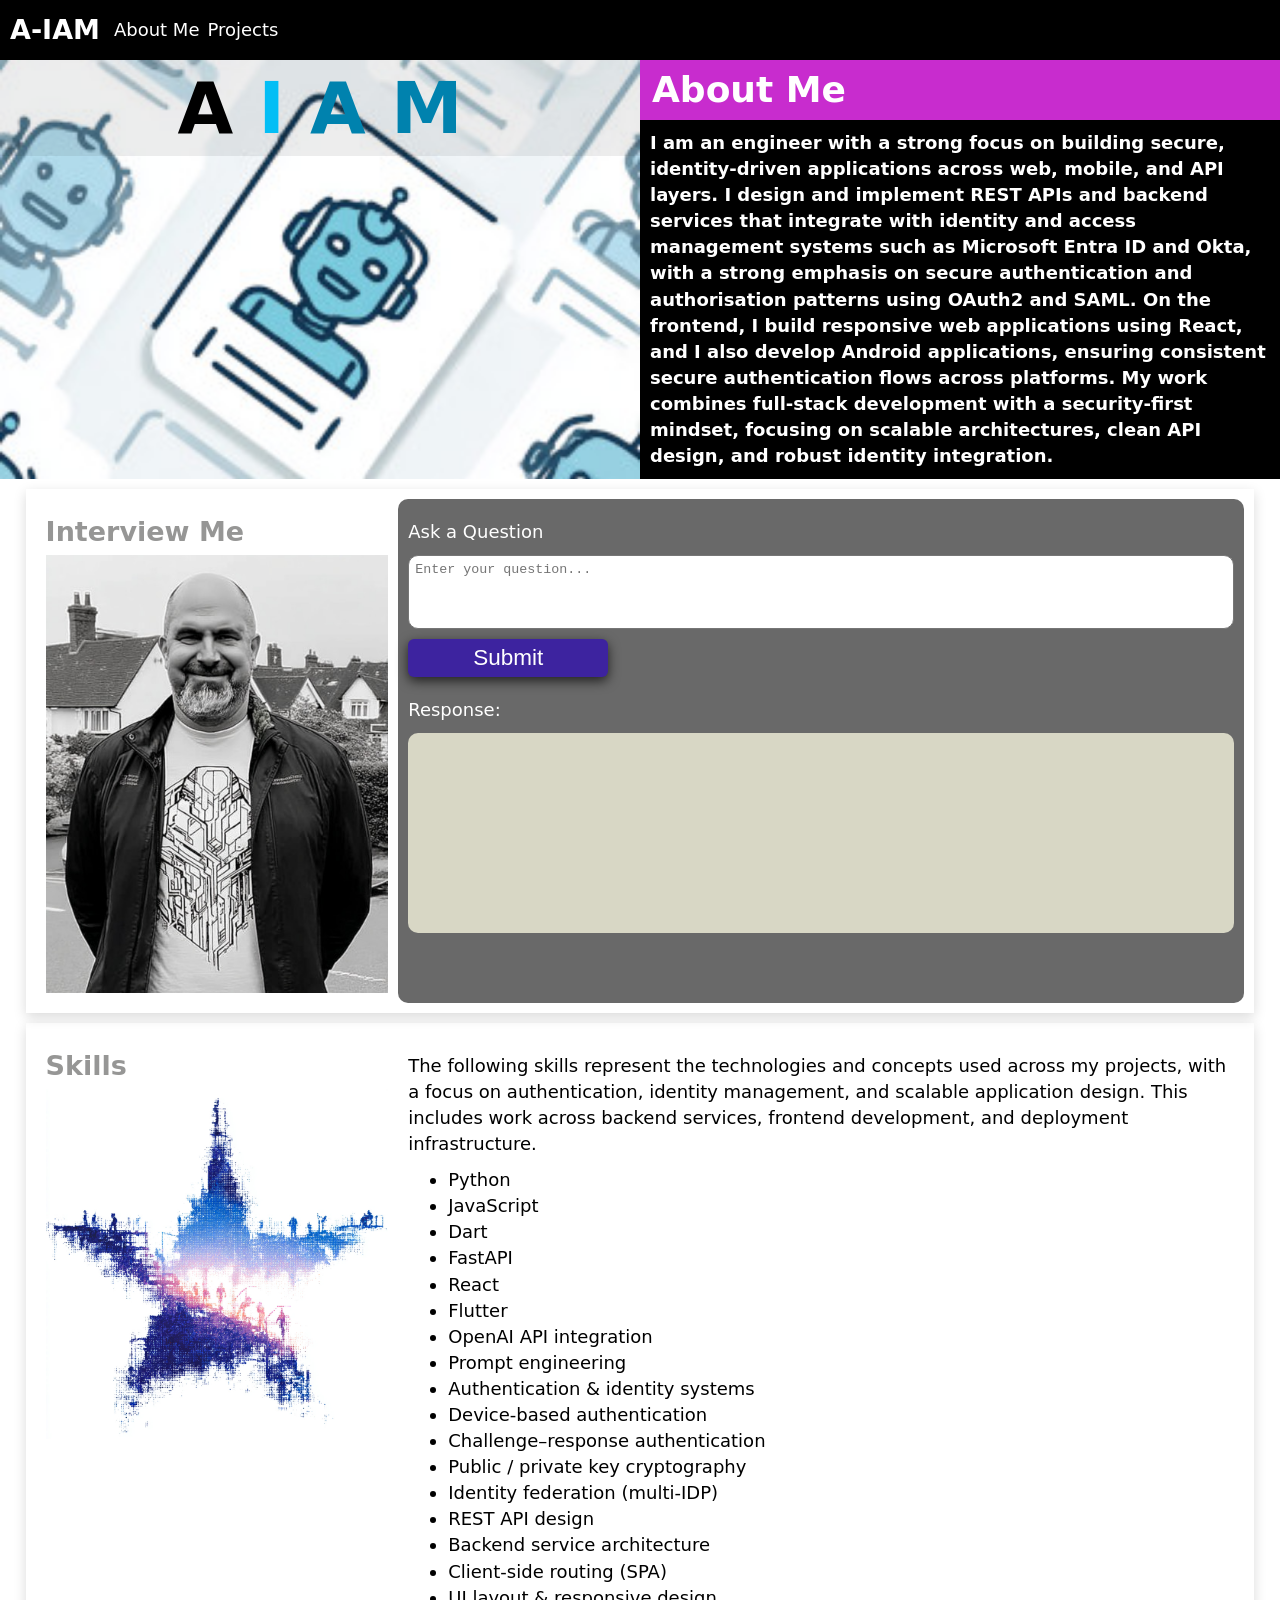
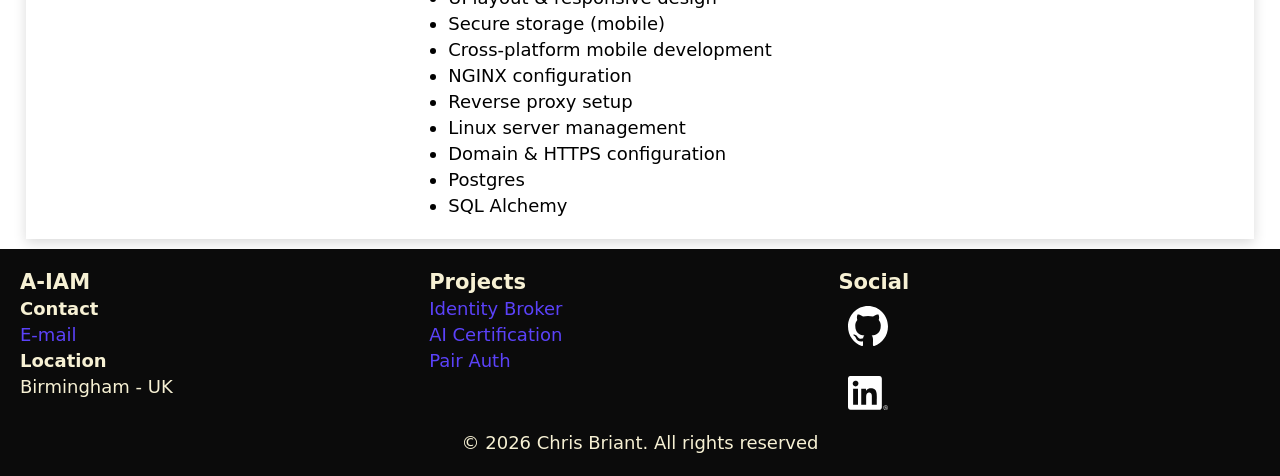
<file: profile.html>
<!DOCTYPE html>
<html lang="en">
<head>
    <meta charset="UTF-8">
    <meta name="viewport" content="width=device-width, initial-scale=1.0">
    <link rel="stylesheet" href="style.css">
    <title>About Me</title>
    <link rel="icon" type="image/svg+xml" href="/assets/favicon.svg">
    <link rel="icon" href="/assets/favicon.ico">
</head>
<body id="profile-page">
    <header class="project-page">
        <div class="hero-section">
            <div class="nav">
                <a href="/"><p>A-IAM</p></a>
                <nav>
                    <ul>
                        <li><a href="/profile.html">About Me</a></li>
                        <li><a href="./projects.html">Projects</a></li>
                    </ul>
                </nav>
            </div>
            <div class="page-nav">
                <div class="banner">
                    <h1>
                        <span>A</span>
                        <span>I</span>
                        <span>A</span>
                        <span>M</span>
                    </h1>
                    <!-- <img src="./assets/hero-image.jpg" alt="A-IAM Main Graphic"> -->
                </div>
                <div class="nav">
                    <h1>About Me</h1>
                    <p>I am an engineer with a strong focus on building secure, identity-driven applications across web, mobile, and API layers. 
                        I design and implement REST APIs and backend services that integrate with identity and access management systems such as 
                        Microsoft Entra ID and Okta, with a strong emphasis on secure authentication and authorisation patterns using OAuth2 and SAML. 
                        On the frontend, I build responsive web applications using React, and I also develop Android applications, ensuring consistent secure 
                        authentication flows across platforms. My work combines full-stack development with a security-first mindset, focusing on scalable architectures, 
                        clean API design, and robust identity integration.</p>
                </div>
            </div>

    </header>

    <main>
        <section id="interview">
            <div class="panel panel-30-70">
                <div class="left">
                    <h2>Interview Me</h2>
                    <img src="./assets/me.jpg" alt="My Photo" />
                </div>
                <div class="right">
                    <p>Ask a Question</p>

                    <textarea id="question" rows="4" cols="50" placeholder="Enter your question..."></textarea>

                    <button id="ask-ai-btn" onclick="sendRequest()" class="btn">Submit</button>

                    <p>Response:</p>
                    <div class="response-box">
                        <div id="output" class="output"></div>
                    </div>
                </div>
                
            </div>
        </section>

        <section id="skills">
            <div class="panel panel-30-70">
                <div class="left">
                    <h2>Skills</h2>
                    <div class="panel-image">
                        <img src="./assets/skill_star.jpg" alt="Skills" />
                    </div>
                </div>
                <div class="right">
                    <p>
                        The following skills represent the technologies and concepts used across my projects, with a focus on authentication, identity management, and scalable application design. This includes work across backend services, frontend development, and deployment infrastructure.
                    </p>
                    <ul>
                    <li>Python</li>
                    <li>JavaScript</li>
                    <li>Dart</li>

                    <li>FastAPI</li>
                    <li>React</li>
                    <li>Flutter</li>

                    <li>OpenAI API integration</li>
                    <li>Prompt engineering</li>

                    <li>Authentication &amp; identity systems</li>
                    <li>Device-based authentication</li>
                    <li>Challenge–response authentication</li>
                    <li>Public / private key cryptography</li>
                    <li>Identity federation (multi-IDP)</li>

                    <li>REST API design</li>
                    <li>Backend service architecture</li>

                    <li>Client-side routing (SPA)</li>
                    <li>UI layout &amp; responsive design</li>

                    <li>Secure storage (mobile)</li>
                    <li>Cross-platform mobile development</li>

                    <li>NGINX configuration</li>
                    <li>Reverse proxy setup</li>
                    <li>Linux server management</li>
                    <li>Domain &amp; HTTPS configuration</li>

                    <li>Postgres</li>
                    <li>SQL Alchemy</li>
                    </ul>
                </div>
            </div>

        </section>

    </main>
    <footer>
        <div class="row">
            <div class="col col-3">
                <h3>A-IAM</h3>
                <p><strong>Contact</strong></p>
                <a href="mailto:cbri4nt@gmail.com">E-mail</a>
                <p><strong>Location</strong></p>
                <p>Birmingham - UK</p>
            </div>
            <div class="col col-3">
                <h3>Projects</h3>
                <a href="./idbroker.html" class="">Identity Broker</a>
                <a href="./ai-certification.html" class="">AI Certification</a>
                <a href="./pairauth.html" class="">Pair Auth</a>
            </div>
            <div class="col col-3">
                <h3>Social</h3>
                <a href="https://github.com/ChrisBriant" target="_blank">
                    <img src="./assets/github-mark.svg" alt="GitHub">
                </a>
                <a href="https://www.linkedin.com/in/chris-briant-79b7a1a/" target="_blank">
                    <img src="./assets/linked_in.svg" alt="LinkedIn">
                </a>
            </div>
        </div>
        <div class="row">
            <div class="col col-1 centered">
                © <script>document.write(new Date().getFullYear())</script> Chris Briant. All rights reserved 
            </div>
        </div>
    </footer>

    <script>
        async function sendRequest() {
            const question = document.getElementById("question").value;
            const askAiBtn = document.querySelector("#ask-ai-btn");

            //Set the button to loading indicator
            askAiBtn.classList.add("loading");

            //Set the output component
            const output = document.getElementById("output");
            output.style.whiteSpace = "pre-line";
            output.textContent = "Loading...";

            setTimeout(async () => {


                try {
                    const res = await fetch("https://aiam-api.chrisbriant.uk/ask-interview-question", {
                        method: "POST",
                        headers: {
                            "Content-Type": "application/json"
                        },
                        body: JSON.stringify({
                            question: question
                        })
                    });

                    if (!res.ok) {
                        throw new Error("Request failed");
                        output.textContent = "An error occurred";
                    }

                    const data = await res.json();

                    

                    // ✅ SIMPLE + SAFE rendering
                    //output.style.whiteSpace = "pre-line";
                    output.textContent = data;

                    //Update the loading indicator
                    askAiBtn.classList.remove("loading");

                } catch (err) {
                    console.error(err);
                    document.getElementById("output").textContent = "Error calling API";
                }
            },3000)


        }
    </script>

</body>
</html>
</file>
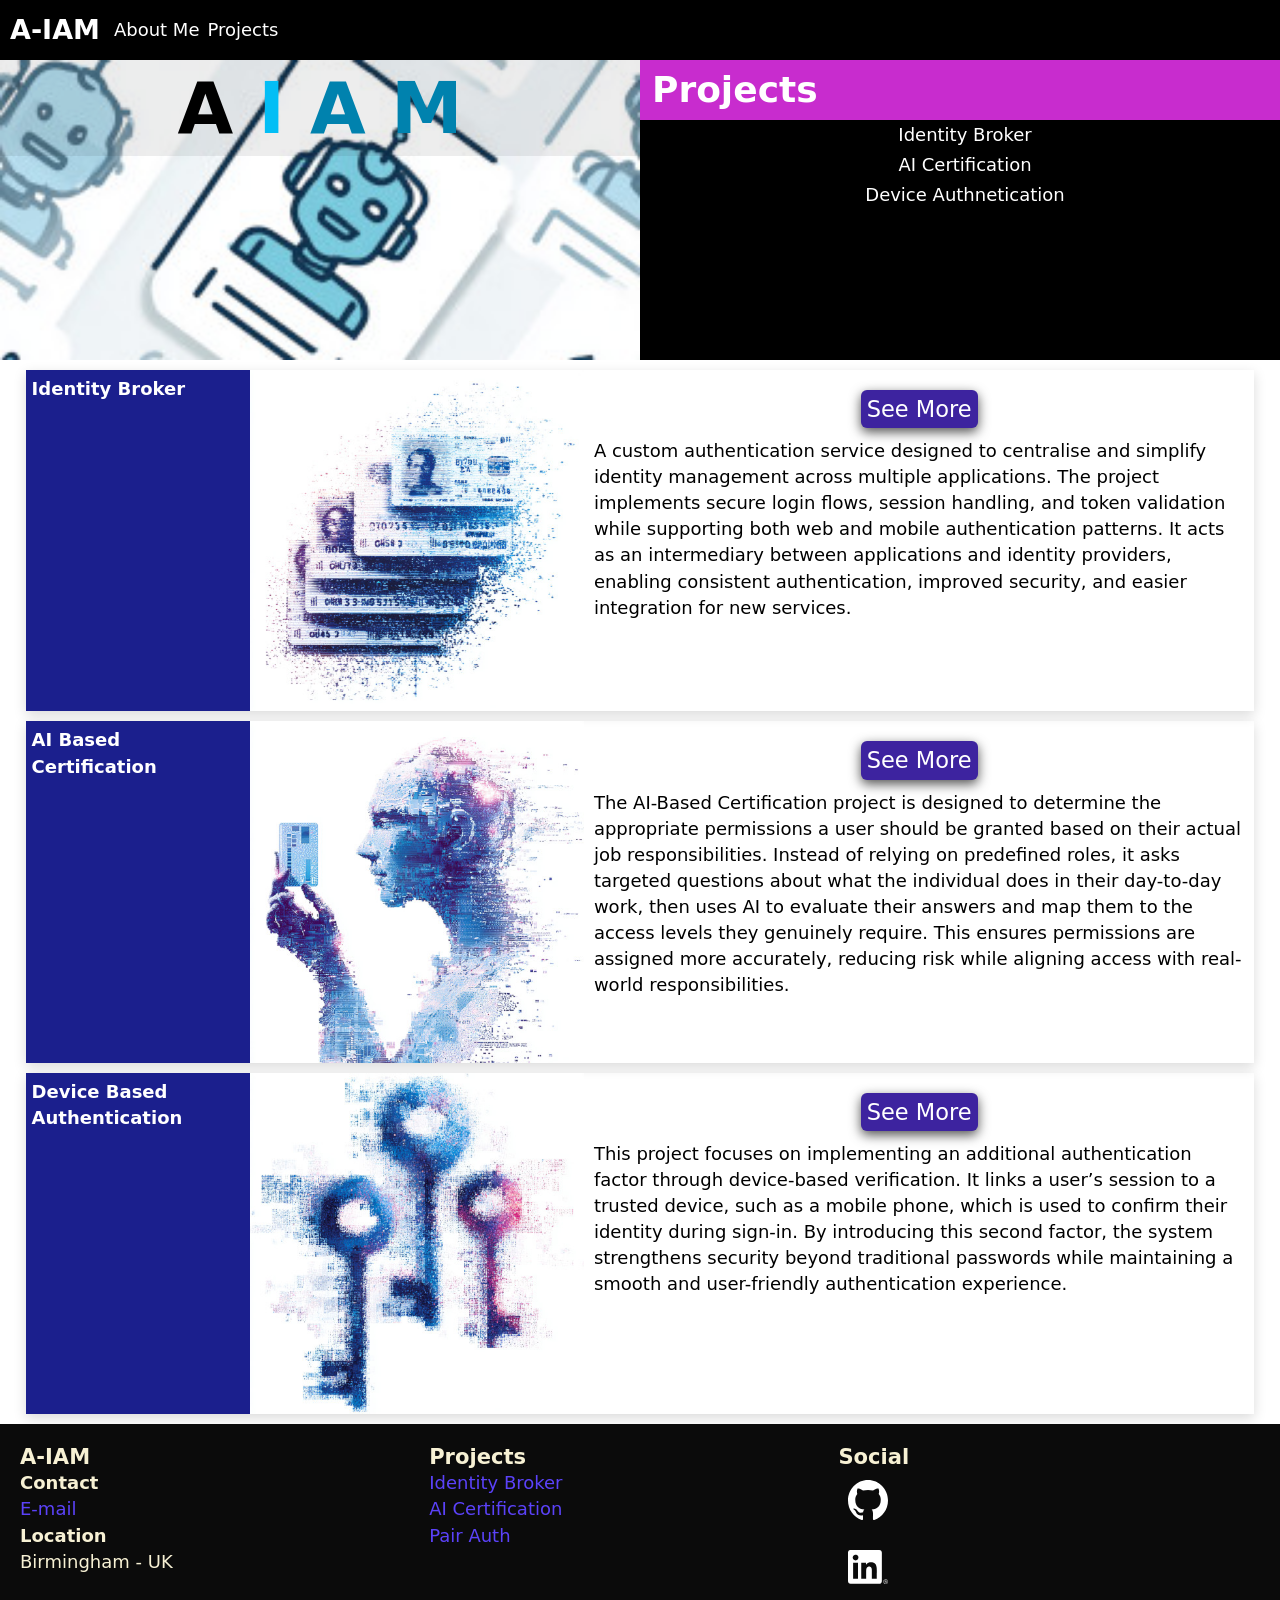
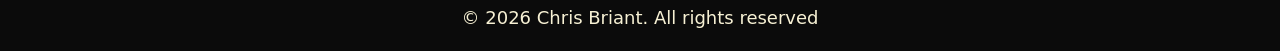
<file: projects.html>
<!DOCTYPE html>
<html lang="en">
<head>
    <meta charset="UTF-8">
    <meta name="viewport" content="width=device-width, initial-scale=1.0">
    <link rel="stylesheet" href="style.css">
    <title>Projects</title>
    <link rel="icon" type="image/svg+xml" href="/assets/favicon.svg">
    <link rel="icon" href="/assets/favicon.ico">
</head>
<body>
    <header class="project-page">
        <div class="hero-section">
            <div class="nav">
                <a href="/"><p>A-IAM</p></a>
                <nav>
                    <ul>
                        <li><a href="/profile.html">About Me</a></li>
                        <li><a href="./projects.html">Projects</a></li>
                    </ul>
                </nav>
            </div>
            <div class="page-nav">
                <div class="banner">
                    <h1 class="hidden">
                        <span>A</span>
                        <span>I</span>
                        <span>A</span>
                        <span>M</span>
                    </h1>
                    <!-- <img src="./assets/hero-image.jpg" alt="A-IAM Main Graphic"> -->
                </div>
                <div class="nav">
                    <h1>Projects</h1>
                    <ul>
                        <li><a href="#id-broker" >Identity Broker</a></li>
                    </ul>
                    <ul>
                        <li><a href="#ai-certification" >AI Certification</a></li>
                    </ul>
                    <ul>
                        <li><a href="#device-auth" >Device Authnetication</a></li>
                    </ul>
                </div>
            </div>

    </header>
    <main>
        <section id="projects">
                <div class="project-grid">
                    <div id="id-broker" class="card">
                        <div class="title">
                            Identity Broker
                        </div>
                        <div class="card-image">
                            <img src="./assets/ids_2.jpg" alt="Identity Broker" />
                        </div>
                        <div class="body">
                            <a href="./idbroker.html" class="btn">See More</a>
                            <p>A custom authentication service designed to centralise and simplify identity management across multiple applications. The project implements secure login flows, session handling, and token validation while supporting both web and mobile authentication patterns. It acts as an intermediary between applications and identity providers, enabling consistent authentication, improved security, and easier integration for new services.</p>
                        </div>
                        <div class="footer">
                            <!-- <a href="./idbroker.html" class="btn">See More</a> -->
                        </div>
                    </div>
                    <div id="#ai-certification" class="card">
                        <div class="title">
                            AI Based Certification
                        </div>
                        <div class="card-image">
                            <img src="./assets/ai_cert.jpg" alt="AI Based Certification" />
                        </div>
                        <div class="body">
                            <a href="./ai-certification.html" class="btn">See More</a>
                            <p>The AI-Based Certification project is designed to determine the appropriate permissions a user should be granted based on their actual job responsibilities. Instead of relying on predefined roles, it asks targeted questions about what the individual does in their day-to-day work, then uses AI to evaluate their answers and map them to the access levels they genuinely require. This ensures permissions are assigned more accurately, reducing risk while aligning access with real-world responsibilities.</p>
                        </div>
                        <div class="footer">
                            <!-- <a href="" class="btn">See More</a> -->
                        </div>
                    </div>
                    <div id="device-auth" class="card">
                        <div class="title">
                            Device Based Authentication
                        </div>
                        <div class="card-image">
                            <img src="./assets/keys.jpg" alt="Device Based Authentication" />
                        </div>
                        <div class="body">
                            <a href="./pairauth.html" class="btn">See More</a>
                            <p>This project focuses on implementing an additional authentication factor through device-based verification. It links a user’s session to a trusted device, such as a mobile phone, which is used to confirm their identity during sign-in. By introducing this second factor, the system strengthens security beyond traditional passwords while maintaining a smooth and user-friendly authentication experience.</p>
                        </div>
                        <div class="footer">
                            <!-- <a href="./pairauth.html" class="btn">See More</a> -->
                        </div>
                    </div>
                </div>
        </section>





    </main>

    <footer>
        <div class="row">
            <div class="col col-3">
                <h3>A-IAM</h3>
                <p><strong>Contact</strong></p>
                <a href="mailto:cbri4nt@gmail.com">E-mail</a>
                <p><strong>Location</strong></p>
                <p>Birmingham - UK</p>
            </div>
            <div class="col col-3">
                <h3>Projects</h3>
                <a href="./idbroker.html" class="">Identity Broker</a>
                <a href="./ai-certification.html" class="">AI Certification</a>
                <a href="./pairauth.html" class="">Pair Auth</a>
            </div>
            <div class="col col-3">
                <h3>Social</h3>
                <a href="https://github.com/ChrisBriant" target="_blank">
                    <img src="./assets/github-mark.svg" alt="GitHub">
                </a>
                <a href="https://www.linkedin.com/in/chris-briant-79b7a1a/" target="_blank">
                    <img src="./assets/linked_in.svg" alt="LinkedIn">
                </a>
            </div>
        </div>
        <div class="row">
            <div class="col col-1 centered">
                © <script>document.write(new Date().getFullYear())</script> Chris Briant. All rights reserved 
            </div>
        </div>
    </footer>
    
</body>
</html>
</file>
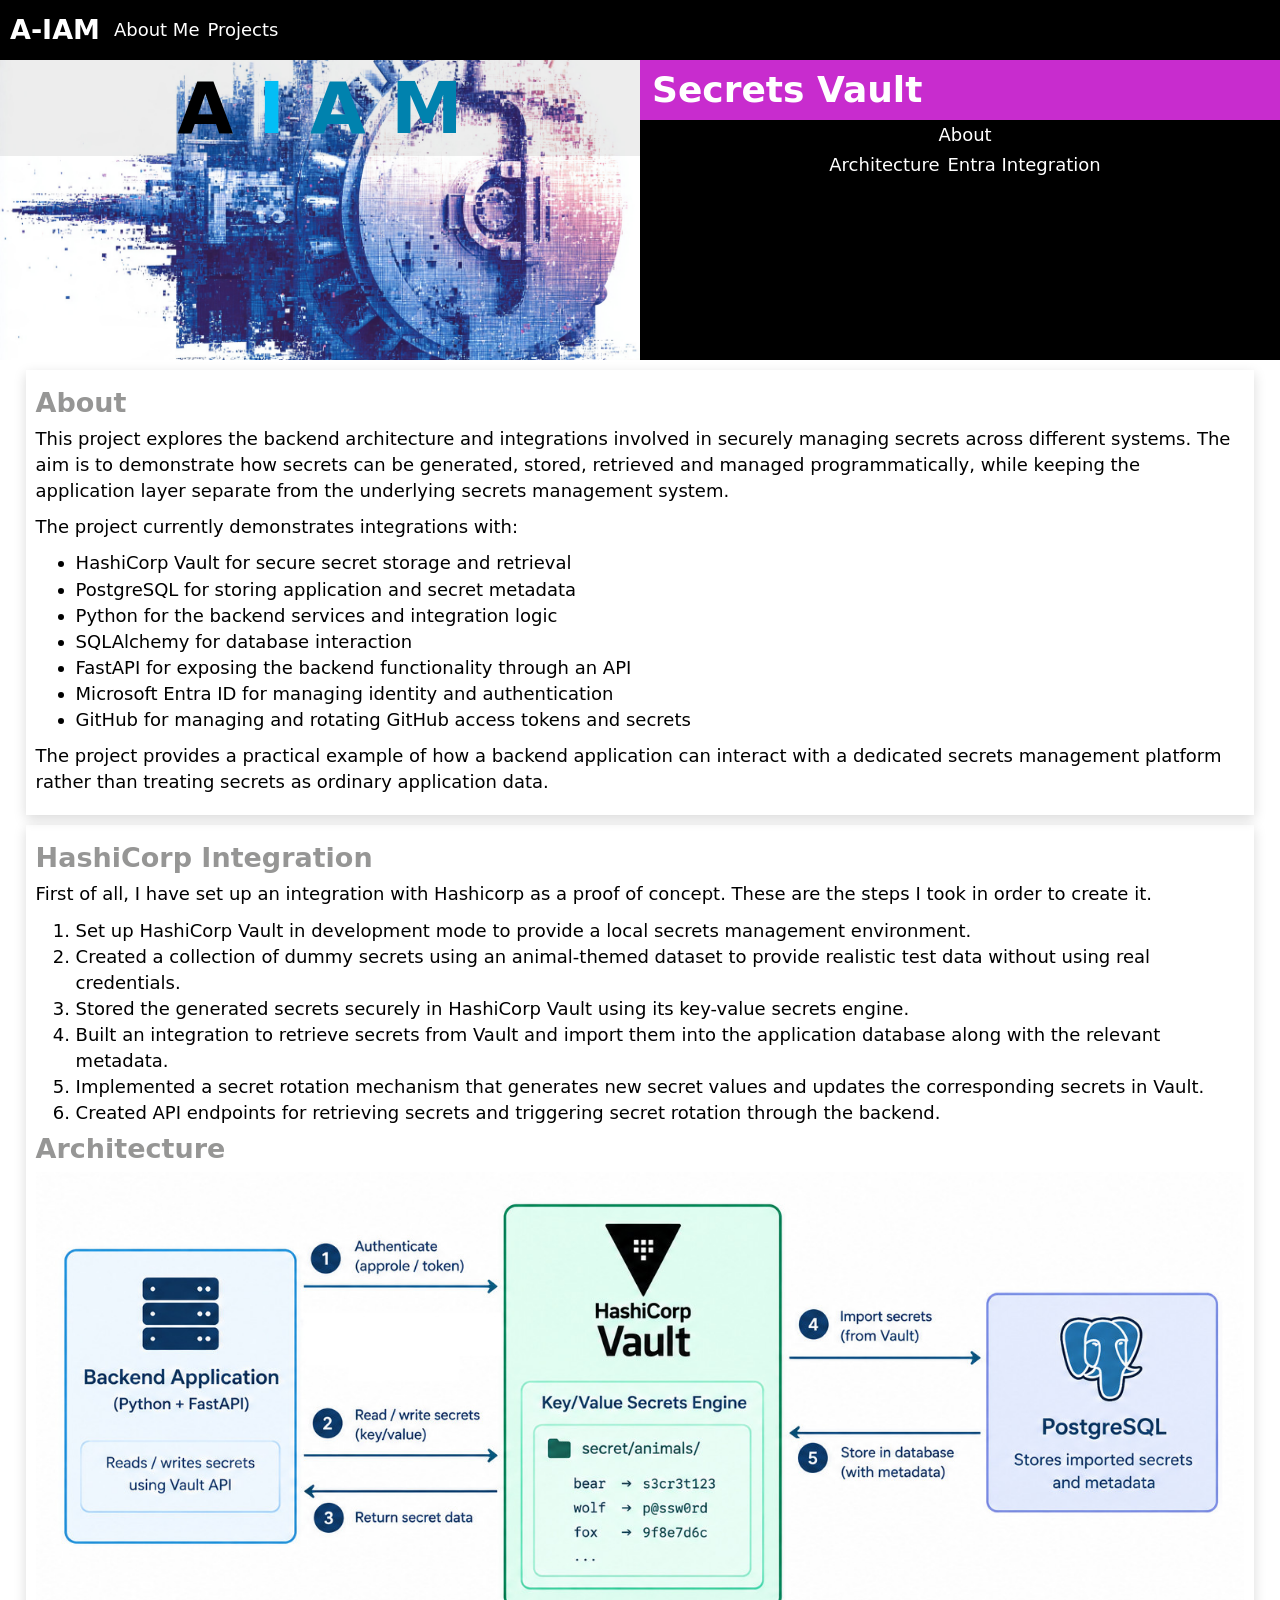
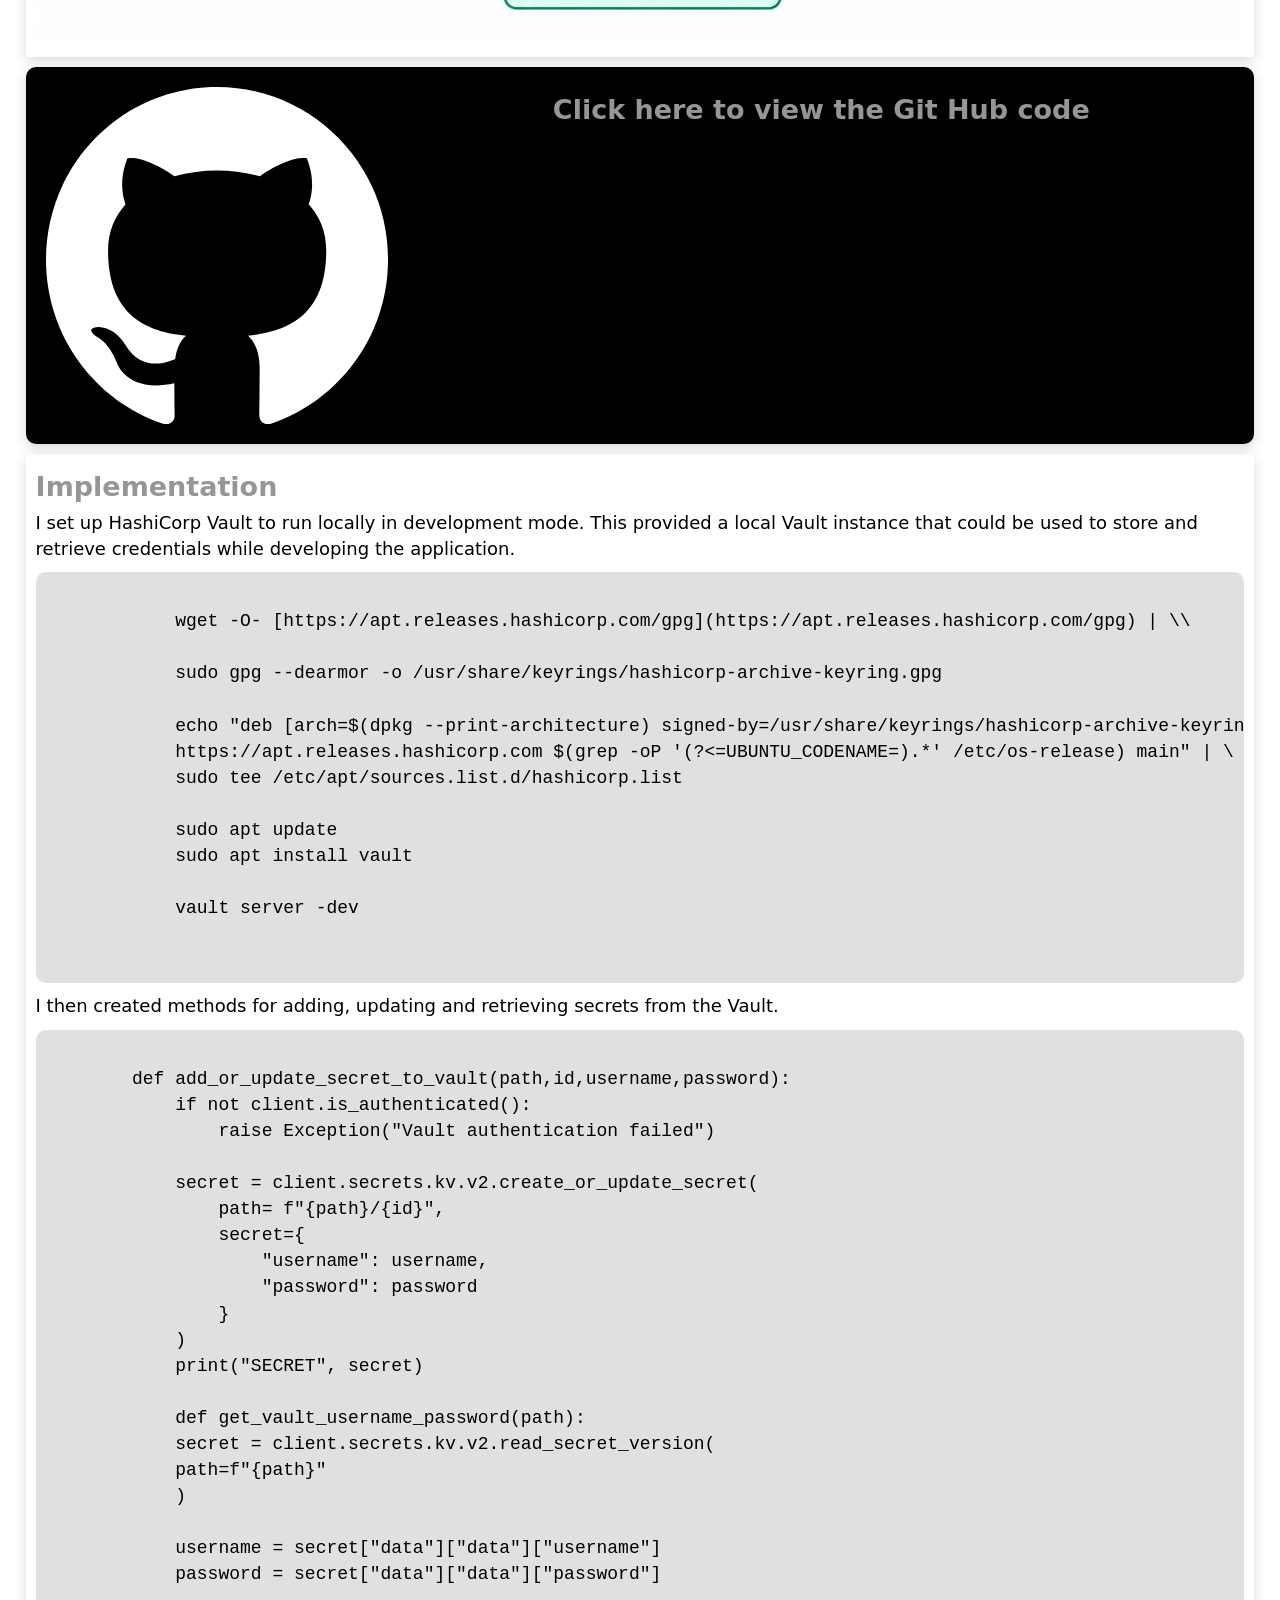
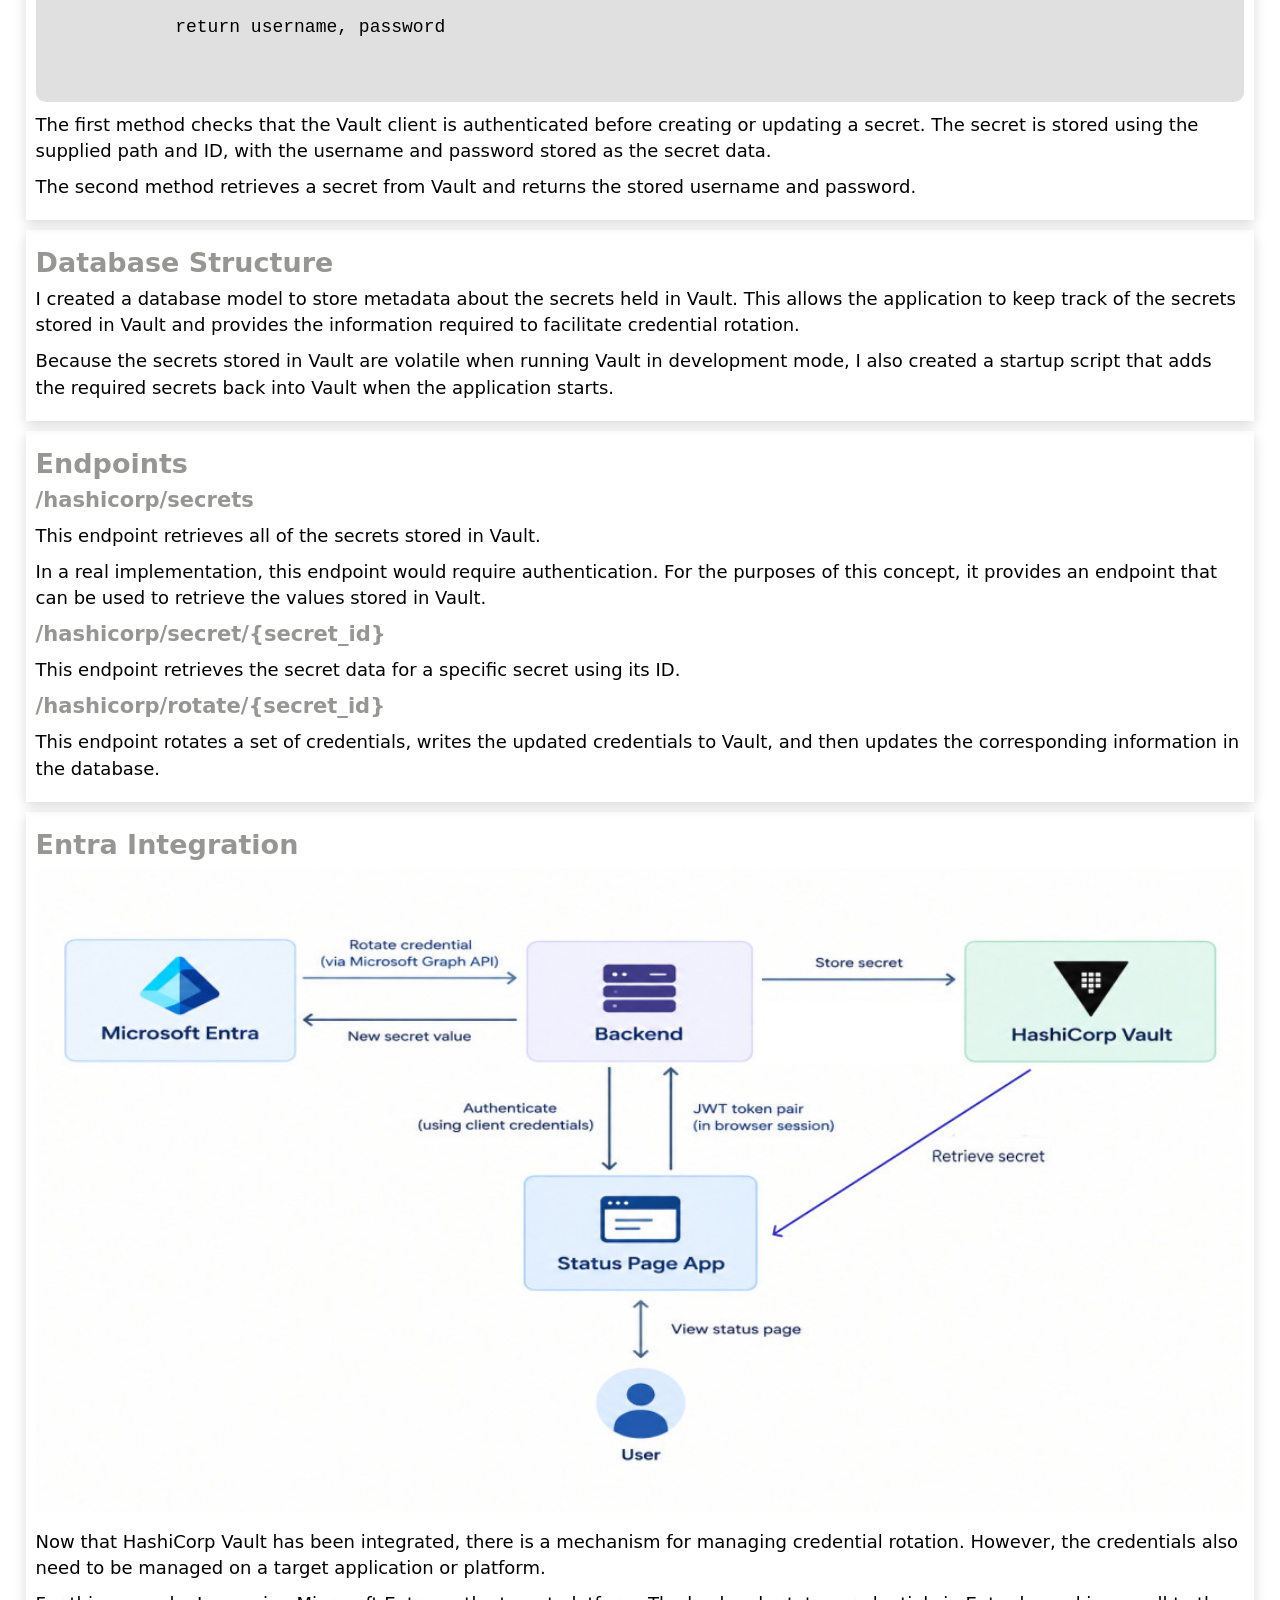
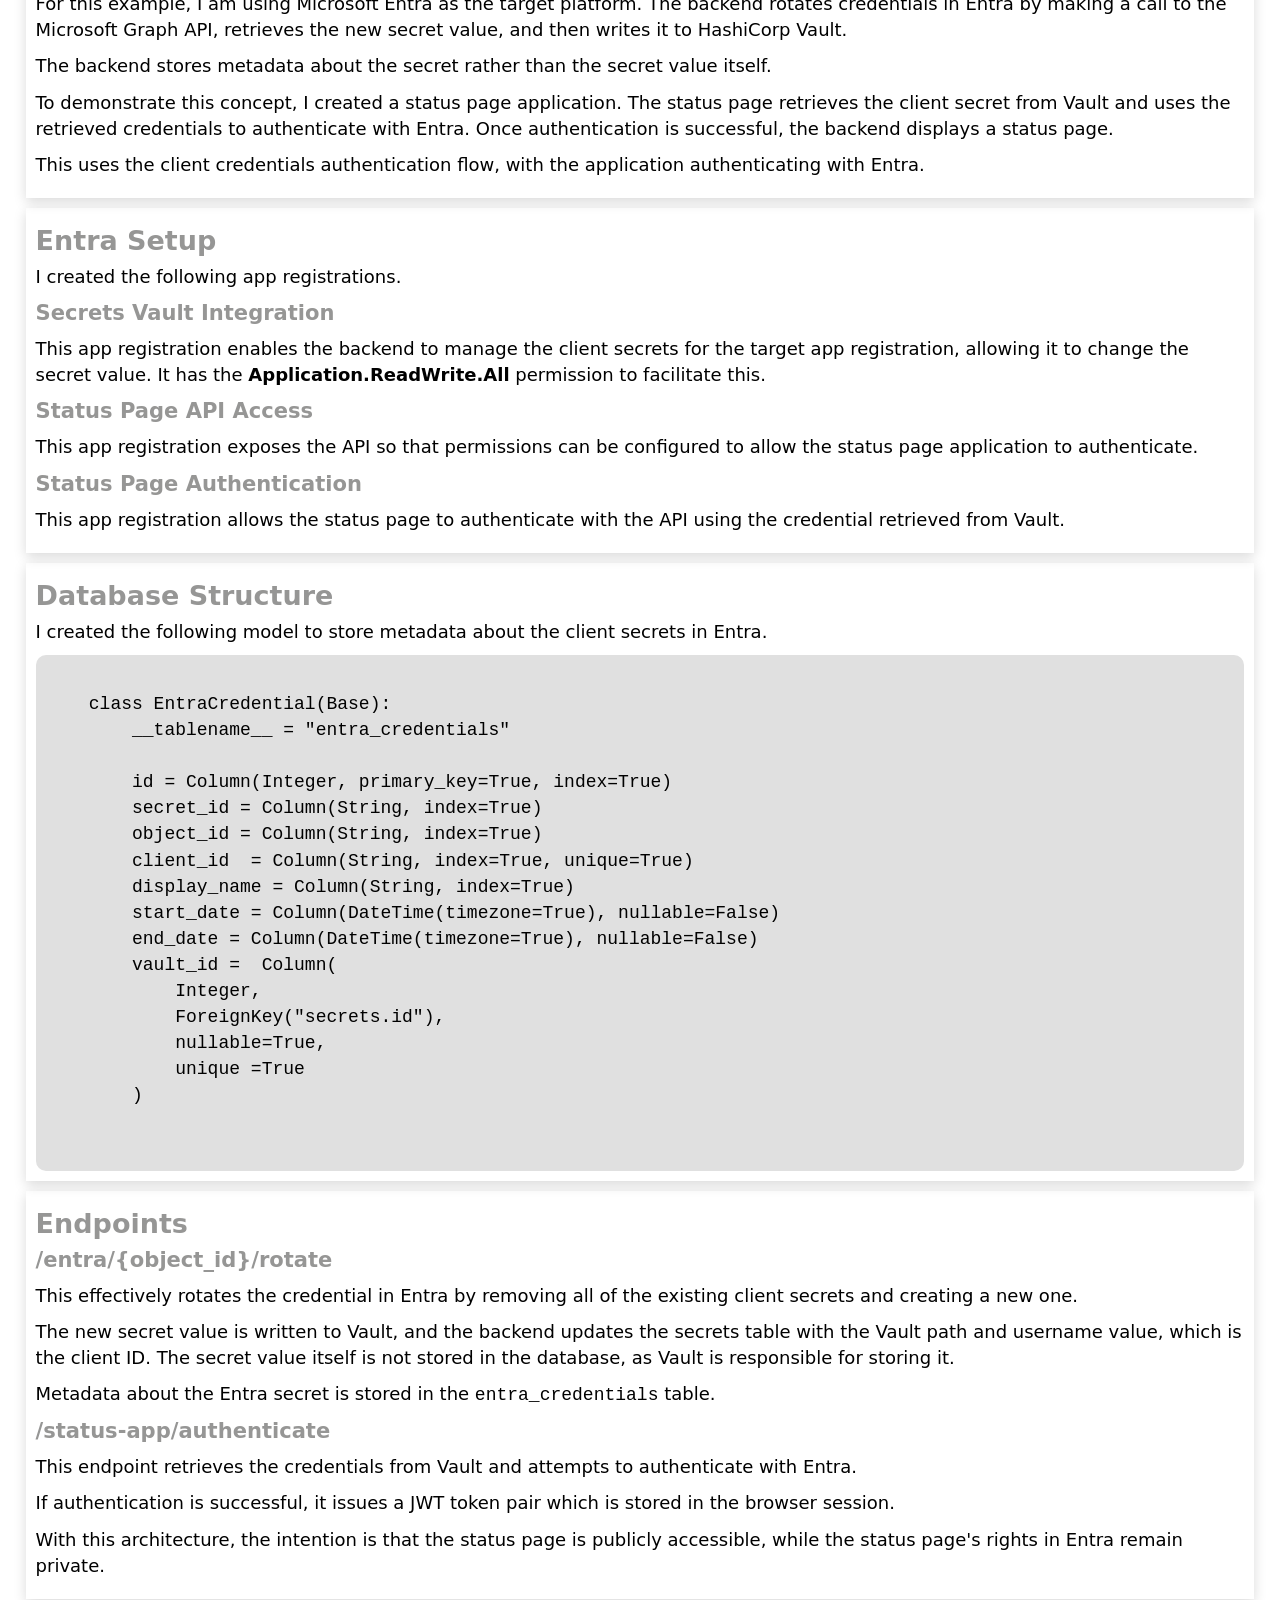
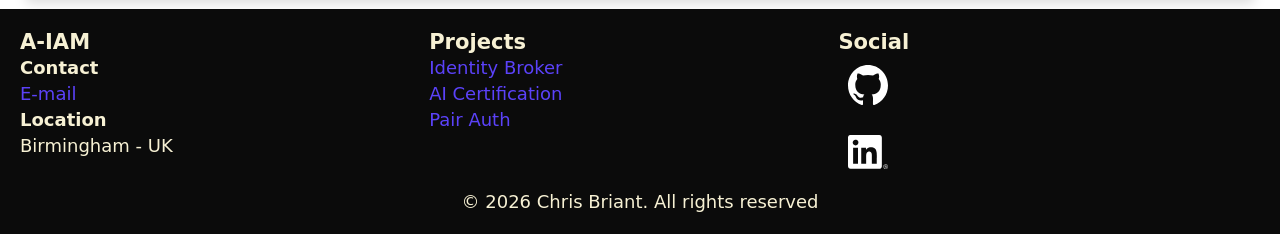
<file: secrets-vault.html>
<!DOCTYPE html>
<html lang="en">
<head>
    <meta charset="UTF-8">
    <meta name="viewport" content="width=device-width, initial-scale=1.0">
    <link rel="stylesheet" href="style.css">
    <title>A-IAM - Secrets Vault</title>
    <link rel="icon" type="image/svg+xml" href="/assets/favicon.svg">
    <link rel="icon" href="/assets/favicon.ico">
</head>
<body>
    <header class="project-page secrets-vault-page">
        <div class="hero-section">
            <div class="nav">
                <a href="/"><p>A-IAM</p></a>
                <nav>
                    <ul>
                        <li><a href="/profile.html">About Me</a></li>
                        <li><a href="./projects.html">Projects</a></li>
                    </ul>
                </nav>
            </div>
            <div class="page-nav">
                <div class="banner">
                    <h1>
                        <span>A</span>
                        <span>I</span>
                        <span>A</span>
                        <span>M</span>
                    </h1>
                    <!-- <img src="./assets/hero-image.jpg" alt="A-IAM Main Graphic"> -->
                </div>
                <div class="nav">
                    <h1>Secrets Vault</h1>
                    <ul>
                        <li><a href="#about" >About</a></li>
                    </ul>
                    <ul>
                        <li><a href="#hashicorp-integration">Architecture</a></li>
                        <li><a href="#hashicorp-entra-integration">Entra Integration</a></li>
                    </ul>

                </div>
            </div>

    </header>
    <main>
        <section id="about">
            <div class="panel vert">
                    <h2>About</h2>
                    <p>This project explores the backend architecture and integrations involved in securely managing secrets across different systems. The aim is to demonstrate how secrets can be generated, stored, retrieved and managed programmatically, while keeping the application layer separate from the underlying secrets management system.</p>

                    <p>The project currently demonstrates integrations with:</p>

                    <ul> 
                        <li>HashiCorp Vault for secure secret storage and retrieval</li>
                        <li>PostgreSQL for storing application and secret metadata</li>
                        <li>Python for the backend services and integration logic</li>
                        <li>SQLAlchemy for database interaction</li> 
                        <li>FastAPI for exposing the backend functionality through an API</li> 
                        <li>Microsoft Entra ID for managing identity and authentication</li> 
                        <li>GitHub for managing and rotating GitHub access tokens and secrets</li>
                    </ul>

                    <p>The project provides a practical example of how a backend application can interact with a dedicated secrets management platform rather than treating secrets as ordinary application data.</p>
            </div>
        </section>

        <section id="hashicorp-integration">
            <div class="panel vert">
                <h2>HashiCorp Integration</h2>

                <p>First of all, I have set up an integration with Hashicorp as a proof of concept. These are the steps I took in order to create it.</p>

                <ol> 
                    <li>Set up HashiCorp Vault in development mode to provide a local secrets management environment.</li>
                    <li>Created a collection of dummy secrets using an animal-themed dataset to provide realistic test data without using real credentials.</li>
                    <li>Stored the generated secrets securely in HashiCorp Vault using its key-value secrets engine.</li>
                    <li>Built an integration to retrieve secrets from Vault and import them into the application database along with the relevant metadata.</li>
                    <li>Implemented a secret rotation mechanism that generates new secret values and updates the corresponding secrets in Vault.</li>
                    <li>Created API endpoints for retrieving secrets and triggering secret rotation through the backend.</li>
                </ol>
                <h2>Architecture</h2>
                <img src="./assets/secrets_vault_hashicorp.jpg" alt="Hashicorp secrets vault integration diagram">
            </div>

       
        </section>

        <section id="try-it-hashicorpvault">
            <div class="panel panel-30-70 action-panel">
                <div class="left">
                    <img src="/assets/github-mark.svg" alt="GitHub logo">
                </div>
                <div class="right">
                    <a href="https://github.com/ChrisBriant/Secrets-Vault" target="#blank" class="cta-link dark">
                        <h2>
                            Click here to view the Git Hub code
                        </h2>
                    </a>
                </div>
            </div>

        </section>


        <section id="hashicorp-implementation"> 
            <div class="panel vert"> 
                <h2>Implementation</h2>
                <p>I set up HashiCorp Vault to run locally in development mode. This provided a local Vault instance that could be used to store and retrieve credentials while developing the application.</p>

                <div class="preformatted-text">
                    <pre>
                        <code>
            wget -O- [https://apt.releases.hashicorp.com/gpg](https://apt.releases.hashicorp.com/gpg) | \\

            sudo gpg --dearmor -o /usr/share/keyrings/hashicorp-archive-keyring.gpg

            echo "deb [arch=$(dpkg --print-architecture) signed-by=/usr/share/keyrings/hashicorp-archive-keyring.gpg] \
            https://apt.releases.hashicorp.com $(grep -oP '(?<=UBUNTU_CODENAME=).*' /etc/os-release) main" | \
            sudo tee /etc/apt/sources.list.d/hashicorp.list

            sudo apt update
            sudo apt install vault

            vault server -dev
                        </code>
                    </pre>
                </div>

                <p>I then created methods for adding, updating and retrieving secrets from the Vault.</p>

                <div class="preformatted-text">
                    <pre>
                        <code>
        def add_or_update_secret_to_vault(path,id,username,password):
            if not client.is_authenticated():
                raise Exception("Vault authentication failed")

            secret = client.secrets.kv.v2.create_or_update_secret(
                path= f"{path}/{id}",
                secret={
                    "username": username,
                    "password": password
                }
            )
            print("SECRET", secret)

            def get_vault_username_password(path):
            secret = client.secrets.kv.v2.read_secret_version(
            path=f"{path}"
            )

            username = secret["data"]["data"]["username"]
            password = secret["data"]["data"]["password"]

            return username, password
                        </code>
                    </pre>
                </div>

                <p>The first method checks that the Vault client is authenticated before creating or updating a secret. The secret is stored using the supplied path and ID, with the username and password stored as the secret data.</p>

                <p>The second method retrieves a secret from Vault and returns the stored username and password.</p>
            </div>
        </section> 
        
        <section id="hashicorp-database"> 
            <div class="panel vert"> 
                <h2>Database Structure</h2>
                <p>I created a database model to store metadata about the secrets held in Vault. This allows the application to keep track of the secrets stored in Vault and provides the information required to facilitate credential rotation.</p>

                <p>Because the secrets stored in Vault are volatile when running Vault in development mode, I also created a startup script that adds the required secrets back into Vault when the application starts.</p>
            </div>
        </section> 
        
        <section id="hashicorp-endpoints"> 
            <div class="panel vert"> 
                <h2>Endpoints</h2>
                <h3>/hashicorp/secrets</h3>

                <p>This endpoint retrieves all of the secrets stored in Vault.</p>

                <p>In a real implementation, this endpoint would require authentication. For the purposes of this concept, it provides an endpoint that can be used to retrieve the values stored in Vault.</p>

                <h3>/hashicorp/secret/{secret_id}</h3>

                <p>This endpoint retrieves the secret data for a specific secret using its ID.</p>

                <h3>/hashicorp/rotate/{secret_id}</h3>

                <p>This endpoint rotates a set of credentials, writes the updated credentials to Vault, and then updates the corresponding information in the database.</p>
            </div>
        </section>
        <section id="hashicorp-entra-integration"> 
            <div class="panel vert"> 
                <h2>Entra Integration</h2>
                <img src="./assets/entra-vault-integration.jpg" alt="Entra and secrets vault integration diagram">
                <p>Now that HashiCorp Vault has been integrated, there is a mechanism for managing credential rotation. However, the credentials also need to be managed on a target application or platform.</p>

                <p>For this example, I am using Microsoft Entra as the target platform. The backend rotates credentials in Entra by making a call to the Microsoft Graph API, retrieves the new secret value, and then writes it to HashiCorp Vault.</p>

                <p>The backend stores metadata about the secret rather than the secret value itself.</p>

                <p>To demonstrate this concept, I created a status page application. The status page retrieves the client secret from Vault and uses the retrieved credentials to authenticate with Entra. Once authentication is successful, the backend displays a status page.</p>

                <p>This uses the client credentials authentication flow, with the application authenticating with Entra.</p>
            </div>
        </section> 
        <section id="hashicorp-entra-setup"> 
            <div class="panel vert"> 
                <h2>Entra Setup</h2>
                <p>I created the following app registrations.</p>

                <h3>Secrets Vault Integration</h3>

                <p>This app registration enables the backend to manage the client secrets for the target app registration, allowing it to change the secret value. It has the <strong>Application.ReadWrite.All</strong> permission to facilitate this.</p>

                <h3>Status Page API Access</h3>

                <p>This app registration exposes the API so that permissions can be configured to allow the status page application to authenticate.</p>

                <h3>Status Page Authentication</h3>

                <p>This app registration allows the status page to authenticate with the API using the credential retrieved from Vault.</p>
            </div>
        </section> 
        <section id="hashicorp-entra-database">
            <div class="panel vert"> 
                <h2>Database Structure</h2>
                <p>I created the following model to store metadata about the client secrets in Entra.</p>


                <div class="preformatted-text">
                    <pre>
                        <code>
    class EntraCredential(Base):
        __tablename__ = "entra_credentials"

        id = Column(Integer, primary_key=True, index=True)
        secret_id = Column(String, index=True)
        object_id = Column(String, index=True)
        client_id  = Column(String, index=True, unique=True)
        display_name = Column(String, index=True)
        start_date = Column(DateTime(timezone=True), nullable=False)
        end_date = Column(DateTime(timezone=True), nullable=False)
        vault_id =  Column(
            Integer,
            ForeignKey("secrets.id"),
            nullable=True,
            unique =True
        )
                        </code>
                    </pre>
                </div>
            </div>
        </section> 
        <section id="hashicorp-entra-endpoints"> 
            <div class="panel vert"> 
                <h2>Endpoints</h2>
                <h3>/entra/{object_id}/rotate</h3>

                <p>This effectively rotates the credential in Entra by removing all of the existing client secrets and creating a new one.</p>

                <p>The new secret value is written to Vault, and the backend updates the secrets table with the Vault path and username value, which is the client ID. The secret value itself is not stored in the database, as Vault is responsible for storing it.</p>

                <p>Metadata about the Entra secret is stored in the <code>entra_credentials</code> table.</p>

                <h3>/status-app/authenticate</h3>

                <p>This endpoint retrieves the credentials from Vault and attempts to authenticate with Entra.</p>

                <p>If authentication is successful, it issues a JWT token pair which is stored in the browser session.</p>

                <p>With this architecture, the intention is that the status page is publicly accessible, while the status page's rights in Entra remain private.</p>
            </div>
        </section>


    </main>
    <footer>
        <div class="row">
            <div class="col col-3">
                <h3>A-IAM</h3>
                <p><strong>Contact</strong></p>
                <a href="mailto:cbri4nt@gmail.com">E-mail</a>
                <p><strong>Location</strong></p>
                <p>Birmingham - UK</p>
            </div>
            <div class="col col-3">
                <h3>Projects</h3>
                <a href="./idbroker.html" class="">Identity Broker</a>
                <a href="./ai-certification.html" class="">AI Certification</a>
                <a href="./pairauth.html" class="">Pair Auth</a>
            </div>
            <div class="col col-3">
                <h3>Social</h3>
                <a href="https://github.com/ChrisBriant" target="_blank">
                    <img src="./assets/github-mark.svg" alt="GitHub">
                </a>
                <a href="https://www.linkedin.com/in/chris-briant-79b7a1a/" target="_blank">
                    <img src="./assets/linked_in.svg" alt="LinkedIn">
                </a>
            </div>
        </div>
        <div class="row">
            <div class="col col-1 centered">
                © <script>document.write(new Date().getFullYear())</script> Chris Briant. All rights reserved 
            </div>
        </div>
    </footer>
</body>
</html>
</file>
<file: style.css>
:root {
    --background-color: #ffffff;
    --nav-color : #000000;
    --nav-link-color : #ffffff;
    --card-title-color : #1b1f8d;
    --card-title-text-color : #fff;
    --flash-text-background-color : #c82cce;
    --flash-text-color : #fff;
    --button-text-color : #fff;
    --button-background-color : #3d239f;
    --button-hover-color : #6046bb;
    --footer-bg-color : #0b0b0b;
    --footer-fg-color : #f7f1d4;
    --footer-link-color : #5b42f9;  
    /* --panel-action-background-color : #25213c; */
    --panel-action-background-color : #000;
    --preformatted-text-background-color : #e0e0e0;
    --panel-alt-background-color : #696969;
    --panel-alt-text-color :#fff;

    --project-status-indicator : #c7c7c7;

    --response-box-color : #d8d7c5;
    --response-box-text-color : #000;
    /* links  */
    --cta-link-dark : #fff;

    --page-link : #2563eb;
    --page-link-hover : #1d4ed8; 
    --page-link-visited : #7c3aed;
    --page-link-active : #1e40af;


    --muted-text-color : #969695;

    /* logo text colors  */
    --aiam-letter-1 : #000;
    --aiam-letter-2 : #03bef5;
    --aiam-letter-3 : #01648b;
    --aiam-letter-4 : #0082ae;

}

* {
    padding: 0;
    margin: 0;
    box-sizing: border-box;
    /* outline: 1px solid red; */
}

html {
    scroll-behavior: smooth;
}

html, body {
    /* font-family: 'Lucida Sans', 'Lucida Sans Regular', 'Lucida Grande', 'Lucida Sans Unicode', Geneva, Verdana, sans-serif; */
    /* font-size: 20px; */
    background: var(--background-color);
    --sans: 'Inter', system-ui, 'Segoe UI', Roboto, sans-serif;
    /* --sans: system-ui, 'Segoe UI', Roboto, sans-serif;
    --heading: system-ui, 'Segoe UI', Roboto, sans-serif; */
    font: 18px/145% var(--sans);
    font-synthesis: none;
    text-rendering: optimizeLegibility;
    -webkit-font-smoothing: antialiased;
    -moz-osx-font-smoothing: grayscale;
}

img {
    width: 100%;
    height: 100%;
}

textarea {
    border-radius: 10px;
    padding: 6px;
    resize: none;
}

table {
    border-collapse: collapse;
    width: 100%;
}

table th,
table td {
    padding: 6px;
}

.hidden {
    display: none;
}

.nav {
    display: flex;
    flex-direction: row;
    align-items: center;
    background-color: var(--nav-color);
    height: 60px;
    color: var(--nav-link-color);
}

.nav p {
    font-size: 1.5rem;
    margin: 10px;
    font-weight: bold;
}

#profile-page .nav p {
    font-size: 1rem;
}

#profile-page .nav p:first-child {
    font-size: 1.5rem;
}

.nav ul {
    display: flex;
    flex-direction: row;
    list-style-type: none;
}

.nav ul li {
    padding: 2px 4px;
}

.nav a:active,
.nav a:visited,
.nav a {
    text-decoration: none;
    color: var(--nav-link-color);   
}

header {
    /* min-height: 100vh; */
}

header.project-page {
    height: 100%;
}

header.project-page .page-nav {
    display: grid;
    grid-template-columns: 1fr 1fr;
}

header.project-page .page-nav .banner {
    /* width: 50%; */
    width: 100%;
    height: 100%;
    min-height: 300px;
    background-image: url('./assets/hero-image.jpg');
    background-size: cover;
    background-position: center;
}


header.project-page .page-nav .nav {
    height: 100%;
    width: 100%;
    display: flex;
    flex-direction: column;
    background-color: var(--nav-color);
}

header.project-page .page-nav .nav  ul {
    padding-left: 10px;
}

header.project-page.secrets-vault-page .page-nav .banner {
    /* width: 100%;
    height: 100%;
    min-height: 300px; */
    background-image: url('./assets/vault_hero_image.jpg');
    background-size: cover;
    background-position: center;
}

header .hero-section {
    width: 1280px;
    margin: auto;
}

header .banner {
    /* width: 1280px;
    height: 400px; */
    width: 1280px;
    height: 300px;
}

header .project-grid {
    display: grid;
    grid-template-columns: 1fr 1fr 1fr;
}

header h1 {
    color: var(--flash-text-color);
    background-color: var(--flash-text-background-color);
    padding: 12px;
    width: 100%;
}

header h2 {
    text-align: center;
    text-transform: uppercase;
    color: var(--muted-text-color);
    margin: 12px 0;
}

/* LINKS  */

a.cta-link {
    text-decoration: none;
    text-align: center;
    width: 100%;
    color: var(--cta-link-dark);
}


/* BUTTONS  */

button.btn,
a.btn {
    border-radius: 6px;
    text-decoration: none;
    color: var(--button-text-color);
    background-color: var(--button-background-color);
    display: flex;
    justify-content: center;
    padding: 6px;
    max-width: 200px;
    box-shadow: 0 4px 12px rgba(0, 0, 0, 0.685);
    margin: 10px 0;
    font-size: 1.25rem;
    cursor: pointer;
    border: none;
    transition: box-shadow .5s ease-in-out, background-color .5s ease-in-out;
}

button.btn:hover,
a.btn:hover {
    box-shadow: 0 2px 6px rgba(0, 0, 0, 0.685);
    background-color: var(--button-hover-color);
    transition: box-shadow .5s ease-in-out, background-color .5s ease-in-out;
}

button.btn.loading,
a.btn.loading {
    pointer-events: none;
    opacity: 0.8;
    position: relative;
    color: transparent; /* hide original text */
}

/* Spinner */
button.btn.loading::after,
a.btn.loading::after {
    content: "";
    width: 18px;
    height: 18px;
    border: 3px solid rgba(255, 255, 255, 0.3);
    border-top: 3px solid var(--button-text-color);
    border-radius: 50%;
    animation: spin 0.8s linear infinite;

    position: absolute;
    left: 8px;
}

/* Optional: Loading text */
button.btn.loading::before,
a.btn.loading::before {
    content: "Loading...";
    position: absolute;
    top: 8px;
    color: var(--button-text-color);
    font-size: 0.9rem;
}

/* Spinner animation */
@keyframes spin {
    to {
        transform: rotate(360deg);
    }
}

/* LAYOUT COMPONENTS  */

main {
    width: 1280px;
    margin: auto;
}

main .panel {
    margin: 10px auto;
    padding: 10px;
    box-shadow: 0 4px 12px rgba(0, 0, 0, 0.15);
    width: 96%;
}


.card {
    margin: 10px;
    box-shadow: 0 4px 12px rgba(0, 0, 0, 0.15);

    /* This cuts the top-left corner */
    /* clip-path: polygon(
        30px 0,     
        100% 0,
        100% 100%,
        0 100%,
        0 30px     
    ); */


    /* filter: box-shadow(0 4px 12px rgba(0, 0, 0, 0.15)); */
}

.card .title {
    background-color: var(--card-title-color);
    color: var(--card-title-text-color);
    clip-path: polygon(
        0 0,
        calc(100% - 30px) 0,  /* stop before cut */
        100% 30px,            /* diagonal cut */
        100% 100%,
        0 100%
    );
    padding: 6px;
}

.card .body {
    padding: 10px;
    display: flex;
    flex-direction: column;
    align-items: center;
}

.card .footer {
    display: flex;
    flex-direction: column;
    align-items: center;
}

.status-tag {
    display: flex;
    flex-direction: row;
    box-shadow: 0 4px 12px rgba(0, 0, 0, 0.15);
    padding: 10px;
    background: var(--project-status-indicator);
    border-radius: 10px;
    width: 40%;
    align-items: center;
    justify-content: space-around;
}

.status-tag img {
    width: 50px;
    height: 50px;
}

.status-tag p {
    font-size: 2rem;
}


/* MAIN PAGE STYLES  */

#try-it .panel {
    max-width: 1260px;
    margin: 10px auto;
    box-shadow: 0 4px 12px rgba(0, 0, 0, 0.15);
}

#try-it .panel a ,
#try-it .panel a:visited,
#try-it .panel a:active
{
    text-decoration: none;
    color: var(--cta-link-dark);
    line-height: 1.2;
    border-bottom: none;
    text-align: center;
}

/* .panel a h1 {
    text-align: left;
} */

.panel.vert {
    padding: 10px;
    width: 96%;
}

.panel h2,
.panel h3,
.panel p {
    margin: 10px 0;
}

.panel h3,
.panel h2 {
    color: var(--muted-text-color);
}

.panel li {
    margin-left: 40px;
}

.panel-70-30,
.panel-40-60,
.panel-30-70 {
    display: flex;
    flex-direction: row;
    width: 96%;
    box-shadow: 0 4px 12px rgba(0, 0, 0, 0.15);
    
}

.panel.action-panel {
    background: var(--panel-action-background-color);
    border-radius: 10px;
}


.panel-30-70 .left {
    width: 30%;
}

.panel-30-70 .right {
    width: 70%;
}

.panel-40-60 .left {
    width: 40%;
}

.panel-40-60 .right {
    width: 60%;
}

.panel-70-30 .left {
    width: 70%;
}

.panel-70-30 .right {
    width: 30%;
}

.panel .panel-image {
    max-width: 400px;
    /* margin: auto;  */
}

.panel .embedded-document {
    background-color: var(--panel-alt-background-color);
    color: var(--panel-alt-text-color);
    border-radius: 10px;
    padding: 10px;
}

.panel .embedded-document h2,
.panel .embedded-document h3 {
    color: var(--panel-alt-text-color);
    font-weight: bold;
}


.panel .embedded-document table td,
.panel .embedded-document table th {
    border: var(--panel-alt-text-color) solid 1px;
}

.panel .img-container {
    margin: 10px 0;
}

/* panel links  */
.panel a {
  color: var(--page-link);              /* modern blue */
  text-decoration: none;
  border-bottom: 1px solid transparent;
  transition: all 0.2s ease;
}

.panel a:hover {
  color: var(--page-link-hover);              /* slightly darker */
  border-bottom: 1px solid currentColor;
}

.panel a:visited {
  color: var(--page-link-visited);              /* subtle purple */
}

.panel a:active {
  color: var(--page-link-active);
}

.left {
    display: flex;
    flex-direction: column;
    align-items: start;
    padding: 10px;
    text-align: center;
}

.right {
    display: flex;
    flex-direction: column;
    padding: 10px;
}

.preformatted-text {
    width: 100%;
    overflow-x: scroll ;
    text-align: left;
    background-color: var(--preformatted-text-background-color);
    border-radius: 10px;
    padding: 10px;
}

.preformatted-text code {
    overflow-x: scroll;
}

.response-box {
    background-color: var(--response-box-color);
    color: var(--response-box-text-color);
    border-radius: 10px;
    padding: 12px;
    height: 200px;
    display: flex;
}

.response-box .output {
    overflow-y: auto;
    height: 100%;
    padding-right: 4px;
}

.img-text-group {
    display: flex;
    flex-direction: row;
    align-items: center;
}

.img-text-group .img-container {
    width: 60px;
    height: 80px;
    margin-right: 10px;
}

/* PAGE STYLES  */

/* profile page  */
#interview .panel .right {
    background-color: var(--panel-alt-background-color);
    border-radius: 10px;
    color: var(--panel-alt-text-color);
}


/* Projects page  */
#projects .card {
        width: 1280px;
        margin: 0 10px;
        display: flex;
        flex-direction: row;
        margin: 10px auto;
    }

 #projects  .card .title {
        width: 20%;
        clip-path: none;
        font-weight: bold;
    }

#projects    .card-image {
        width: 30%;
    }

#projects    .card .body {
        width: 60%;
    }


/* MEDIA QUERIES  */

@media (max-width: 1280px) {


    header .project-grid {
        display: flex;
        flex-direction: column;
        align-items: center;
    }

    header.project-page .page-nav .banner {
        background-image: url('./assets/id_pattern.jpg');
    }

    header .hero-section {
        width: 100%;
    }

    header .banner {
        width: 100%;
    }

    header h1 {
        line-height: 1;
    }

    header .banner h1.hidden {
        display: block;
    }

    header .banner h1 {
        background-color: #00000012;
        font-size: 4rem;
        text-align: center;
    }

    header .banner h1 span:first-child {
        color: var(--aiam-letter-1);
    }

    header .banner h1 span:nth-child(2) {
        color: var(--aiam-letter-2);
    }

    header .banner h1 span:nth-child(3) {
        color: var(--aiam-letter-4)
    }    

    header .banner h1 span:nth-child(4) {
        color: var(--aiam-letter-4);
    }

    main {
        width: 100%;
    }

    #projects .card {
        width: 96%;
    }

    .card {
        width: 96%;
        margin: 0 10px;
        display: flex;
        flex-direction: row;
        margin: 10px 0;
    }

    .card .title {
        width: 20%;
        clip-path: none;
        font-weight: bold;
    }

    .card-image {
        width: 30%;
    }

    .card .body {
        width: 60%;
    }

    .cta {
        width: 100%;
    }
}

@media (max-width : 900px) {
    .status-tag {
        width: 100%;
    }

}


@media (max-width : 700px) {
    .card,
    #projects .card {
        flex-direction: column;
    }
 
    #projects .card .title,
    #projects .card .card-image,
    #projects .card .body,
    #projects .card .title,
    .card .title,
    .card .card-image,
    .card .body,
    .card .title {
        width: 100%;
    }
}

@media (max-width: 650px) {
    header.project-page .page-nav {
        display: flex;
        flex-direction: column;
    }

    header.project-page .page-nav .banner {
        height: 300px;
    }

    .panel h2 {
        text-align: center;
    }

    .panel .left {
        align-items: center;
    }

    .panel-70-30, .panel-40-60, .panel-30-70 {
        flex-direction: column;
        
    }

    .panel-70-30 .left, .panel-40-60 .left, .panel-30-70 .left,
    .panel-70-30 .right, .panel-40-60 .right, .panel-30-70 .right {
        width: 100%;
    }


}

/* FOOTER STYLES  */

footer {
    color: var(--footer-fg-color);
    background-color: var(--footer-bg-color);
    padding: 20px;
}

footer .row {
    display: flex;
    flex-direction: row;
}

footer .row .col {
    display: flex;
    flex-direction: column;
}

footer .row .col.col-3 {
    width: 33%;
}

footer .row .col.col-1 {
    width: 100%;
}

footer a:visited,
footer a:active,
footer a {
    text-decoration: none;
    color: var(--footer-link-color);
}

footer img {
    width: 60px;
    height: 60px;
    padding: 10px;
}



footer .centered {
    text-align: center;
    width: 100%;
}
</file>
